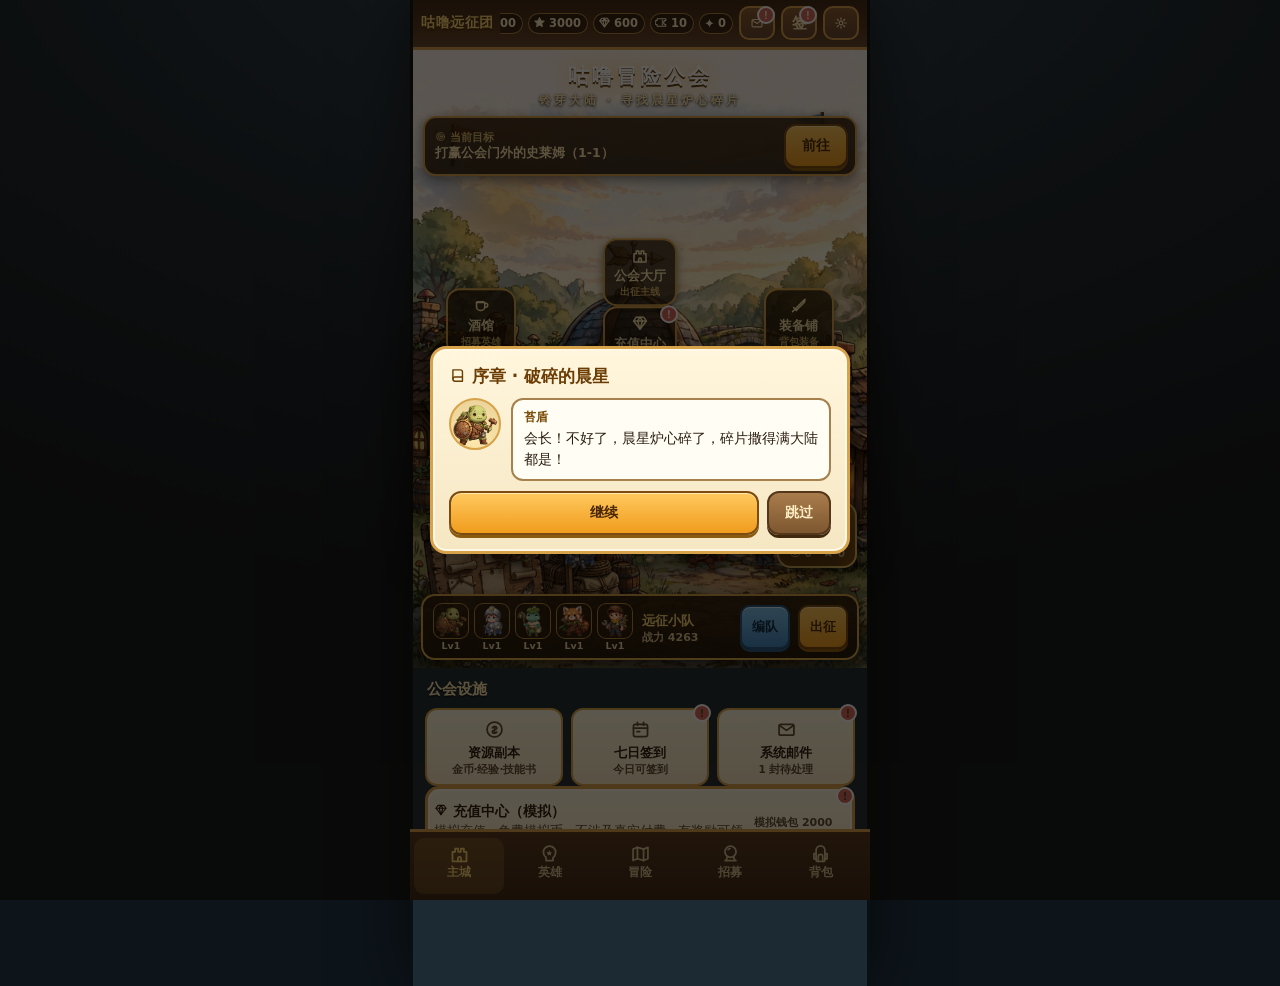
<file: index.html>
<!DOCTYPE html>
<html lang="zh-CN">
<head>
<meta charset="UTF-8">
<meta name="viewport" content="width=device-width, initial-scale=1, viewport-fit=cover">
<link rel="icon" href="data:,">
<title>咕噜远征团</title>
<style>
:root{
  --ink:#2b1c10; --ink2:#5b4630; --paper:#f6e7c3; --paper2:#efdcae; --card:#fff6dd;
  --wood:#65452e; --brass:#d7a34a;
  --green:#73a55c; --green2:#4d7d3a; --blue:#4e9ccb; --blue2:#2f6f9e;
  --purple:#8b75c9; --red:#d8665a; --red2:#b0432f; --gold:#f2b63c;
  --sr:#b678e8; --ssr:#ff9d2e; --r:#5aa7d6;
  color-scheme: light;
}
*{box-sizing:border-box; -webkit-tap-highlight-color:transparent;}
html,body{margin:0;padding:0;}
body{
  font-family:"PingFang SC","Hiragino Sans GB","Microsoft YaHei",system-ui,sans-serif;
  background:#10181f radial-gradient(1200px 700px at 50% -10%, #2c4256 0%, #16222c 55%, #0d141a 100%);
  color:var(--ink); min-height:100vh;
}
#stage{max-width:460px;margin:0 auto;min-height:100vh;display:flex;flex-direction:column;position:relative;
  background:#1c2a33;box-shadow:0 0 60px rgba(0,0,0,.6);}
@media(min-width:520px){#stage{border-left:3px solid #0a0f13;border-right:3px solid #0a0f13;}}
/* ---------- top bar ---------- */
#topbar{position:sticky;top:0;z-index:60;background:linear-gradient(180deg,#3a2413,#54371d 60%,#65452e);
  border-bottom:3px solid var(--brass);padding:calc(6px + env(safe-area-inset-top)) 8px 7px;
  display:flex;align-items:center;gap:6px;color:#ffeec4;}
#topbar .ttl{font-weight:900;font-size:15px;letter-spacing:1px;color:#ffd977;text-shadow:0 2px 0 #4a2a08;white-space:nowrap;}
.res{display:flex;gap:5px;flex:1;justify-content:flex-end;flex-wrap:wrap;}
.res span{background:rgba(0,0,0,.38);border:1.5px solid rgba(215,163,74,.75);border-radius:999px;
  padding:2px 8px 2px 5px;font-size:12px;font-weight:700;display:inline-flex;align-items:center;gap:3px;white-space:nowrap;}
.res i{font-style:normal;font-size:13px;}
.iconbtn{background:linear-gradient(180deg,#8a5a30,#65452e);border:2px solid var(--brass);color:#ffe9b0;
  border-radius:10px;min-width:40px;height:36px;font-size:16px;cursor:pointer;position:relative;flex:none;}
.iconbtn:active{transform:translateY(1px);}
.dot{position:absolute;top:-2px;right:-2px;background:var(--red);color:#fff;border:2px solid #fff;
  border-radius:999px;font-size:10px;font-weight:900;min-width:18px;height:18px;line-height:15px;text-align:center;padding:0 3px;}
/* ---------- layout ---------- */
#view{flex:1;overflow-y:auto;padding-bottom:86px;position:relative;}
.page{padding:12px 12px 20px;animation:fadein .18s ease;}
@keyframes fadein{from{opacity:0;transform:translateY(4px)}to{opacity:1;transform:none}}
h2.ptitle{margin:2px 0 10px;color:#ffe9b0;font-size:19px;text-shadow:0 2px 0 rgba(0,0,0,.45);display:flex;align-items:center;gap:8px;}
/* ---------- panels & buttons ---------- */
.panel{background:linear-gradient(180deg,var(--card),var(--paper));border:3px solid var(--brass);
  border-radius:14px;box-shadow:0 4px 0 rgba(0,0,0,.35), inset 0 0 0 2px #fff8e6;padding:12px;margin-bottom:12px;}
.btn{display:inline-flex;align-items:center;justify-content:center;gap:6px;border-radius:12px;border:2.5px solid #7c4b12;
  background:linear-gradient(180deg,#ffc95e,#f09c1d);color:#4a2703;font-weight:900;font-size:14px;
  padding:10px 16px;cursor:pointer;box-shadow:0 3px 0 #8a5a10, inset 0 1px 0 #ffe9a8;min-height:44px;text-decoration:none;}
.btn:active{transform:translateY(2px);box-shadow:0 1px 0 #8a5a10;}
.btn.green{background:linear-gradient(180deg,#9ed07a,#5f9c3e);border-color:#3c6423;color:#17330a;box-shadow:0 3px 0 #3c6423, inset 0 1px 0 #dff2c4;}
.btn.blue{background:linear-gradient(180deg,#7cc2ec,#3d86c2);border-color:#20567f;color:#08283f;box-shadow:0 3px 0 #20567f, inset 0 1px 0 #d4efff;}
.btn.red{background:linear-gradient(180deg,#f0937f,#d35a45);border-color:#8f3120;color:#3d0f06;box-shadow:0 3px 0 #8f3120, inset 0 1px 0 #ffd2c6;}
.btn.ghost{background:linear-gradient(180deg,#a97c4c,#7d5730);border-color:#54371a;color:#ffeec4;box-shadow:0 3px 0 #40280f;}
.btn.sm{padding:6px 11px;font-size:12.5px;min-height:38px;border-radius:10px;}
.btn:disabled{filter:grayscale(.75) brightness(.85);cursor:not-allowed;transform:none;}
.btnrow{display:flex;gap:8px;flex-wrap:wrap;}
.cost{font-size:12px;font-weight:800;color:var(--ink2);}
.mut{color:var(--ink2);font-size:12.5px;line-height:1.55;}
.tag{display:inline-block;border-radius:999px;padding:1px 8px;font-size:11px;font-weight:800;color:#fff;background:#8a6a45;}
.tag.f-森芽{background:var(--green2);} .tag.f-熔炉{background:#c2571f;} .tag.f-潮汐{background:var(--blue2);} .tag.f-星灯{background:#6a4fb0;}
.tag.role{background:#7d5a2e;} .tag.sr{background:var(--sr);} .tag.ssr{background:var(--ssr);} .tag.r{background:var(--r);}
.stars{color:var(--gold);letter-spacing:1px;font-size:13px;text-shadow:0 1px 0 #8a5a10;}
.stars .off{color:#c9b98f;text-shadow:none;}
/* ---------- bottom nav ---------- */
#nav{position:fixed;bottom:0;left:50%;transform:translateX(-50%);width:100%;max-width:460px;z-index:60;
  background:linear-gradient(180deg,#54371d,#3a2413);border-top:3px solid var(--brass);
  display:flex;padding:6px 4px calc(6px + env(safe-area-inset-bottom));}
#nav button{flex:1;background:none;border:none;color:#d9c391;font-size:11.5px;font-weight:800;cursor:pointer;
  display:flex;flex-direction:column;align-items:center;gap:1px;padding:5px 0 3px;border-radius:10px;position:relative;min-height:52px;}
#nav button .ni{font-size:21px;line-height:1;}
#nav button.on{background:rgba(215,163,74,.22);color:#ffd977;}
/* ---------- city ---------- */
.citywrap{position:relative;margin:-12px -12px 10px;}
.citywrap img{width:100%;display:block;aspect-ratio:1152/1536;object-fit:cover;object-position:50% 62%;}
.cityfade{position:absolute;left:0;right:0;bottom:0;height:90px;background:linear-gradient(180deg,transparent,#1c2a33);}
.hotspot{position:absolute;transform:translate(-50%,-50%);background:rgba(30,18,6,.72);border:2px solid var(--brass);
  color:#ffe9b0;border-radius:999px;padding:7px 12px;font-weight:900;font-size:13px;cursor:pointer;box-shadow:0 3px 8px rgba(0,0,0,.5);min-height:40px;}
.hotspot:active{transform:translate(-50%,-48%);}
.hotspot .dot{top:-7px;right:-7px;}
.guildname{position:absolute;top:12px;left:0;right:0;text-align:center;color:#fff;font-weight:900;font-size:21px;
  letter-spacing:3px;text-shadow:0 2px 0 #5a3a08,0 0 18px rgba(255,190,60,.65);}
.guildsub{text-align:center;color:#ffe9b0;font-size:12px;text-shadow:0 1px 3px #000;margin-top:2px;position:relative;}
.objcard{border-color:#ffb62e;box-shadow:0 0 0 2px rgba(255,182,46,.45),0 4px 14px rgba(0,0,0,.35);}
.objcard .objtext{font-size:14.5px;font-weight:700;color:#5a3a08;margin:4px 0 9px;}
.idlecard{display:flex;gap:10px;align-items:center;}
.idlecard .big{font-size:19px;font-weight:900;color:#7a4b06;}
.grid2{display:grid;grid-template-columns:1fr 1fr;gap:10px;}
.grid3{display:grid;grid-template-columns:1fr 1fr 1fr;gap:9px;}
.shopgrid{display:grid;grid-template-columns:1fr 1fr;gap:9px;}
.tier{border:2px solid #a5814e;border-radius:12px;padding:10px 6px;background:rgba(255,255,255,.35);text-align:center;}
.tier .price{font-size:19px;font-weight:900;color:#6b3d05;margin:3px 0 6px;}
.firsttag{display:inline-block;background:#d8665a;color:#fff;font-size:11px;font-weight:800;border-radius:99px;padding:1px 8px;}
.soldout{opacity:.5;}
.entry{display:flex;flex-direction:column;align-items:center;gap:3px;padding:12px 6px;cursor:pointer;text-align:center;position:relative;}
.entry .ei{font-size:27px;} .entry b{font-size:14px;} .entry span{font-size:11px;color:var(--ink2);}
/* ---------- heroes ---------- */
.filters{display:flex;gap:6px;flex-wrap:wrap;margin-bottom:10px;}
.filters button{border:2px solid #a5814e;background:#efe0b8;border-radius:999px;padding:6px 12px;font-weight:800;font-size:12.5px;cursor:pointer;min-height:36px;color:var(--ink);}
.filters button.on{background:linear-gradient(180deg,#ffc95e,#f09c1d);border-color:#7c4b12;}
.herogrid{display:grid;grid-template-columns:repeat(3,1fr);gap:9px;}
.herocard{background:linear-gradient(180deg,var(--card),var(--paper2));border:3px solid #a5814e;border-radius:12px;
  padding:7px 5px 8px;text-align:center;cursor:pointer;position:relative;box-shadow:0 3px 0 rgba(0,0,0,.25);}
.herocard.q-SR{border-color:var(--sr);} .herocard.q-SSR{border-color:var(--ssr);box-shadow:0 0 12px rgba(255,157,46,.5);}
.herocard .art{height:86px;display:flex;align-items:flex-end;justify-content:center;}
.herocard .art svg{height:86px;width:auto;}
.herocard .art img{height:86px;width:86px;object-fit:cover;border-radius:10px;border:2px solid rgba(122,84,32,.5);}
.detail-head .bigart img{width:100%;height:100%;object-fit:contain;border-radius:9px;}
.slot .box img{width:100%;height:100%;object-fit:contain;}
.pick img{width:56px;height:56px;object-fit:cover;border-radius:9px;display:block;margin:0 auto;}
.mini58 img{width:52px;height:52px;object-fit:cover;border-radius:9px;}
.mini62 img{width:62px;height:62px;object-fit:cover;border-radius:9px;}
.mini44 img{width:44px;height:44px;object-fit:cover;border-radius:8px;}
.unit .uimg img{height:78px;width:78px;object-fit:cover;border-radius:12px;border:2px solid rgba(255,238,196,.9);box-shadow:0 3px 6px rgba(0,0,0,.45);}
.ultbtn .uart img{height:44px;width:44px;object-fit:cover;border-radius:7px;}
.sumcard img{width:84px;height:84px;object-fit:cover;border-radius:10px;}
.dlgline .dav img{width:100%;height:100%;object-fit:cover;object-position:50% 6%;}
.slot.dragover .box{border-color:#ffd23c;box-shadow:0 0 10px rgba(255,210,60,.8);}
.unit.bossu .uimg img{height:108px;width:108px;object-fit:contain;border:none;box-shadow:none;background:transparent;}
.unit .uimg img{object-fit:contain!important;border:none!important;box-shadow:none!important;background:transparent!important;border-radius:0!important;}
.slot,.pick{touch-action:none;}
#dragghost{position:fixed;z-index:600;width:62px;height:62px;pointer-events:none;opacity:.92;transform:translate(-50%,-50%);filter:drop-shadow(0 6px 8px rgba(0,0,0,.5));}
#dragghost img{width:62px;height:62px;object-fit:cover;border-radius:10px;border:2.5px solid var(--gold);}
#topbar{flex-wrap:nowrap;}
#topbar .ttl{font-size:13.5px;letter-spacing:.5px;flex:none;}
#topbar .res{flex-wrap:nowrap;overflow:hidden;}
#topbar .res span{padding:2px 6px 2px 4px;font-size:11.5px;}
#topbar .iconbtn{min-width:36px;height:34px;font-size:14px;}
@media(max-width:430px){#topbar .ttl{display:none;}}
#topbar .iconbtn{flex:0 0 auto;white-space:nowrap;}
#nav button .ni svg{width:21px;height:21px;}
.res span svg{width:13px;height:13px;}
.herocard b{font-size:14px;display:block;}
.herocard .lv{font-size:11.5px;color:var(--ink2);font-weight:700;}
.onteam{position:absolute;top:5px;left:5px;background:var(--green2);color:#fff;font-size:10.5px;font-weight:900;border-radius:6px;padding:2px 6px;z-index:2;}
.newtag{position:absolute;top:5px;right:5px;background:var(--red);color:#fff;font-size:10.5px;font-weight:900;border-radius:6px;padding:2px 6px;z-index:2;}
.detail-head{display:flex;gap:12px;}
.detail-head .bigart{width:128px;height:150px;flex:none;background:radial-gradient(circle at 50% 75%,#ffe9ad 0%,#f1deb5 55%,#e2c68d 100%);
  border:3px solid var(--brass);border-radius:12px;display:flex;align-items:flex-end;justify-content:center;overflow:hidden;}
.detail-head .bigart svg{height:146px;}
.statgrid{display:grid;grid-template-columns:repeat(3,1fr);gap:6px;margin:8px 0;}
.statgrid div{background:rgba(101,69,46,.1);border:1.5px solid rgba(101,69,46,.35);border-radius:9px;padding:5px 4px;text-align:center;}
.statgrid b{display:block;font-size:15px;} .statgrid span{font-size:11px;color:var(--ink2);font-weight:700;}
.skillrow{display:flex;gap:9px;padding:8px 0;border-top:1.5px dashed rgba(101,69,46,.4);}
.skillicon{width:46px;height:46px;flex:none;border-radius:11px;border:2.5px solid var(--brass);display:flex;align-items:center;justify-content:center;font-size:23px;background:radial-gradient(circle at 50% 35%,#4d6374,#223039);}
.skillrow b{font-size:13.5px;} .skillrow p{margin:2px 0 0;font-size:12px;color:var(--ink2);line-height:1.5;}
.eqslots{display:grid;grid-template-columns:repeat(4,1fr);gap:7px;}
.eqslot{border:2.5px dashed #a5814e;border-radius:11px;min-height:74px;padding:5px 3px;text-align:center;cursor:pointer;background:rgba(255,255,255,.35);font-size:11px;}
.eqslot.filled{border-style:solid;background:var(--card);}
.eqslot .ei2{font-size:24px;line-height:1.15;}
.q-普通{border-color:#9a9a92!important;} .q-优秀{border-color:#5da24a!important;} .q-稀有{border-color:#3f8fd2!important;} .q-史诗{border-color:#a55eea!important;}
.qname-普通{color:#6d6d64;} .qname-优秀{color:#3f7d2c;} .qname-稀有{color:#2470ad;} .qname-史诗{color:#8b3fd9;}
/* ---------- formation ---------- */
.formstage{background:linear-gradient(180deg,#31424f,#223039);border:3px solid var(--brass);border-radius:14px;padding:12px 10px;color:#f3e9cf;margin-bottom:12px;}
.formrow{display:flex;justify-content:center;gap:10px;margin:6px 0;}
.slot{width:76px;text-align:center;cursor:pointer;}
.slot .box{width:76px;height:92px;border:3px dashed rgba(241,222,181,.55);border-radius:12px;display:flex;align-items:flex-end;justify-content:center;overflow:hidden;background:rgba(0,0,0,.25);}
.slot.filled .box{border-style:solid;border-color:var(--brass);background:radial-gradient(circle at 50% 80%,#ffe9ad,#e8cf96);}
.slot.sel .box{outline:3px solid var(--gold);outline-offset:2px;}
.slot .box svg{height:88px;}
.slot small{display:block;margin-top:3px;font-size:11px;color:#e8d9ae;font-weight:700;}
.picklist{display:grid;grid-template-columns:repeat(4,1fr);gap:8px;}
.pick{border:2.5px solid #a5814e;background:var(--card);border-radius:11px;padding:5px 2px 6px;text-align:center;cursor:pointer;font-size:12px;font-weight:800;color:var(--ink);}
.pick svg{height:56px;}
.pick.used{opacity:.45;}
.pick.sel{outline:3px solid var(--gold);}
/* ---------- map ---------- */
.chtabs{display:flex;gap:7px;margin-bottom:11px;flex-wrap:wrap;}
.chtabs button{flex:1;min-width:96px;border:2.5px solid #7c4b12;border-radius:11px;padding:9px 4px;font-weight:900;cursor:pointer;
  background:linear-gradient(180deg,#a97c4c,#7d5730);color:#ffeec4;font-size:13.5px;min-height:44px;}
.chtabs button.on{background:linear-gradient(180deg,#ffc95e,#f09c1d);color:#4a2703;}
.doctabs{display:flex;gap:6px;flex-wrap:wrap;margin-bottom:11px;}
.doctabs button{flex:1 1 29%;border:2.5px solid #7c4b12;border-radius:11px;padding:9px 2px;font-weight:900;cursor:pointer;background:linear-gradient(180deg,#a97c4c,#7d5730);color:#ffeec4;font-size:13px;min-height:44px;}
.doctabs button.on{background:linear-gradient(180deg,#ffc95e,#f09c1d);color:#4a2703;}
.stagerow{display:flex;align-items:center;gap:10px;width:100%;text-align:left;cursor:pointer;margin-bottom:9px;
  background:linear-gradient(180deg,var(--card),var(--paper));border:3px solid #a5814e;border-radius:13px;padding:9px 11px;box-shadow:0 3px 0 rgba(0,0,0,.25);color:var(--ink);}
.stagerow.cur{border-color:var(--gold);box-shadow:0 0 12px rgba(242,182,60,.55);}
.stagerow.lock{opacity:.55;cursor:not-allowed;}
.stagerow .no{width:46px;height:46px;flex:none;border-radius:50%;background:radial-gradient(circle at 35% 30%,#ffe1a0,#d7a34a 70%,#a8742a);
  border:2.5px solid #7c4b12;display:flex;align-items:center;justify-content:center;font-weight:900;color:#4a2703;font-size:14px;}
.stagerow.boss .no{background:radial-gradient(circle at 35% 30%,#ffb3a3,#d8503a 70%,#93301f);color:#fff;border-color:#6e1f10;}
.stagerow .inf{flex:1;min-width:0;} .stagerow b{font-size:14.5px;} .stagerow .sub{font-size:11.5px;color:var(--ink2);font-weight:700;}
/* ---------- battle ---------- */
#battlewrap{position:fixed;inset:0;z-index:200;background:#0c141a;display:none;flex-direction:column;}
#battlewrap.open{display:flex;}
.btop{max-width:460px;width:100%;margin:0 auto;display:flex;align-items:center;gap:7px;padding:calc(6px + env(safe-area-inset-top)) 9px 6px;color:#ffeec4;}
.btop .timer{font-weight:900;font-size:16px;background:rgba(0,0,0,.45);border:2px solid var(--brass);border-radius:9px;padding:4px 10px;}
.btop button{background:rgba(0,0,0,.45);border:2px solid var(--brass);color:#ffeec4;border-radius:9px;font-weight:900;padding:7px 10px;cursor:pointer;min-height:40px;font-size:13px;}
.btop button.on{background:var(--brass);color:#3a2405;}
.bfield{flex:1;position:relative;max-width:460px;width:100%;margin:0 auto;background-size:cover;background-position:center;overflow:hidden;}
.bfield.night{background:linear-gradient(180deg,#241b4d 0%,#3a2a6e 34%,#584a8a 55%,#2c2145 56%,#1d1730 100%);}
.unit{position:absolute;width:86px;margin-left:-43px;text-align:center;transition:left .18s ease, top .18s ease;cursor:pointer;z-index:3;}
.unit .uimg{height:78px;display:flex;align-items:flex-end;justify-content:center;filter:drop-shadow(0 4px 3px rgba(0,0,0,.45));}
.unit .uimg svg{height:78px;}
.unit.bossu{width:120px;margin-left:-60px;} .unit.bossu .uimg{height:108px;} .unit.bossu .uimg svg{height:108px;}
.unit.dead{opacity:.35;filter:grayscale(1);}
.unit.dead .uimg{transform:rotate(80deg);}
.hpbar{height:9px;background:rgba(0,0,0,.6);border:1.5px solid rgba(255,255,255,.75);border-radius:99px;overflow:hidden;position:relative;}
.hpbar i{display:block;height:100%;background:linear-gradient(90deg,#8ed06a,#5da23e);transition:width .15s;}
.hpbar.sh i{background:linear-gradient(90deg,#ffe9a0,#f2b63c);}
.enbar{height:5px;background:rgba(0,0,0,.6);border-radius:99px;overflow:hidden;margin-top:2px;}
.enbar i{display:block;height:100%;background:linear-gradient(90deg,#ffe066,#ffb52e);transition:width .15s;}
.uname{font-size:11px;font-weight:900;color:#fff;text-shadow:0 1px 2px #000,0 0 6px rgba(0,0,0,.8);margin-top:1px;white-space:nowrap;}
.ustat{font-size:10px;color:#ffe9a0;text-shadow:0 1px 2px #000;font-weight:800;min-height:13px;}
.focusring{position:absolute;left:-4px;right:-4px;top:14px;height:82px;border:3px solid var(--red);border-radius:14px;pointer-events:none;animation:pulse .7s infinite alternate;}
@keyframes pulse{from{opacity:.55}to{opacity:1}}
.castbar{height:7px;background:rgba(0,0,0,.65);border:1.5px solid #ffb3a3;border-radius:99px;overflow:hidden;margin-bottom:2px;}
.castbar i{display:block;height:100%;background:linear-gradient(90deg,#ff9d7a,#d8503a);}
.castbar.brk{border-color:#ffd23c;height:6px;}
.castbar.brk i{background:linear-gradient(90deg,#ffe066,#ff9d2e);}
.castlbl{font-size:9.5px;font-weight:900;color:#ffd23c;text-shadow:0 1px 2px #000;white-space:nowrap;margin-bottom:2px;}
.floater{position:absolute;font-weight:900;font-size:16px;color:#fff;text-shadow:0 2px 3px rgba(0,0,0,.7);pointer-events:none;z-index:9;animation:floatup .85s ease-out forwards;white-space:nowrap;}
.floater.crit{color:#ffd23c;font-size:21px;} .floater.heal{color:#8bf07a;} .floater.shield{color:#a8d8ff;} .floater.dot{color:#ff9d5c;font-size:13px;}
@keyframes floatup{0%{opacity:0;transform:translateY(6px) scale(.8)}15%{opacity:1;transform:translateY(0) scale(1.08)}100%{opacity:0;transform:translateY(-44px) scale(1)}}
.lungeR{animation:lungeR .28s ease;} .lungeL{animation:lungeL .28s ease;}
@keyframes lungeR{40%{transform:translateX(16px) scale(1.06)}} @keyframes lungeL{40%{transform:translateX(-16px) scale(1.06)}}
.hitflash{animation:hitf .22s ease;} @keyframes hitf{30%{filter:brightness(2.4) drop-shadow(0 0 6px #fff);transform:translateX(-4px)}}
.castglow{animation:cg .5s ease;} @keyframes cg{40%{filter:brightness(1.7) drop-shadow(0 0 14px gold);transform:scale(1.1)}}
.lungeR2{animation:lungeR2 .36s ease} .lungeL2{animation:lungeL2 .36s ease}
@keyframes lungeR2{35%{transform:translateX(40px) scale(1.13)}65%{transform:translateX(34px) scale(1.08)}}
@keyframes lungeL2{35%{transform:translateX(-40px) scale(1.13)}65%{transform:translateX(-34px) scale(1.08)}}
.proj{position:absolute;width:13px;height:13px;border-radius:50%;z-index:8;pointer-events:none;transform:translate(-50%,-50%);transition:left .26s linear,top .26s linear;box-shadow:0 0 9px 2px currentColor}
.proj.sm{width:9px;height:9px;box-shadow:none;transition-duration:.19s}
.healbeam{position:absolute;left:50%;bottom:4px;width:18px;height:80px;transform:translateX(-50%);background:linear-gradient(180deg,rgba(105,229,138,0),rgba(105,229,138,.8));border-radius:9px;pointer-events:none;z-index:1;animation:beamup .65s ease-out forwards}
@keyframes beamup{0%{opacity:0;height:12px}25%{opacity:1}100%{opacity:0;height:84px}}
.aura{position:absolute;left:50%;top:52%;width:34px;height:34px;border:3px solid #ffd977;border-radius:50%;transform:translate(-50%,-50%);pointer-events:none;z-index:1;animation:auraX .65s ease-out forwards}
.aura.big{border-width:4px;animation-name:auraBig}
@keyframes auraX{to{width:100px;height:100px;opacity:0}}
@keyframes auraBig{to{width:170px;height:170px;opacity:0}}
.ultzoom{animation:ultzoom .95s ease}
@keyframes ultzoom{15%{transform:scale(1.3);filter:brightness(1.55) drop-shadow(0 0 16px gold)}55%{transform:scale(1.16);filter:brightness(1.25)}}
#ultbar{max-width:460px;width:100%;margin:0 auto;display:flex;gap:7px;padding:8px 9px calc(8px + env(safe-area-inset-bottom));background:linear-gradient(180deg,#3a2413,#241505);}
.ultbtn{flex:1;border:3px solid #6b4d1e;border-radius:13px;background:#171310;padding:4px 2px 5px;cursor:pointer;position:relative;color:#ffe9b0;}
.ultbtn .uart{height:44px;display:flex;align-items:flex-end;justify-content:center;overflow:hidden;border-radius:8px;background:radial-gradient(circle at 50% 85%,#5a4630,#241a10);}
.ultbtn .uart svg{height:52px;}
.ultbtn .enwrap{height:7px;background:#000;border-radius:99px;margin-top:4px;overflow:hidden;}
.ultbtn .enwrap i{display:block;height:100%;background:linear-gradient(90deg,#ffe066,#ff9d2e);}
.ultbtn small{font-size:10.5px;font-weight:800;display:block;margin-top:2px;}
.ultbtn.ready{border-color:var(--gold);box-shadow:0 0 14px rgba(255,180,40,.85);animation:pulse .5s infinite alternate;}
.ultbtn:disabled{opacity:.55;cursor:default;animation:none;box-shadow:none;}
#blog{max-width:460px;width:100%;margin:0 auto;height:62px;overflow-y:auto;background:rgba(10,8,5,.88);color:#e8d9ae;font-size:11.5px;line-height:1.5;padding:5px 10px;}
#ultbanner{position:absolute;top:32%;left:0;right:0;text-align:center;z-index:20;pointer-events:none;display:none;}
#ultbanner .ub-in{display:inline-block;background:linear-gradient(90deg,transparent,rgba(20,10,0,.85) 18%,rgba(20,10,0,.85) 82%,transparent);
  color:#ffd23c;font-size:23px;font-weight:900;letter-spacing:2px;padding:10px 34px;text-shadow:0 2px 0 #7a3c00;}
#ultbanner .ub-who{color:#fff;font-size:14px;display:block;letter-spacing:4px;}
/* ---------- modal / toast ---------- */
#modalwrap{position:fixed;inset:0;z-index:300;background:rgba(8,5,2,.66);display:none;align-items:center;justify-content:center;padding:16px;}
#modalwrap.open{display:flex;}
.modal{width:100%;max-width:420px;max-height:88vh;overflow-y:auto;background:linear-gradient(180deg,var(--card),var(--paper));
  border:3.5px solid var(--brass);border-radius:16px;box-shadow:0 10px 40px rgba(0,0,0,.6), inset 0 0 0 2px #fff8e6;padding:16px;animation:fadein .16s ease;}
.modal h3{margin:0 0 10px;font-size:17px;color:#6b3d05;}
#toast{position:fixed;left:50%;bottom:110px;transform:translateX(-50%) translateY(20px);z-index:400;background:rgba(24,14,4,.94);
  color:#ffeec4;border:2px solid var(--brass);border-radius:999px;padding:9px 18px;font-weight:800;font-size:13.5px;opacity:0;pointer-events:none;transition:.25s;max-width:92vw;text-align:center;}
#toast.show{opacity:1;transform:translateX(-50%) translateY(0);}
/* ---------- bag / lists ---------- */
.itemrow{display:flex;gap:10px;align-items:center;padding:8px 0;border-top:1.5px dashed rgba(101,69,46,.35);}
.itemicon{width:50px;height:50px;flex:none;border-radius:11px;border:2.5px solid #a5814e;background:radial-gradient(circle at 50% 35%,#fff3d0,#e8cf96);display:flex;align-items:center;justify-content:center;font-size:26px;}
table.stats{width:100%;border-collapse:collapse;font-size:12.5px;}
table.stats th,table.stats td{padding:5px 4px;border-bottom:1px solid rgba(101,69,46,.25);text-align:right;}
table.stats th:first-child,table.stats td:first-child{text-align:left;}
.resultbig{text-align:center;font-size:30px;font-weight:900;letter-spacing:4px;margin:2px 0 4px;}
.win{color:#4d7d3a;text-shadow:0 2px 0 #dff2c4;} .lose{color:var(--red2);}
.rewardline{display:flex;gap:6px;flex-wrap:wrap;justify-content:center;margin:8px 0;}
.rewardline span{background:rgba(101,69,46,.12);border:1.5px solid rgba(101,69,46,.4);border-radius:999px;padding:3px 10px;font-size:12.5px;font-weight:800;}
.summonstage{background:radial-gradient(circle at 50% 30%,#5a4630,#241a10 75%);border:3px solid var(--brass);border-radius:14px;padding:16px 10px;text-align:center;color:#ffe9b0;margin-bottom:12px;}
.summonstage .kv b{color:#ffd977;}
.summonstage .progress{background:rgba(0,0,0,.4);border-color:rgba(241,222,181,.55);}
.summoncards{display:flex;gap:8px;flex-wrap:wrap;justify-content:center;margin-top:10px;}
.sumcard{width:96px;background:linear-gradient(180deg,var(--card),var(--paper2));border:3px solid #a5814e;border-radius:12px;padding:6px 4px;text-align:center;color:var(--ink);animation:fadein .3s ease;}
.sumcard svg{height:70px;} .sumcard.q-SR{border-color:var(--sr);} .sumcard.q-SSR{border-color:var(--ssr);box-shadow:0 0 16px rgba(255,157,46,.8);}
.towerrow{display:flex;align-items:center;gap:9px;padding:7px 0;border-top:1.5px dashed rgba(101,69,46,.35);}
input[type=text],input[type=number],select,textarea{background:#fffdf4;border:2px solid #a5814e;border-radius:9px;padding:8px;font-size:14px;color:var(--ink);width:100%;}
.switchrow{display:flex;align-items:center;justify-content:space-between;padding:9px 0;border-top:1.5px dashed rgba(101,69,46,.35);}
.tgl{width:52px;height:30px;border-radius:99px;background:#b8a071;border:2px solid #7d5f30;position:relative;cursor:pointer;flex:none;}
.tgl::after{content:"";position:absolute;top:2px;left:2px;width:22px;height:22px;border-radius:50%;background:#fff6dd;transition:.15s;box-shadow:0 1px 3px rgba(0,0,0,.4);}
.tgl.on{background:var(--green);} .tgl.on::after{left:24px;}
.dlgline{display:flex;gap:10px;margin-bottom:10px;}
.dlgline .dav{width:52px;height:52px;flex:none;border-radius:50%;border:2.5px solid var(--brass);background:radial-gradient(circle at 50% 80%,#ffe9ad,#e8cf96);overflow:hidden;display:flex;align-items:flex-end;justify-content:center;}
.dlgline .dav svg{height:56px;}
.dlgline .dbub{background:#fffdf4;border:2px solid #a5814e;border-radius:12px;padding:8px 11px;font-size:13.5px;line-height:1.6;flex:1;}
.dlgline .dbub b{color:#7a4b06;display:block;font-size:12px;}
.progress{height:12px;background:rgba(0,0,0,.18);border-radius:99px;overflow:hidden;border:1.5px solid rgba(101,69,46,.5);}
.progress i{display:block;height:100%;background:linear-gradient(90deg,#ffc95e,#f09c1d);}
.questrow{display:flex;gap:9px;align-items:center;padding:8px 0;border-top:1.5px dashed rgba(101,69,46,.35);}
.emptybox{text-align:center;color:var(--ink2);padding:22px 10px;font-size:13px;line-height:1.7;}
.kv{display:flex;justify-content:space-between;font-size:13px;padding:4px 0;}
.kv b{color:#6b3d05;}
.mini58 svg{height:52px;width:auto;}
.mini62 svg{height:62px;width:auto;}
.mini44 svg{height:44px;width:auto;}
/* ============================================================
   预览版新增：主城场景层级 / 底部面板 / 统一领奖演出
   ============================================================ */
/* --- 按压反馈（约100ms）与触控目标 --- */
.entry,.herocard,.pick,.stagerow,.tier{transition:transform .1s ease;}
.entry:active,.herocard:active,.pick:active,.stagerow:active,.tier:active{transform:scale(.965);}
.iconbtn{min-width:44px;height:44px;}
#nav button{min-height:56px;}
#nav button:active .ni{transform:scale(.85);}
#nav button .ni{transition:transform .1s ease;}
.hotspot{min-height:44px;}
.res span.bump{animation:resbump .55s ease;}
@keyframes resbump{0%{box-shadow:0 0 0 0 rgba(255,210,60,0)}25%{background:#8a5f14;box-shadow:0 0 12px 3px rgba(255,210,60,.9)}100%{}}
.res span .rn{font-weight:800;}
/* --- 主城场景（持续场景为主体） --- */
.citypage{padding:0 0 14px;}
.scene{position:relative;height:clamp(452px,calc(100dvh - 150px),618px);overflow:hidden;background:#223039;}
.scene .scenebg{position:absolute;inset:0;width:100%;height:100%;object-fit:cover;object-position:50% 60%;}
.scene .scenefade{position:absolute;left:0;right:0;bottom:0;height:120px;background:linear-gradient(180deg,transparent,rgba(16,22,18,.55));pointer-events:none;}
.glow{position:absolute;border-radius:50%;pointer-events:none;background:radial-gradient(circle,rgba(255,196,80,.5) 0%,rgba(255,196,80,0) 65%);animation:glowpulse 3.6s ease-in-out infinite alternate;}
@keyframes glowpulse{from{opacity:.45;transform:scale(.92)}to{opacity:.95;transform:scale(1.08)}}
.flag{position:absolute;pointer-events:none;filter:drop-shadow(0 2px 3px rgba(0,0,0,.4));}
.flag svg{display:block;animation:flagwave 2.8s ease-in-out infinite alternate;transform-origin:0 0;}
@keyframes flagwave{from{transform:skewY(-2.5deg)}to{transform:skewY(3.5deg)}}
.questribbon{position:absolute;top:64px;left:10px;right:10px;z-index:6;display:flex;align-items:center;gap:8px;
  background:linear-gradient(180deg,rgba(46,28,8,.88),rgba(30,18,5,.88));border:2px solid var(--brass);border-radius:13px;padding:7px 8px 7px 11px;color:#ffe9b0;box-shadow:0 4px 12px rgba(0,0,0,.45);}
.questribbon .qt{flex:1;min-width:0;font-size:13px;font-weight:800;line-height:1.35;}
.questribbon .qt small{display:block;color:#d9b96a;font-size:11px;font-weight:700;}
.questribbon .btn{min-height:44px;flex:none;}
.bchip{position:absolute;transform:translate(-50%,-50%);z-index:5;display:flex;flex-direction:column;align-items:center;gap:1px;
  background:rgba(28,17,5,.78);border:2px solid var(--brass);color:#ffe9b0;border-radius:14px;padding:6px 9px 5px;font-weight:900;font-size:12.5px;cursor:pointer;box-shadow:0 4px 10px rgba(0,0,0,.5);min-width:70px;min-height:52px;transition:transform .1s ease;}
.bchip .bi{font-size:18px;line-height:1.1;}
.bchip small{font-size:9.5px;color:#d9b96a;font-weight:700;white-space:nowrap;}
.bchip:active{transform:translate(-50%,-50%) scale(.93);}
.bchip .dot{top:-3px;right:-3px;}
.standees{position:absolute;left:0;right:0;bottom:96px;height:64px;display:flex;justify-content:center;align-items:flex-end;gap:2px;pointer-events:none;z-index:3;}
.standee{height:60px;display:flex;align-items:flex-end;animation:bob 2.6s ease-in-out infinite alternate;filter:drop-shadow(0 3px 3px rgba(0,0,0,.5));}
.standee img{height:60px;width:60px;object-fit:contain;}
.standee svg{height:60px;width:auto;}
@keyframes bob{from{transform:translateY(0)}to{transform:translateY(-4px)}}
.idlechest{position:absolute;right:10px;bottom:100px;z-index:6;display:flex;flex-direction:column;align-items:center;gap:0;
  background:linear-gradient(180deg,#a8742a,#7c4b12);border:2.5px solid #ffd977;color:#fff3d0;border-radius:14px;padding:7px 10px 6px;cursor:pointer;box-shadow:0 5px 14px rgba(0,0,0,.55);min-width:76px;min-height:58px;transition:transform .1s ease;}
.idlechest:active{transform:scale(.93);}
.idlechest .ct{font-size:11px;font-weight:900;}
.idlechest .ca{font-size:12.5px;font-weight:900;color:#ffe9a8;white-space:nowrap;}
.idlechest.ready{animation:chestpulse 1.1s ease-in-out infinite alternate;}
@keyframes chestpulse{from{box-shadow:0 5px 14px rgba(0,0,0,.55),0 0 0 rgba(255,210,60,0)}to{box-shadow:0 5px 14px rgba(0,0,0,.55),0 0 18px 4px rgba(255,210,60,.75)}}
.teamdock{position:absolute;left:8px;right:8px;bottom:8px;z-index:6;display:flex;align-items:center;gap:8px;
  background:linear-gradient(180deg,rgba(43,29,12,.92),rgba(28,18,6,.94));border:2px solid var(--brass);border-radius:14px;padding:7px 9px;color:#ffe9b0;box-shadow:0 5px 14px rgba(0,0,0,.5);}
.teamdock .tm{display:flex;gap:3px;}
.teamdock .tm .td1{width:38px;text-align:center;}
.teamdock .tm img{width:36px;height:36px;object-fit:cover;border-radius:9px;border:1.5px solid rgba(215,163,74,.8);display:block;}
.teamdock .tm svg{height:36px;width:auto;}
.teamdock .tm small{display:block;font-size:9.5px;font-weight:800;color:#e8d9ae;margin-top:1px;white-space:nowrap;}
.teamdock .tp{flex:1;min-width:0;}
.teamdock .tp b{font-size:13px;color:#ffd977;white-space:nowrap;}
.teamdock .tp div{font-size:11px;color:#d9c391;font-weight:700;white-space:nowrap;}
@media(max-width:430px){
  .idlechest{bottom:140px;}
  .standees{bottom:134px;}
  .teamdock{flex-wrap:wrap;row-gap:6px;}
  .teamdock .tm .td1{width:33px;}
  .teamdock .tm img{width:31px;height:31px;}
  .teamdock .tp{flex:1 1 96px;}
  .teamdock .btn{margin-left:auto;}
  .teamdock .btn + .btn{margin-left:0;}
}
/* 设施图标行（替代旧大卡片） */
.facilityrow{display:flex;gap:8px;}
.facility{flex:1;display:flex;flex-direction:column;align-items:center;gap:1px;background:linear-gradient(180deg,var(--card),var(--paper));border:2.5px solid var(--brass);border-radius:12px;padding:9px 4px 7px;cursor:pointer;position:relative;color:var(--ink);transition:transform .1s ease;min-height:64px;justify-content:center;}
.facility:active{transform:scale(.95);}
.facility .fi{font-size:21px;line-height:1.1;}
.facility b{font-size:13px;}
.facility span{font-size:10.5px;color:var(--ink2);font-weight:700;text-align:center;}
.facility .dot{top:-6px;right:-4px;}
.teamdock .btn{min-height:44px;padding:8px 10px;font-size:12.5px;flex:none;}
.citybelow{padding:12px 12px 0;}
.citybelow h3{margin:0 2px 9px;color:#ffe9b0;font-size:15px;text-shadow:0 2px 0 rgba(0,0,0,.45);}
/* --- 底部面板（统一自下而上打开） --- */
#sheetwrap{position:fixed;inset:0;z-index:280;background:rgba(8,5,2,.6);opacity:0;pointer-events:none;transition:opacity .2s ease;}
#sheetwrap.open{opacity:1;pointer-events:auto;}
.sheet{position:absolute;left:50%;bottom:0;width:100%;max-width:460px;transform:translate(-50%,105%);transition:transform .24s cubic-bezier(.32,.9,.35,1);
  background:linear-gradient(180deg,var(--card),var(--paper));border:3.5px solid var(--brass);border-bottom:none;border-radius:18px 18px 0 0;
  box-shadow:0 -8px 34px rgba(0,0,0,.55), inset 0 0 0 2px #fff8e6;padding:14px 14px calc(14px + env(safe-area-inset-bottom));max-height:86dvh;overflow-y:auto;}
#sheetwrap.open .sheet{transform:translate(-50%,0);}
.sheet h3{margin:0 0 8px;font-size:17px;color:#6b3d05;display:flex;align-items:center;gap:7px;}
.sheet .grab{width:44px;height:5px;border-radius:99px;background:rgba(101,69,46,.4);margin:0 auto 10px;}
.modal{animation:sheetup .22s cubic-bezier(.32,.9,.35,1);}
@keyframes sheetup{from{opacity:0;transform:translateY(16px)}to{opacity:1;transform:none}}
.idlemeter{height:13px;background:rgba(0,0,0,.16);border-radius:99px;overflow:hidden;border:1.5px solid rgba(101,69,46,.5);}
.idlemeter i{display:block;height:100%;background:linear-gradient(90deg,#ffc95e,#f09c1d);transition:width .3s;}
.idlebig{display:flex;gap:10px;margin:10px 0;}
.idlebig div{flex:1;text-align:center;background:rgba(101,69,46,.1);border:1.5px solid rgba(101,69,46,.35);border-radius:11px;padding:8px 4px;}
.idlebig b{display:block;font-size:19px;color:#7a4b06;}
.idlebig span{font-size:11.5px;color:var(--ink2);font-weight:800;}
/* --- 统一领奖演出 --- */
#rewwrap{position:fixed;inset:0;z-index:320;background:rgba(8,5,2,.72);display:none;align-items:center;justify-content:center;padding:16px;}
#rewwrap.open{display:flex;}
.rewbox{width:100%;max-width:400px;background:linear-gradient(180deg,var(--card),var(--paper));border:3.5px solid var(--brass);border-radius:16px;
  box-shadow:0 12px 44px rgba(0,0,0,.65), inset 0 0 0 2px #fff8e6;padding:16px;text-align:center;animation:sheetup .22s cubic-bezier(.32,.9,.35,1);}
.rewbox h3{margin:0 0 4px;font-size:18px;color:#6b3d05;}
.rewgrid{display:flex;gap:9px;flex-wrap:wrap;justify-content:center;margin:13px 0 6px;}
.rewitem{width:86px;border:2.5px solid #a5814e;border-radius:13px;background:rgba(255,255,255,.5);padding:9px 4px 7px;opacity:0;transform:scale(.6) translateY(12px);}
.rewitem.pop{animation:rewpopp .3s cubic-bezier(.3,1.4,.5,1) forwards;}
@keyframes rewpopp{from{opacity:0;transform:scale(.6) translateY(12px)}to{opacity:1;transform:scale(1) translateY(0)}}
.rewitem .ri{font-size:27px;line-height:1.15;min-height:32px;display:flex;align-items:center;justify-content:center;}
.rewitem .ri svg{width:27px;height:27px;}
.rewitem b{display:block;font-size:12.5px;margin-top:2px;}
.rewitem .rn2{font-size:13px;font-weight:900;color:#7a4b06;}
.rewitem.rare{border-color:var(--gold);background:linear-gradient(180deg,#fff3c4,#ffe49a);box-shadow:0 0 16px rgba(255,180,40,.75);}
.rewitem.rare::after{content:"稀有";display:inline-block;margin-top:3px;background:var(--ssr);color:#fff;font-size:10px;font-weight:900;border-radius:99px;padding:1px 7px;}
.rewitem.flydone{border-color:var(--green2);box-shadow:0 0 10px rgba(115,165,92,.6);}
.flychip{position:fixed;z-index:500;width:30px;height:30px;border-radius:50%;background:radial-gradient(circle at 35% 30%,#fff3d0,#e8b64c);border:2px solid #a8742a;
  display:flex;align-items:center;justify-content:center;pointer-events:none;transform:translate(-50%,-50%);box-shadow:0 3px 8px rgba(0,0,0,.4);}
.flychip svg{width:17px;height:17px;}
#flylayer{position:fixed;inset:0;z-index:490;pointer-events:none;}
/* --- 本轮小屏返修（320/390）：顶栏资源完整显示、缎带不遮建筑入口、小队条按钮不落单 --- */
.questribbon{top:66px;padding:6px 7px 6px 10px;}
.questribbon .qt{font-size:12.5px;line-height:1.3;}
@media(max-width:430px){
  #topbar{flex-wrap:wrap;row-gap:5px;}
  #topbar .ttl{display:block;font-size:12.5px;letter-spacing:0;}
  #topbar .res{order:3;flex:1 1 100%;overflow:visible;justify-content:space-between;gap:4px;flex-wrap:nowrap;}
  #topbar .res span{flex:1 1 0;justify-content:center;padding:2px 2px;font-size:11px;min-width:0;}
  .teamdock{flex-wrap:nowrap;gap:5px;padding:6px 7px;}
  .teamdock .tm{gap:2px;}
  .teamdock .tm .td1{width:27px;}
  .teamdock .tm img{width:25px;height:25px;}
  .teamdock .tm small{font-size:8.5px;}
  .teamdock .tp b{font-size:12px;}
  .teamdock .tp div{display:none;}
  .teamdock .btn{padding:7px 8px;font-size:12px;min-height:44px;}
  .idlechest{bottom:118px;min-width:70px;padding:6px 8px 5px;}
  .standees{bottom:112px;}
  .bchip{min-width:62px;padding:5px 7px 4px;font-size:11.5px;}
  .bchip small{font-size:9px;}
  .questribbon .btn{padding:8px 10px;font-size:12.5px;}
}
@media(max-width:360px){
  .teamdock .tm .td1{width:24px;}
  .teamdock .tm img{width:22px;height:22px;}
  .teamdock .tp{display:none;}
}
@media (prefers-reduced-motion: reduce){
  .standee,.glow,.flag svg,.idlechest.ready,.res span.bump{animation:none!important;}
  .sheet,#sheetwrap,.modal,.rewbox{transition:none!important;animation:none!important;}
  .rewitem{opacity:1;transform:none;}
  .rewitem.pop{animation:none!important;}
  .page{animation:none!important;}
}
</style>
</head>
<body>
<div id="stage">
  <div id="topbar"></div>
  <div id="view"></div>
  <nav id="nav"></nav>
</div>
<div id="battlewrap"></div>
<div id="modalwrap"><div class="modal" id="modalbox"></div></div>
<div id="sheetwrap"><div class="sheet" id="sheetbox" role="dialog" aria-modal="true"></div></div>
<div id="rewwrap"><div class="rewbox" id="rewbox" role="dialog" aria-modal="true"></div></div>
<div id="flylayer"></div>
<div id="toast"></div>
<input type="file" id="importfile" accept=".json,application/json" style="display:none">
<script>
"use strict";
/* ============================================================
   《咕噜远征团》原创Q版魔幻放置卡牌RPG —— 单文件本地版
   战斗为固定100ms逻辑步的种子模拟；奖励/招募/挂机均真实结算。
   存档：IndexedDB 持久化（schemaVersion 1），另支持导出/导入 JSON。
   ============================================================ */
const $=s=>document.querySelector(s), $$=s=>Array.from(document.querySelectorAll(s));
const clamp=(v,a,b)=>Math.max(a,Math.min(b,v));
const fmt=n=>{n=Math.floor(n);return n>=10000?(n/10000).toFixed(n>=100000?0:1).replace(/\.0$/,'')+'万':''+n;};
function mulberry32(a){return function(){a|=0;a=a+0x6D2B79F5|0;let t=Math.imul(a^a>>>15,1|a);t=t+Math.imul(t^t>>>7,61|t)^t;return((t^t>>>14)>>>0)/4294967296;};}
function hashStr(s){let h=2166136261;for(let i=0;i<s.length;i++){h^=s.charCodeAt(i);h=Math.imul(h,16777619);}return h>>>0;}
function toast(msg,ms){const t=$('#toast');t.innerHTML=msg;t.classList.add('show');clearTimeout(t._h);t._h=setTimeout(()=>t.classList.remove('show'),ms||1900);}
function openModal(html){$('#modalbox').innerHTML=html;$('#modalwrap').classList.add('open');}
function closeModal(){$('#modalwrap').classList.remove('open');}
$('#modalwrap').addEventListener('click',e=>{if(e.target.id==='modalwrap')closeModal();});
/* ---------------- 音效（WebAudio 合成，无外部音频文件） ---------------- */
let AC=null;
function beep(f,d,type,g,slide){try{if(!S||!S.settings||!S.settings.sfx)return;}catch(e){return;}try{AC=AC||new (window.AudioContext||window.webkitAudioContext)();if(AC.state==='suspended')AC.resume();const o=AC.createOscillator(),v=AC.createGain();o.type=type||'sine';o.frequency.value=f;if(slide)o.frequency.exponentialRampToValueAtTime(Math.max(30,f+slide),AC.currentTime+d);v.gain.setValueAtTime(g||0.08,AC.currentTime);v.gain.exponentialRampToValueAtTime(0.001,AC.currentTime+d);o.connect(v).connect(AC.destination);o.start();o.stop(AC.currentTime+d);}catch(e){}}
const sfx={
  click:()=>beep(660,0.06,'triangle',0.05),
  hit:()=>beep(180,0.09,'square',0.05,-80),
  magic:()=>beep(880,0.14,'sine',0.06,300),
  heal:()=>{beep(720,0.12,'sine',0.05,240);setTimeout(()=>beep(960,0.14,'sine',0.05,200),70);},
  shield:()=>beep(420,0.12,'triangle',0.06,120),
  ult:()=>{beep(300,0.3,'sawtooth',0.05,500);setTimeout(()=>beep(600,0.25,'triangle',0.06,300),90);},
  coin:()=>{beep(1180,0.07,'square',0.04);setTimeout(()=>beep(1560,0.12,'square',0.04),60);},
  win:()=>{[523,659,784,1046].forEach((f,i)=>setTimeout(()=>beep(f,0.22,'triangle',0.07),i*110));},
  lose:()=>{[440,349,293,220].forEach((f,i)=>setTimeout(()=>beep(f,0.24,'triangle',0.06),i*130));},
  summon:()=>{[392,523,659,784,1046].forEach((f,i)=>setTimeout(()=>beep(f,0.2,'sine',0.06),i*80));}
};
/* ============================================================
   数据配置
   ============================================================ */
const FACTIONS=['森芽','熔炉','潮汐','星灯'];
const FNAME={'森芽':'森芽同盟','熔炉':'熔炉工坊','潮汐':'潮汐学会','星灯':'星灯旅社'};
const COUNTER={'森芽':'潮汐','潮汐':'熔炉','熔炉':'星灯','星灯':'森芽'}; // 克制链
const STAR_MULT={1:1,2:1.08,3:1.18,4:1.30,5:1.45};
/* 集火破蓄（配置项）：可打断蓄力期间，Boss 被设为集火目标时，全队对其造成的直接伤害累计达到
   其最大生命 CAST_BREAK.pct 即打断，打断后仍进入正常冷却；硬控（眩晕）打断通道保留。
   不可打断蓄力（interruptible===false，如失眠观星者生命低于35%后的「熬夜流星」）不受破蓄影响。
   阈值标定：初始五人 Lv12 集火 1-10，第一蓄力窗伤害约占 Boss 最大生命 7.0%–8.5%、后续窗约 3%，
   故取 6%——首窗可稳定破蓄，后续窗需大招配合；8% 经实测只是种子运气，未采用。 */
const CAST_BREAK={pct:0.06};
const STAR_FRAG={1:20,2:40,3:80,4:120};      // 升到下一星所需碎片（键=当前星）
const STAR_GOLD={1:500,2:1500,3:4000,4:9000};
/* 英雄：base=[生命,攻击,护甲,魔抗,速度,普攻间隔秒]；sk 技能文案与数值由引擎按 heroId 实现 */
const HEROES={
 taidun:{name:'苔盾',fac:'森芽',rar:'SR',role:'坦克',tags:['护盾','嘲讽','前排'],base:[1900,100,60,42,90,2.2],intro:'苔甲龟守卫，胆小却可靠。',story:'铃芽森林边境的守门龟，盾牌修了十七次，第十八次他决定站在所有人前面。',pos:'前排',mates:['荷铃','叶弦'],weak:'怕魔法持续伤害',
  sk:{ basic:{n:'木盾撞击',d:'单体100%攻击力物理伤害。'},
       active:{n:'看这里',d:'冷却8秒：嘲讽敌方2秒，自身获得最大生命12%护盾，持续5秒。',cd:8},
       ult:{n:'锅盖防线',d:'全队获得苔盾最大生命10%的护盾（6秒），自身减伤20%（4秒）。'},
       passive:{n:'虽然害怕',d:'每场一次：首次低于35%生命时，恢复最大生命10%。'}},
  lines:['都站我后面！这个锅盖……不是，盾牌，今天刚修好。','我、我不怕的……大概。','盾在人在，盾裂了……我也在！']},
 heling:{name:'荷铃',fac:'森芽',rar:'SR',role:'治疗',tags:['单体治疗','持续回复'],base:[1080,132,24,38,102,2.3],intro:'小蛙药师，铜铃一响，春回大地。',story:'药包里永远有最后一片荷叶膏，谁受伤她就跟在谁后面念叨。',pos:'后排',mates:['苔盾','珊歌'],weak:'怕被刺客切入',
  sk:{ basic:{n:'药杖轻敲',d:'单体80%攻击力魔法伤害。'},
       active:{n:'荷叶包扎',d:'冷却6秒：治疗生命百分比最低的队友180%攻击力；全队高于90%生命时待命。',cd:6},
       ult:{n:'铃响春回',d:'最低三名队友各恢复140%攻击力，并每秒恢复30%攻击力，持续4秒。'},
       passive:{n:'随身药袋',d:'每场一次：首次有队友低于25%生命时，为其恢复120%攻击力生命。'}},
  lines:['先别动，你再跑两步，我刚贴的药就白贴了。','铃儿响，伤口合，今天也不许逞强。','药有点苦，命比较甜。']},
 yexian:{name:'叶弦',fac:'森芽',rar:'R',role:'射手',tags:['连射','标记'],base:[1050,150,22,24,108,1.8],intro:'小熊猫游侠，箭比话快。',story:'自称森林第一箭，其实每次比赛都输给自己的尾巴——它总在关键时刻晃。',pos:'后排',mates:['苔盾','铜哨'],weak:'怕高护甲前排',
  sk:{ basic:{n:'短弓射击',d:'单体100%攻击力物理伤害。'},
       active:{n:'叶影连射',d:'冷却7秒：三箭各65%攻击力物理伤害，独立暴击；目标死亡后重选前排。',cd:7},
       ult:{n:'这一箭算我的',d:'对残血目标造成300%攻击力物理伤害，并标记5秒（受直接伤害+10%）。'},
       passive:{n:'越射越顺',d:'每四次普攻，下一次普攻伤害提高40%。'}},
  lines:['看到那片叶子了吗？下一箭比它先落地。','别抢我的目标……算了，抢到算你的。','风往左，我往右，箭往中间。']},
 maoya:{name:'铆牙',fac:'熔炉',rar:'SR',role:'坦克',tags:['反击','减伤'],base:[1780,112,66,34,92,2.2],intro:'小野猪锻造师，锤盾都是自己打的。',story:'工坊里最稳重的一个，判断装备好坏的方法是先自己挨一下。',pos:'前排',mates:['爆栗','铜哨'],weak:'怕魔法伤害',
  sk:{ basic:{n:'铁锤砸击',d:'单体100%攻击力物理伤害。'},
       active:{n:'铆钉架势',d:'冷却9秒：减伤25%持续4秒，期间最多反击两次（每次80%攻击力）。',cd:9},
       ult:{n:'炉心震地',d:'敌方前排170%攻击力物理伤害，攻击降低15%持续5秒。'},
       passive:{n:'老匠人的护甲',d:'开场获得最大生命8%护盾，持续10秒。'}},
  lines:['这甲，我亲手铆的，坏了我吃……修好它。','站稳了，炉子里的火都不晃。','慢工出细活，打架也一样。']},
 baoli:{name:'爆栗',fac:'熔炉',rar:'SSR',role:'法师',tags:['范围','灼烧'],base:[1120,162,24,32,98,2.0],intro:'松鼠工程师，坚果炸弹的发明者（自称）。',story:'实验记录有三个本子：成功的、爆炸的、和“先别打开的”。',pos:'后排',mates:['铆牙','灯羽'],weak:'怕被近身',
  sk:{ basic:{n:'橡果投掷',d:'单体95%攻击力物理伤害。'},
       active:{n:'试验品七号',d:'冷却8秒：目标所在排130%攻击力魔法伤害，附加一层灼烧（每秒18%攻击力，4秒，最多三层）。',cd:8},
       ult:{n:'这次真的稳了',d:'全体敌人180%攻击力魔法伤害，已灼烧目标额外40%攻击力魔法伤害。'},
       passive:{n:'备用引线',d:'成功施加灼烧时获得2能量（每秒最多6）。'}},
  lines:['放心，这次肯定不会炸。上次的问题，我记在另一个本子上了。','三、二、一——哎别数，我还没说完。','爆炸是坚果的另一种打开方式。']},
 tongshao:{name:'铜哨',fac:'熔炉',rar:'R',role:'辅助',tags:['增攻','加速','护盾'],base:[1180,112,30,30,112,2.0],intro:'人类修理员，哨声一响全队开工。',story:'发条背包里装着全公会的备用零件，包括三把雨伞和一颗备用勇气。',pos:'后排',mates:['叶弦','爆栗'],weak:'怕沉默',
  sk:{ basic:{n:'扳手投掷',d:'单体90%攻击力物理伤害。'},
       active:{n:'开工哨声',d:'冷却10秒：攻击最高的两名队友攻击提高12%，持续5秒。',cd:10},
       ult:{n:'全队赶工',d:'全队速度提高15%持续6秒，并获得铜哨攻击力100%的护盾（6秒）。'},
       passive:{n:'修修还能用',d:'自身护盾自然到期时，恢复剩余护盾值30%的生命（击破/驱散不触发）。'}},
  lines:['哨子一吹，手脚都快三分！','坏了？没事，修修还能用。','工具包第二层，左边，递我一下。']},
 paopaoli:{name:'泡泡狸',fac:'潮汐',rar:'SR',role:'法师',tags:['减速','眩晕','降魔抗'],base:[1100,145,22,46,100,2.1],intro:'浣熊学徒，泡泡里藏着一整片海。',story:'学会的结业考试泡了三回，导师说：至少泡泡一次比一次圆。',pos:'后排',mates:['鳍刃','珊歌'],weak:'怕高魔抗',
  sk:{ basic:{n:'水泡弹',d:'单体100%攻击力魔法伤害。'},
       active:{n:'冰凉一下',d:'冷却8秒：敌方速度最高目标150%攻击力魔法伤害，速度降低20%持续4秒，并使其魔抗降低10%。',cd:8},
       ult:{n:'泡泡冰箱',d:'敌方后排160%攻击力魔法伤害，眩晕1秒（冰冻表现）。'},
       passive:{n:'湿漉漉',d:'主动命中使目标魔抗降低10%，持续4秒（不叠层）。'}},
  lines:['泡泡破了没关系，里面还有一个小的。','冰、冰一下就好，不疼的。','我的雨披是防水的，脑子不是。']},
 qiren:{name:'鳍刃',fac:'潮汐',rar:'R',role:'刺客',tags:['收割','后排'],base:[1020,154,22,26,116,1.7],intro:'水獭剑客，潮线所至，刃无虚发。',story:'剑术学自退潮时的浪花：看准了，就一下。',pos:'后排',mates:['泡泡狸','夜缝'],weak:'怕护盾与控制',
  sk:{ basic:{n:'短刃划击',d:'单体100%攻击力物理伤害。'},
       active:{n:'借浪突进',d:'冷却8秒：后排残血目标190%攻击力物理伤害（无后排则全场残血）。',cd:8},
       ult:{n:'潮线斩',d:'残血目标280%攻击力物理伤害；目标低于30%生命时伤害提高20%。'},
       passive:{n:'收尾工作',d:'自身直接伤害击杀时获得15能量（冷却3秒）。'}},
  lines:['浪退的时候，最适合赶路。','你的破绽，在左手边。','收尾这种事，交给我。']},
 shange:{name:'珊歌',fac:'潮汐',rar:'SR',role:'治疗',tags:['群疗','驱散'],base:[1200,128,28,44,96,2.3],intro:'海豹祭司，歌声能抚平潮汐。',story:'唱歌跑调，但海浪从不挑剔，受伤的人也只记得温暖。',pos:'后排',mates:['苔盾','铆牙'],weak:'怕治疗削减',
  sk:{ basic:{n:'贝光',d:'单体80%攻击力魔法伤害。'},
       active:{n:'潮声抚慰',d:'冷却8秒：最低两名队友各恢复120%攻击力生命。',cd:8},
       ult:{n:'退潮之后',d:'全队恢复160%攻击力生命，并为每人驱散一个减益（优先控制/治疗削减/持续伤害）。'},
       passive:{n:'慢慢呼吸',d:'治疗生命低于40%的目标时，本次治疗提高15%。'}},
  lines:['慢慢呼吸，潮水会把疼带走。','我唱完这一段，你就好起来。','贝壳说，今天宜静养。']},
 dengyu:{name:'灯羽',fac:'星灯',rar:'SSR',role:'辅助',tags:['回能','群伤'],base:[1160,146,26,48,104,2.1],intro:'猫头鹰占星师，半梦半醒看星星。',story:'预言十次准九次，剩下一次是他睡着了说的梦话。',pos:'后排',mates:['爆栗','夜缝'],weak:'怕能量干扰',
  sk:{ basic:{n:'星点',d:'单体90%攻击力魔法伤害。'},
       active:{n:'今晚的预言',d:'冷却9秒：除自身外能量最低的两名队友各获得12能量。',cd:9},
       ult:{n:'群星开会',d:'全体敌人120%攻击力魔法伤害，其他队友获得15能量，敌方攻击降低10%持续4秒。'},
       passive:{n:'半梦半醒',d:'开场全队额外获得5能量。'}},
  lines:['今晚的星星说……它们让我保密。','我预言你会赢，就是还没算出哪天。','别吵，星盘在开会。']},
 yefeng:{name:'夜缝',fac:'星灯',rar:'SR',role:'刺客',tags:['标记','暴击'],base:[1060,162,24,32,114,1.8],intro:'黑猫裁缝，月牙剪下无次品。',story:'给全公会量过尺寸，唯独不肯给自己缝披风——说那是留给胜利的布。',pos:'后排',mates:['鳍刃','灯羽'],weak:'怕高护甲',
  sk:{ basic:{n:'月牙剪',d:'单体100%攻击力物理伤害。'},
       active:{n:'量好尺寸',d:'冷却7秒：敌方攻击最高目标160%攻击力物理伤害并标记5秒；夜缝攻击标记目标暴击率+15%。',cd:7},
       ult:{n:'一刀收边',d:'标记目标300%攻击力物理伤害（无标记选攻击最高）；击杀返还20能量。'},
       passive:{n:'手艺熟练',d:'暴击后攻击提高5%持续4秒，最多三层。'}},
  lines:['站好，量尺寸的时候不许动。','你的线头，露出来了。','收边要利落，做人也是。']},
 xingkui:{name:'星盔',fac:'星灯',rar:'R',role:'辅助',tags:['减伤','分担','护盾'],base:[1520,100,48,36,94,2.2],intro:'见习骑士，认真得有点过头。',story:'每天擦三遍头盔上的星星，站姿是全公会最标准的，心里是最慌的。',pos:'前排',mates:['苔盾','荷铃'],weak:'怕真实持续伤害',
  sk:{ basic:{n:'见习剑术',d:'单体90%攻击力物理伤害。'},
       active:{n:'站稳一点',d:'冷却8秒：生命百分比最低的队友减伤15%，持续4秒。',cd:8},
       ult:{n:'我来顶一下',d:'全队减伤10%持续5秒，并为最低生命队友分担20%直接伤害（5秒）。'},
       passive:{n:'认真过头',d:'自身护盾被击破时恢复最大生命4%（冷却8秒）。'}},
  lines:['报、报告！我准备好了！','骑士守则第三条：站直！','头盔有点大，但是气势不能输。']}
};
const HERO_IDS=Object.keys(HEROES);
/* ---------------- 外观系统（P2）：每名英雄 1 套生成图外观，身份不变、换装换主题 ----------------
   解锁：钻石直购，或外观解锁券 ×1（星尘季兑换获得）；逐英雄记录 owned / worn，进存档。
   穿戴后所有使用 heroArt() 的界面（主城/列表/详情/编队/战斗/剧情头像）统一换图，卸下恢复原图。 */
const SKINS={
 taidun:{name:'秋叶守卫',price:300,desc:'枫叶披风与橡果肩甲，盾面缀满金红枫叶。'},
 heling:{name:'夏雨药师',price:300,desc:'冰荷雨帽缀着水珠，药包换成雨滴玻璃瓶。'},
 yexian:{name:'枫林游侠',price:200,desc:'深红枫叶斗篷，黄铜叶扣与琥珀珠箭袋。'},
 maoya:{name:'熔火匠师',price:300,desc:'熔岩裂纹黑甲，盾心嵌着炉心宝石。'},
 baoli:{name:'星火发明家',price:500,desc:'星纹背带服与星灯背包，橡果炸弹闪着星火。'},
 tongshao:{name:'冬巡修理员',price:200,desc:'雪花纹冬装与红围巾，扳手上落着薄雪。'},
 paopaoli:{name:'深海学者',price:300,desc:'水母纹深蓝长袍，法杖顶着紫珍珠水泡。'},
 qiren:{name:'月潮剑客',price:200,desc:'银白月纹轻甲，双刃泛着月潮微光。'},
 shange:{name:'晨曦祭司',price:300,desc:'晨曦粉金法袍，珊瑚杖顶托着小太阳盘。'},
 dengyu:{name:'彗星占星师',price:500,desc:'青金彗尾斗篷，星盘镶着绿松石与彗星灯。'},
 yefeng:{name:'蔷薇裁缝',price:300,desc:'酒红蔷薇皮衣与玫瑰围巾，剪刃染上玫瑰金。'},
 xingkui:{name:'晨星骑士',price:200,desc:'白金晨星重甲，金星头盔与旭日星纹盾。'}
};
/* ---------------- 赛季活动「星尘季」（P2 · 本地单机活动） ----------------
   5 个活动关卡复用战斗引擎；首通奖励一次性，重复胜利只掉落星尘。
   星尘兑换商店：计数与限购进存档，余额防负、原子结算。本活动不设排行榜、不显示在线人数。 */
const SEASON={name:'星尘季',period:'2026年10月28日 – 11月25日（Asia/Shanghai）'};
const SEASON_STAGES=[
 {id:'s1',name:'星尘小径',lv:8,bg:3,ens:[['E09',2],['E01',1]],first:{stardust:20,dia:30},drop:12},
 {id:'s2',name:'坠星林地',lv:16,bg:0,ens:[['E09',2],['E10',1],['E02',1]],first:{stardust:26,ticket:1},drop:16},
 {id:'s3',name:'灯塔余烬',lv:26,bg:1,ens:[['E05',1],['E09',2],['E10',1]],first:{stardust:34,book:3},drop:20},
 {id:'s4',name:'梦潮回廊',lv:36,bg:2,ens:[['E07',2],['E09',2],['E10',1]],first:{stardust:42,dia:50},drop:26},
 {id:'s5',name:'观星者前夜',lv:46,bg:3,ens:[['BOSS4',1],['E09',1],['E10',1]],first:{stardust:60,skinTicket:1},drop:34}
];
const SEASON_SHOP=[
 {id:'ss1',name:'招募券 ×1',price:60,limit:5,rew:{ticket:1}},
 {id:'ss2',name:'技能书 ×3',price:45,limit:5,rew:{book:3}},
 {id:'ss3',name:'金币 ×2000',price:40,limit:10,rew:{gold:2000}},
 {id:'ss4',name:'经验 ×1500',price:40,limit:10,rew:{exp:1500}},
 {id:'ss5',name:'外观解锁券 ×1',price:150,limit:3,rew:{skinTicket:1}},
 {id:'ss6',name:'指定外观 · 苔盾「秋叶守卫」',price:200,limit:1,skin:'taidun'},
 {id:'ss7',name:'指定外观 · 灯羽「彗星占星师」',price:300,limit:1,skin:'dengyu'}
];
/* ---------------- 敌人 ---------------- */
/* base=[生命,攻击,护甲,魔抗,速度,间隔] row:0前排 1后排 */
const ENEMIES={
 E01:{name:'困困史莱姆',fac:'森芽',base:[700,55,10,10,95,2.2],row:0,kind:'basic',desc:'教学近战，软乎乎的。'},
 E02:{name:'木刺幼兽',fac:'森芽',base:[620,80,14,8,105,1.9],row:0,kind:'bite',desc:'近战输出，咬人很疼。'},
 E03:{name:'菌伞投手',fac:'森芽',base:[540,84,8,14,100,2.1],row:1,kind:'backshot',desc:'远程投掷，技能专打后排。'},
 E04:{name:'迷路药灵',fac:'星灯',base:[560,60,10,20,98,2.3],row:1,kind:'healer',desc:'会治疗残血同伴。'},
 E05:{name:'铆钉巡逻机',fac:'熔炉',base:[900,62,45,15,88,2.3],row:0,kind:'shieldbot',desc:'高护甲，会给自己上盾。'},
 E06:{name:'火花投掷机',fac:'熔炉',base:[600,86,10,18,99,2.2],row:1,kind:'burner',desc:'范围魔伤，附带灼烧。'},
 E07:{name:'海雾水母',fac:'潮汐',base:[580,72,10,26,102,2.2],row:1,kind:'slow',desc:'触手带减速。'},
 E08:{name:'甲壳卫兵',fac:'潮汐',base:[1100,66,30,20,90,2.4],row:0,kind:'taunt',desc:'高生命前排，会嘲讽。'},
 E09:{name:'星尘傀儡',fac:'星灯',base:[640,88,12,30,101,2.1],row:1,kind:'drain',desc:'魔伤，会干扰能量。'},
 E10:{name:'失控灯灵',fac:'星灯',base:[600,68,12,24,100,2.3],row:1,kind:'buffer',desc:'给同伴增益并恢复。'}
};
const BOSSES={
 B1:{name:'荆冠巨獾',fac:'森芽',base:[5200,120,35,25,92,2.3],art:'B1',tip:'「横扫别挡路」蓄力可打断：点击它设为集火目标，蓄力期间全队直接伤害打满其最大生命 6% 即可集火破蓄（进度条会显示），眩晕也可打断。',desc:'巨大圆润的獾，荆棘为冠，树根为甲。'},
 B2:{name:'熔渣锅炉王',fac:'熔炉',base:[5600,126,55,30,88,2.4],art:'B2',tip:'先处理维修机，再集中打破护盾。',desc:'矮胖的锅炉机器人，脾气和炉压一样高。'},
 B3:{name:'潮眼巨蟹',fac:'潮汐',base:[6000,130,30,45,90,2.3],art:'B3',tip:'驱散和群疗有帮助，也可以提高输出缩短战斗。',desc:'背着透明潮汐水晶壳的蓝紫巨蟹。'},
 B4:{name:'失眠观星者',fac:'星灯',base:[6200,138,28,48,94,2.2],art:'B4',tip:'观察星盘纹路，集火真正的观星者。「熬夜流星」在其生命高于 35% 时可被集火破蓄或眩晕打断；低于 35% 后进入不可打断阶段，破蓄与眩晕都无效，只能硬吃或提前击杀。',desc:'站在破碎星盘上的梦境生物，已经三百年没睡好。'}
};
/* ---------------- 章节与关卡 ---------------- */
const CHAPTERS=[
 {name:'苔铃森林',bg:'assets/bg-forest.webp',cls:'',intro:[['苔盾','都站我后面！这个锅盖……不是，盾牌，今天刚修好。'],['荷铃','晨星炉心的碎片落在森林深处，先把营地夺回来吧。'],['叶弦','放心，我的箭已经痒了。']]},
 {name:'赤炉矿道',bg:'assets/bg-mine.webp',cls:'',intro:[['铆牙','矿道里的机器全失控了，连巡逻机都敢顶嘴。'],['爆栗','让我看看……别碰那个红按钮！'],['铜哨','碎片应该在总装车间最里面。']]},
 {name:'雾潮港湾',bg:'assets/bg-harbor.webp',cls:'',intro:[['珊歌','潮汐乱了，港湾的灯塔三天没亮过。'],['鳍刃','水里有东西在等我们，脚步放轻。'],['泡泡狸','我的泡泡说……它什么也没说，它只是个泡泡。']]},
 {name:'星坠高地',bg:'assets/bg-highland.webp',cls:'',intro:[['灯羽','星星们最近睡得很浅，观星者更是彻底失眠了。'],['夜缝','少废话，先把最后一块碎片拿回来。'],['星盔','报、报告！高地风大，我站得很稳！']]}
];
/* 每关敌人编排：[敌人ID, 数量, 修饰 ''/elite/strong] */
const STAGE_DEF=[
 [['E01',3]],[['E01',2],['E02',1]],[['E02',2],['E03',1]],[['E02',2],['E03',2]],[['E03',1,'elite'],['E01',2]],
 [['E02',2],['E03',1],['E04',1]],[['E02',3],['E03',1]],[['E02',2],['E03',2],['E04',1]],[['E02',2,'strong'],['E03',1],['E04',1]],[['BOSS',1],['E02',2]],
 [['E05',1],['E02',2]],[['E05',1],['E06',2]],[['E05',2],['E06',2]],[['E05',2],['E06',1],['E04',1]],[['E05',1,'elite'],['E06',2]],
 [['E05',1],['E06',2],['E03',1]],[['E05',2],['E04',1],['E06',1]],[['E05',2],['E06',3]],[['E05',1,'strong'],['E06',2],['E04',1]],[['BOSS',1],['E05',1],['E06',1]],
 [['E08',1],['E07',2]],[['E08',2],['E03',1],['E07',1]],[['E08',1],['E07',3]],[['E08',2],['E07',1],['E04',1]],[['E08',1,'elite'],['E07',2]],
 [['E08',1],['E02',1],['E07',2],['E04',1]],[['E08',2],['E07',2],['E03',1]],[['E08',2],['E07',1],['E04',2]],[['E08',1,'strong'],['E07',2],['E04',1]],[['BOSS',1],['E07',1],['E08',1]],
 [['E09',2],['E08',1]],[['E05',1],['E09',2],['E10',1]],[['E08',2],['E09',1],['E10',1]],[['E05',1],['E08',1],['E09',2],['E10',1]],[['E09',1,'elite'],['E08',1],['E10',1]],
 [['E05',1],['E07',1],['E09',2],['E10',1]],[['E08',2],['E09',1],['E10',2]],[['E05',1],['E08',1],['E09',2],['E10',1]],[['E09',2,'strong'],['E08',1],['E10',1]],[['BOSS',1],['E09',1],['E10',1]]
];
const STAGE_NAMES=['公会门外','弯弯小路','草丛动静','伤药不能省','菌伞守卫','被占的营地','木桥另一头','深林岔路','荆冠巢穴','荆冠巨獾','矿道入口','火星四溅','巡逻路线','维修角落','重装巡逻机','分岔矿轨','炉边补给','烫手通道','总装车间','锅炉王','雾港栈桥','潮湿仓库','水母浮标','退潮浅滩','巨壳守门者','破船甲板','盐雾长廊','珊瑚暗礁','潮眼洞口','潮眼巨蟹','星落山径','失眠营地','浮光阶梯','断裂观测台','星盘守卫','无声钟楼','梦境岔口','群星回廊','最后一盏灯','失眠观星者'];
const REC_LV=[1,2,3,4,5,6,7,8,10,12,14,15,16,18,20,21,23,25,27,28,30,31,33,34,36,37,39,41,43,44,46,47,49,50,52,53,55,57,59,60];
function stageId(g){return Math.floor(g/10)+1+'-'+(g%10+1);}
function stageReward(g){const boss=g%10===9,elite=g%10===4;return{gold:120+g*55+(boss?600:elite?220:0),exp:60+g*30+(boss?300:elite?110:0),book:boss?3:(g%3===2?1:0),dia:boss?60:0,ticket:boss?1:0};}
/* ---------------- 装备 ---------------- */
const SLOTS={weapon:{n:'武器',i:''},armor:{n:'护甲',i:''},trinket:{n:'饰品',i:''},boots:{n:'鞋子',i:''}};
const QUALS=['普通','优秀','稀有','史诗'];
const QMUL={'普通':1,'优秀':1.55,'稀有':2.3,'史诗':3.4};
const EQNAMES={weapon:['练习短剑','巡林短弓','工坊铁锤','潮汐法杖','星纹匕首','晨光重剑'],armor:['皮甲背心','苔纹胸甲','铆钉重铠','深蓝法袍','星灯斗篷衣'],trinket:['铜铃挂坠','琥珀指环','贝壳耳坠','星尘吊坠','发条怀表'],boots:['轻便短靴','疾行之靴','踏浪凉鞋','夜行软靴','磐石战靴']};
/* ---------------- 任务 / 签到 / 邮件 ---------------- */
const QUESTS=[
 {id:'n1',cat:'新手',name:'初战告捷',desc:'通关关卡 1-1',count:'stage11',target:1,rew:{gold:300,dia:30}},
 {id:'n2',cat:'新手',name:'第一次培养',desc:'任意英雄升级 1 次',count:'upgrades',target:1,rew:{exp:200,book:2}},
 {id:'n3',cat:'新手',name:'领取挂机收益',desc:'领取 1 次挂机收益',count:'idleClaims',target:1,rew:{gold:400}},
 {id:'n4',cat:'新手',name:'酒馆招募',desc:'进行 1 次招募',count:'summons',target:1,rew:{ticket:1}},
 {id:'n5',cat:'新手',name:'穿戴装备',desc:'为英雄穿戴 1 件装备',count:'equips',target:1,rew:{stone:6}},
 {id:'n6',cat:'新手',name:'森林守护者',desc:'通关第一章（1-10）',count:'ch1',target:1,rew:{dia:120,ticket:2}},
 {id:'d1',cat:'每日',name:'每日征战',desc:'赢得 3 场战斗',count:'wins',target:3,daily:true,act:20,rew:{gold:500}},
 {id:'d2',cat:'每日',name:'每日招募',desc:'进行 1 次招募',count:'summons',target:1,daily:true,act:20,rew:{exp:150}},
 {id:'d3',cat:'每日',name:'每日培养',desc:'英雄升级 2 次',count:'upgrades',target:2,daily:true,act:20,rew:{book:2}},
 {id:'d4',cat:'每日',name:'每日副本',desc:'完成 1 次资源副本',count:'dungeons',target:1,daily:true,act:20,rew:{gold:300,stone:3}},
 {id:'d5',cat:'每日',name:'每日挂机',desc:'领取 1 次挂机收益',count:'idleClaims',target:1,daily:true,act:20,rew:{exp:120}},
 {id:'g1',cat:'成长',name:'远征之路 I',desc:'最高通关进度达到 10 关',count:'maxStage',target:10,rew:{dia:100}},
 {id:'g2',cat:'成长',name:'远征之路 II',desc:'最高通关进度达到 20 关',count:'maxStage',target:20,rew:{dia:150,ticket:2}},
 {id:'g3',cat:'成长',name:'远征之路 III',desc:'最高通关进度达到 40 关',count:'maxStage',target:40,rew:{dia:300,ticket:3}},
 {id:'g4',cat:'成长',name:'登塔者',desc:'试炼塔达到 10 层',count:'tower',target:10,rew:{book:6}},
 {id:'g5',cat:'成长',name:'小队壮大',desc:'累计招募 10 次',count:'summons',target:10,rew:{dia:150}},
 {id:'g6',cat:'成长',name:'星光小队',desc:'任意英雄升到 3 星',count:'star3',target:1,rew:{dia:200}},
 {id:'c1',cat:'章节',name:'苔铃之星',desc:'第一章累计 20 颗星',count:'chStars1',target:20,rew:{gold:2000,book:4}},
 {id:'c2',cat:'章节',name:'赤炉之星',desc:'第二章累计 20 颗星',count:'chStars2',target:20,rew:{gold:3500,book:6}},
 {id:'c3',cat:'章节',name:'雾潮之星',desc:'第三章累计 20 颗星',count:'chStars3',target:20,rew:{gold:5000,book:8}},
 {id:'c4',cat:'章节',name:'星坠之星',desc:'第四章累计 20 颗星',count:'chStars4',target:20,rew:{dia:250,book:10}}
];
const ACTIVITY_CHESTS=[{pts:20,rew:{gold:400}},{pts:40,rew:{exp:200}},{pts:60,rew:{book:3}},{pts:80,rew:{dia:50}},{pts:100,rew:{ticket:1,dia:50}}];
const SIGNIN=[{gold:500},{exp:300},{ticket:1},{book:4},{dia:100},{stone:10},{dia:150,ticket:1}];
function ic(p,fill){return '<svg viewBox="0 0 24 24" width="1em" height="1em" fill="'+(fill?'currentColor':'none')+'" stroke="currentColor" stroke-width="2" stroke-linecap="round" stroke-linejoin="round" style="vertical-align:-0.12em">'+p+'</svg>';}
const ICONS={
coin:ic('<circle cx="12" cy="12" r="8.5"/><path d="M12 8v8M9.4 10.1c.5-.9 1.5-1.3 2.6-1.3 1.4 0 2.6.7 2.6 1.8 0 2.5-5.2 1.4-5.2 3.7 0 1.1 1.2 1.9 2.6 1.9 1.1 0 2.1-.4 2.6-1.3"/>'),
exp:ic('<path d="M12 3.4l2.5 5.4 5.9.7-4.3 4 1.1 5.8L12 16.4l-5.2 2.9 1.1-5.8-4.3-4 5.9-.7z"/>',1),
dia:ic('<path d="M7 4h10l3.5 5L12 20 3.5 9z"/><path d="M3.5 9h17M12 20L8.8 9 12 4l3.2 5z"/>'),
ticket:ic('<path d="M4 8a2.2 2.2 0 0 0 0 8v3h16v-3a2.2 2.2 0 0 1 0-8V5H4z"/><path d="M13.5 7.5v1.6M13.5 11.2v1.6M13.5 14.9v1.6"/>'),
book:ic('<path d="M5.5 4H16a3 3 0 0 1 3 3v13H8.5a3 3 0 0 1-3-3z"/><path d="M5.5 17a3 3 0 0 1 3-3H19"/>'),
stone:ic('<path d="M12 3.4l7.6 4.4v8.4L12 20.6l-7.6-4.4V7.8z"/><circle cx="12" cy="12" r="3.1"/>'),
mail:ic('<rect x="3.5" y="6" width="17" height="12.5" rx="2"/><path d="M4 7.5L12 13l8-5.5"/>'),
gear:ic('<circle cx="12" cy="12" r="3.1"/><path d="M12 3v3M12 18v3M3 12h3M18 12h3M5.6 5.6l2.1 2.1M16.3 16.3l2.1 2.1M18.4 5.6l-2.1 2.1M7.7 16.3l-2.1 2.1"/>'),
castle:ic('<path d="M4 21V10h3V6.5h3.5V10h3V6.5H17V10h3v11z"/><path d="M10.2 21v-3.4a1.8 1.8 0 0 1 3.6 0V21"/>'),
hero:ic('<path d="M12 3.5a7 7 0 0 1 7 7c0 3-1.2 5-3 6.6V20H8v-3.4C6.2 15 5 13.6 5 10.5a7 7 0 0 1 7-7z"/><path d="M12 8.6l.9 1.9 2.1.3-1.5 1.5.35 2.1L12 13.4l-1.85 1-.35-2.1-1.5-1.5 2.1-.3z" fill="currentColor" stroke="none"/>'),
map:ic('<path d="M8.5 5L3.5 7v13l5-2 7 2 5-2V5l-5 2z"/><path d="M8.5 5v13M15.5 7v13"/>'),
crystal:ic('<circle cx="12" cy="10" r="6.4"/><path d="M5.8 20h12.4M8.2 16.2L7 20M15.8 16.2L17 20"/><path d="M9.3 7.6a3.6 3.6 0 0 1 2.2-1.3"/>'),
bag:ic('<path d="M7 8.2A5 5 0 0 1 17 8.2V19a2 2 0 0 1-2 2H9a2 2 0 0 1-2-2z"/><path d="M9.5 21v-5.5a2.5 2.5 0 0 1 5 0V21M7 12H4.5v6H7M17 12h2.5v6H17"/>'),
sword:ic('<path d="M6.2 17.8L16.8 7.2 20 4l-.8 4.2L9.6 17.8z"/><path d="M4.8 15.2l4 4M3.4 20.6L7 17"/>'),
shield:ic('<path d="M12 3.5l7 2.5v6c0 4.5-3 7.6-7 9-4-1.4-7-4.5-7-9V6z"/><path d="M9.2 11.6l2 2 3.6-3.8"/>'),
boots:ic('<path d="M7.5 3.5v9.6L4.5 17v3h12.5v-3.2H10.5v-13.3z"/><path d="M7.5 8.5h3"/>'),
hourglass:ic('<path d="M6.5 3.5h11M6.5 20.5h11M8 3.5c0 5 8 5.6 8 8.5S8 15.4 8 20.5M16 3.5c0 5-8 5.6-8 8.5s8 3.4 8 8.5"/>'),
target:ic('<circle cx="12" cy="12" r="8.5"/><circle cx="12" cy="12" r="4.6"/><circle cx="12" cy="12" r="1.1" fill="currentColor"/>'),
calendar:ic('<rect x="4" y="6" width="16" height="14" rx="2"/><path d="M4 10.5h16M8.5 3.8V7M15.5 3.8V7M8 14.5h3"/>'),
mug:ic('<path d="M6 8.5h11V14a5 5 0 0 1-5 5h-1a5 5 0 0 1-5-5z"/><path d="M17 9.5h1.3a2.7 2.7 0 0 1 0 5.4H17"/><path d="M6 8.5c1-1.2 2.2-1.2 3.2-.3.9-1.1 2.3-1.2 3.3-.2.9-1 2.2-1 3.2-.3"/>'),
tower:ic('<path d="M10 21V8.5L12 4l2 4.5V21z"/><path d="M7 21h10M12 12v3"/>'),
frag:ic('<path d="M9 4.5A2.5 2.5 0 0 1 14 4v3.5h5.5v5A2.5 2.5 0 0 0 17 17.5h-2.5V20h-5v-5.5H4v-5h2.7A2.5 2.5 0 0 0 9 4.5z"/>')
};
Object.assign(ICONS,{
bell:ic('<path d="M6 16v-5a6 6 0 0 1 12 0v5l1.5 3.5h-15z"/><circle cx="12" cy="21" r="1.4"/>'),
bow:ic('<path d="M7 3c6.5 4.5 6.5 13.5 0 18"/><path d="M7 3v18M7 12h11.5M18.5 12l-3.2-3.2M18.5 12l-3.2 3.2"/>'),
hammer:ic('<path d="M13.5 3.5l7 7-2.6 2.6-7-7z"/><path d="M11.2 8.2L3.6 15.8a2.05 2.05 0 1 0 2.9 2.9L14.1 11"/>'),
bomb:ic('<circle cx="10.5" cy="14.5" r="6.3"/><path d="M13.5 9L15.5 5.5M15.5 5.5L19 4.5M19 4.5L18.6 8"/>'),
music:ic('<path d="M9.5 18.5V6.8L19 4.8v11.7"/><circle cx="6.8" cy="18.5" r="2.7"/><circle cx="16.3" cy="16.5" r="2.7"/>'),
bubble:ic('<circle cx="10" cy="10" r="5.6"/><circle cx="17.2" cy="17" r="3.4"/><path d="M7.2 8.2a3.4 3.4 0 0 1 2-1.6"/>'),
snow:ic('<path d="M12 3v18M4.2 7.5l15.6 9M19.8 7.5l-15.6 9M12 3l-2 2.2M12 3l2 2.2M12 21l-2-2.2M12 21l2-2.2"/>'),
flame:ic('<path d="M12 3c1.8 3.8 5.8 5.8 5.8 10.5a5.8 5.8 0 0 1-11.6 0c0-2.8 1.8-4.8 3-6.7.2 1.8 1 2.9 2 3.5C11 7.6 11.2 5 12 3z"/>'),
heart:ic('<path d="M12 20.2S3.8 15.4 3.8 9.6A4.7 4.7 0 0 1 12 7a4.7 4.7 0 0 1 8.2 2.6c0 5.8-8.2 10.6-8.2 10.6z"/>'),
moon:ic('<path d="M20 14.6A8.6 8.6 0 1 1 9.4 3.9a7.2 7.2 0 0 0 10.6 10.7z"/>'),
scissors:ic('<circle cx="6" cy="6" r="2.6"/><circle cx="6" cy="18" r="2.6"/><path d="M8.2 7.6L20 18.5M8.2 16.4L20 5.5"/>'),
potion:ic('<path d="M10 3h4M10.5 3v4.8L6 17.4A2.3 2.3 0 0 0 8.1 20.7h7.8A2.3 2.3 0 0 0 18 17.4L13.5 7.8V3"/><path d="M7.6 14h8.8"/>'),
leaf:ic('<path d="M5 19.5C5 10.5 11.5 4 20 4c0 8.5-6.2 15-14.5 15"/><path d="M5 19.5c2.8-6 6.8-9.8 11-11.8"/>'),
bolt:ic('<path d="M13 2.5L4.5 14H10l-1 7.5L17.5 10H12z"/>'),
wave:ic('<path d="M2.5 9.5c3.2-3 6.3-3 9.5 0s6.3 3 9.5 0M2.5 16c3.2-3 6.3-3 9.5 0s6.3 3 9.5 0"/>'),
eye:ic('<path d="M2.5 12S6 5.8 12 5.8 21.5 12 21.5 12 18 18.2 12 18.2 2.5 12 2.5 12z"/><circle cx="12" cy="12" r="3"/>'),
pot:ic('<ellipse cx="12" cy="7.5" rx="7.5" ry="3"/><path d="M4.5 7.5V14c0 2.2 3.4 4 7.5 4s7.5-1.8 7.5-4V7.5"/><path d="M12 4.5v-2"/>'),
shell:ic('<path d="M12 3.8a8.2 8.2 0 0 1 8.2 8.2c0 4.2-3.2 7-8.2 8.2C7 19 3.8 16.2 3.8 12A8.2 8.2 0 0 1 12 3.8z"/><path d="M12 8v8M7.5 10.5c1.5 1 3 1.4 4.5 1.4s3-.4 4.5-1.4"/>')
});
const SKILL_ICONS={
 taidun:{basic:'shield',active:'eye',ult:'pot',passive:'heart'},
 heling:{basic:'leaf',active:'potion',ult:'bell',passive:'bag'},
 yexian:{basic:'bow',active:'bolt',ult:'target',passive:'flame'},
 maoya:{basic:'hammer',active:'shield',ult:'wave',passive:'gear'},
 baoli:{basic:'stone',active:'bomb',ult:'flame',passive:'bolt'},
 tongshao:{basic:'sword',active:'music',ult:'hourglass',passive:'gear'},
 paopaoli:{basic:'bubble',active:'snow',ult:'crystal',passive:'wave'},
 qiren:{basic:'sword',active:'wave',ult:'moon',passive:'target'},
 shange:{basic:'shell',active:'music',ult:'wave',passive:'heart'},
 dengyu:{basic:'exp',active:'eye',ult:'crystal',passive:'moon'},
 yefeng:{basic:'scissors',active:'target',ult:'bolt',passive:'exp'},
 xingkui:{basic:'sword',active:'shield',ult:'exp',passive:'heart'}
};
function skillIcon(id,which){const k=(SKILL_ICONS[id]||{})[which];return (k&&ICONS[k])||({basic:ICONS.sword,active:ICONS.crystal,ult:ICONS.exp,passive:ICONS.shield})[which];}
const RESNAME={gold:'金币',exp:'经验',dia:'钻石',ticket:'招募券',book:'技能书',stone:'强化石',stardust:'星尘',skinTicket:'外观解锁券'};
const RESICON={gold:ICONS.coin,exp:ICONS.exp,dia:ICONS.dia,ticket:ICONS.ticket,book:ICONS.book,stone:ICONS.stone,stardust:'✦',skinTicket:ICONS.crystal};
SLOTS.weapon.i=ICONS.sword;SLOTS.armor.i=ICONS.shield;SLOTS.trinket.i=ICONS.dia;SLOTS.boots.i=ICONS.boots;
function rewText(r){return Object.keys(r||{}).filter(k=>r[k]>0).map(k=>RESICON[k]+RESNAME[k]+'×'+r[k]).join(' ');}
/* ============================================================
   原创角色形象（手绘 SVG，与立绘/头像/战斗共用同一形象）
   ============================================================ */
function SVG(inner,vb){return '<svg viewBox="'+(vb||'0 0 120 132')+'" xmlns="http://www.w3.org/2000/svg">'+inner+'</svg>';}
const OL='stroke="#3a2716" stroke-width="3" stroke-linejoin="round" stroke-linecap="round"';
function heroArtSVG(id){
 const g='<ellipse cx="60" cy="124" rx="30" ry="5" fill="rgba(0,0,0,.22)"/>';
 const eye=(x,y,r)=>'<circle cx="'+x+'" cy="'+y+'" r="'+(r||3.4)+'" fill="#2b1c10"/>';
 switch(id){
 case 'taidun': return SVG(g+'<path d="M28 78 Q14 104 30 118 L90 118 Q106 104 92 78 Q60 62 28 78Z" fill="#7a5a34" '+OL+'/><path d="M38 84 Q60 74 82 84" fill="none" stroke="#5c8a4a" stroke-width="6"/><ellipse cx="60" cy="66" rx="30" ry="26" fill="#a9c47e" '+OL+'/><path d="M34 54 Q60 34 86 54 Q86 44 60 40 Q34 44 34 54Z" fill="#6f9a52" '+OL+'/><circle cx="42" cy="50" r="4" fill="#59803f"/><circle cx="76" cy="46" r="3" fill="#59803f"/>'+eye(50,66)+eye(70,66)+'<path d="M54 76 Q60 79 66 76" fill="none" stroke="#3a2716" stroke-width="2.6"/><circle cx="24" cy="94" r="19" fill="#8a5a30" '+OL+'/><circle cx="24" cy="94" r="12" fill="#a97c4c" stroke="#d7a34a" stroke-width="3"/><rect x="86" y="88" width="9" height="20" rx="4" fill="#a97c4c" '+OL+'/><circle cx="90" cy="86" r="6" fill="#c9c9c2" '+OL+'/><path d="M78 108 l10 6 -4 6 -10 -5Z" fill="#d7a34a" '+OL+'/>');
 case 'heling': return SVG(g+'<ellipse cx="60" cy="88" rx="24" ry="20" fill="#f2ead2" '+OL+'/><path d="M40 84 Q60 96 80 84 L80 108 Q60 116 40 108Z" fill="#73a55c" '+OL+'/><circle cx="60" cy="58" r="25" fill="#8fd07a" '+OL+'/><path d="M32 46 Q60 22 88 46 Q60 38 32 46Z" fill="#5da24a" '+OL+'/><path d="M60 34 Q60 26 68 22" fill="none" stroke="#4d7d3a" stroke-width="3"/>'+eye(51,58,3.8)+eye(69,58,3.8)+'<circle cx="44" cy="66" r="4" fill="#f2d06b" opacity=".8"/><circle cx="76" cy="66" r="4" fill="#f2d06b" opacity=".8"/><path d="M54 70 Q60 73 66 70" fill="none" stroke="#3a2716" stroke-width="2.4"/><rect x="90" y="52" width="6" height="52" rx="3" fill="#8a5a30" '+OL+'/><circle cx="93" cy="48" r="7" fill="#d7a34a" '+OL+'/><rect x="24" y="88" width="15" height="17" rx="4" fill="#c98d4b" '+OL+'/><path d="M27 92 h9 M27 97 h9" stroke="#8a5a30" stroke-width="2"/>');
 case 'yexian': return SVG(g+'<path d="M88 96 Q112 90 106 66 Q122 92 96 108 Q84 112 80 104Z" fill="#c65a2e" '+OL+'/><path d="M88 98 Q104 92 102 76" fill="none" stroke="#f2e3c2" stroke-width="5"/><ellipse cx="58" cy="92" rx="23" ry="20" fill="#7d8a4a" '+OL+'/><rect x="44" y="82" width="28" height="26" rx="8" fill="#8a5a30" '+OL+'/><circle cx="58" cy="56" r="25" fill="#e07840" '+OL+'/><path d="M36 44 L30 24 L48 34Z" fill="#e07840" '+OL+'/><path d="M80 44 L86 24 L68 34Z" fill="#e07840" '+OL+'/><path d="M39 40 L36 30 L45 36Z M77 40 L80 30 L71 36Z" fill="#5a3420"/><ellipse cx="58" cy="62" rx="13" ry="10" fill="#f7e8c8"/><circle cx="58" cy="56" r="3.4" fill="#7a3220"/>'+eye(48,52)+eye(68,52)+'<path d="M52 68 Q58 71 64 68" fill="none" stroke="#3a2716" stroke-width="2.4"/><path d="M94 44 Q112 78 94 112" fill="none" stroke="#8a5a30" stroke-width="6"/><path d="M94 44 L94 112 M94 62 L104 56 M94 84 L84 90" stroke="#f2e3c2" stroke-width="2.4" fill="none"/><circle cx="40" cy="96" r="6" fill="#5da24a" '+OL+'/>');
 case 'maoya': return SVG(g+'<ellipse cx="60" cy="94" rx="27" ry="19" fill="#4a4a52" '+OL+'/><path d="M36 88 h48 l-4 22 h-40Z" fill="#6b4a2f" '+OL+'/><circle cx="60" cy="58" r="26" fill="#8a5f3d" '+OL+'/><path d="M36 46 L28 30 L46 38Z M84 46 L92 30 L74 38Z" fill="#8a5f3d" '+OL+'/><ellipse cx="60" cy="66" rx="11" ry="8" fill="#d9a878" '+OL+'/><circle cx="56" cy="65" r="2.2" fill="#3a2716"/><circle cx="64" cy="65" r="2.2" fill="#3a2716"/><path d="M44 74 L40 82 L48 80 M76 74 L80 82 L72 80" fill="#f7f2e2" stroke="#3a2716" stroke-width="2"/>'+eye(48,52,3.6)+eye(72,52,3.6)+'<path d="M44 44 h32" stroke="#3a2716" stroke-width="4"/><rect x="8" y="72" width="26" height="30" rx="5" fill="#8a8a92" '+OL+'/><path d="M12 78 h18 M12 88 h18" stroke="#d7a34a" stroke-width="3"/><rect x="92" y="58" width="7" height="26" rx="3" fill="#6b4a2f" '+OL+'/><rect x="84" y="48" width="22" height="13" rx="4" fill="#c9c9c2" '+OL+'/>');
 case 'baoli': return SVG(g+'<path d="M84 108 Q118 100 110 62 Q104 34 84 40 Q100 60 90 80 Q82 96 84 108Z" fill="#e07b39" '+OL+'/><path d="M92 96 Q106 84 102 60" fill="none" stroke="#f7e3bc" stroke-width="5"/><ellipse cx="56" cy="94" rx="23" ry="19" fill="#5a4632" '+OL+'/><ellipse cx="56" cy="98" rx="12" ry="12" fill="#f7e3bc"/><circle cx="56" cy="58" r="25" fill="#e88a3e" '+OL+'/><path d="M34 46 L28 22 L50 34Z M78 46 L84 22 L62 34Z" fill="#e88a3e" '+OL+'/><path d="M38 40 L35 30 L45 36Z M74 40 L77 30 L67 36Z" fill="#f7c489"/><ellipse cx="56" cy="64" rx="11" ry="8" fill="#f7e3bc"/><circle cx="56" cy="59" r="3" fill="#7a3220"/>'+eye(47,54)+eye(65,54)+'<circle cx="42" cy="46" r="9" fill="none" stroke="#d7a34a" stroke-width="4"/><circle cx="70" cy="46" r="9" fill="none" stroke="#d7a34a" stroke-width="4"/><path d="M51 44 h10" stroke="#d7a34a" stroke-width="3"/><circle cx="94" cy="86" r="13" fill="#7a4a26" '+OL+'/><path d="M94 73 l0 -6 M88 76 l-4 -5 M100 76 l4 -5" stroke="#5da24a" stroke-width="3.4"/><circle cx="94" cy="86" r="4" fill="#ffb52e"/>');
 case 'tongshao': return SVG(g+'<rect x="76" y="66" width="20" height="30" rx="6" fill="#8a5a30" '+OL+'/><circle cx="86" cy="60" r="6" fill="#d7a34a" '+OL+'/><path d="M86 54 v-8 M80 50 l12 0" stroke="#d7a34a" stroke-width="3.4"/><ellipse cx="56" cy="94" rx="23" ry="19" fill="#4e6d8a" '+OL+'/><path d="M40 84 l32 20 M72 84 L40 104" stroke="#f2b63c" stroke-width="6"/><circle cx="56" cy="58" r="24" fill="#f2c49b" '+OL+'/><path d="M32 52 Q34 30 56 30 Q78 30 80 52 Q68 40 56 42 Q42 40 32 52Z" fill="#7a4a26"/><rect x="30" y="34" width="52" height="9" rx="4" fill="#8a5a30" '+OL+'/>'+eye(48,58)+eye(64,58)+'<circle cx="42" cy="66" r="3.6" fill="#e89a7a" opacity=".7"/><circle cx="70" cy="66" r="3.6" fill="#e89a7a" opacity=".7"/><path d="M50 70 Q56 74 62 70" fill="none" stroke="#3a2716" stroke-width="2.4"/><circle cx="56" cy="86" r="5" fill="#ffd23c" '+OL+'/><rect x="92" y="80" width="6" height="22" rx="3" fill="#a97c4c" '+OL+'/><circle cx="95" cy="76" r="7" fill="none" stroke="#c9c9c2" stroke-width="4.4"/>');
 case 'paopaoli': return SVG(g+'<ellipse cx="58" cy="94" rx="23" ry="19" fill="#33548a" '+OL+'/><path d="M36 82 Q58 74 80 82 L84 108 Q58 116 32 108Z" fill="rgba(140,200,240,.55)" stroke="#7cc2ec" stroke-width="3"/><circle cx="58" cy="57" r="25" fill="#93a7b8" '+OL+'/><path d="M35 46 Q33 26 48 30 Q40 36 41 46Z M81 46 Q83 26 68 30 Q76 36 75 46Z" fill="#93a7b8" '+OL+'/><path d="M40 52 Q58 40 76 52 Q76 66 58 68 Q40 66 40 52Z" fill="#54687e"/><ellipse cx="58" cy="66" rx="10" ry="7" fill="#e8eef4"/><circle cx="58" cy="62" r="2.6" fill="#3a2716"/>'+eye(49,55,3.6)+eye(67,55,3.6)+'<rect x="92" y="46" width="6" height="58" rx="3" fill="#5a4632" '+OL+'/><circle cx="95" cy="40" r="12" fill="rgba(160,220,255,.65)" stroke="#7cc2ec" stroke-width="3"/><path d="M90 36 l6 6 M98 32 l-4 8" stroke="#fff" stroke-width="2.4"/><rect x="22" y="90" width="14" height="16" rx="4" fill="#7cc2ec" '+OL+'/>');
 case 'qiren': return SVG(g+'<path d="M84 100 Q108 106 104 122 L76 118 Q78 106 84 100Z" fill="#3d6d8a" '+OL+'/><ellipse cx="56" cy="94" rx="22" ry="19" fill="#33548a" '+OL+'/><path d="M38 86 l36 16 M74 86 L38 102" stroke="#57b8a2" stroke-width="5"/><circle cx="56" cy="57" r="24" fill="#7a5a3a" '+OL+'/><path d="M34 48 Q28 30 44 32 Q38 40 40 50Z M78 48 Q84 30 68 32 Q74 40 72 50Z" fill="#7a5a3a" '+OL+'/><ellipse cx="56" cy="64" rx="12" ry="9" fill="#f7e8c8"/><circle cx="56" cy="59" r="2.8" fill="#3a2716"/>'+eye(47,53)+eye(65,53)+'<path d="M88 74 l20 -10 -4 14 -12 6Z" fill="#cfd8de" '+OL+'/><path d="M90 96 l18 4 -10 8 -12 -4Z" fill="#cfd8de" '+OL+'/><path d="M84 78 l6 2 M82 100 l6 0" stroke="#4e9ccb" stroke-width="3.4"/>');
 case 'shange': return SVG(g+'<ellipse cx="58" cy="90" rx="27" ry="23" fill="#f2ede2" '+OL+'/><path d="M34 88 Q58 78 82 88 L84 106 Q58 116 32 106Z" fill="#e88aa0" '+OL+'/><path d="M34 96 Q58 88 82 96" fill="none" stroke="#4e9ccb" stroke-width="5"/><circle cx="52" cy="52" r="4" fill="#b9beb9"/><circle cx="72" cy="44" r="3" fill="#b9beb9"/>'+eye(50,58,3.6)+eye(68,58,3.6)+'<ellipse cx="59" cy="68" rx="5" ry="3.4" fill="#c98a94"/><path d="M54 76 Q59 79 64 76" fill="none" stroke="#3a2716" stroke-width="2.2"/><rect x="92" y="44" width="6" height="58" rx="3" fill="#e0788a" '+OL+'/><path d="M84 40 Q95 28 106 40 Q95 34 84 40Z" fill="#f0977a" '+OL+'/><circle cx="95" cy="52" r="5" fill="#ffe9f2" stroke="#e0788a" stroke-width="2.4"/><path d="M26 78 q-8 6 -2 12 M30 74 q-10 2 -10 10" fill="none" stroke="#d9d4c8" stroke-width="4"/>');
 case 'dengyu': return SVG(g+'<path d="M34 74 Q22 104 40 116 L78 116 Q96 104 84 74 Q59 62 34 74Z" fill="#4a3a78" '+OL+'/><path d="M44 84 l4 4 M60 80 l4 4 M72 88 l4 4" stroke="#ffd23c" stroke-width="2.6"/><ellipse cx="59" cy="92" rx="17" ry="15" fill="#8d7cc0"/><circle cx="59" cy="54" r="26" fill="#cfc4e8" '+OL+'/><path d="M36 40 Q30 18 46 26 Q40 32 42 42Z M82 40 Q88 18 72 26 Q78 32 76 42Z" fill="#8d7cc0" '+OL+'/><ellipse cx="59" cy="56" rx="17" ry="15" fill="#f7f3ff"/><circle cx="50" cy="54" r="5.4" fill="none" stroke="#3a2716" stroke-width="2.6"/><circle cx="68" cy="54" r="5.4" fill="none" stroke="#3a2716" stroke-width="2.6"/><circle cx="50" cy="54" r="2.2" fill="#3a2716"/><circle cx="68" cy="54" r="2.2" fill="#3a2716"/><path d="M56 62 l6 0 -3 5Z" fill="#f2b63c" '+OL+'/><circle cx="94" cy="66" r="13" fill="none" stroke="#d7a34a" stroke-width="4"/><path d="M94 56 v20 M84 66 h20 M87 59 l14 14 M101 59 l-14 14" stroke="#d7a34a" stroke-width="2"/><circle cx="94" cy="94" r="5" fill="#ffd23c" '+OL+'/>');
 case 'yefeng': return SVG(g+'<path d="M82 78 Q104 92 98 112 Q90 98 78 96Z" fill="#2e2a33" '+OL+'/><ellipse cx="57" cy="94" rx="22" ry="19" fill="#3c3844" '+OL+'/><path d="M38 84 Q60 96 78 88" fill="none" stroke="#8b75c9" stroke-width="6"/><circle cx="57" cy="57" r="25" fill="#33303a" '+OL+'/><path d="M36 44 L30 18 L52 32Z M78 44 L84 18 L62 32Z" fill="#33303a" '+OL+'/><path d="M39 38 L36 27 L47 33Z M75 38 L78 27 L67 33Z" fill="#5a4a78"/><ellipse cx="57" cy="65" rx="9" ry="7" fill="#45424e"/><circle cx="57" cy="61" r="2.4" fill="#c98aa0"/><circle cx="47" cy="54" r="3.8" fill="#ffd23c"/><circle cx="67" cy="54" r="3.8" fill="#ffd23c"/><circle cx="47" cy="54" r="1.7" fill="#1c1a20"/><circle cx="67" cy="54" r="1.7" fill="#1c1a20"/><path d="M40 64 l-7 -2 M40 68 l-7 2 M74 64 l7 -2 M74 68 l7 2" stroke="#8d8d96" stroke-width="1.8"/><path d="M88 70 q14 -4 12 8 q-8 4 -14 -2Z" fill="#cfd8de" '+OL+'/><path d="M88 92 q14 4 10 12 q-9 0 -13 -7Z" fill="#cfd8de" '+OL+'/>');
 case 'xingkui': return SVG(g+'<ellipse cx="58" cy="94" rx="23" ry="19" fill="#7d8a99" '+OL+'/><path d="M40 84 h36 l-3 24 h-30Z" fill="#e8e2d2" '+OL+'/><path d="M76 82 Q92 92 88 108 L74 100Z" fill="#4e6d9e" '+OL+'/><circle cx="58" cy="57" r="24" fill="#f2c49b" '+OL+'/><path d="M33 50 Q58 22 83 50 L83 40 Q58 14 33 40Z" fill="#aeb9c4" '+OL+'/><path d="M58 16 l3.4 7 7.6 1 -5.5 5.4 1.3 7.6 -6.8 -3.6 -6.8 3.6 1.3 -7.6 -5.5 -5.4 7.6 -1Z" fill="#ffd23c" '+OL+'/>'+eye(50,58)+eye(66,58)+'<circle cx="43" cy="65" r="3.4" fill="#e89a7a" opacity=".7"/><circle cx="73" cy="65" r="3.4" fill="#e89a7a" opacity=".7"/><path d="M52 68 Q58 71 64 68" fill="none" stroke="#3a2716" stroke-width="2.4"/><circle cx="24" cy="92" r="16" fill="#aeb9c4" '+OL+'/><path d="M24 82 l2.4 5 5.4 .8 -3.9 3.8 .9 5.4 -4.8 -2.6 -4.8 2.6 .9 -5.4 -3.9 -3.8 5.4 -.8Z" fill="#ffd23c"/><rect x="90" y="72" width="6" height="24" rx="3" fill="#8a5a30" '+OL+'/><path d="M84 62 l18 10 -4 6 -16 -8Z" fill="#cfd8de" '+OL+'/>');
 }
 return SVG(g);
}
function heroArt(id){
 if(!HEROES[id])return heroArtSVG(id);
 const worn=(typeof S!=='undefined'&&S&&S.skins&&S.skins.worn&&S.skins.worn[id]&&SKINS[id]);
 const src=worn?('assets/skin-'+id+'.webp'):('assets/hero-'+id+'.webp');
 return '<img class="heroimg" src="'+src+'" alt="'+HEROES[id].name+(worn?(' · 外观「'+SKINS[id].name+'」'):'立绘')+'" loading="lazy" data-hid="'+id+'" onerror="heroImgFail(this)">';
}
function heroImgFail(img){const id=img.getAttribute('data-hid');const d=document.createElement('span');d.innerHTML=heroArtSVG(id);if(d.firstChild)img.replaceWith(d.firstChild);else img.remove();}
function enemyArt(id){
 const isBoss=id.charAt(0)==='B';
 const file=isBoss?('boss-'+id.toLowerCase()):('enemy-'+id.toLowerCase());
 const nm=(ENEMIES[id]||BOSSES[id]||{}).name||'敌人';
 return '<img class="enemyimg" src="assets/'+file+'.webp" alt="'+nm+'" loading="lazy" data-eid="'+id+'" onerror="enemyImgFail(this)">';
}
function enemyImgFail(img){const id=img.getAttribute('data-eid');const d=document.createElement('span');d.innerHTML=enemyArtSVG(id);if(d.firstChild)img.replaceWith(d.firstChild);else img.remove();}
function enemyArtSVG(id){
 const g='<ellipse cx="60" cy="122" rx="28" ry="5" fill="rgba(0,0,0,.22)"/>';
 const eye=(x,y,r,c)=>'<circle cx="'+x+'" cy="'+y+'" r="'+(r||3.4)+'" fill="'+(c||'#2b1c10')+'"/>';
 switch(id){
 case 'E01': return SVG(g+'<path d="M28 116 Q22 66 60 62 Q98 66 92 116 Q60 124 28 116Z" fill="#8fd07a" '+OL+'/><path d="M40 78 Q50 70 60 76" fill="none" stroke="#c9ecb2" stroke-width="6"/>'+eye(48,92)+eye(72,92)+'<path d="M52 104 Q60 100 68 104" fill="none" stroke="#3a5a26" stroke-width="2.6"/><path d="M76 66 q6 -8 12 -4" fill="none" stroke="#5da24a" stroke-width="4"/>');
 case 'E02': return SVG(g+'<ellipse cx="60" cy="98" rx="30" ry="20" fill="#7a9a4e" '+OL+'/><path d="M36 84 l-6 -12 12 4 M52 78 l-2 -14 10 8 M70 78 l4 -13 8 10" fill="#5c7a34" stroke="#3a2716" stroke-width="2.4"/><circle cx="52" cy="76" r="17" fill="#8fae5c" '+OL+'/>'+eye(47,74)+eye(60,74)+'<path d="M44 84 l4 5 4 -5 4 5 4 -5" fill="#fff" stroke="#3a2716" stroke-width="1.8"/><path d="M86 96 q14 2 12 12" fill="none" stroke="#7a9a4e" stroke-width="6"/>');
 case 'E03': return SVG(g+'<ellipse cx="60" cy="98" rx="22" ry="18" fill="#c9b189" '+OL+'/><path d="M30 62 Q60 30 90 62 Q60 52 30 62Z" fill="#d8665a" '+OL+'/><circle cx="46" cy="52" r="3" fill="#fff"/><circle cx="62" cy="46" r="2.4" fill="#fff"/><circle cx="74" cy="54" r="2.6" fill="#fff"/><rect x="56" y="60" width="7" height="16" rx="3" fill="#e8dcc0" '+OL+'/>'+eye(50,94)+eye(70,94)+'<circle cx="92" cy="84" r="9" fill="#a5513f" '+OL+'/><path d="M92 75 v-6" stroke="#5c7a34" stroke-width="3.4"/>');
 case 'E04': return SVG(g+'<path d="M60 30 Q74 52 74 72 Q74 90 60 90 Q46 90 46 72 Q46 52 60 30Z" fill="#cfc4f2" '+OL+'/><circle cx="60" cy="98" r="19" fill="#e6defa" '+OL+'/>'+eye(53,96)+eye(67,96)+'<path d="M54 106 Q60 109 66 106" fill="none" stroke="#6a4fb0" stroke-width="2.4"/><path d="M34 66 q-8 14 2 24 M86 66 q8 14 -2 24" fill="none" stroke="#b7a6e8" stroke-width="5"/><circle cx="88" cy="52" r="4" fill="#ffd23c"/><circle cx="30" cy="44" r="3" fill="#ffd23c"/>');
 case 'E05': return SVG(g+'<rect x="30" y="62" width="60" height="48" rx="12" fill="#8a8a92" '+OL+'/><rect x="40" y="72" width="40" height="18" rx="6" fill="#5a6d7a" '+OL+'/><circle cx="52" cy="81" r="4" fill="#ffb52e"/><circle cx="68" cy="81" r="4" fill="#ffb52e"/><rect x="44" y="98" width="32" height="6" rx="3" fill="#3c3c44"/><path d="M60 62 v-12 M48 50 h24" stroke="#8a8a92" stroke-width="6"/><circle cx="60" cy="44" r="5" fill="#d8665a" '+OL+'/><circle cx="38" cy="68" r="3" fill="#d7a34a"/><circle cx="82" cy="68" r="3" fill="#d7a34a"/><circle cx="38" cy="102" r="3" fill="#d7a34a"/><circle cx="82" cy="102" r="3" fill="#d7a34a"/><rect x="24" y="84" width="10" height="20" rx="4" fill="#6d6d75" '+OL+'/><rect x="86" y="84" width="10" height="20" rx="4" fill="#6d6d75" '+OL+'/>');
 case 'E06': return SVG(g+'<rect x="34" y="66" width="52" height="42" rx="10" fill="#a5513f" '+OL+'/><rect x="44" y="76" width="32" height="16" rx="5" fill="#3c2a20" '+OL+'/><path d="M52 88 q4 -6 8 0 q4 -6 8 0" fill="none" stroke="#ffb52e" stroke-width="3.4"/><path d="M42 66 q-4 -14 6 -20 M78 66 q4 -14 -6 -20" fill="none" stroke="#7a7a82" stroke-width="6"/><circle cx="94" cy="78" r="10" fill="#5a4632" '+OL+'/><path d="M94 68 q4 -8 0 -12 q6 4 4 12" fill="#ff8a3c" stroke="none"/><rect x="22" y="86" width="12" height="16" rx="4" fill="#7a3a2a" '+OL+'/>');
 case 'E07': return SVG(g+'<path d="M32 74 Q36 40 60 40 Q84 40 88 74 Q76 64 66 74 Q56 64 46 74 Q38 66 32 74Z" fill="rgba(150,200,240,.75)" stroke="#4e9ccb" stroke-width="3"/><circle cx="50" cy="58" r="3.4" fill="#20567f"/><circle cx="70" cy="58" r="3.4" fill="#20567f"/><path d="M40 76 q-2 16 -6 24 M52 78 q0 16 -3 26 M64 78 q1 15 5 25 M76 76 q3 15 8 22" fill="none" stroke="#7cc2ec" stroke-width="4.4"/><circle cx="60" cy="48" r="4" fill="#cfeaff"/>');
 case 'E08': return SVG(g+'<path d="M26 108 Q24 62 60 58 Q96 62 94 108 Q60 118 26 108Z" fill="#7a8a99" '+OL+'/><path d="M26 84 Q60 72 94 84" fill="none" stroke="#aeb9c4" stroke-width="7"/><path d="M40 62 l6 10 M62 59 l2 11 M82 64 l-4 10" stroke="#5a6d7a" stroke-width="4"/>'+eye(48,94)+eye(72,94)+'<path d="M50 106 h20" stroke="#3c4a56" stroke-width="3.4"/><path d="M16 92 q-8 8 -2 16 M104 92 q8 8 2 16" fill="none" stroke="#7a8a99" stroke-width="7"/>');
 case 'E09': return SVG(g+'<path d="M38 108 L46 62 Q60 52 74 62 L82 108Z" fill="#6a5aa8" '+OL+'/><circle cx="60" cy="46" r="17" fill="#8d7cc0" '+OL+'/><path d="M60 32 l2.4 5.4 5.8.8 -4.2 4.1 1 5.8 -5 -2.7 -5 2.7 1 -5.8 -4.2 -4.1 5.8 -.8Z" fill="#ffd23c"/><circle cx="54" cy="80" r="4" fill="#ffd23c"/><circle cx="68" cy="92" r="3" fill="#ffd23c"/><path d="M38 84 q-12 4 -12 16 M82 84 q12 4 12 16" fill="none" stroke="#6a5aa8" stroke-width="6"/>');
 case 'E10': return SVG(g+'<rect x="44" y="58" width="32" height="44" rx="9" fill="#e8b64c" '+OL+'/><rect x="51" y="66" width="18" height="24" rx="5" fill="#ffe9a0"/><path d="M60 74 q5 6 0 10 q-5 -4 0 -10Z" fill="#ff8a3c"/><rect x="52" y="46" width="16" height="12" rx="4" fill="#8a5a30" '+OL+'/><path d="M34 70 q-10 10 -4 22 M86 70 q10 10 4 22" fill="none" stroke="#d7a34a" stroke-width="5"/>'+eye(54,96,2.6)+eye(66,96,2.6)+'<circle cx="30" cy="52" r="3" fill="#ffd23c"/><circle cx="92" cy="44" r="4" fill="#ffd23c"/>');
 case 'B1': return SVG(g+'<ellipse cx="60" cy="100" rx="38" ry="24" fill="#8a6a48" '+OL+'/><path d="M28 84 Q60 66 92 84" fill="none" stroke="#6d7a3a" stroke-width="8"/><circle cx="46" cy="70" r="21" fill="#9a7a52" '+OL+'/><path d="M30 58 Q46 38 62 58 Q54 48 46 52 Q38 48 30 58Z" fill="#5c7a34" '+OL+'/><path d="M36 46 l-3 -10 M48 42 l1 -11 M58 46 l5 -9" stroke="#4d6628" stroke-width="4"/>'+eye(39,70,3.6,'#241505')+eye(53,70,3.6,'#241505')+'<ellipse cx="46" cy="80" rx="7" ry="5" fill="#c9a878"/><circle cx="43" cy="79" r="1.8" fill="#3a2716"/><circle cx="49" cy="79" r="1.8" fill="#3a2716"/><path d="M86 96 l12 8 M24 98 l-10 8" stroke="#7a5f3d" stroke-width="7"/><path d="M92 84 q10 -4 12 4" fill="none" stroke="#8a6a48" stroke-width="6"/>', '0 0 120 132');
 case 'B2': return SVG(g+'<rect x="26" y="56" width="68" height="56" rx="14" fill="#9a4a34" '+OL+'/><rect x="40" y="70" width="40" height="26" rx="7" fill="#40241a" '+OL+'/><path d="M48 88 q4 -8 8 0 q4 -8 8 0 q4 -8 8 0" fill="none" stroke="#ffb52e" stroke-width="4"/><rect x="70" y="22" width="14" height="30" rx="5" fill="#7a7a82" '+OL+'/><path d="M70 22 q-8 -8 2 -12 M84 22 q8 -8 -2 -12" fill="none" stroke="#cfd8de" stroke-width="4"/><circle cx="42" cy="64" r="3.4" fill="#ffd23c"/><circle cx="78" cy="64" r="3.4" fill="#ffd23c"/><circle cx="34" cy="106" r="3.4" fill="#ffd23c"/><circle cx="86" cy="106" r="3.4" fill="#ffd23c"/><rect x="46" y="40" width="28" height="16" rx="6" fill="#c9853e" '+OL+'/><circle cx="54" cy="48" r="3" fill="#ffb52e"/><circle cx="66" cy="48" r="3" fill="#ffb52e"/><rect x="14" y="76" width="12" height="24" rx="5" fill="#7a3a2a" '+OL+'/><rect x="94" y="76" width="12" height="24" rx="5" fill="#7a3a2a" '+OL+'/>');
 case 'B3': return SVG(g+'<ellipse cx="60" cy="88" rx="38" ry="26" fill="#5a6db0" '+OL+'/><path d="M30 76 Q60 58 90 76 Q60 68 30 76Z" fill="rgba(160,220,255,.6)" stroke="#7cc2ec" stroke-width="3"/><path d="M44 66 l6 -10 M60 62 l0 -12 M76 66 l-6 -10" stroke="#a8d8ff" stroke-width="4"/>'+eye(48,86,3.6,'#141c33')+eye(72,86,3.6,'#141c33')+'<path d="M50 100 q10 6 20 0" fill="none" stroke="#2c3a66" stroke-width="3"/><path d="M22 84 Q4 78 8 62 Q20 66 24 74 M98 84 Q116 78 112 62 Q100 66 96 74" fill="#7a5aa8" '+OL+'/><path d="M10 58 l-4 -8 M110 58 l4 -8" stroke="#7a5aa8" stroke-width="5"/><path d="M34 108 l-6 10 M86 108 l6 10 M52 112 l-2 9 M68 112 l2 9" stroke="#5a6db0" stroke-width="6"/>');
 case 'B4': return SVG(g+'<path d="M34 112 L42 66 Q60 54 78 66 L86 112Z" fill="#4a3a78" '+OL+'/><path d="M48 76 l4 4 M64 72 l4 4 M56 92 l4 4" stroke="#ffd23c" stroke-width="2.4"/><ellipse cx="60" cy="46" rx="17" ry="19" fill="#e8ddc8" '+OL+'/><path d="M50 38 q4 -4 8 0 M64 38 q4 -4 8 0" fill="none" stroke="#6a5aa8" stroke-width="2.6"/><circle cx="53" cy="48" r="2.6" fill="#4a3a78"/><circle cx="69" cy="48" r="2.6" fill="#4a3a78"/><path d="M54 60 q6 4 12 0" fill="none" stroke="#6a5aa8" stroke-width="2.4"/><circle cx="60" cy="104" r="13" fill="none" stroke="#d7a34a" stroke-width="3.6"/><path d="M60 94 v20 M50 104 h20" stroke="#d7a34a" stroke-width="2"/><path d="M24 60 q-8 16 0 30 M96 60 q8 16 0 30" fill="none" stroke="#4a3a78" stroke-width="6"/><circle cx="22" cy="48" r="4" fill="#ffd23c"/><circle cx="98" cy="40" r="3" fill="#ffd23c"/><path d="M60 20 l1.8 4.4 4.8.6 -3.5 3.3.9 4.7 -4 -2.3 -4 2.3.9 -4.7 -3.5 -3.3 4.8 -.6Z" fill="#ffd23c"/>');
 }
 return SVG(g);
}
function itemIcon(kind){return {gold:ICONS.coin,exp:ICONS.exp,dia:ICONS.dia,ticket:ICONS.ticket,book:ICONS.book,stone:ICONS.stone,weapon:ICONS.sword,armor:ICONS.shield,trinket:ICONS.dia,boots:ICONS.boots,frag:ICONS.frag}[kind]||ICONS.crystal;}
const STORY={
 intro:{title:'序章 · 破碎的晨星',lines:[['苔盾','会长！不好了，晨星炉心碎了，碎片撒得满大陆都是！'],['荷铃','森林的植物先疯了，营地都被菌伞占了。'],['星盔','报、报告！公会账上只剩……我们还是先打赢门口的史莱姆吧。'],['叶弦','出发！把碎片一片一片找回来。']]},
 boss1:{title:'荆冠巨獾',lines:[['荷铃','好大的獾……它头上的荆棘冠在发光，是碎片！'],['苔盾','它蓄力横扫的时候，点它设成集火目标，全队狠狠打就能破蓄打断！']]},
 boss2:{title:'熔渣锅炉王',lines:[['铆牙','锅炉王的炉压又超标了，它还老喊维修机。'],['爆栗','先拆维修机，再敲它的壳，听我的没错！']]},
 boss3:{title:'潮眼巨蟹',lines:[['珊歌','它的钳子带着海盐，被打中伤口会很难愈合。'],['鳍刃','交给我切后排，你们看好前排。']]},
 boss4:{title:'失眠观星者',lines:[['灯羽','它分不清哪个自己是真的，我们也一样——记得看星盘纹路。'],['夜缝','集火，利落点。它醒着，我们可不能陪它熬夜。']]},
 personal_taidun:{title:'苔盾 · 锅盖与盾',lines:[['苔盾','入团那天，会长问我会什么。我说……我会挨打，还挺结实的。'],['荷铃','他的盾修了十七次，第十八次他哭了——不是疼，是心疼木头。'],['苔盾','后来我把厨房的锅盖也带来了。双保险！……别告诉厨子。']]},
 personal_heling:{title:'荷铃 · 最后一片药',lines:[['荷铃','药包最底层有一片荷叶膏，是我出师那天师父给的，说留给最重要的人。'],['叶弦','那天我从树上掉下来，你用的就是它吧？还说只是普通膏药！'],['荷铃','嘘。药不分贵贱，用在对的人身上，就是最好的那一片。']]},
 personal_yexian:{title:'叶弦 · 输给尾巴',lines:[['叶弦','射箭比赛我拿了第二。第一是谁？……我的尾巴，它甩箭靶比我准。'],['铜哨','所以你后来把箭袋系在尾巴上了？'],['叶弦','别提了。现在我们并列第一，吵架都分不出胜负。']]},
 personal_tongshao:{title:'铜哨 · 备用勇气',lines:[['铜哨','我的发条背包里有一颗备用勇气，是铆牙师傅给我拧上的。'],['铆牙','那就是颗普通螺母。'],['铜哨','可每次摸到它，我就敢往前多走一步。螺母怎么了，管用就行。']]},
 personal_xingkui:{title:'星盔 · 擦星星的人',lines:[['星盔','骑士守则第一条，头盔要亮！我每天擦三遍，星星才肯发光。'],['灯羽','星星说，它其实是被你擦晕的。'],['星盔','那、那我轻点擦……但站岗的时候，还是要站得笔直！']]},
 personal_maoya:{title:'铆牙 · 先挨一下',lines:[['铆牙','新盔甲出炉，我先自己穿上挨苔盾一锤。没裂，合格。'],['苔盾','那个……我、我没敢使劲。'],['铆牙','哈！那就再来十下。装备不过关，我夜里睡不踏实。']]},
 personal_baoli:{title:'爆栗 · 屋顶的问题',lines:[['爆栗','放心，这次的引线我数了三遍，肯定不会炸。'],['铆牙','上次你也是这么说的，工坊的屋顶到现在还没补好。'],['爆栗','所以这次我在屋顶下面试。炸了也是往上炸，数据更准！']]},
 personal_paopaoli:{title:'泡泡狸 · 很圆的泡泡',lines:[['泡泡狸','结业考试我吹的泡泡破了三回，导师叹气叹了整整一节课。'],['珊歌','那后来呢？'],['泡泡狸','第四回泡泡没破，还把导师的假发罩住了。他说……至少，很圆。']]},
 personal_qiren:{title:'鳍刃 · 一下就好',lines:[['鳍刃','师父说，剑要等退潮那一瞬再出。浪退了，破绽自己会露出来。'],['夜缝','所以你打架前，总盯着水坑看半天？'],['鳍刃','那是在找节奏。……顺便看看，今天能不能踩水玩。']]},
 personal_shange:{title:'珊歌 · 跑调的歌',lines:[['珊歌','我唱安魂歌总跑调，可受伤的大家说，听着听着就不疼了。'],['荷铃','上次苔盾听着听着睡着了，呼噜声比你的歌还响。'],['珊歌','那也算治好了。歌不一定要准，心意到了就行。']]},
 personal_dengyu:{title:'灯羽 · 第十次预言',lines:[['灯羽','我预言十次准九次。今晚的星象说，明天有人请我吃夜宵。'],['星盔','那……要是不准呢？'],['灯羽','那就是第十次。不过我打算亲自把它变准——走，食堂，我请。']]},
 personal_yefeng:{title:'夜缝 · 留给胜利的布',lines:[['夜缝','这块紫布我留了三年，谁问都不给，别打它的主意。'],['鳍刃','留着做压箱底的宝贝？'],['夜缝','留着给全团缝一面旗。等找回最后一块碎片那天，再下第一针。']]}
};
/* ============================================================
   玩家状态与存档（IndexedDB 主存档 + 导出/导入）
   ============================================================ */
const SCHEMA=1, DBNAME='gulu-expedition', STORE='save';
let uidSeq=1;
function newEquip(slot,qual,scaleMul){
 const q=qual||'普通', m=QMUL[q]*(scaleMul||1), st={};
 if(slot==='weapon'){st.atk=Math.round(16*m*(0.9+Math.random()*0.25)); if(Math.random()<0.5)st.crit=Math.round(2*m*10)/10; else st.spd=Math.round(2*m);}
 if(slot==='armor'){st.hp=Math.round(150*m*(0.9+Math.random()*0.25)); st.armor=Math.round(7*m); if(Math.random()<0.5)st.mres=Math.round(5*m);}
 if(slot==='trinket'){const pool=[['crit',Math.round(2.4*m*10)/10],['healPct',Math.round(3*m*10)/10],['atkPct',Math.round(2.6*m*10)/10],['resist',Math.round(2.4*m*10)/10]];const p=pool[Math.floor(Math.random()*pool.length)];st[p[0]]=p[1]; st.atk=Math.round(6*m);}
 if(slot==='boots'){st.spd=Math.round(5*m); st.hp=Math.round(70*m); if(Math.random()<0.5)st.resist=Math.round(2.2*m*10)/10; else st.armor=Math.round(3*m);}
 return {uid:'eq'+(uidSeq++)+'_'+Date.now().toString(36),slot:slot,qual:q,name:EQNAMES[slot][Math.floor(Math.random()*EQNAMES[slot].length)],lv:0,stats:st,locked:false,hero:null};
}
function defaultState(){
 const heroes={};['taidun','heling','yexian','tongshao','xingkui'].forEach(id=>heroes[id]={lv:1,star:1,sk:{active:1,ult:1,passive:1},spent:{gold:0,exp:0,book:0},isNew:false});
 const eqs=[];for(let i=0;i<5;i++)eqs.push(newEquip('weapon','普通'));for(let i=0;i<2;i++)eqs.push(newEquip('armor','普通'));
 return {
  schemaVersion:SCHEMA, playerId:'p'+Date.now().toString(36), nickname:'会长',
  res:{gold:5000,exp:3000,dia:600,ticket:10,book:12,stone:8,stardust:0,skinTicket:0},
  heroes:heroes, frags:{},
  equips:eqs,
  formation:['taidun','xingkui','heling','yexian','tongshao'],
  presets:[['taidun','xingkui','heling','yexian','tongshao'],null,null], presetNames:['远征一队','预设二','预设三'],
  stages:{}, chapterClaimed:{}, tower:0, towerClaimed:{},
  dungeon:{date:'',used:{gold:0,exp:0,book:0},best:{}},
  counters:{wins:0,battles:0,summons:0,upgrades:0,equips:0,idleClaims:0,dungeons:0,logins:1},
  daily:{date:'',counters:{},claimed:{},chests:{}},
  questClaimed:{}, signin:{last:'',days:0},
  mail:[{id:'m1',title:'公会开业礼',body:'欢迎接手咕噜冒险公会！晨星炉心的碎片散落大陆，先从苔铃森林开始找起吧。附件是开业礼金。',atts:{dia:100,ticket:2,book:3},state:'unread',ts:Date.now()}],
  pity:{sinceSSR:0,group:0,groupSR:false},
  idle:{lastCalc:Date.now(),pendMin:0,fracG:0,fracE:0,equipMin:0},
  shop:defaultShop(),
  settings:{sfx:true,music:false,speed:1,autoUlt:false,fx:true,flash:true},
  storySeen:{}, tutDone:false, lastDay:'',
  skins:{owned:{},worn:{}},
  season:{cleared:{},shopBought:{}},
  arena:{score:0,left:5,day:'',firstWinDay:'',wins:0,losses:0,hist:[]},
  exp:{active:false,node:0,hp:{},relics:[],supply:0,gains:{gold:0,exp:0,book:0},equips:[],nodeDone:{},eventStep:0,relicChoices:[],pendingRelic:false,done:false}
 };
}
let S=null, saveTimer=null;
function dbOpen(){return new Promise((res,rej)=>{let r;try{r=indexedDB.open(DBNAME,1);}catch(e){rej(e);return;}r.onupgradeneeded=()=>{r.result.createObjectStore(STORE);};r.onsuccess=()=>res(r.result);r.onerror=()=>rej(r.error);r.onblocked=()=>rej(new Error('数据库被占用'));});}
function txDone(tx){return new Promise((res,rej)=>{tx.oncomplete=()=>res();tx.onerror=()=>rej(tx.error||new Error('存档写入失败'));tx.onabort=()=>rej(tx.error||new Error('存档写入被中断'));});}
async function dbGet(key){const db=await dbOpen();return await new Promise((res,rej)=>{const rq=db.transaction(STORE).objectStore(STORE).get(key);rq.onsuccess=()=>res(rq.result||null);rq.onerror=()=>rej(rq.error);});}
async function dbPut(key,val){const db=await dbOpen();const tx=db.transaction(STORE,'readwrite');tx.objectStore(STORE).put(val,key);await txDone(tx);}
/* 写入串行队列：每次 saveNow 返回的 Promise 只有在 IndexedDB 事务真正完成时才 resolve；
   失败会 reject，调用方（统一领奖等）据此决定是否报成功。写入前把上一份完好主档轮换为 backup，
   形成原子备份：新档写坏/写一半时，backup 仍是上一份完好存档。 */
let saveChain=Promise.resolve(), saveErrShownAt=0;
function saveNow(){
 if(!S)return Promise.resolve(false);
 const snap=JSON.parse(JSON.stringify(S));
 const job=saveChain.then(async()=>{
  const cur=await dbGet('main').catch(()=>null);
  if(cur&&validateSave(cur)===null&&JSON.stringify(cur)!==JSON.stringify(snap))await dbPut('backup',cur);
  await dbPut('main',snap);
  return true;
 });
 saveChain=job.catch(()=>{});
 return job;
}
function save(){clearTimeout(saveTimer);saveTimer=setTimeout(()=>{saveNow().catch(()=>{const now=Date.now();if(now-saveErrShownAt>20000){saveErrShownAt=now;toast('存档保存失败：浏览器存储不可用，本次进度刷新后可能丢失');}});},250);}
async function loadSave(){return dbGet('main');}
async function loadBackup(){try{return await dbGet('backup');}catch(e){return null;}}
function snapSave(){return JSON.parse(JSON.stringify(S));}
/* 领奖/结算专用：先落盘，成功才返回 true；失败则把内存状态回滚到操作前快照，
   不清旧档、不丢领取资格、不重复发奖，并给玩家可恢复的反馈。 */
async function saveOrRollback(snap,msg){
 try{await saveNow();return true;}
 catch(e){S=snap;renderTop();render();toast(msg||'保存失败：本次操作未生效，进度未改变，请检查浏览器存储后重试');return false;}
}
/* 深层缺省迁移：存档里缺失的任意层级字段都用默认值补齐（例如 settings 只有 sfx 时，
   speed/autoUlt/fx/flash 等都会恢复默认，绝不出现 undefined）；多余字段保留，数组以存档为准。 */
function fillDeep(def,src){
 if(Array.isArray(def))return Array.isArray(src)?JSON.parse(JSON.stringify(src)):JSON.parse(JSON.stringify(def));
 if(def&&typeof def==='object'){
  const out={},s=(src&&typeof src==='object'&&!Array.isArray(src))?src:{};
  for(const k in def)out[k]=fillDeep(def[k],s[k]);
  for(const k in s)if(!(k in out))out[k]=s[k];
  return out;
 }
 if(src===undefined||src===null)return def;
 if(typeof def==='number'&&(typeof src!=='number'||!isFinite(src)))return def;
 if(typeof def==='boolean'&&typeof src!=='boolean')return def;
 if(typeof def==='string'&&typeof src!=='string')return def;
 return src;
}
function migrate(st){
 if(!st||typeof st!=='object'||st.schemaVersion!==SCHEMA)return null;
 const d=defaultState();
 const merged=fillDeep(d,st);
 for(const id in merged.heroes){merged.heroes[id]=fillDeep({lv:1,star:1,sk:{active:1,ult:1,passive:1},spent:{gold:0,exp:0,book:0},isNew:false},merged.heroes[id]);}
 merged.settings.speed=[1,2,3].indexOf(merged.settings.speed)>=0?merged.settings.speed:1;
 if(!Array.isArray(merged.formation)||merged.formation.length!==5)merged.formation=d.formation.slice();
 merged.formation=merged.formation.map(id=>(id&&merged.heroes[id])?id:null);
 if(!merged.formation.some(Boolean))merged.formation=d.formation.slice();
 if(!Array.isArray(merged.mail))merged.mail=d.mail;
 merged.arena.hist=Array.isArray(merged.arena.hist)?merged.arena.hist.slice(0,20):[];
 /* 时钟回拨保护：挂机计时起点晚于当前时间（改过系统时钟）时，重置为现在，防止负收益与未来收益 */
 const now=Date.now();
 if(!(merged.idle.lastCalc>0)||merged.idle.lastCalc>now)merged.idle.lastCalc=now;
 merged.idle.pendMin=clamp(merged.idle.pendMin||0,0,480);
 if(!(merged.idle.fracG>=0))merged.idle.fracG=0;
 if(!(merged.idle.fracE>=0))merged.idle.fracE=0;
 if(!(merged.idle.equipMin>=0))merged.idle.equipMin=0;
 return merged;
}
function validateSave(st){
 if(!st||typeof st!=='object'||Array.isArray(st))return '存档格式不正确';
 if(st.schemaVersion!==SCHEMA)return '存档版本不兼容';
 if(!st.res||typeof st.res!=='object'||Array.isArray(st.res))return '资源数据缺失';
 for(const k of['gold','exp','dia','ticket','book','stone'])if(typeof st.res[k]!=='number'||!isFinite(st.res[k])||st.res[k]<0)return '资源数据异常';
 for(const k of['stardust','skinTicket'])if(st.res[k]!=null&&(typeof st.res[k]!=='number'||!isFinite(st.res[k])||st.res[k]<0))return '资源数据异常';
 if(!st.heroes||typeof st.heroes!=='object'||Array.isArray(st.heroes)||!Object.keys(st.heroes).length)return '英雄数据缺失';
 for(const id in st.heroes){if(!HEROES[id])return '存档含未知英雄';const h=st.heroes[id];
  if(!h||typeof h!=='object'||!(h.lv>=1&&h.lv<=60)||!(h.star>=1&&h.star<=5))return '英雄数据异常';
  if(h.sk!=null&&(typeof h.sk!=='object'||['active','ult','passive'].some(k=>!(h.sk[k]>=1))))return '英雄技能数据异常';}
 if(!Array.isArray(st.formation)||!st.formation.length)return '阵容数据缺失';
 for(const id of st.formation)if(id!=null&&!HEROES[id])return '阵容含未知英雄';
 if(!Array.isArray(st.equips))return '装备数据缺失';
 const uids=new Set();for(const e of st.equips){if(!e||!e.uid||uids.has(e.uid))return '装备实例重复';uids.add(e.uid);if(!SLOTS[e.slot])return '装备部位异常';if(e.hero!=null&&!HEROES[e.hero])return '装备归属异常';}
 if(st.settings!=null&&(typeof st.settings!=='object'||Array.isArray(st.settings)))return '设置数据异常';
 if(st.idle!=null&&(typeof st.idle!=='object'||Array.isArray(st.idle)||!(st.idle.lastCalc>=0)))return '挂机数据异常';
 if(st.mail!=null&&!Array.isArray(st.mail))return '邮件数据异常';
 for(const id in ((st.skins||{}).owned||{}))if(!SKINS[id])return '存档含未知外观';
 for(const id in ((st.skins||{}).worn||{}))if(!SKINS[id])return '存档含未知外观';
 if(st.arena&&(!(st.arena.score>=0)||!(st.arena.left>=0&&st.arena.left<=5)))return '竞技场数据异常';
 return null;
}
/* ---------------- 日期（游戏日 Asia/Shanghai） ---------------- */
function gameDay(){return new Date(Date.now()+8*3600*1000).toISOString().slice(0,10);}
function dailyReset(){
 const d=gameDay();if(S.lastDay===d)return;
 S.lastDay=d;S.daily={date:d,counters:{},claimed:{},chests:{}};
 S.dungeon.date=d;S.dungeon.used={gold:0,exp:0,book:0};
 if(S.arena&&S.arena.day!==d){S.arena.day=d;S.arena.left=5;}
 S.counters.logins=(S.counters.logins||0)+1;
}
/* ---------------- 属性计算 ---------------- */
function heroStats(id){
 const h=S.heroes[id];if(!h)return null;const H=HEROES[id],lv=h.lv,sm=STAR_MULT[h.star];
 let hp=Math.floor(H.base[0]*(1+0.065*(lv-1))*sm), atk=Math.floor(H.base[1]*(1+0.055*(lv-1))*sm);
 let armor=Math.floor(H.base[2]*(1+0.045*(lv-1))*sm), mres=Math.floor(H.base[3]*(1+0.045*(lv-1))*sm);
 let spd=H.base[4], crit=5, healPct=0, resist=0, atkPctE=0;
 S.equips.filter(e=>e.hero===id).forEach(e=>{const m=1+e.lv*0.08;for(const k in e.stats){const v=e.stats[k]*m;
  if(k==='hp')hp+=Math.floor(v);else if(k==='atk')atk+=Math.floor(v);else if(k==='armor')armor+=Math.floor(v);else if(k==='mres')mres+=Math.floor(v);
  else if(k==='spd')spd+=Math.floor(v);else if(k==='crit')crit+=v;else if(k==='healPct')healPct+=v;else if(k==='resist')resist+=v;else if(k==='atkPct')atkPctE+=v;}});
 atk=Math.floor(atk*(1+atkPctE/100));
 return {hp:hp,atk:atk,armor:armor,mres:mres,spd:spd,crit:crit,healPct:healPct,resist:resist,int:H.base[5]};
}
function powerOf(id){const s=heroStats(id);if(!s)return 0;const h=S.heroes[id];return Math.round(s.hp/10+s.atk*4+s.armor*2+s.mres*2+s.spd+(h.star-1)*60+(h.sk.active+h.sk.ult+h.sk.passive-3)*25);}
function teamPower(){return S.formation.filter(Boolean).reduce((a,id)=>a+powerOf(id),0);}
/* 羁绊：返回 {desc, hpPct:{fac:pct}, atkPctTeam, resistTeam, perFac} */
function calcBonds(form){
 const ids=(form||S.formation).filter(Boolean), cnt={};let allFour=true;
 FACTIONS.forEach(f=>{cnt[f]=ids.filter(id=>HEROES[id].fac===f).length;if(!cnt[f])allFour=false;});
 const bonds=[], hpPct={}, atkPctF={};
 FACTIONS.forEach(f=>{if(cnt[f]>=3){hpPct[f]=10;atkPctF[f]=5;bonds.push(FNAME[f]+'×3：该阵营生命+10%、攻击+5%');}
  else if(cnt[f]===2){hpPct[f]=5;bonds.push(FNAME[f]+'×2：该阵营生命+5%');}});
 let teamAtk=0,teamResist=0;
 if(allFour){teamAtk=5;teamResist=5;bonds.push('四阵营齐聚：全队攻击+5%、效果抵抗+5%');}
 return {bonds:bonds,hpPct:hpPct,atkPctF:atkPctF,teamAtk:teamAtk,teamResist:teamResist,cnt:cnt};
}
/* ---------------- 资源与奖励 ---------------- */
function addRes(rew){for(const k in rew||{}){if(k==='frag'){for(const hid in rew.frag)S.frags[hid]=(S.frags[hid]||0)+rew.frag[hid];}else if(S.res[k]!=null)S.res[k]+=rew[k];}}
function payRes(cost){for(const k in cost)if(S.res[k]<cost[k])return false;for(const k in cost)S.res[k]-=cost[k];return true;}
function bump(key,n){S.counters[key]=(S.counters[key]||0)+(n||1);if(S.daily)S.daily.counters[key]=(S.daily.counters[key]||0)+(n||1);}
function questProgress(q){
 const c=S.counters,d=S.daily.counters;
 switch(q.count){
  case 'stage11':return S.stages['1-1']?1:0;
  case 'ch1':return S.stages['1-10']?1:0;
  case 'maxStage':return Object.keys(S.stages).length;
  case 'tower':return S.tower;
  case 'star3':return HERO_IDS.some(id=>S.heroes[id]&&S.heroes[id].star>=3)?1:0;
  case 'chStars1':case 'chStars2':case 'chStars3':case 'chStars4':{const ch=+q.count.slice(-1);let t=0;for(let i=1;i<=10;i++)t+=S.stages[ch+'-'+i]||0;return t;}
  default:return q.daily?(d[q.count]||0):(c[q.count]||0);
 }
}
function questClaimable(){return QUESTS.some(q=>!isQuestClaimed(q)&&questProgress(q)>=q.target);}
function isQuestClaimed(q){return q.daily?!!S.daily.claimed[q.id]:!!S.questClaimed[q.id];}
function mailClaimable(){return S.mail.some(m=>m.state!=='claimed'&&m.atts&&Object.keys(m.atts).length);}
function unclaimedIdle(){const p=idlePending();return p.gold>=15||p.exp>=6;}
/* ---------------- 挂机收益 ---------------- */
function highestStageIdx(){let s=0;for(let g=0;g<40;g++)if(S.stages[stageId(g)])s=g+1;return s;}
function idleRates(){const s=highestStageIdx();return {g:15+2*s,e:6+2*s};}
function idlePending(){
 const now=Date.now();let elapsed=(now-(S.idle.lastCalc||now))/60000;
 if(!(elapsed>0))elapsed=0; /* 时钟回拨保护：系统时间倒退时不产生负收益，也不倒扣已有收益 */
 let mins=(S.idle.pendMin||0)+elapsed;
 mins=clamp(Math.min(mins,480),0,480);const r=idleRates();
 const gF=mins*r.g+S.idle.fracG, eF=mins*r.e+S.idle.fracE;
 return {mins:mins,gold:Math.floor(gF),exp:Math.floor(eF),fracG:gF-Math.floor(gF),fracE:eF-Math.floor(eF),rates:r};
}
function settleIdle(){
 const p=idlePending();
 S.res.gold+=p.gold;S.res.exp+=p.exp;
 S.idle.fracG=p.fracG;S.idle.fracE=p.fracE;
 const totalMin=S.idle.equipMin+p.mins;const nEq=Math.floor(totalMin/60);
 S.idle.equipMin=totalMin-nEq*60;S.idle.pendMin=0;S.idle.lastCalc=Date.now();
 const equips=[];
 for(let i=0;i<nEq;i++){const slots=['weapon','armor','trinket','boots'];const q=Math.random()<0.45?'普通':(Math.random()<0.62?'优秀':(Math.random()<0.8?'稀有':'史诗'));const e=newEquip(slots[Math.floor(Math.random()*4)],q,1+highestStageIdx()*0.03);S.equips.push(e);equips.push(e);}
 bump('idleClaims');
 return {gold:p.gold,exp:p.exp,equips:equips};
}
function claimIdle(){openIdle();} // 兼容旧入口：改为打开挂机面板
/* ---------------- 底部面板（统一方向：自下而上） ---------------- */
function openSheet(html){$('#sheetbox').innerHTML=html;$('#sheetwrap').classList.add('open');}
function closeSheet(){$('#sheetwrap').classList.remove('open');}
$('#sheetwrap').addEventListener('click',e=>{if(e.target.id==='sheetwrap')closeSheet();});
/* ---------------- 挂机面板 ---------------- */
function fmtDur(mins){const m=Math.floor(mins);return Math.floor(m/60)+' 小时 '+(''+(m%60)).padStart(2,'0')+' 分';}
function idleSheetHTML(){
 const p=idlePending();
 const empty=p.gold<1&&p.exp<1, capped=p.mins>=479.5;
 const totalMin=S.idle.equipMin+p.mins, nEq=Math.floor(totalMin/60), toNext=60-Math.floor(totalMin%60);
 let state;
 if(empty)state='<span class="tag" style="background:#8a6a45">暂无可领取收益</span> 探险队刚出发，收益正在累积中。';
 else if(capped)state='<span class="tag" style="background:var(--red2)">已达 8 小时上限</span> 仓库塞满啦，领取后才会继续累积。';
 else state='<span class="tag" style="background:var(--green2)">可领取</span> 探险队正在铃芽大陆各地收集物资。';
 return '<div class="grab"></div><h3>'+ICONS.hourglass+' 挂机收益</h3>'
 +'<div class="kv"><span>已挂机时长</span><b>'+fmtDur(p.mins)+' / 8 小时上限</b></div>'
 +'<div class="idlemeter"><i style="width:'+Math.min(100,p.mins/480*100)+'%"></i></div>'
 +'<div class="kv" style="margin-top:6px"><span>当前速率（随主线进度提升）</span><b>金币 '+p.rates.g+'/分 · 经验 '+p.rates.e+'/分</b></div>'
 +'<div class="idlebig"><div><b>'+ICONS.coin+' '+p.gold+'</b><span>金币</span></div><div><b>'+ICONS.exp+' '+p.exp+'</b><span>经验</span></div></div>'
 +'<div class="kv"><span>装备掉落</span><b>'+(nEq>0?('本次可掉 '+nEq+' 件装备'):'再挂机 '+toNext+' 分钟掉 1 件')+'</div>'
 +'<p class="mut" style="margin:6px 0 10px">'+state+'</p>'
 +'<div class="btnrow"><button class="btn green" id="idleclaim" style="flex:1" '+(empty?'disabled':'')+' onclick="doClaimIdle()">'+(empty?'暂无收益可领':'领取收益')+'</button><button class="btn ghost" onclick="closeSheet()">返回主城</button></div>';
}
function openIdle(){sfx.click();openSheet(idleSheetHTML());}
setInterval(()=>{const el=$('#idleamt');if(el&&S){const p=idlePending();el.innerHTML=ICONS.coin+' '+p.gold+' · '+ICONS.exp+' '+p.exp;const ch=$('#idlechest');if(ch)ch.classList.toggle('ready',unclaimedIdle());}},20000);
let idleBusy=false;
async function doClaimIdle(){
 if(idleBusy)return;
 const p0=idlePending();if(p0.gold<1&&p0.exp<1){toast('挂机收益还太少，再等一会儿');return;}
 idleBusy=true;
 const btn=$('#idleclaim');if(btn){btn.disabled=true;btn.textContent='保存中…';}
 const snap=snapSave();
 const before=snapRes();
 const got=settleIdle();           /* 先在内存结算，再等事务真正落盘；落盘失败整体回滚，收益与领取资格都保留 */
 try{await saveNow();}
 catch(e){
  S=snap;idleBusy=false;
  if($('#sheetwrap').classList.contains('open'))$('#sheetbox').innerHTML=idleSheetHTML();
  renderTop();toast('保存失败：挂机收益未领取，收益仍在宝箱里，请检查浏览器存储后重试');
  return;
 }
 sfx.coin();
 const items=[];
 if(got.gold)items.push({kind:'gold',n:got.gold});
 if(got.exp)items.push({kind:'exp',n:got.exp});
 got.equips.forEach(e=>items.push({kind:'equip',equip:e,rare:e.qual==='稀有'||e.qual==='史诗',n:1}));
 presentRewards({title:'挂机收益',items:items,before:before,onDone:function(){
   idleBusy=false;
   if($('#sheetwrap').classList.contains('open'))$('#sheetbox').innerHTML=idleSheetHTML();
   render();
 }});
}
/* ---------------- 统一领奖演出 ----------------
   约定：调用方先把奖励入账，并 await saveNow() 确认 IndexedDB 事务成功后才调用本组件
   （保存失败会回滚且不调本组件，玩家看到的是可重试提示而不是假成功）；
   本组件只负责 物品错峰弹出 → 图标弧线飞向顶栏 → 数字滚动到账，绝不改账目。 */
const RM=(window.matchMedia&&matchMedia('(prefers-reduced-motion: reduce)').matches);
function snapRes(){const o={};for(const k in S.res)o[k]=S.res[k];return o;}
function rewToItems(rew){
 const items=[];
 for(const k in rew||{}){if(k==='frag'){for(const hid in rew.frag)items.push({kind:'frag',n:rew.frag[hid],label:HEROES[hid].name+'碎片',rare:true});}
  else if(rew[k]>0)items.push({kind:k,n:rew[k],rare:k==='dia'||k==='ticket'||k==='skinTicket'});}
 return items;
}
const RW={active:false,timers:[],finish:null};
function rwLater(fn,ms){if(RM){fn();return;}RW.timers.push(setTimeout(fn,ms));}
function presentRewards(opts){
 if(RW.active&&RW.finish)RW.finish(true); // 已有演出时先瞬间结束旧的
 const items=opts.items||[], before=opts.before||snapRes();
 const grid=items.map((it,i)=>{
   const icon=it.kind==='equip'?SLOTS[it.equip.slot].i:itemIcon(it.kind);
   const name=it.kind==='equip'?(it.equip.name+' +'+it.equip.lv):(it.label||RESNAME[it.kind]||it.kind);
   const sub=it.kind==='equip'?('<span class="qname-'+it.equip.qual+'">'+it.equip.qual+' · '+SLOTS[it.equip.slot].n+'</span>'):('<span class="rn2">×'+it.n+'</span>');
   return '<div class="rewitem'+(it.rare?' rare':'')+'" data-kind="'+it.kind+'" style="animation-delay:'+(i*65)+'ms"><div class="ri">'+icon+'</div><b>'+name+'</b>'+sub+'</div>';
 }).join('');
 $('#rewbox').innerHTML='<h3>'+ICONS.crystal+' '+opts.title+'</h3><div class="mut">奖励已入账</div><div class="rewgrid">'+grid+'</div>'
 +'<div class="btnrow" style="justify-content:center;margin-top:10px"><button class="btn ghost sm" id="rewskip">跳过演出</button><button class="btn green" id="rewok" disabled>领取完成</button></div>';
 $('#rewwrap').classList.add('open');
 RW.active=true;
 const tiles=Array.from($$('#rewbox .rewitem'));
 if(RM){tiles.forEach(t=>{t.style.opacity=1;t.style.transform='none';});}
 else tiles.forEach(t=>t.classList.add('pop'));
 let finished=false;
 const finish=(instant)=>{
   if(finished)return;finished=true;
   RW.timers.forEach(clearTimeout);RW.timers=[];
   $$('#flylayer .flychip').forEach(c=>c.remove());
   resShown=null;renderTop();renderNav();
   tiles.forEach(t=>{t.style.opacity=1;t.style.transform='none';});
   const ok=$('#rewok'),sk=$('#rewskip');if(ok){ok.disabled=false;ok.textContent='完成';}if(sk)sk.style.display='none';
   RW.active=false;RW.finish=null;
   if(opts.onDone)opts.onDone();
 };
 RW.finish=finish;
 $('#rewskip').onclick=()=>finish(true);
 $('#rewok').onclick=()=>{$('#rewwrap').classList.remove('open');sfx.click();};
 /* 飞向顶栏 + 数字滚动：仅演出，账目已定 */
 const flyKinds=['gold','exp','dia','ticket'];
 const targets=flyKinds.filter(k=>items.some(it=>it.kind===k));
 const popWait=RM?0:Math.min(650,items.length*65+280);
 rwLater(()=>{
   if(finished)return;
   if(!RM&&targets.length)sfx.coin();
   targets.forEach((k,ki)=>{
     const tile=tiles.find(t=>t.getAttribute('data-kind')===k);
     const tgt=document.querySelector('#topbar .res span[data-res="'+k+'"]');
     if(tile&&tgt&&!RM)flyArc(tile,k,tgt,ki);
     if(tile)setTimeout(()=>tile.classList.add('flydone'),RM?0:300+ki*90);
   });
   countUpRes(before,RM?0:520);
   rwLater(()=>finish(false),RM?60:860);
 },popWait);
}
function flyArc(fromEl,kind,toEl,ki){
 const a=fromEl.getBoundingClientRect(),b=toEl.getBoundingClientRect();
 const sx=a.left+a.width/2,sy=a.top+a.height/2,tx=b.left+b.width/2,ty=b.top+b.height/2;
 const cx=(sx+tx)/2,cy=Math.min(sy,ty)-110;
 for(let i=0;i<3;i++){
   const chip=document.createElement('div');chip.className='flychip';chip.innerHTML=itemIcon(kind);
   $('#flylayer').appendChild(chip);
   const t0=performance.now()+i*75+ki*90,dur=480;
   const step=(now)=>{
     let t=(now-t0)/dur;if(t<0){requestAnimationFrame(step);return;}
     if(t>=1){chip.remove();return;}
     const x=(1-t)*(1-t)*sx+2*(1-t)*t*cx+t*t*tx;
     const y=(1-t)*(1-t)*sy+2*(1-t)*t*cy+t*t*ty;
     chip.style.left=x+'px';chip.style.top=y+'px';chip.style.opacity=''+(t>0.82?(1-t)/0.18:1);
     requestAnimationFrame(step);
   };
   requestAnimationFrame(step);
 }
}
function countUpRes(before,dur){
 const keys=['gold','exp','dia','ticket'].filter(k=>(S.res[k]||0)!==(before[k]||0));
 if(!keys.length||!dur){return;}
 resShown={};keys.forEach(k=>resShown[k]=before[k]||0);renderTop();
 keys.forEach(k=>{const sp=document.querySelector('#topbar .res span[data-res="'+k+'"]');if(sp)sp.classList.add('bump');});
 const t0=performance.now();
 const step=(now)=>{
   const t=Math.min(1,(now-t0)/dur),e=1-Math.pow(1-t,3);
   keys.forEach(k=>{const el=document.querySelector('#topbar .res span[data-res="'+k+'"] .rn');if(el)el.textContent=fmt((before[k]||0)+((S.res[k]||0)-(before[k]||0))*e);});
   if(t<1&&resShown)requestAnimationFrame(step);
 };
 requestAnimationFrame(step);
}
/* ============================================================
   模拟充值中心（免费模拟 · 不涉及真实付费）
   花费的是免费发放的「模拟钱包额度」，不接真实支付（任务书 §31）。
   所有购买均为：校验 → 原子扣额度+发奖励 → 保存 → 刷新演出，防连点。
   ============================================================ */
function defaultShop(){return {wallet:2000,walletDay:'',totalCharged:0,firstBought:{},cumClaimed:{},cards:{month:{until:0,lastClaim:''},year:{until:0,lastClaim:''}},fund:{bought:false,claimed:{}},pass:{xp:0,premium:false,claimedFree:{},claimedPrem:{}},packBought:{},ledger:[{ts:Date.now(),txt:'模拟钱包初始额度发放',amt:2000}]};}
const SHOP_TIERS=[{id:'t6',price:6,dia:60},{id:'t30',price:30,dia:300},{id:'t68',price:68,dia:680},{id:'t128',price:128,dia:1280},{id:'t328',price:328,dia:3280},{id:'t648',price:648,dia:6480}];
const SHOP_CUM=[{need:30,rew:{dia:60}},{need:68,rew:{ticket:2}},{need:128,rew:{dia:150,book:5}},{need:328,rew:{ticket:5,book:8}},{need:648,rew:{dia:400}},{need:1288,rew:{ticket:10,dia:600}}];
const SHOP_CARDS={month:{name:'月卡',price:30,days:30,daily:100},year:{name:'年卡',price:328,days:365,daily:150}};
const FUND_PRICE=68;
const FUND_TIERS=[{need:1,rew:{dia:60}},{need:5,rew:{dia:80}},{need:10,rew:{dia:100,ticket:1}},{need:15,rew:{dia:120}},{need:20,rew:{dia:150,book:5}},{need:30,rew:{dia:200,ticket:2}},{need:40,rew:{dia:300,book:10}}];
const PASS_PRICE=128,PASS_MAXLV=20,PASS_XP_PER=100;
function passRew(lv,prem){if(prem)return lv%5===0?{ticket:2,dia:50}:{book:2,dia:20};return lv%5===0?{dia:30}:{gold:150+lv*10,exp:100+lv*10};}
const SHOP_PACKS=[{id:'pk1',name:'招募补给包',price:30,limit:3,rew:{ticket:5,dia:60}},{id:'pk2',name:'技能研习包',price:68,limit:2,rew:{book:20,gold:2000}},{id:'pk3',name:'远征军资包',price:128,limit:1,rew:{gold:8000,exp:4000,stone:20}}];
let shopBusy=false;
function shopLog(txt,amt){const sh=S.shop;sh.ledger.push({ts:Date.now(),txt:txt,amt:amt||0});if(sh.ledger.length>40)sh.ledger=sh.ledger.slice(-40);}
function passLevel(){return Math.min(PASS_MAXLV,Math.floor(S.shop.pass.xp/PASS_XP_PER));}
function passAddXp(n){if(!S||!S.shop)return;const before=passLevel();S.shop.pass.xp+=n;if(passLevel()>before)setTimeout(()=>toast('远征战令提升到 '+passLevel()+' 级，新奖励可领取'),700);}
function shopClaimable(){const sh=S.shop;if(!sh)return false;const day=gameDay();
 if(sh.walletDay!==day)return true;
 if(SHOP_CUM.some((c,i)=>sh.totalCharged>=c.need&&!sh.cumClaimed[i]))return true;
 for(const k in SHOP_CARDS){const c=sh.cards[k];if(c.until>Date.now()&&c.lastClaim!==day)return true;}
 if(sh.fund.bought&&FUND_TIERS.some((t,i)=>highestStageIdx()>=t.need&&!sh.fund.claimed[i]))return true;
 const lv=passLevel(),p=sh.pass;
 for(let i=1;i<=lv;i++){if(!p.claimedFree[i])return true;if(p.premium&&!p.claimedPrem[i])return true;}
 return false;}
async function shopClaimWallet(){const sh=S.shop,day=gameDay();if(sh.walletDay===day){toast('今日已补领过，明天再来');return;}const snap=snapSave();sh.wallet+=500;sh.walletDay=day;shopLog('每日免费补领模拟额度',500);
 if(!await saveOrRollback(snap,'保存失败：补领未生效，今日仍可补领，请重试'))return;
 sfx.coin();render();toast('已补领 500 模拟币，当前余额 '+S.shop.wallet);}
async function shopBuyTier(id){if(shopBusy)return;const t=SHOP_TIERS.find(x=>x.id===id),sh=S.shop;if(!t)return;
 if(sh.wallet<t.price){toast('模拟钱包额度不足（需要 '+t.price+'），每日可免费补领 500');return;}
 shopBusy=true;const snap=snapSave();sh.wallet-=t.price;sh.totalCharged+=t.price;
 const first=!sh.firstBought[t.id],gain=t.dia*(first?2:1);sh.firstBought[t.id]=true;S.res.dia+=gain;
 shopLog('购买钻石档 '+t.price+' 模拟币'+(first?'（首充双倍）':''),-t.price);
 if(!await saveOrRollback(snap,'保存失败：本次模拟购买未生效，额度未扣除，请重试')){shopBusy=false;return;}
 sfx.coin();renderTop();render();toast('模拟充值成功：钻石 +'+gain+(first?'（首充双倍）':''));setTimeout(()=>{shopBusy=false;},400);}
async function shopClaimCum(i){const sh=S.shop,c=SHOP_CUM[i];if(!c||sh.cumClaimed[i]||sh.totalCharged<c.need)return;const snap=snapSave();sh.cumClaimed[i]=true;addRes(c.rew);
 if(!await saveOrRollback(snap,'保存失败：返利未发放，仍可领取，请重试'))return;
 sfx.coin();renderTop();render();toast('累充返利：'+rewText(c.rew));}
function cardDaysLeft(k){return Math.max(0,Math.ceil((S.shop.cards[k].until-Date.now())/86400000));}
async function shopBuyCard(k){if(shopBusy)return;const def=SHOP_CARDS[k],sh=S.shop,c=sh.cards[k];
 if(sh.wallet<def.price){toast('模拟钱包额度不足（需要 '+def.price+'）');return;}
 shopBusy=true;const snap=snapSave();sh.wallet-=def.price;sh.totalCharged+=def.price;c.until=Math.max(Date.now(),c.until)+def.days*86400000;
 shopLog((c.until>Date.now()&&cardDaysLeft(k)>def.days?'续购':'购买')+def.name+'（'+def.days+' 天）',-def.price);
 if(!await saveOrRollback(snap,'保存失败：本次购买未生效，额度未扣除，请重试')){shopBusy=false;return;}
 sfx.coin();render();toast(def.name+'已生效（剩余 '+cardDaysLeft(k)+' 天）：每天可领钻石 ×'+def.daily);setTimeout(()=>{shopBusy=false;},400);}
async function shopClaimCard(k){const def=SHOP_CARDS[k],sh=S.shop,c=sh.cards[k],day=gameDay();
 if(c.until<=Date.now()){toast(def.name+'未生效或已过期');return;}
 if(c.lastClaim===day){toast('今日'+def.name+'奖励已领取');return;}
 const snap=snapSave();c.lastClaim=day;S.res.dia+=def.daily;shopLog(def.name+'每日奖励领取',0);
 if(!await saveOrRollback(snap,'保存失败：'+def.name+'每日奖励未发放，今日仍可领取，请重试'))return;
 sfx.coin();renderTop();render();toast(def.name+'每日奖励：钻石 +'+def.daily);}
async function shopBuyFund(){if(shopBusy)return;const sh=S.shop;if(sh.fund.bought)return;
 if(sh.wallet<FUND_PRICE){toast('模拟钱包额度不足（需要 '+FUND_PRICE+'）');return;}
 shopBusy=true;const snap=snapSave();sh.wallet-=FUND_PRICE;sh.totalCharged+=FUND_PRICE;sh.fund.bought=true;shopLog('购买成长基金',-FUND_PRICE);
 if(!await saveOrRollback(snap,'保存失败：成长基金未开通，额度未扣除，请重试')){shopBusy=false;return;}
 sfx.coin();render();toast('成长基金已开通，按主线进度逐档领取');setTimeout(()=>{shopBusy=false;},400);}
async function shopClaimFund(i){const sh=S.shop,t=FUND_TIERS[i];if(!t||!sh.fund.bought||sh.fund.claimed[i]||highestStageIdx()<t.need)return;const snap=snapSave();sh.fund.claimed[i]=true;addRes(t.rew);
 if(!await saveOrRollback(snap,'保存失败：成长基金奖励未发放，仍可领取，请重试'))return;
 sfx.coin();renderTop();render();toast('成长基金：'+rewText(t.rew));}
async function shopBuyPass(){if(shopBusy)return;const sh=S.shop;if(sh.pass.premium)return;
 if(sh.wallet<PASS_PRICE){toast('模拟钱包额度不足（需要 '+PASS_PRICE+'）');return;}
 shopBusy=true;const snap=snapSave();sh.wallet-=PASS_PRICE;sh.totalCharged+=PASS_PRICE;sh.pass.premium=true;shopLog('购买远征战令 · 高级轨',-PASS_PRICE);
 if(!await saveOrRollback(snap,'保存失败：高级轨未开通，额度未扣除，请重试')){shopBusy=false;return;}
 sfx.coin();render();toast('高级轨已开通，已达等级的奖励可补领');setTimeout(()=>{shopBusy=false;},400);}
async function shopClaimPass(lv,prem){const sh=S.shop,p=sh.pass;if(lv>passLevel())return;
 if(prem){if(!p.premium||p.claimedPrem[lv])return;}
 else{if(p.claimedFree[lv])return;}
 const snap=snapSave();if(prem)p.claimedPrem[lv]=true;else p.claimedFree[lv]=true;
 const rew=passRew(lv,prem);addRes(rew);
 if(!await saveOrRollback(snap,'保存失败：战令奖励未发放，仍可领取，请重试'))return;
 sfx.coin();renderTop();render();toast('战令 '+lv+' 级奖励：'+rewText(rew));}
async function shopBuyPack(id){if(shopBusy)return;const pk=SHOP_PACKS.find(x=>x.id===id),sh=S.shop;if(!pk)return;const n=sh.packBought[id]||0;
 if(n>=pk.limit){toast('该礼包已售罄');return;}
 if(sh.wallet<pk.price){toast('模拟钱包额度不足（需要 '+pk.price+'）');return;}
 shopBusy=true;const snap=snapSave();sh.wallet-=pk.price;sh.totalCharged+=pk.price;sh.packBought[id]=n+1;addRes(pk.rew);shopLog('购买礼包「'+pk.name+'」',-pk.price);
 if(!await saveOrRollback(snap,'保存失败：礼包未购买，额度未扣除，请重试')){shopBusy=false;return;}
 sfx.coin();renderTop();render();toast('礼包到账：'+rewText(pk.rew));setTimeout(()=>{shopBusy=false;},400);}
function vShop(){
 const sh=S.shop,day=gameDay(),cleared=highestStageIdx(),plv=passLevel();
 const tiers=SHOP_TIERS.map(t=>{const first=!sh.firstBought[t.id];return '<div class="tier"><div style="font-size:24px">'+ICONS.dia+'</div><b>钻石 ×'+t.dia+'</b><br>'+(first?'<span class="firsttag">首充双倍 · 实得 '+t.dia*2+'</span>':'<span class="mut" style="font-size:11px">首充双倍已领</span>')+'<div class="price">'+t.price+' <span style="font-size:12px">模拟币</span></div><button class="btn sm '+(sh.wallet>=t.price?'green':'')+'" '+(sh.wallet<t.price?'disabled':'')+' onclick="shopBuyTier(\''+t.id+'\')">'+(sh.wallet>=t.price?'模拟购买':'额度不足')+'</button></div>';}).join('');
 const cards=Object.keys(SHOP_CARDS).map(k=>{const def=SHOP_CARDS[k],c=sh.cards[k],active=c.until>Date.now(),left=cardDaysLeft(k),claimedToday=c.lastClaim===day;
  return '<div class="tier"><b style="font-size:16px">'+def.name+'</b><div class="mut" style="font-size:12px">每天领钻石 ×'+def.daily+' · '+def.days+' 天</div><div class="price">'+def.price+' <span style="font-size:12px">模拟币</span></div>'
  +(active?'<div class="mut" style="font-size:12px">生效中 · 剩余 '+left+' 天</div><div class="btnrow" style="justify-content:center;margin-top:5px"><button class="btn sm blue" onclick="shopBuyCard(\''+k+'\')">续购 +'+def.days+'天</button>'+(claimedToday?'<span class="cost">今日已领</span>':'<button class="btn sm green" onclick="shopClaimCard(\''+k+'\')">领取今日</button>')+'</div>'
   :'<div class="mut" style="font-size:12px">未开通</div><div style="margin-top:5px"><button class="btn sm '+(sh.wallet>=def.price?'green':'')+'" '+(sh.wallet<def.price?'disabled':'')+' onclick="shopBuyCard(\''+k+'\')">'+(sh.wallet>=def.price?'模拟购买':'额度不足')+'</button></div>')+'</div>';}).join('');
 const cum=SHOP_CUM.map((c,i)=>{const got=!!sh.cumClaimed[i],reach=sh.totalCharged>=c.need;
  return '<div class="itemrow"><div style="flex:1"><b>累计 '+c.need+' 模拟币</b><div class="mut">返利 '+rewText(c.rew)+' · 当前累计 '+Math.min(sh.totalCharged,c.need)+'/'+c.need+'</div><div class="progress" style="margin-top:4px"><i style="width:'+Math.min(100,sh.totalCharged/c.need*100)+'%"></i></div></div>'
  +(got?'<span class="cost">已领取</span>':reach?'<button class="btn sm green" onclick="shopClaimCum('+i+')">领取</button>':'<span class="mut">未达成</span>')+'</div>';}).join('');
 const fundRows=FUND_TIERS.map((t,i)=>{const got=!!sh.fund.claimed[i],reach=cleared>=t.need;
  return '<div class="itemrow"><div style="flex:1"><b>通关主线 '+t.need+' 关</b><div class="mut">奖励 '+rewText(t.rew)+' · 当前进度 '+Math.min(cleared,t.need)+'/'+t.need+'</div></div>'
  +(got?'<span class="cost">已领取</span>':!sh.fund.bought?'<span class="mut">未开通</span>':reach?'<button class="btn sm green" onclick="shopClaimFund('+i+')">领取</button>':'<span class="mut">未达成</span>')+'</div>';}).join('');
 let passRows='';
 for(let lv=1;lv<=PASS_MAXLV;lv++){const reached=lv<=plv,fGot=!!sh.pass.claimedFree[lv],pGot=!!sh.pass.claimedPrem[lv];
  passRows+='<div class="itemrow"><div style="flex:1"><b>'+lv+' 级</b><div class="mut">免费 '+rewText(passRew(lv,false))+'<br>高级 '+rewText(passRew(lv,true))+'</div></div>'
  +(fGot?'<span class="cost">免费已领</span>':reached?'<button class="btn sm green" onclick="shopClaimPass('+lv+',false)">领免费</button>':'<span class="mut">未达成</span>')
  +(sh.pass.premium?(pGot?'<span class="cost">高级已领</span>':reached?'<button class="btn sm" onclick="shopClaimPass('+lv+',true)">领高级</button>':'<span class="mut">未达成</span>'):'<span class="mut">高级未开通</span>')+'</div>';}
 const packs=SHOP_PACKS.map(pk=>{const n=sh.packBought[pk.id]||0,out=n>=pk.limit;
  return '<div class="tier'+(out?' soldout':'')+'"><b style="font-size:15px">'+pk.name+'</b><div class="mut" style="font-size:12px">'+rewText(pk.rew)+'</div><div class="price">'+pk.price+' <span style="font-size:12px">模拟币</span></div><div class="mut" style="font-size:12px">限购 '+n+'/'+pk.limit+'</div><div style="margin-top:5px">'+(out?'<button class="btn sm" disabled>已售罄</button>':'<button class="btn sm '+(sh.wallet>=pk.price?'green':'')+'" '+(sh.wallet<pk.price?'disabled':'')+' onclick="shopBuyPack(\''+pk.id+'\')">'+(sh.wallet>=pk.price?'模拟购买':'额度不足')+'</button>')+'</div></div>';}).join('');
 const ledger=sh.ledger.slice(-8).reverse().map(l=>'<div class="kv"><span>'+new Date(l.ts+8*3600*1000).toISOString().slice(5,10)+' '+l.txt+'</span><b>'+(l.amt>0?'+'+l.amt:l.amt<0?''+l.amt:'—')+(l.amt!==0?' 模拟币':'')+'</b></div>').join('');
 return '<div class="page"><button class="backbtn" onclick="go(\'city\')">← 主城</button>'
 +'<h2 class="ptitle" style="margin-top:8px">'+ICONS.dia+' 模拟充值中心</h2>'
 +'<div class="panel" style="border-color:var(--gold)"><b>模拟充值 · 不涉及真实付费</b><div class="mut" style="margin-top:4px">这里花费的是免费发放的「模拟钱包额度」，不接真实支付、不扣真实货币。模拟币与钻石比例 1 : 10。</div>'
 +'<div style="display:flex;justify-content:space-between;align-items:center;margin-top:8px"><div><span class="mut">模拟钱包余额</span><div style="font-size:24px;font-weight:900;color:#6b3d05">'+sh.wallet+' 模拟币</div><span class="mut">累计模拟充值 '+sh.totalCharged+' 模拟币</span></div>'
 +(sh.walletDay===day?'<span class="cost">今日补领已领</span>':'<button class="btn green" onclick="shopClaimWallet()">每日补领 +500</button>')+'</div>'
 +'<div class="mut" style="margin-top:4px">初始发放 2000 模拟币；每个游戏日可免费补领一次 500 模拟币。</div></div>'
 +'<div class="panel"><b>钻石充值（逐档首充双倍）</b><div class="shopgrid" style="margin-top:8px">'+tiers+'</div></div>'
 +'<div class="panel"><b>月卡 / 年卡（每日领钻）</b><div class="shopgrid" style="margin-top:8px">'+cards+'</div><div class="mut" style="margin-top:6px">购买立即生效，过期可续购叠加天数；每日奖励每个游戏日领取一次。</div></div>'
 +'<div class="panel"><b>累充返利</b>'+cum+'</div>'
 +'<div class="panel"><b>成长基金</b>'+(sh.fund.bought?'<div class="mut" style="margin:4px 0">已开通 · 按通关主线关数逐档领取，长期有效。</div>':'<div class="itemrow"><div style="flex:1"><b>开通成长基金</b><div class="mut">一次购买 '+FUND_PRICE+' 模拟币，全档奖励合计钻石 ×1010、招募券 ×3、技能书 ×15，按主线进度领取。</div></div><button class="btn sm '+(sh.wallet>=FUND_PRICE?'green':'')+'" '+(sh.wallet<FUND_PRICE?'disabled':'')+' onclick="shopBuyFund()">'+(sh.wallet>=FUND_PRICE?'模拟购买':'额度不足')+'</button></div>')+fundRows+'</div>'
 +'<div class="panel"><b>远征战令（本期）</b><div class="mut" style="margin:4px 0">当前 '+plv+' / '+PASS_MAXLV+' 级 · 经验 '+sh.pass.xp%PASS_XP_PER+' / '+PASS_XP_PER+'（战斗胜 +30 / 负 +15、领任务奖励 +15/个、完成一次迷雾远征 +40）</div><div class="progress"><i style="width:'+(sh.pass.xp%PASS_XP_PER)+'%"></i></div>'
 +(sh.pass.premium?'<div class="mut" style="margin-top:6px">高级轨已开通，已达等级的高级奖励可补领。</div>':'<div class="itemrow"><div style="flex:1"><b>高级轨</b><div class="mut">'+PASS_PRICE+' 模拟币一次开通，购买后可补领全部已达等级的高级奖励。</div></div><button class="btn sm '+(sh.wallet>=PASS_PRICE?'green':'')+'" '+(sh.wallet<PASS_PRICE?'disabled':'')+' onclick="shopBuyPass()">'+(sh.wallet>=PASS_PRICE?'模拟购买':'额度不足')+'</button></div>')
 +passRows+'</div>'
 +'<div class="panel"><b>限时礼包（限购）</b><div class="shopgrid" style="margin-top:8px">'+packs+'</div></div>'
 +'<div class="panel"><b>模拟钱包流水</b>'+(ledger||'<div class="emptybox">暂无流水</div>')+'</div>'
 +'</div>';
}
/* ---------------- 英雄培养 ---------------- */
function upCost(lv){return {gold:40+18*lv,exp:20+10*lv};}
function doUpgrade(id,times){
 const h=S.heroes[id];let done=0,need={gold:0,exp:0};
 while(done<times&&h.lv<60){const c=upCost(h.lv);if(S.res.gold<c.gold||S.res.exp<c.exp)break;S.res.gold-=c.gold;S.res.exp-=c.exp;h.spent.gold+=c.gold;h.spent.exp+=c.exp;h.lv++;done++;}
 if(!done){const c=upCost(h.lv);toast(h.lv>=60?'已满级':'资源不足：还差金币 '+Math.max(0,c.gold-S.res.gold)+' · 经验 '+Math.max(0,c.exp-S.res.exp));return 0;}
 bump('upgrades',done);sfx.coin();save();return done;
}
function doSkillUp(id,which){
 const h=S.heroes[id],cur=h.sk[which];
 if(cur>=10){toast('技能已满级');return;}
 if(cur>=h.lv+4){toast('技能等级不能超过英雄等级+4，先提升英雄等级');return;}
 const gold=50*cur,book=1+Math.floor(cur/2);
 if(S.res.book<book||S.res.gold<gold){toast('资源不足：需要技能书 '+book+' · 金币 '+gold);return;}
 S.res.book-=book;S.res.gold-=gold;h.spent.book+=book;h.spent.gold+=gold;h.sk[which]++;sfx.magic();save();
 toast(HEROES[id].sk[which].n+' 升到 '+h.sk[which]+' 级');
}
function doPromote(id){
 const h=S.heroes[id];if(h.star>=5){toast('已满星');return;}
 const need=STAR_FRAG[h.star],gold=STAR_GOLD[h.star],have=S.frags[id]||0;
 if(have<need){toast('碎片不足：'+HEROES[id].name+'碎片 '+have+'/'+need+'（招募重复英雄可获得）');return;}
 if(S.res.gold<gold){toast('金币不足：需要金币 '+gold);return;}
 S.frags[id]-=need;S.res.gold-=gold;h.star++;sfx.summon();save();toast(HEROES[id].name+' 升到 '+h.star+' 星！');renderTop();render();
}
function doReset(id){
 const h=S.heroes[id],sp=h.spent;
 if(h.lv<=1&&sp.book<=0){toast('该英雄还没有可返还的投入');return;}
 openModal('<h3>重置 '+HEROES[id].name+'？</h3><p class="mut">等级回到 1 级，技能回到 1 级，星级保留。将返还实际投入：金币 '+fmt(sp.gold)+' · 经验 '+fmt(sp.exp)+' · 技能书 '+sp.book+'。装备不受影响。</p><div class="btnrow"><button class="btn red" onclick="confirmReset(\''+id+'\')">确认重置</button><button class="btn ghost" onclick="closeModal()">取消</button></div>');
}
function confirmReset(id){const h=S.heroes[id];S.res.gold+=h.spent.gold;S.res.exp+=h.spent.exp;S.res.book+=h.spent.book;h.spent={gold:0,exp:0,book:0};h.lv=1;h.sk={active:1,ult:1,passive:1};sfx.coin();save();closeModal();renderTop();render();toast('已重置，投入全部返还');}
/* ---------------- 装备操作 ---------------- */
function eqStatsText(e){const m=1+e.lv*0.08;const N={hp:'生命',atk:'攻击',armor:'护甲',mres:'魔抗',spd:'速度',crit:'暴击%',healPct:'治疗%',resist:'抵抗%',atkPct:'攻击%'};return Object.keys(e.stats).map(k=>N[k]+'+'+Math.round(e.stats[k]*m*10)/10).join(' · ');}
function eqScore(e,role){
 const m=1+e.lv*0.08,s=e.stats,W={hp:0.1,atk:4,armor:2.2,mres:2.2,spd:1.2,crit:6,healPct:6,resist:5,atkPct:7};
 if(role==='坦克'){W.hp=0.16;W.armor=3.4;W.mres=3;W.atk=1.5;}
 if(role==='治疗'){W.atk=5;W.healPct=10;W.hp=0.12;}
 if(role==='辅助'){W.spd=3;W.resist=8;W.hp=0.12;W.atk=3;}
 let t=0;for(const k in s)t+=s[k]*m*(W[k]||1);return Math.round(t);
}
function equipTo(eid,hid){const e=S.equips.find(x=>x.uid===eid);if(!e)return;
 S.equips.forEach(x=>{if(x.hero===hid&&x.slot===e.slot)x.hero=null;});
 if(e.hero&&e.hero!==hid){/* 从别人身上换下 */} e.hero=hid;bump('equips');sfx.click();save();render();}
function unequip(eid){const e=S.equips.find(x=>x.uid===eid);if(e){e.hero=null;sfx.click();save();render();}}
function doEnhance(eid){const e=S.equips.find(x=>x.uid===eid);if(!e)return;
 if(e.lv>=10){toast('已强化满级');return;}
 const stone=1+e.lv,gold=30*(e.lv+1);
 if(S.res.stone<stone||S.res.gold<gold){toast('资源不足：需要强化石 '+stone+' · 金币 '+gold);return;}
 S.res.stone-=stone;S.res.gold-=gold;e.lv++;sfx.magic();save();renderTop();render();toast(e.name+' 强化 +'+e.lv);}
function doDismantle(eid){const e=S.equips.find(x=>x.uid===eid);if(!e||e.hero||e.locked)return;
 const gain=1+e.lv+(e.qual==='稀有'?1:e.qual==='史诗'?3:0);
 S.equips=S.equips.filter(x=>x.uid!==eid);S.res.stone+=gain;sfx.coin();save();renderTop();render();toast('分解获得强化石×'+gain);}
function autoEquip(id){
 const role=HEROES[id].role;let changed=0;
 ['weapon','armor','trinket','boots'].forEach(slot=>{
  const cand=S.equips.filter(e=>e.slot===slot&&e.hero!==id).sort((a,b)=>eqScore(b,role)-eqScore(a,role))[0];
  const cur=S.equips.find(e=>e.slot===slot&&e.hero===id);
  if(cand&&(!cur||eqScore(cand,role)>eqScore(cur,role))){if(cur)cur.hero=null;cand.hero=id;changed++;}
 });
 if(changed)bump('equips');sfx.click();save();render();toast(changed?'已按'+role+'评分穿戴最优装备':'当前已是较优搭配');}
/* ---------------- 招募 ---------------- */
const POOLS={R:HERO_IDS.filter(id=>HEROES[id].rar==='R'),SR:HERO_IDS.filter(id=>HEROES[id].rar==='SR'),SSR:HERO_IDS.filter(id=>HEROES[id].rar==='SSR')};
const FRAG_BY_RAR={R:5,SR:10,SSR:20};
function rollOne(){
 const P=S.pity;let rar;
 if(P.sinceSSR>=49)rar='SSR';
 else{const r=Math.random();rar=r<0.05?'SSR':(r<0.40?'SR':'R');}
 // 十抽保底：组内第十抽且前九无 SR+
 if(P.group>=9&&!P.groupSR&&rar==='R')rar='SR';
 if(rar==='SSR')P.sinceSSR=0;else P.sinceSSR++;
 if(rar!=='R')P.groupSR=true;
 P.group++;if(P.group>=10){P.group=0;P.groupSR=false;}
 const pool=POOLS[rar];return pool[Math.floor(Math.random()*pool.length)];
}
async function doSummon(n,pay){
 const costT=n===10?10:1, costD=n===10?2700:300;
 if(pay==='ticket'){if(S.res.ticket<costT){toast('招募券不足（需要 '+costT+' 张）');return;}}
 else{if(S.res.dia<costD){toast('钻石不足（需要 '+costD+'）');return;}}
 const snap=snapSave();
 if(pay==='ticket')S.res.ticket-=costT;else S.res.dia-=costD;
 const results=[];
 for(let i=0;i<n;i++){const id=rollOne();const isNew=!S.heroes[id];
  if(isNew){S.heroes[id]={lv:1,star:1,sk:{active:1,ult:1,passive:1},spent:{gold:0,exp:0,book:0},isNew:true};}
  else{S.frags[id]=(S.frags[id]||0)+FRAG_BY_RAR[HEROES[id].rar];}
  results.push({id:id,isNew:isNew});}
 bump('summons',n);
 if(!await saveOrRollback(snap,'保存失败：本次招募未生效，货币未扣除，请重试'))return;
 sfx.summon();renderTop();
 showSummonResult(results);
}
/* ============================================================
   战斗引擎：固定 100ms 逻辑步 + 种子随机，模拟与表现分离
   ============================================================ */
let B=null;
function aliveUnits(side){return B.units.filter(u=>u.side===side&&u.alive);}
function unitByUid(uid){return B.units.find(u=>u.uid===uid);}
function hasBuff(u,type){return u.buffs.some(b=>b.type===type&&B.t<b.until);}
function buffSum(u,type){let s=0;u.buffs.forEach(b=>{if(b.type===type&&B.t<b.until)s+=b.val;});return s;}
function buffMax(u,type){let s=0;u.buffs.forEach(b=>{if(b.type===type&&B.t<b.until)s=Math.max(s,b.val);});return s;}
function addBuff(u,type,val,dur,src,extra){
 if(!u.alive)return;
 if(u.isBoss&&(type==='stun'||type==='silence'))dur=dur*0.35;
 if(u.isBoss&&type==='slow')val=Math.max(val,-0.20);
 const ex=u.buffs.find(b=>b.type===type&&b.src===(src?src.uid:null)&&B.t<b.until);
 if(ex&&(type==='burn'||type==='poison')){ex.stacks=Math.min(3,(ex.stacks||1)+1);ex.until=B.t+dur*1000;ex.tickAtk=src?effAtk(src):ex.tickAtk;return ex;}
 if(ex&&(type==='atkPct'&&src&&src.hid==='yefeng')){ex.stacks=Math.min(3,(ex.stacks||1)+1);ex.val=0.05*ex.stacks;ex.until=B.t+dur*1000;return ex;}
 if(ex){ex.val=Math.max(ex.val,val);ex.until=B.t+dur*1000;return ex;}
 const b=Object.assign({type:type,val:val,until:B.t+dur*1000,src:src?src.uid:null,stacks:1,nextTick:B.t+1000},extra||{});
 u.buffs.push(b);return b;
}
function addShield(u,amt,dur,src,tag){
 if(B&&B.relics&&B.relics.shield&&u.side===0)amt=Math.round(amt*1.15); // 迷雾远征遗物：盾量+15%
 const cap=u.maxHp*0.6;let cur=u.shields.reduce((a,s)=>a+s.amt,0);
 amt=Math.min(amt,Math.max(0,cap-cur));if(amt<=0)return;
 const ex=u.shields.find(s=>s.src===(src?src.uid:null)&&s.tag===tag);
 if(ex){if(amt>ex.amt)ex.amt=amt;ex.until=B.t+dur*1000;}
 else u.shields.push({amt:amt,until:B.t+dur*1000,src:src?src.uid:null,tag:tag||''});
 B.events.push({k:'shield',uid:u.uid,val:Math.round(amt)});
 if(src&&src.side===0)B.log.push(src.name+' 为 '+u.name+' 施加护盾 '+Math.round(amt));
}
function effAtk(u){let a=u.atk*(1+buffSum(u,'atkPct'));if(u.flags.weakUntil&&B&&B.t<u.flags.weakUntil)a*=0.9;return a;}
function effSpd(u){return Math.max(30,u.spd*(1+buffSum(u,'spdPct')+buffSum(u,'slow')));}
function effArmor(u){return u.armor*(1-buffMax(u,'defDown'));}
function effMres(u){return u.mres*(1-buffMax(u,'mresDown'));}
function gainEnergy(u,n){u.energy=clamp(u.energy+n,0,100);}
function hurtEnergy(u){ // 受伤回能：每秒最多 +10
 const w=Math.floor(B.t/1000);
 if(u._enWin!==w){u._enWin=w;u._enGot=0;}
 const can=Math.min(5,10-u._enGot);if(can>0){gainEnergy(u,can);u._enGot+=can;}
}
function applyDamage(src,tgt,dmg,opts){
 opts=opts||{};
 // 护盾吸收（近到期优先）
 let remain=dmg;tgt.shields.sort((a,b)=>a.until-b.until);
 for(const sh of tgt.shields){if(remain<=0)break;const ab=Math.min(sh.amt,remain);sh.amt-=ab;remain-=ab;
  if(sh.amt<=0&&tgt.hid==='xingkui')xingkuiShieldBreak(tgt);
  if(sh.amt<=0&&tgt.isBoss&&tgt.bossKey==='2'&&sh.tag==='boss2'&&(!tgt.flags.weakAt||B.t-tgt.flags.weakAt>2000)){tgt.flags.weakAt=B.t;tgt.flags.weakUntil=B.t+2000;addBuff(tgt,'vuln',0.25,2,tgt);B.log.push('锅炉王的护盾被打破，陷入虚弱（受伤+25%、攻击-10%，2秒）！');B.events.push({k:'cast',uid:tgt.uid});}
  B.events.push({k:'absorb',uid:tgt.uid,val:Math.round(ab)});}
 tgt.shields=tgt.shields.filter(s=>s.amt>0);
 if(remain>0){
  tgt.hp-=remain;tgt.stats.taken+=remain;
  if(src)src.stats.dmg+=remain;
  hurtEnergy(tgt);
  if(tgt.hp<=0){tgt.hp=0;tgt.alive=false;tgt.buffs=[];tgt.shields=[];
   B.events.push({k:'death',uid:tgt.uid});
   B.log.push(tgt.name+' 倒下了');
   if(tgt.side===0&&tgt.pos<2&&B.frontDeathT==null)B.frontDeathT=B.t;
   if(tgt.side===0&&tgt.energy>=100)B.ultIdle=true;
   if(B.focus===tgt.uid)B.focus=null;
   if(src&&src!==tgt&&src.side===0&&src.alive&&B.relics&&B.relics.killHeal)healUnit(src,src,src.maxHp*0.06,{noScale:true}); // 遗物：击杀恢复
   if(src&&opts.direct)killHook(src,tgt);
  } else {
   if(tgt.hid==='taidun'&&!tgt.flags.taidunP&&tgt.hp<tgt.maxHp*0.35){tgt.flags.taidunP=true;healUnit(tgt,tgt,tgt.maxHp*0.10,{noScale:true});B.log.push('苔盾「虽然害怕」触发，恢复生命');}
   checkHelingPassive(tgt);
  }
 }
 return dmg;
}
function dealDamage(src,tgt,mult,type,opts){
 opts=opts||{};if(!tgt||!tgt.alive||!src||!src.alive&&!opts.dot)return {dmg:0,killed:false};
 // 星盔分担（不递归）
 if(!opts.dot&&!opts.shared){const sh=tgt.buffs.find(b=>b.type==='share'&&B.t<b.until);
  if(sh){const shu=unitByUid(sh.src);if(shu&&shu.alive&&shu!==tgt){
   const pre=calcDamage(src,tgt,mult,type,opts);
   const part=Math.floor(pre.dmg*sh.val);
   if(part>0){applyDamage(src,shu,part,{shared:true});B.events.push({k:'dmg',uid:shu.uid,val:part,kind:'norm'});
    const rest=Math.max(1,pre.dmg-part);applyDamage(src,tgt,rest,opts);finalizeHit(src,tgt,rest,pre.crit,opts);
    return {dmg:pre.dmg,killed:!tgt.alive};}}}}
 const c=calcDamage(src,tgt,mult,type,opts);
 applyDamage(src,tgt,c.dmg,opts);
 // 集火破蓄：Boss 蓄力可打断、且正被设为集火目标时，我方直接伤害累计计入破蓄进度（持续伤害/分担伤害不计）
 if(opts.direct&&src&&src.side===0&&tgt.alive&&tgt.cast&&tgt.cast.interruptible!==false&&tgt.cast.breakNeed>0&&B.focus===tgt.uid){
  tgt.cast.breakGot+=c.dmg;
  if(tgt.cast.breakGot>=tgt.cast.breakNeed){const cn=tgt.cast.name;tgt.cast=null;
   B.log.push(tgt.name+' 的「'+cn+'」被集火打断！（集火破蓄达成：蓄力期间累计直接伤害达到其最大生命 '+Math.round(CAST_BREAK.pct*100)+'%）');
   B.events.push({k:'interrupt',uid:tgt.uid,via:'focus'});}
 }
 finalizeHit(src,tgt,c.dmg,c.crit,opts);
 return {dmg:c.dmg,killed:!tgt.alive};
}
function calcDamage(src,tgt,mult,type,opts){
 let atk=effAtk(src)*(opts.atkMul||1);
 const def=type==='phys'?effArmor(tgt):effMres(tgt);
 let crit=false,cm=1;
 if(!opts.dot&&opts.canCrit!==false){let cr=src.crit+(opts.critBonus||0);
  if(tgt.buffs.some(b=>b.type==='mark'&&b.srcName==='yefeng'&&src.hid==='yefeng'))cr+=15;
  if(B.rng()<cr/100){crit=true;cm=1.5;}}
 const facM=COUNTER[src.fac]===tgt.fac?1.15:1;
 const vuln=opts.dot?0:buffMax(tgt,'vuln')+buffMax(tgt,'mark');
 const red=clamp(buffSum(tgt,'dmgRed'),0,0.7);
 const variance=opts.dot?1:0.95+B.rng()*0.10;
 let dmg=atk*mult*100/(100+Math.max(0,def))*cm*facM*(1+vuln)*variance*(1-red);
 return {dmg:Math.max(1,Math.floor(dmg)),crit:crit};
}
function finalizeHit(src,tgt,dmg,crit,opts){
 if(opts.dot)return;
 B.events.push({k:'dmg',uid:tgt.uid,val:dmg,kind:crit?'crit':'norm'});
 if(crit&&src.hid==='yefeng')addBuff(src,'atkPct',0.05,4,src);
 if(opts.basic){gainEnergy(src,12);src.basicHits=(src.basicHits||0)+1;}
}
function healUnit(src,tgt,amt,opts){
 opts=opts||{};if(!tgt.alive)return 0;
 if(!opts.noScale){const cut=buffMax(tgt,'healCut');let bonus=1+(src?src.healPct||0:0)/100;
  if(src&&src.hid==='shange'&&tgt.hp<tgt.maxHp*0.4)bonus*=1.15;
  if(B&&B.relics&&B.relics.heal&&tgt.side===0)bonus*=1.10; // 迷雾远征遗物：治疗+10%
  amt=amt*bonus*(1-cut);}
 amt=Math.floor(amt);const real=Math.min(amt,tgt.maxHp-tgt.hp);
 tgt.hp+=real;if(src)src.stats.heal+=real;
 if(real>0)B.events.push({k:'heal',uid:tgt.uid,val:real});
 checkHelingPassive(tgt);
 return real;
}
function checkHelingPassive(tgt){
 const h=B.units.find(u=>u.hid==='heling'&&u.alive);
 if(!h||h.flags.hpUsed)return;
 const low=B.units.find(u=>u.side===0&&u.alive&&u.hp<u.maxHp*0.25);
 if(low){h.flags.hpUsed=true;healUnit(h,low,effAtk(h)*1.2*skMul(h,'passive'));B.log.push('荷铃「随身药袋」为 '+low.name+' 紧急包扎');B.events.push({k:'cast',uid:h.uid});}
}
function killHook(src,tgt){
 if(src.hid==='qiren'&&(!src.flags.killCd||B.t>=src.flags.killCd)){src.flags.killCd=B.t+3000;gainEnergy(src,15);B.log.push('鳍刃「收尾工作」+15 能量');}
}
function xingkuiShieldBreak(u){
 if(u.flags.xkCd&&B.t<u.flags.xkCd)return;u.flags.xkCd=B.t+8000;
 healUnit(u,u,u.maxHp*0.04,{noScale:true});B.log.push('星盔「认真过头」护盾碎裂，恢复生命');
}
function skMul(u,which){const lv=u.skLv?u.skLv[which]||1:1;return 1+(lv-1)*0.08;}
function lowestPct(units){return units.filter(u=>u.alive).sort((a,b)=>a.hp/a.maxHp-b.hp/b.maxHp)[0];}
function pickBasicTarget(u){
 const foes=aliveUnits(1-u.side);if(!foes.length)return null;
 const tb=u.buffs.find(b=>b.type==='taunted'&&B.t<b.until);
 if(tb){const tu=unitByUid(tb.val);if(tu&&tu.alive)return tu;}
 if(u.side===0&&B.focus){const f=unitByUid(B.focus);if(f&&f.alive)return f;}
 const front=foes.filter(x=>x.pos<2);
 return (front.length?front:foes).sort((a,b)=>a.pos-b.pos)[0];
}
/* ---------------- 英雄技能 ---------------- */
function heroActive(u){
 const m=skMul(u,'active'),allies=aliveUnits(0),foes=aliveUnits(1);
 switch(u.hid){
  case 'taidun':{foes.forEach(f=>addBuff(f,'taunted',u.uid,2,u));addShield(u,u.maxHp*0.12,5,u,'hero_taidun');return true;}
  case 'heling':{const t=lowestPct(allies);if(!t||t.hp/t.maxHp>0.9)return false;healUnit(u,t,effAtk(u)*1.8*m);sfx.heal();return true;}
  case 'yexian':{for(let i=0;i<3;i++){let t=pickBasicTarget(u);if(!t)break;dealDamage(u,t,0.65*m,'phys',{direct:true});}return true;}
  case 'maoya':{addBuff(u,'dmgRed',0.25,4,u);u.flags.counter=2;u.flags.counterUntil=B.t+4000;return true;}
  case 'baoli':{const t=pickBasicTarget(u);if(!t)return false;foes.filter(f=>Math.floor(f.pos/2)===Math.floor(t.pos/2)||(f.pos<2)===(t.pos<2)).forEach(f=>{dealDamage(u,f,1.3*m,'mag',{direct:true});applyBurn(u,f,m);});return true;}
  case 'tongshao':{allies.filter(a=>a!==u).concat([u]).sort((a,b)=>effAtk(b)-effAtk(a)).slice(0,2).forEach(a=>addBuff(a,'atkPct',0.12,5,u));return true;}
  case 'paopaoli':{const t=foes.slice().sort((a,b)=>effSpd(b)-effSpd(a))[0];if(!t)return false;dealDamage(u,t,1.5*m,'mag',{direct:true});addBuff(t,'slow',-0.20,4,u);addBuff(t,'mresDown',0.10,4,u);return true;}
  case 'qiren':{const back=foes.filter(f=>f.pos>=2);const t=lowestPct(back.length?back:foes);if(!t)return false;dealDamage(u,t,1.9*m,'phys',{direct:true});return true;}
  case 'shange':{const ts=allies.slice().sort((a,b)=>a.hp/a.maxHp-b.hp/b.maxHp).slice(0,2);ts.forEach(t=>healUnit(u,t,effAtk(u)*1.2*m));sfx.heal();return true;}
  case 'dengyu':{const ts=allies.filter(a=>a!==u).sort((a,b)=>a.energy-b.energy).slice(0,2);ts.forEach(t=>gainEnergy(t,12));return true;}
  case 'yefeng':{const t=foes.slice().sort((a,b)=>effAtk(b)-effAtk(a))[0];if(!t)return false;dealDamage(u,t,1.6*m,'phys',{direct:true});addBuff(t,'mark',0,5,u,{srcName:'yefeng'});u.flags.markUid=t.uid;return true;}
  case 'xingkui':{const t=lowestPct(allies);if(!t)return false;addBuff(t,'dmgRed',0.15,4,u);return true;}
 }
 return false;
}
function applyBurn(u,f,m){
 const before=f.buffs.some(b=>b.type==='burn'&&b.src===u.uid);
 addBuff(f,'burn',0.18*(m||1),4+((B&&B.relics&&B.relics.burn)?1:0),u,{tickSrc:u.uid}); // 遗物：灼烧+1秒
 if(u.hid==='baoli'){const w=Math.floor(B.t/1000);if(u._burnWin!==w){u._burnWin=w;u._burnGot=0;}if(u._burnGot<6){gainEnergy(u,2);u._burnGot+=2;}}
}
function heroUlt(u){
 const m=skMul(u,'ult'),allies=aliveUnits(0),foes=aliveUnits(1);
 B.events.push({k:'ult',uid:u.uid,who:u.name,skill:HEROES[u.hid].sk.ult.n});
 switch(u.hid){
  case 'taidun':allies.forEach(a=>addShield(a,u.maxHp*0.10*m,6,u,'ult_taidun'));addBuff(u,'dmgRed',0.20,4,u);break;
  case 'heling':{const ts=allies.slice().sort((a,b)=>a.hp/a.maxHp-b.hp/b.maxHp).slice(0,3);ts.forEach(t=>{healUnit(u,t,effAtk(u)*1.4*m);addBuff(t,'hot',0.30*m,4,u,{tickSrc:u.uid,heal:true});});sfx.heal();break;}
  case 'yexian':{const t=lowestPct(foes);if(t){dealDamage(u,t,3.0*m,'phys',{direct:true});addBuff(t,'mark',0.10,5,u);}break;}
  case 'maoya':foes.filter(f=>f.pos<2).forEach(f=>{dealDamage(u,f,1.7*m,'phys',{direct:true});addBuff(f,'atkPct',-0.15,5,u);});break;
  case 'baoli':foes.forEach(f=>{const burned=f.buffs.some(b=>b.type==='burn');dealDamage(u,f,(1.8+(burned?0.4:0))*m,'mag',{direct:true});});break;
  case 'tongshao':allies.forEach(a=>{addBuff(a,'spdPct',0.15,6,u);addShield(a,effAtk(u)*1.0*m,6,u,'ult_tongshao');});break;
  case 'paopaoli':foes.filter(f=>f.pos>=2).forEach(f=>{dealDamage(u,f,1.6*m,'mag',{direct:true});addBuff(f,'stun',0,1,u);});break;
  case 'qiren':{const t=lowestPct(foes);if(t){const low=t.hp<t.maxHp*0.3;dealDamage(u,t,2.8*m*(low?1.2:1),'phys',{direct:true});}break;}
  case 'shange':allies.forEach(a=>{healUnit(u,a,effAtk(u)*1.6*m);dispelOne(a);});sfx.heal();break;
  case 'dengyu':foes.forEach(f=>{dealDamage(u,f,1.2*m,'mag',{direct:true});addBuff(f,'atkPct',-0.10,4,u);});allies.filter(a=>a!==u).forEach(a=>gainEnergy(a,15));break;
  case 'yefeng':{let t=u.flags.markUid?unitByUid(u.flags.markUid):null;if(!t||!t.alive)t=foes.slice().sort((a,b)=>effAtk(b)-effAtk(a))[0];
   if(t){const r=dealDamage(u,t,3.0*m,'phys',{direct:true});if(r.killed)gainEnergy(u,20);}break;}
  case 'xingkui':{allies.forEach(a=>addBuff(a,'dmgRed',0.10,5,u));const others=allies.filter(a=>a!==u);const t=lowestPct(others);if(t)addBuff(t,'share',0.20,5,u);break;}
 }
 if(B&&B.relics&&B.relics.firstUlt&&u.side===0&&!u.flags.fuDone){u.flags.fuDone=true;gainEnergy(u,10);B.log.push(u.name+' 遗物「回响铃」：首次大招返还 10 能量');}
}
function dispelOne(u){
 const pri=['stun','silence','taunted','healCut','burn','poison','slow','atkPct','defDown','mresDown','vuln'];
 for(const p of pri){const i=u.buffs.findIndex(b=>b.type===p&&(p!=='atkPct'||b.val<0)&&B.t<b.until);if(i>=0){u.buffs.splice(i,1);return;}}
}

/* ---------------- 敌人技能 ---------------- */
function enemyActive(u){
 const m=1,allies=aliveUnits(u.side),foes=aliveUnits(1-u.side);
 switch(u.kind){
  case 'bite':{const t=pickBasicTarget(u);if(t)dealDamage(u,t,1.4,'phys',{direct:true});return true;}
  case 'backshot':{const back=foes.filter(f=>f.pos>=2);const t=lowestPct(back.length?back:foes);if(t)dealDamage(u,t,1.3,'phys',{direct:true});return true;}
  case 'healer':{const t=lowestPct(allies);if(!t||t.hp/t.maxHp>0.92)return false;healUnit(u,t,effAtk(u)*1.5);return true;}
  case 'shieldbot':{addShield(u,u.maxHp*0.15,6,u,'bot');return true;}
  case 'burner':{const t=pickBasicTarget(u);if(!t)return false;foes.filter(f=>(f.pos<2)===(t.pos<2)).forEach(f=>{dealDamage(u,f,1.1,'mag',{direct:true});addBuff(f,'burn',0.15,3,u,{tickSrc:u.uid});});return true;}
  case 'slow':{const t=pickBasicTarget(u);if(t){dealDamage(u,t,1.1,'mag',{direct:true});addBuff(t,'slow',-0.20,3,u);}return true;}
  case 'taunt':{addBuff(u,'dmgRed',0.15,3,u);foes.forEach(f=>addBuff(f,'taunted',u.uid,2,u));return true;}
  case 'drain':{const t=lowestPct(foes);if(t){dealDamage(u,t,1.3,'mag',{direct:true});t.energy=Math.max(0,t.energy-10);}return true;}
  case 'buffer':{const t=allies.slice().sort((a,b)=>b.atk-a.atk)[0];if(t&&t!==u){addBuff(t,'atkPct',0.12,5,u);healUnit(u,t,effAtk(u)*0.8);}else{const l=lowestPct(allies);if(l)healUnit(u,l,effAtk(u)*1.2);}return true;}
 }
 return false;
}
/* ---------------- 单位构建 ---------------- */
let unitSeq=0;
function baseUnit(o){const seedRnd=(typeof B!=='undefined'&&B&&B.rng)?B.rng:Math.random;return Object.assign({uid:'u'+(++unitSeq),alive:true,hp:o.maxHp,energy:20,atkT:600+seedRnd()*400,cd:o.cd0||4000,buffs:[],shields:[],stats:{dmg:0,heal:0,taken:0},flags:{},cast:null,basicHits:0,crit:5,healPct:0,resist:0,isBoss:false,kind:'basic',skLv:{active:1,ult:1,passive:1}},o);}
function buildHeroUnits(){
 const bonds=calcBonds(S.formation);
 return S.formation.map((id,pos)=>{if(!id)return null;const H=HEROES[id],st=heroStats(id);
  let hp=st.hp,atk=st.atk;
  if(bonds.hpPct[H.fac])hp=Math.floor(hp*(1+bonds.hpPct[H.fac]/100));
  if(bonds.atkPctF[H.fac])atk=Math.floor(atk*(1+bonds.atkPctF[H.fac]/100));
  if(bonds.teamAtk)atk=Math.floor(atk*(1+bonds.teamAtk/100));
  return baseUnit({hid:id,side:0,pos:pos,name:H.name,art:heroArt(id),fac:H.fac,role:H.role,maxHp:hp,atk:atk,armor:st.armor,mres:st.mres,spd:st.spd,int:st.int,crit:st.crit,healPct:st.healPct,resist:st.resist+bonds.teamResist,skLv:{active:S.heroes[id].sk.active,ult:S.heroes[id].sk.ult,passive:S.heroes[id].sk.passive},cd0:1500+pos*300});
 }).filter(Boolean);
}
function enemyUnit(eid,lv,mod,pos){
 mod=mod||'';const isBoss=eid==='BOSS';
 const def=isBoss?BOSSES['B'+(B?B.bossKey:'1')]:ENEMIES[eid];
 const g1=1+0.058*(lv-1),g2=1+0.05*(lv-1),g3=1+0.042*(lv-1);
 let mm=1;if(mod==='elite')mm=1.45;if(mod==='strong')mm=1.25;
 const hp=Math.floor(def.base[0]*g1*mm*1.15*(isBoss?1.25:1)),atk=Math.floor(def.base[1]*g2*mm*1.3);
 const u=baseUnit({eid:isBoss?'BOSS':eid,side:1,pos:pos,name:def.name+(mod==='elite'?'·精英':mod==='strong'?'·强化':''),art:isBoss?enemyArt('B'+B.bossKey):enemyArt(eid),fac:def.fac,role:isBoss?'Boss':'敌人',
  maxHp:hp,atk:atk,armor:Math.floor(def.base[2]*g3*mm),mres:Math.floor(def.base[3]*g3*mm),spd:def.base[4],int:def.base[5],
  kind:isBoss?'boss':def.kind,isBoss:isBoss,bossKey:isBoss?(B?B.bossKey:null):null,lv:lv,cd0:isBoss?6000:3500+pos*400,bossCd:8000,summoned:0,cloneAt:{a:false,b:false}});
 return u;
}
function assignPos(list){ // list 项含 row 偏好（0前排/1后排），分配到 0,1 前排与 2,3,4 后排
 const front=[0,1],back=[2,3,4],out=[];
 list.forEach(e=>{let pos;
  if(e.row===0&&front.length)pos=front.shift();
  else if(e.row===1&&back.length)pos=back.shift();
  else if(front.length)pos=front.shift();
  else if(back.length)pos=back.shift();
  else return;
  out.push(Object.assign({},e,{pos:pos}));});
 return out;
}
function stageEnemies(g){
 const ch=Math.floor(g/10),raw=[],lv=REC_LV[g];
 STAGE_DEF[g].forEach(([eid,n,mod])=>{for(let i=0;i<n;i++){
  if(eid==='BOSS')raw.push({eid:'BOSS',lv:lv,mod:'',row:0,bossKey:''+(ch+1)});
  else raw.push({eid:eid,lv:lv,mod:mod||'',row:ENEMIES[eid].row});}});
 return assignPos(raw).slice(0,5);
}
function towerEnemies(f){
 const lv=4+f;const sets=[['E01','E02','E03'],['E02','E03','E04'],['E05','E06','E02'],['E08','E07','E03'],['E09','E10','E05'],['E06','E07','E04']];
 const set=sets[Math.floor((f-1)/5)%sets.length];const raw=[];const n=f%10===0?4:3+(f>14?1:0);
 for(let i=0;i<n;i++){const eid=f%10===0&&i===0?'BOSS':set[i%set.length];
  raw.push({eid:eid,lv:lv,mod:(f%5===0&&i===0&&eid!=='BOSS')?'elite':'',row:eid==='BOSS'?0:ENEMIES[eid].row,bossKey:''+((Math.floor((f-1)/10)%4)+1)});}
 return assignPos(raw);
}
const DUNGEON_DEF={
 gold:{n:'金币宝库',i:'gold',enemies:['E05','E08','E02'],rew:d=>({gold:350*d*d+400*d})},
 exp:{n:'经验秘境',i:'exp',enemies:['E01','E02','E03','E04'],rew:d=>({exp:260*d*d+320*d})},
 book:{n:'技能书阁',i:'book',enemies:['E09','E07','E10'],rew:d=>({book:2*d+2,gold:150*d})}
};
function dungeonEnemies(type,diff){
 const lv=3+diff*6,raw=[];
 DUNGEON_DEF[type].enemies.forEach((eid,i)=>{raw.push({eid:eid,lv:lv,mod:diff>=4&&i===0?'elite':'',row:ENEMIES[eid].row});});
 return assignPos(raw);
}
/* ---------------- Boss 机制 ---------------- */
function bossTick(u){
 const foes=aliveUnits(0);
 if(u.eid!=='BOSS')return;
 if(u.bossKey==='1'){
  if(!u.flags.halfShield&&u.hp<u.maxHp*0.5){u.flags.halfShield=true;addShield(u,u.maxHp*0.15,6,u,'boss');B.log.push('荆冠巨獾「荆棘缩身」获得护盾');}
  if(u.flags.nextSweep==null)u.flags.nextSweep=B.t+10000;
  if(!u.cast&&B.t>=u.flags.nextSweep){u.cast={name:'横扫别挡路',start:B.t,dur:1200,until:B.t+1200,interruptible:true,breakNeed:Math.floor(u.maxHp*CAST_BREAK.pct),breakGot:0,fn:()=>{foes.filter(f=>f.pos<2).forEach(f=>dealDamage(u,f,1.9,'phys',{direct:true}));B.log.push('荆冠巨獾横扫前排！');}};B.events.push({k:'castwarn',uid:u.uid,name:'横扫别挡路',interruptible:true});u.flags.nextSweep=B.t+11200;}
 }
 if(u.bossKey==='2'){
  if(!u.flags.nextShield||B.t>=u.flags.nextShield){u.flags.nextShield=B.t+12000;addShield(u,u.maxHp*0.18,8,u,'boss2');addBuff(u,'atkPct',0.10,8,u);B.log.push('锅炉王「压力过高」升起护盾');}
  const sn=u.flags.summonAt||25000;
  if(B.t>=sn&&(u.summoned||0)<2){if(aliveUnits(1).length<5){u.summoned=(u.summoned||0)+1;u.flags.summonAt=B.t+30000;
   const bot=enemyUnit('E04',u.lv,'',Math.min(4,aliveUnits(1).length));bot.name='维修机';bot.kind='healer';bot.art=enemyArt('E05');B.units.push(bot);B.events.push({k:'summon',unit:bot});B.log.push('锅炉王召唤了维修机！');}
   else u.flags.summonAt=B.t+4000;}
 }
 if(u.bossKey==='3'){
  if(!u.flags.nextSalt||B.t>=u.flags.nextSalt){u.flags.nextSalt=B.t+9000;
   foes.filter(f=>f.pos>=2).forEach(f=>{dealDamage(u,f,1.3,'mag',{direct:true});addBuff(f,'healCut',0.30,5,u);});
   B.log.push('潮眼巨蟹「海盐伤口」划伤后排，治疗被削减');}
  if(!u.flags.nextTide||B.t>=u.flags.nextTide){u.flags.nextTide=B.t+15000;
   foes.forEach(f=>{dealDamage(u,f,0.7,'mag',{direct:true});addBuff(f,'slow',-0.15,4,u);});
   B.log.push('潮眼巨蟹「退潮拉扯」拖慢了全队');}
 }
 if(u.bossKey==='4'){
  [['a',0.7],['b',0.35]].forEach(([k,th])=>{if(!u.cloneAt[k]&&u.hp<u.maxHp*th){u.cloneAt[k]=true;
   if(aliveUnits(1).length<=3){for(let i=0;i<2;i++){const c=enemyUnit('E09',u.lv,'',aliveUnits(1).length);c.name='观星者分身';c.art=enemyArt('B4');c.maxHp=Math.floor(u.maxHp*0.18);c.hp=c.maxHp;c.atk=Math.floor(u.atk*0.45);c.kind='basic';c.isBoss=false;B.units.push(c);B.events.push({k:'summon',unit:c});}
    B.log.push('失眠观星者分出两个分身——真身星盘有金色纹路！');}else{u.cloneAt[k]=false;}}});
  if(!u.cast&&(!u.flags.nextMeteor||B.t>=u.flags.nextMeteor)){const canBreak=u.hp>=u.maxHp*0.35;u.cast={name:'熬夜流星',start:B.t,dur:1500,until:B.t+1500,interruptible:canBreak,breakNeed:canBreak?Math.floor(u.maxHp*CAST_BREAK.pct):0,breakGot:0,fn:()=>{foes.slice().sort(()=>B.rng()-0.5).slice(0,3).forEach(f=>dealDamage(u,f,1.5,'mag',{direct:true}));B.log.push('熬夜流星坠落！');}};B.events.push({k:'castwarn',uid:u.uid,name:'熬夜流星',interruptible:canBreak});u.flags.nextMeteor=B.t+11000;}
 }
}
/* ---------------- 模拟步进 ---------------- */
function simStep(){
 if(!B||B.over)return;
 B.t+=100;
 // 护盾到期处理（铜哨被动「修修还能用」：铜哨大招护盾自然到期时，持有者恢复剩余盾值30%生命；被击破/驱散不触发）
 B.units.forEach(u=>{if(!u.alive)return;
  u.shields.forEach(sh=>{if(B.t>=sh.until&&sh.amt>0&&sh.tag==='ult_tongshao'){const ts=unitByUid(sh.src);const amt=Math.floor(sh.amt*0.3);if(amt>0){healUnit(ts&&ts.alive?ts:u,u,amt,{noScale:true});B.log.push('铜哨「修修还能用」：'+u.name+' 的护盾自然到期，恢复 '+amt+' 生命');}}});
  u.shields=u.shields.filter(sh=>B.t<sh.until&&sh.amt>0);
  u.buffs=u.buffs.filter(b=>B.t<b.until);
 });
 B.units.forEach(u=>{if(!u.alive)return;
  // DoT / HoT
  u.buffs.slice().forEach(b=>{
   if((b.type==='burn'||b.type==='poison')&&B.t>=b.nextTick){b.nextTick+=1000;const src=unitByUid(b.tickSrc||b.src);
    if(src){const savedAtk=src.atk;const r=calcDamage(src,u,b.val*(b.stacks||1),'mag',{dot:true});applyDamage(src,u,r.dmg,{dot:true});B.events.push({k:'dmg',uid:u.uid,val:r.dmg,kind:'dot'});}}
   if(b.type==='hot'&&B.t>=b.nextTick){b.nextTick+=1000;const src=unitByUid(b.tickSrc||b.src);if(src)healUnit(src,u,effAtk(src)*b.val*skMul(src,'ult'));}
  });
  // 蓄力
  if(u.cast){
   if(hasBuff(u,'stun')&&u.cast.interruptible!==false){B.log.push(u.name+' 的「'+u.cast.name+'」被眩晕打断！');u.cast=null;B.events.push({k:'interrupt',uid:u.uid,via:'stun'});}
   else if(B.t>=u.cast.until){const fn=u.cast.fn;u.cast=null;fn();}
  }
  if(!u.alive||hasBuff(u,'stun'))return;
  // 铆牙反击
  u.cd-=100;u.atkT-=100;
  bossTick(u);
  if(hasBuff(u,'silence')){/* 沉默：不能主动/大招 */}
  else if(u.cd<=0){
   let casted=false;
   if(u.side===0)casted=heroActive(u);else if(u.kind==='boss')casted=false;else casted=enemyActive(u);
   if(casted){u.cd=(u.side===0?(HEROES[u.hid].sk.active.cd||8):enemyCd(u))*1000;B.events.push({k:'cast',uid:u.uid});}
   else u.cd=600;
  }
  // 自动大招
  if(u.side===0&&B.autoUlt&&u.energy>=100&&!hasBuff(u,'silence')&&!hasBuff(u,'stun')){u.energy=0;heroUlt(u);}
  // 普攻
  if(u.atkT<=0){
   const t=pickBasicTarget(u);
   if(t){
    let mult=1;
    if(u.side===0){const H=HEROES[u.hid];mult=H.sk.basic.d.includes('80%')?0.8:H.sk.basic.d.includes('95%')?0.95:H.sk.basic.d.includes('90%')?0.9:1;
     if(u.hid==='yexian'&&(u.basicHits+1)%5===0)mult*=1.4;
     const type=(u.hid==='heling'||u.hid==='paopaoli'||u.hid==='shange'||u.hid==='dengyu')?'mag':'phys';
     dealDamage(u,t,mult,type,{direct:true,basic:true});}
    else{const type=(u.kind==='drain'||u.kind==='slow'||u.kind==='burner')?'mag':'phys';dealDamage(u,t,1,type,{direct:true,basic:true});}
    B.events.push({k:'attack',uid:u.uid,tgt:t.uid});
    u.atkT=u.int*1000*100/Math.max(30,effSpd(u));
   } else u.atkT=300;
  }
 });
 // 铆牙反击结算：记录在受击时处理（简化：每步检查最近受击）
 B.units.forEach(u=>{if(u.hid==='maoya'&&u.flags.counter>0&&u.flags.lastAttacker){const a=unitByUid(u.flags.lastAttacker);
  if(a&&a.alive&&B.t<u.flags.counterUntil){u.flags.counter--;u.flags.lastAttacker=null;dealDamage(u,a,0.8*skMul(u,'active'),'phys',{direct:true});B.log.push('铆牙反击！');}}});
 // 胜负
 const heroesAlive=aliveUnits(0).length,foesAlive=aliveUnits(1).length;
 if(heroesAlive===0&&foesAlive===0)endBattle(false,'draw');
 else if(foesAlive===0)endBattle(true,'win');
 else if(heroesAlive===0)endBattle(false,'lose');
 else if(B.t>=90000)endBattle(false,'timeout');
}
function enemyCd(u){return {basic:9999,bite:8,backshot:8,healer:7,shieldbot:10,burner:8,slow:8,taunt:9,drain:8,buffer:9}[u.kind]||9;}
// 受击记录（供铆牙反击与统计）
const _applyDamage=applyDamage;
applyDamage=function(src,tgt,dmg,opts){
 if(tgt.hid==='maoya'&&tgt.flags.counter>0&&src&&src.side===1&&!(opts&&opts.dot))tgt.flags.lastAttacker=src.uid;
 return _applyDamage(src,tgt,dmg,opts);
};
function endBattle(win,reason){
 if(!B||B.over)return;B.over=true;B.result={win:win,reason:reason,t:B.t,
  stars:win?(1+(B.t<=(B.parTime||45000)?1:0)+(aliveUnits(0).length===S.formation.filter(Boolean).length?1:0)):0,
  stats:B.units.map(u=>({uid:u.uid,name:u.name,side:u.side,art:u.art,dmg:Math.round(u.stats.dmg),heal:Math.round(u.stats.heal),taken:Math.round(u.stats.taken),alive:u.alive}))};
 if(B.onEnd)B.onEnd(B.result);
}
/* ---------------- 战斗创建 ---------------- */
function createBattle(cfg){
 unitSeq=0;
 B={t:0,rng:mulberry32(hashStr(cfg.seedStr||cfg.title)),units:[],events:[],log:['战斗开始！'],focus:null,autoUlt:S.settings.autoUlt,speed:S.settings.speed||1,paused:false,over:false,result:null,
    kind:cfg.kind,ref:cfg.ref,title:cfg.title,parTime:cfg.parTime||45000,onEnd:cfg.onEnd,bossKey:cfg.bossKey||null,ui:!!cfg.ui,relics:cfg.relics||null,dunType:cfg.dunType||null,dunDiff:cfg.dunDiff||null};
 B.units=buildHeroUnits();
 if(cfg.hpMap){ // 迷雾远征：生命继承，倒下者本场不可战
  B.units=B.units.filter(u=>cfg.hpMap[u.hid]==null||cfg.hpMap[u.hid]>0);
  if(B.relics&&B.relics.frontHp)B.units.forEach(u=>{if(u.pos<2)u.maxHp=Math.floor(u.maxHp*1.12);}); // 遗物：前排生命+12%
  B.units.forEach(u=>{const f=cfg.hpMap[u.hid];if(f!=null)u.hp=Math.max(1,Math.floor(u.maxHp*clamp(f,0,1)));});
  if(B.relics&&B.relics.openRed)B.units.forEach(u=>addBuff(u,'dmgRed',0.15,5,u)); // 遗物：开局短减伤
 }
 cfg.enemies.forEach(e=>{if(e.hid){B.units.push(mirrorUnit(e));return;}B.bossKey=e.bossKey||B.bossKey;const u=enemyUnit(e.eid,e.lv,e.mod,e.pos);B.units.push(u);});
 // 开场被动
 const my=aliveUnits(0),dy=my.find(u=>u.hid==='dengyu');if(dy)my.forEach(u=>gainEnergy(u,5));
 const myT=my.find(u=>u.hid==='maoya');if(myT)addShield(myT,myT.maxHp*0.08,10,myT,'hero_maoya');
 return B;
}
function runHeadless(cfg){ // 无界面快速模拟（自检用）
 const saveUi=cfg.ui;cfg.ui=false;createBattle(cfg);B.autoUlt=true;
 let guard=0;while(!B.over&&guard++<1200)simStep();
 const r=B.result;B=null;return r;
}
window.__simTest=function(g){const st={kind:'stage',ref:stageId(g),title:stageId(g),seedStr:'stage'+g,enemies:stageEnemies(g),bossKey:g%10===9?''+(Math.floor(g/10)+1):null};
 const r=runHeadless(st);return r?{win:r.win,t:Math.round(r.t/1000)+'s',stars:r.stars,stats:r.stats.map(s=>s.name+':'+(s.alive?'存活':'倒下'))}:null;};
/* ============================================================
   界面层
   ============================================================ */
let V={name:'city',param:null};
const viewScroll={}; let forceTopOnce=false;
function go(name,param){viewScroll[V.name]=$('#view').scrollTop;V={name:name,param:param==null?null:param};sfx.click();forceTopOnce=(name!=='city');render();}
let resShown=null; // 领奖演出期间顶栏数字的显示覆盖（真实账目已先行结算）
function renderTop(){
 const mailDot=S.mail.some(m=>m.state!=='claimed'&&m.atts&&Object.keys(m.atts).length)||S.mail.some(m=>m.state==='unread');
 const signDot=S.signin.last!==gameDay();
 const rv=k=>fmt(resShown&&resShown[k]!=null?resShown[k]:S.res[k]);
 $('#topbar').innerHTML='<div class="ttl">咕噜远征团</div><div class="res">'
  +'<span data-res="gold"><i>'+ICONS.coin+'</i><b class="rn">'+rv('gold')+'</b></span><span data-res="exp"><i>'+ICONS.exp+'</i><b class="rn">'+rv('exp')+'</b></span><span data-res="dia"><i>'+ICONS.dia+'</i><b class="rn">'+rv('dia')+'</b></span><span data-res="ticket"><i>'+ICONS.ticket+'</i><b class="rn">'+rv('ticket')+'</b></span><span><i>✦</i>'+(S.res.stardust||0)+'</span></div>'
  +'<button class="iconbtn" onclick="go(\'mail\')" aria-label="邮件">'+ICONS.mail+(mailDot?'<span class="dot">!</span>':'')+'</button>'
  +'<button class="iconbtn" onclick="openSignin()" style="font-weight:900;font-size:15px">签'+(signDot?'<span class="dot">!</span>':'')+'</button>'
  +'<button class="iconbtn" onclick="go(\'settings\')" aria-label="设置">'+ICONS.gear+'</button>';
}
function renderNav(){
 const items=[['city',ICONS.castle,'主城'],['heroes',ICONS.hero,'英雄'],['adventure',ICONS.map,'冒险'],['summon',ICONS.crystal,'招募'],['bag',ICONS.bag,'背包']];
 const heroNew=HERO_IDS.some(id=>S.heroes[id]&&S.heroes[id].isNew);
 $('#nav').innerHTML=items.map(([n,i,t])=>'<button class="'+(V.name===n||(n==='adventure'&&['map','tower','dungeons','prebattle','bestiary','expedition','season','arena'].includes(V.name))||(n==='heroes'&&['hero','formation'].includes(V.name))?'on':'')+'" onclick="go(\''+n+'\')"><span class="ni">'+i+'</span>'+t+(n==='heroes'&&heroNew?'<span class="dot">N</span>':'')+'</button>').join('');
}
function render(){renderTop();renderNav();
 const v=$('#view'); const keepTop=v.scrollTop;
 const fn={city:vCity,heroes:vHeroes,hero:vHero,formation:vFormation,adventure:vAdventure,bestiary:vBestiary,map:vMap,prebattle:vPrebattle,tower:vTower,dungeons:vDungeons,summon:vSummon,bag:vBag,quests:vQuests,mail:vMail,settings:vSettings,expedition:vExpedition,docs:vDocs,shop:vShop,season:vSeason,arena:vArena}[V.name]||vCity;
 v.innerHTML=fn(V.param);
 if(forceTopOnce){v.scrollTop=0;forceTopOnce=false;}
 else if(V.name==='city'&&viewScroll.city!=null){v.scrollTop=viewScroll.city;}
 else{v.scrollTop=keepTop;}
 if(V.name==='city'&&!S.storySeen.intro){S.storySeen.intro=true;save();setTimeout(()=>showStory('intro'),350);}
}
/* ---------------- 主城 ---------------- */
function nextObjective(){
 if(!S.stages['1-1'])return {t:'打赢公会门外的史莱姆（1-1）',go:"go('prebattle',0)"};
 if(!S.counters.upgrades)return {t:'给任意英雄升 1 级，感受成长',go:"go('hero','taidun')"};
 if(!S.counters.idleClaims)return {t:'领取一次挂机收益',go:"openIdle()"};
 if(S.counters.summons<1)return {t:'用招募券去酒馆招募一次',go:"go('summon')"};
 if(!S.stages['1-10'])return {t:'推进主线，挑战第一章 Boss 荆冠巨獾',go:"go('map')"};
 return {t:'自由远征：刷副本、爬塔、补三星',go:"go('adventure')"};
}
function flagSVG(color){return '<svg width="34" height="42" viewBox="0 0 34 42"><rect x="2" y="0" width="3.4" height="42" fill="#5a3a16"/><path d="M5.4 2 L31 7.5 L5.4 15 Z" fill="'+color+'"/></svg>';}
function vCity(){
 const p=idlePending(),obj=nextObjective();
 const ids=S.formation.filter(Boolean);
 const standees=ids.map((id,i)=>'<div class="standee" style="animation-delay:'+(i*0.45)+'s">'+heroArt(id)+'</div>').join('');
 const dockAv=ids.map(id=>'<div class="td1"><div style="height:36px;display:flex;align-items:flex-end;justify-content:center;overflow:hidden;border-radius:9px">'+heroArt(id)+'</div><small>Lv'+S.heroes[id].lv+'</small></div>').join('');
 const idleReady=unclaimedIdle();
 return '<div class="page citypage">'
 +'<div class="scene"><img class="scenebg" src="assets/city.webp" alt="咕噜冒险公会主城">'
 +'<div class="glow" style="left:5%;top:15%;width:132px;height:132px"></div>'
 +'<div class="glow" style="right:3%;top:33%;width:104px;height:104px;animation-delay:1.3s"></div>'
 +'<div class="flag" style="left:8%;top:12%">'+flagSVG('#d8503a')+'</div>'
 +'<div class="flag" style="right:9%;top:10%"><div style="transform:scaleX(-1)">'+flagSVG('#3d86c2')+'</div></div>'
 +'<div class="guildname">咕噜冒险公会<div class="guildsub">铃芽大陆 · 寻找晨星炉心碎片</div></div>'
 +'<div class="questribbon"><div class="qt"><small>'+ICONS.target+' 当前目标</small>'+obj.t+'</div><button class="btn" onclick="'+obj.go+'">前往</button></div>'
 +'<button class="bchip" style="left:50%;top:36%" onclick="go(\'map\')"><span class="bi">'+ICONS.castle+'</span>公会大厅<small>出征主线</small></button>'
 +'<button class="bchip" style="left:15%;top:44%" onclick="go(\'summon\')"><span class="bi">'+ICONS.mug+'</span>酒馆<small>招募英雄</small></button>'
 +'<button class="bchip" style="left:85%;top:44%" onclick="go(\'bag\')"><span class="bi">'+ICONS.sword+'</span>装备铺<small>背包装备</small></button>'
 +'<button class="bchip" style="left:50%;top:47%" onclick="go(\'shop\')"><span class="bi">'+ICONS.dia+'</span>充值中心<small>免费模拟</small>'+(shopClaimable()?'<span class="dot">!</span>':'')+'</button>'
 +'<button class="bchip" style="left:15%;top:62%" onclick="go(\'quests\')"><span class="bi">'+ICONS.book+'</span>任务板<small>日常与成长</small>'+(questClaimable()?'<span class="dot">!</span>':'')+'</button>'
 +'<button class="bchip" style="left:85%;top:62%" onclick="go(\'tower\')"><span class="bi">'+ICONS.tower+'</span>试炼塔<small>30 层挑战</small></button>'
 +'<div class="standees">'+standees+'</div>'
 +'<button class="idlechest'+(idleReady?' ready':'')+'" id="idlechest" onclick="openIdle()"><span style="font-size:19px;line-height:1">'+ICONS.hourglass+'</span><span class="ct">挂机收益</span><span class="ca" id="idleamt">'+ICONS.coin+' '+p.gold+' · '+ICONS.exp+' '+p.exp+'</span>'+(idleReady?'<span class="dot">!</span>':'')+'</button>'
 +'<div class="scenefade"></div>'
 +'<div class="teamdock"><div class="tm">'+dockAv+'</div><div class="tp"><b>远征小队</b><div>战力 '+fmt(teamPower())+'</div></div><button class="btn sm blue" onclick="go(\'formation\')">编队</button><button class="btn sm" onclick="go(\'map\')">出征</button></div>'
 +'</div>'
 +'<div class="citybelow"><h3>公会设施</h3><div class="facilityrow">'
 +'<div class="facility" onclick="go(\'dungeons\')"><span class="fi">'+ICONS.coin+'</span><b>资源副本</b><span>金币·经验·技能书</span></div>'
 +'<div class="facility" onclick="openSignin()"><span class="fi">'+ICONS.calendar+'</span><b>七日签到</b><span>'+(S.signin.last===gameDay()?'今日已签到':'今日可签到')+'</span>'+(S.signin.last!==gameDay()?'<span class="dot">!</span>':'')+'</div>'
 +'<div class="facility" onclick="go(\'mail\')"><span class="fi">'+ICONS.mail+'</span><b>系统邮件</b><span>'+S.mail.filter(m=>m.state!=='claimed').length+' 封待处理</span>'+(mailClaimable()?'<span class="dot">!</span>':'')+'</div>'
 +'</div>'
 +'<div class="panel entry" style="flex-direction:row;justify-content:space-between;text-align:left" onclick="go(\'shop\')"><div><b>'+ICONS.dia+' 充值中心（模拟）</b><div class="mut">模拟充值 · 免费模拟币 · 不涉及真实付费'+(shopClaimable()?' · 有奖励可领取':'')+'</div></div><span class="cost">模拟钱包 '+S.shop.wallet+' 币</span>'+(shopClaimable()?'<span class="dot">!</span>':'')+'</div>'
 +'</div></div>';
}
/* ---------------- 英雄 ---------------- */
let heroFilter={fac:'全部',role:'全部'};
function vHeroes(){
 const owned=HERO_IDS.filter(id=>S.heroes[id]), locked=HERO_IDS.filter(id=>!S.heroes[id]);
 const facs=['全部','森芽','熔炉','潮汐','星灯'],roles=['全部','坦克','射手','法师','刺客','治疗','辅助'];
 let list=owned.filter(id=>(heroFilter.fac==='全部'||HEROES[id].fac===heroFilter.fac)&&(heroFilter.role==='全部'||HEROES[id].role===heroFilter.role));
 list.sort((a,b)=>powerOf(b)-powerOf(a));
 const card=id=>{const h=S.heroes[id];return '<div class="herocard q-'+HEROES[id].rar+'" onclick="go(\'hero\',\''+id+'\')">'
  +(S.formation.includes(id)?'<span class="onteam">上阵</span>':'')+(h.isNew?'<span class="newtag">NEW</span>':'')
  +'<div class="art">'+heroArt(id)+'</div><b>'+HEROES[id].name+'</b><span class="stars">'+'★'.repeat(h.star)+'<span class="off">'+'★'.repeat(5-h.star)+'</span></span>'
  +'<div class="lv">Lv'+h.lv+' · '+HEROES[id].fac+' · '+HEROES[id].role+'</div></div>';};
 return '<div class="page"><h2 class="ptitle">'+ICONS.hero+' 英雄（'+owned.length+'/12）</h2>'
 +'<div class="filters">'+facs.map(f=>'<button class="'+(heroFilter.fac===f?'on':'')+'" onclick="heroFilter.fac=\''+f+'\';render()">'+f+'</button>').join('')+'</div>'
 +'<div class="filters">'+roles.map(f=>'<button class="'+(heroFilter.role===f?'on':'')+'" onclick="heroFilter.role=\''+f+'\';render()">'+f+'</button>').join('')+'</div>'
 +(list.length?'<div class="herogrid">'+list.map(card).join('')+'</div>':'<div class="panel emptybox">该筛选下暂无英雄</div>')
 +(locked.length?'<div class="panel" style="margin-top:12px"><b>尚未加入</b><div class="mut">'+locked.map(id=>HEROES[id].name+'（'+HEROES[id].rar+'·'+HEROES[id].fac+'·'+HEROES[id].role+'）').join('、')+'</div><div class="mut">通过酒馆招募获得新英雄。</div></div>':'')
 +'</div>';
}
function skillRow(id,which){
 const h=S.heroes[id],sk=HEROES[id].sk[which],lv=which==='basic'?1:h.sk[which];
 const up=which!=='basic'?'<button class="btn sm" '+(h.sk[which]>=10||h.sk[which]>=h.lv+4?'disabled':'')+' onclick="doSkillUp(\''+id+'\',\''+which+'\');render()">升级 '+ICONS.book+(1+Math.floor(h.sk[which]/2))+' '+ICONS.coin+(50*h.sk[which])+'</button>':'';
 return '<div class="skillrow"><div class="skillicon">'+skillIcon(id,which)+'</div><div style="flex:1"><b>'+sk.n+'</b> <span class="tag role">'+({basic:'普攻',active:'主动',ult:'大招',passive:'被动'})[which]+'</span> <span class="cost">Lv'+lv+'</span><p>'+sk.d+'</p></div>'+up+'</div>';
}
/* ---------------- 外观系统：解锁 / 穿戴 / 卸下 ---------------- */
let skinBusy=false;
function unlockSkinDia(id){if(skinBusy)return;const sk=SKINS[id];if(!sk||S.skins.owned[id])return;
 if(S.res.dia<sk.price){toast('钻石不足（需要 '+sk.price+'），也可以打星尘季兑换外观解锁券');return;}
 skinBusy=true;S.res.dia-=sk.price;S.skins.owned[id]=true;sfx.coin();save();renderTop();render();toast('已解锁外观「'+sk.name+'」，点「穿戴」即可换上');setTimeout(()=>{skinBusy=false;},300);}
function unlockSkinTicket(id){if(skinBusy)return;const sk=SKINS[id];if(!sk||S.skins.owned[id])return;
 if((S.res.skinTicket||0)<1){toast('没有外观解锁券，可在星尘季兑换商店换取');return;}
 skinBusy=true;S.res.skinTicket-=1;S.skins.owned[id]=true;sfx.coin();save();renderTop();render();toast('已用外观解锁券解锁「'+sk.name+'」');setTimeout(()=>{skinBusy=false;},300);}
function wearSkin(id){if(!S.skins.owned[id])return;S.skins.worn[id]=true;sfx.click();save();render();toast(HEROES[id].name+' 换上了外观「'+SKINS[id].name+'」');}
function unwearSkin(id){S.skins.worn[id]=false;sfx.click();save();render();toast(HEROES[id].name+' 换回了默认外观');}
function skinSection(id){
 const sk=SKINS[id];if(!sk)return '';
 const owned=!!S.skins.owned[id],worn=!!S.skins.worn[id];
 const tile=(label,src,inner)=>'<div style="flex:1;text-align:center;border:2.5px solid #a5814e;border-radius:12px;padding:8px 6px;background:rgba(255,255,255,.35)"><img src="'+src+'" alt="'+label+'" style="width:76px;height:76px;object-fit:contain"><div style="font-weight:900;font-size:13px;margin:2px 0 6px">'+label+'</div>'+inner+'</div>';
 const defTile=tile('默认外观','assets/hero-'+id+'.webp',worn?'<button class="btn sm" onclick="unwearSkin(\''+id+'\')">换回默认</button>':'<span class="tag" style="background:#4d7d3a">使用中</span>');
 const skinInner=owned?(worn?'<span class="tag" style="background:#4d7d3a">穿戴中</span>':'<button class="btn sm green" onclick="wearSkin(\''+id+'\')">穿戴</button>')
  :'<div class="btnrow" style="justify-content:center"><button class="btn sm" onclick="unlockSkinDia(\''+id+'\')">'+ICONS.dia+' '+sk.price+' 解锁</button>'+((S.res.skinTicket||0)>0?'<button class="btn sm blue" onclick="unlockSkinTicket(\''+id+'\')">解锁券 ×1</button>':'')+'</div><div class="mut" style="margin-top:4px">未解锁 · 或用外观解锁券 ×1（现有 '+(S.res.skinTicket||0)+'）</div>';
 const skinTile=tile('「'+sk.name+'」','assets/skin-'+id+'.webp',skinInner);
 return '<div class="panel"><b>外观</b><div class="mut" style="margin:4px 0">'+sk.desc+' 穿戴后主城、列表、编队、战斗与剧情头像都会换成该外观；外观只改变形象，不改变属性。</div><div style="display:flex;gap:9px">'+defTile+skinTile+'</div></div>';
}
function vHero(id){
 const h=S.heroes[id];if(!h)return '<div class="page"><button class="backbtn" onclick="go(\'heroes\')">← 英雄列表</button><div class="panel emptybox" style="margin-top:10px">尚未获得 '+HEROES[id].name+'。通过招募获得后，这里会解锁完整档案与个人剧情「'+(STORY['personal_'+id]?STORY['personal_'+id].title:'')+'」。</div></div>';
 if(h.isNew){h.isNew=false;save();}
 const H=HEROES[id],st=heroStats(id),frag=S.frags[id]||0;
 const c1=upCost(h.lv);
 const eqslot=slot=>{const e=S.equips.find(x=>x.hero===id&&x.slot===slot);
  return '<div class="eqslot q-'+(e?e.qual:'')+' '+(e?'filled':'')+'" onclick="openEqPicker(\''+id+'\',\''+slot+'\')"><div class="ei2">'+SLOTS[slot].i+'</div>'+(e?'<b class="qname-'+e.qual+'">'+e.name+'</b><br>+'+e.lv+' '+e.qual:'<span class="mut">'+SLOTS[slot].n+'<br>未装备</span>')+'</div>';};
 return '<div class="page"><button class="backbtn" onclick="go(\'heroes\')">← 英雄列表</button>'
 +'<div class="panel" style="margin-top:10px"><div class="detail-head"><div class="bigart">'+heroArt(id)+'</div><div style="flex:1">'
 +'<b style="font-size:20px">'+H.name+'</b> <span class="tag '+(H.rar==='SSR'?'ssr':H.rar==='SR'?'sr':'r')+'">'+H.rar+'</span><br>'
 +'<span class="tag f-'+H.fac+'">'+FNAME[H.fac]+'</span> <span class="tag role">'+H.role+'</span> '+H.tags.map(t=>'<span class="tag">'+t+'</span>').join(' ')
 +'<div class="stars" style="margin-top:5px">'+'★'.repeat(h.star)+'<span class="off">'+'★'.repeat(5-h.star)+'</span></div> <span class="cost">碎片 '+frag+(h.star<5?'/'+STAR_FRAG[h.star]:'')+'</span>'
 +'<div class="mut" style="margin-top:4px">'+H.intro+'</div><div class="cost">战力 '+fmt(powerOf(id))+' · 推荐站位：'+H.pos+' · 推荐队友：'+H.mates.join('、')+'<br>弱点：'+H.weak+'</div>'
 +'</div></div>'
 +'<div class="statgrid"><div><b>'+fmt(st.hp)+'</b><span>生命</span></div><div><b>'+fmt(st.atk)+'</b><span>攻击</span></div><div><b>'+st.armor+'</b><span>护甲</span></div><div><b>'+st.mres+'</b><span>魔抗</span></div><div><b>'+st.spd+'</b><span>速度</span></div><div><b>'+st.crit+'%</b><span>暴击</span></div></div>'
 +'<div class="btnrow"><button class="btn green" onclick="if(doUpgrade(\''+id+'\',1)){renderTop();render();}">升级 '+ICONS.coin+c1.gold+' '+ICONS.exp+c1.exp+'</button>'
 +'<button class="btn" onclick="if(doUpgrade(\''+id+'\',5)){renderTop();render();}">升 5 级</button>'
 +'<button class="btn blue" onclick="if(doUpgrade(\''+id+'\',999)){renderTop();render();}">升到资源允许</button></div>'
 +'<div class="btnrow" style="margin-top:8px"><button class="btn" '+(h.star>=5?'disabled':'')+' onclick="doPromote(\''+id+'\')">升星（碎片 '+STAR_FRAG[h.star]+' · '+ICONS.coin+(STAR_GOLD[h.star]||0)+'）</button>'
 +'<button class="btn ghost" onclick="doReset(\''+id+'\')">重置返还</button>'
 +'<button class="btn blue" onclick="autoEquip(\''+id+'\')">一键装备</button></div>'
 +'<p class="mut" style="margin:8px 0 0">当前等级 Lv'+h.lv+'/60。升级成本：每级金币 (40+18×等级) · 经验 (20+10×等级)，属性即时进入战斗。</p></div>'
 +'<div class="panel"><b>'+ICONS.bag+' 装备</b><div class="eqslots" style="margin-top:8px">'+['weapon','armor','trinket','boots'].map(eqslot).join('')+'</div></div>'
 +skinSection(id)
 +'<div class="panel"><b>'+ICONS.crystal+' 技能</b>'+['basic','active','ult','passive'].map(w=>skillRow(id,w)).join('')+'<p class="mut">技能升级提升伤害/治疗/护盾倍率（每级 +8%），控制时长不随等级膨胀。技能等级上限 = 英雄等级+4，最高 10 级。</p></div>'
 +'<div class="panel"><b>'+ICONS.book+' 伙伴档案</b><p class="mut">'+H.story+'</p>'+(STORY['personal_'+id]?'<div class="btnrow" style="margin:2px 0 6px"><button class="btn sm blue" onclick="showStory(\'personal_'+id+'\')">个人剧情 · '+STORY['personal_'+id].title+'</button></div>':'')+H.lines.map(l=>'<p class="mut">“'+l+'”</p>').join('')+'</div>'
 +'</div>';
}
function openEqPicker(hid,slot){
 const cur=S.equips.find(x=>x.hero===hid&&x.slot===slot);
 const list=S.equips.filter(e=>e.slot===slot);
 const role=HEROES[hid].role;
 openModal('<h3>选择'+SLOTS[slot].n+'（'+HEROES[hid].name+'）</h3>'
 +(cur?'<div class="itemrow"><div class="itemicon">'+SLOTS[slot].i+'</div><div style="flex:1"><b class="qname-'+cur.qual+'">'+cur.name+' +'+cur.lv+'</b> <span class="tag">'+cur.qual+'</span><div class="mut">'+eqStatsText(cur)+' · 评分 '+eqScore(cur,role)+'</div></div><button class="btn sm red" onclick="unequip(\''+cur.uid+'\');openEqPicker(\''+hid+'\',\''+slot+'\')">卸下</button></div>':'')
 +(list.length?list.map(e=>'<div class="itemrow"><div class="itemicon">'+SLOTS[slot].i+'</div><div style="flex:1"><b class="qname-'+e.qual+'">'+e.name+' +'+e.lv+'</b> <span class="tag">'+e.qual+'</span><div class="mut">'+eqStatsText(e)+' · 评分 '+eqScore(e,role)+(e.hero?' · 已装备于 '+HEROES[e.hero].name:'')+'</div></div>'+(e.hero===hid?'<span class="cost">当前</span>':'<button class="btn sm" onclick="equipTo(\''+e.uid+'\',\''+hid+'\');closeModal()">穿戴</button>')+'</div>').join(''):'<div class="emptybox">背包里还没有'+SLOTS[slot].n+'，去挂机或打副本获取吧</div>')
 +'<div class="btnrow" style="margin-top:10px"><button class="btn ghost" onclick="closeModal()">关闭</button></div>');
}
/* ---------------- 编队 ---------------- */
let formSel={slot:null,hero:null};
function vFormation(){
 const bonds=calcBonds(S.formation);
 const slotHtml=(i)=>{const id=S.formation[i];return '<div class="slot '+(id?'filled':'')+' '+(formSel.slot===i?'sel':'')+'" data-slot="'+i+'" draggable="true" ondragstart="formDragStart(event,\'slot\','+i+')" onpointerdown="formPointerDown(event,\'slot\','+i+')" ondragover="formDragOver(event,'+i+')" ondragleave="this.classList.remove(\'dragover\')" ondrop="formDrop(event,'+i+')" onclick="formSlotClick('+i+')"><div class="box">'+(id?heroArt(id):'<span style="align-self:center;color:#cdbd93;font-size:12px">空</span>')+'</div><small>'+(i<2?'前排':'后排')+(id?' · '+HEROES[id].name+' Lv'+S.heroes[id].lv:'')+'</small></div>';};
 const owned=HERO_IDS.filter(id=>S.heroes[id]);
 const picks=owned.map(id=>'<div class="pick '+(S.formation.includes(id)?'used':'')+' '+(formSel.hero===id?'sel':'')+'" draggable="true" ondragstart="formDragStart(event,\'hero\',\''+id+'\')" onpointerdown="formPointerDown(event,\'hero\',\''+id+'\')" onclick="formHeroClick(\''+id+'\')">'+heroArt(id)+'<br>'+HEROES[id].name+'<br><span class="mut">Lv'+S.heroes[id].lv+' '+HEROES[id].role+'</span></div>').join('');
 const placed=S.formation.filter(Boolean);
 const hasTank=placed.some(id=>HEROES[id].role==='坦克'),hasHeal=placed.some(id=>HEROES[id].role==='治疗');
 return '<div class="page"><h2 class="ptitle">'+ICONS.sword+' 编队</h2>'
 +'<div class="formstage"><div style="text-align:center;font-weight:900;color:#ffe9b0">前排（承受伤害）</div><div class="formrow">'+slotHtml(0)+slotHtml(1)+'</div><div style="text-align:center;font-weight:900;color:#ffe9b0">后排（输出与辅助）</div><div class="formrow">'+slotHtml(2)+slotHtml(3)+slotHtml(4)+'</div>'
 +'<div style="text-align:center" class="mut">战力 '+fmt(teamPower())+' · 可拖拽英雄到位置换人，也可点击位置再点英雄'+(formSel.slot!=null&&S.formation[formSel.slot]?' · <a href="javascript:void(0)" style="color:#ffd977" onclick="formRemove()">将所选位置英雄下阵</a>':'')+'</div></div>'
 +((!hasTank||!hasHeal)?'<div class="panel" style="border-color:var(--red)"><b>阵容提示</b><div class="mut">'+(!hasTank?'当前阵容没有坦克，前排会很脆。':'')+(!hasHeal?' 当前阵容没有治疗，续航不足。':'')+'（仅提示，不强制）</div></div>':'')
 +'<div class="panel"><b>阵营羁绊</b>'+(bonds.bonds.length?bonds.bonds.map(b=>'<div class="mut">· '+b+'</div>').join(''):'<div class="mut">暂无生效羁绊：同阵营上阵 2 人起生效，四个阵营各有 1 人也有全队加成。</div>')
 +'<div class="mut">阵营分布：'+FACTIONS.map(f=>FNAME[f]+' '+bonds.cnt[f]+' 人').join(' · ')+'</div><div class="mut">克制链：森芽 → 潮汐 → 熔炉 → 星灯 → 森芽（克制 +15% 伤害）</div></div>'
 +'<div class="panel"><b>选择英雄</b><div class="picklist" style="margin-top:8px">'+picks+'</div>'
 +'<div class="btnrow" style="margin-top:10px"><button class="btn blue" onclick="recommendForm()">推荐阵容</button></div><div id="recwhy" class="mut" style="margin-top:6px"></div></div>'
 +'<div class="panel"><b>阵容预设</b>'+S.presets.map((p,i)=>'<div class="itemrow"><div style="flex:1"><b>'+S.presetNames[i]+'</b><div class="mut">'+(p?p.filter(Boolean).map(id=>HEROES[id].name).join('、'):'（空）')+'</div></div><button class="btn sm" onclick="loadPreset('+i+')">载入</button><button class="btn sm ghost" onclick="savePreset('+i+')">存为当前</button></div>').join('')+'</div>'
 +'</div>';
}
let _fdrag=null;
function formDragStart(e,kind,val){_fdrag={kind:kind,val:val};try{e.dataTransfer.setData('text/plain',kind+':'+val);e.dataTransfer.effectAllowed='move';}catch(err){}}
function formDragOver(e,i){e.preventDefault();const sl=document.querySelector('.slot[data-slot="'+i+'"]');if(sl)sl.classList.add('dragover');}
function formApplyDrop(d,i){
 formSel={slot:null,hero:null};
 if(d.kind==='hero'){placeHero(d.val,i);}
 else if(d.kind==='slot'){const j=+d.val;if(j!==i){const tmp=S.formation[j];S.formation[j]=S.formation[i];S.formation[i]=tmp;sfx.click();save();}}
 render();
}
function formDrop(e,i){e.preventDefault();const sl=document.querySelector('.slot[data-slot="'+i+'"]');if(sl)sl.classList.remove('dragover');let d=_fdrag;if(!d){try{const t=e.dataTransfer.getData('text/plain').split(':');d={kind:t[0],val:t[1]};}catch(err){}}
 if(!d)return;_fdrag=null;formApplyDrop(d,i);}
/* 触屏拖拽：HTML5 drag 在手机上不触发，用 Pointer Events 实现同一套落点逻辑 */
let _pd=null,_pghost=null,_pMoved=false,_suppressClickUntil=0;
function formPointerDown(e,kind,val){if(e.pointerType==='mouse')return;_pd={kind:kind,val:val,x:e.clientX,y:e.clientY,sx:e.clientX,sy:e.clientY};_pMoved=false;}
document.addEventListener('pointermove',function(e){
 if(!_pd)return;_pd.x=e.clientX;_pd.y=e.clientY;
 if(!_pMoved){if(Math.hypot(e.clientX-_pd.sx,e.clientY-_pd.sy)<9)return;_pMoved=true;}
 if(!_pghost){_pghost=document.createElement('div');_pghost.id='dragghost';const art=_pd.kind==='hero'?heroArt(_pd.val):(S.formation[_pd.val]?heroArt(S.formation[_pd.val]):'');_pghost.innerHTML=art;document.body.appendChild(_pghost);}
 _pghost.style.left=e.clientX+'px';_pghost.style.top=e.clientY+'px';
 $$('.slot').forEach(sl=>sl.classList.remove('dragover'));
 const el=document.elementFromPoint(e.clientX,e.clientY);const sl=el&&el.closest?el.closest('.slot'):null;if(sl)sl.classList.add('dragover');
},{passive:true});
function _endPointerDrag(commit){
 if(_pghost){_pghost.remove();_pghost=null;}
 $$('.slot').forEach(sl=>sl.classList.remove('dragover'));
 if(_pd&&_pMoved&&commit){
  const el=document.elementFromPoint(_pd.x,_pd.y);const sl=el&&el.closest?el.closest('.slot'):null;
  _suppressClickUntil=Date.now()+400;
  if(sl)formApplyDrop(_pd,parseInt(sl.getAttribute('data-slot'),10));
 }
 _pd=null;_pMoved=false;
}
document.addEventListener('pointerup',function(){_endPointerDrag(true);});
document.addEventListener('pointercancel',function(){_endPointerDrag(false);});
function formSlotClick(i){
 if(Date.now()<_suppressClickUntil)return;
 if(formSel.hero){placeHero(formSel.hero,i);formSel={slot:null,hero:null};render();return;}
 formSel.slot=formSel.slot===i?null:i;render();
}
function formHeroClick(id){
 if(Date.now()<_suppressClickUntil)return;
 if(formSel.slot!=null){placeHero(id,formSel.slot);formSel={slot:null,hero:null};render();return;}
 formSel.hero=formSel.hero===id?null:id;render();
}
function placeHero(id,slot){
 const cur=S.formation.indexOf(id);
 if(cur===slot)return;
 if(cur>=0)S.formation[cur]=S.formation[slot];
 S.formation[slot]=id;sfx.click();save();
}
function formRemove(){if(formSel.slot!=null){S.formation[formSel.slot]=null;formSel.slot=null;save();render();}}
function savePreset(i){S.presets[i]=S.formation.slice();save();render();toast('已保存到'+S.presetNames[i]);}
function loadPreset(i){const p=S.presets[i];if(!p){toast('该预设为空');return;}
 S.formation=p.map(id=>id&&S.heroes[id]?id:null);save();render();toast('已载入'+S.presetNames[i]);}
function recommendForm(){
 const owned=HERO_IDS.filter(id=>S.heroes[id]);
 const byRole=r=>owned.filter(id=>HEROES[id].role===r).sort((a,b)=>powerOf(b)-powerOf(a));
 const dps=owned.filter(id=>['射手','法师','刺客'].includes(HEROES[id].role)).sort((a,b)=>powerOf(b)-powerOf(a));
 const tank=byRole('坦克')[0],heal=byRole('治疗')[0],sup=byRole('辅助')[0];
 const pick=[];const used=new Set();
 const add=id=>{if(id&&!used.has(id)){used.add(id);pick.push(id);}};
 add(tank);add(heal);add(dps[0]);add(dps[1]);
 const rest=owned.filter(id=>!used.has(id)).sort((a,b)=>powerOf(b)-powerOf(a));
 add(sup&&!used.has(sup)?sup:rest[0]);if(pick.length<5)add(rest.find(id=>!used.has(id)));
 const front=pick.filter(id=>['坦克','辅助'].includes(HEROES[id].role)&&id!==heal).slice(0,2);
 const back=pick.filter(id=>!front.includes(id));
 while(front.length<2&&back.length>3)front.push(back.shift());
 S.formation=[front[0]||null,front[1]||null,back[0]||null,back[1]||null,back[2]||null];
 save();render();
 const el=$('#recwhy');if(el)el.innerHTML='推荐理由：'+(tank?'坦克 '+HEROES[tank].name+' 扛线；':'无坦克，')+(heal?'治疗 '+HEROES[heal].name+' 保续航；':'无治疗，')+'输出 '+(dps.slice(0,2).map(id=>HEROES[id].name).join('、')||'不足')+'；其余按战力与羁绊补位。推荐不保证必胜，请按关卡机制调整。';
 toast('已生成推荐阵容');
}
/* ---------------- 冒险 / 地图 ---------------- */
function vAdventure(){
 const cleared=Object.keys(S.stages).length;
 return '<div class="page"><h2 class="ptitle">'+ICONS.map+' 冒险</h2>'
 +'<div class="grid2">'
 +'<div class="panel entry" onclick="go(\'map\')"><span class="ei">'+ICONS.map+'</span><b>主线远征</b><span>已通关 '+cleared+'/40 关</span></div>'
 +'<div class="panel entry" onclick="go(\'tower\')"><span class="ei">'+ICONS.tower+'</span><b>试炼塔</b><span>最高 '+S.tower+'/30 层</span></div>'
 +'<div class="panel entry" onclick="go(\'dungeons\')"><span class="ei">'+ICONS.coin+'</span><b>资源副本</b><span>每日每类 3 次</span></div>'
 +'<div class="panel entry" onclick="go(\'expedition\')"><span class="ei">'+ICONS.wave+'</span><b>迷雾远征</b><span>'+(S.exp.active?'进行中 · 第 '+(S.exp.node+1)+' / 7 节点':'七节点 · 生命继承 · 遗物三选一')+'</span></div>'
 +'<div class="panel entry" onclick="go(\'formation\')"><span class="ei">'+ICONS.sword+'</span><b>调整阵容</b><span>战力 '+fmt(teamPower())+'</span></div>'
 +'<div class="panel entry" onclick="go(\'bestiary\')"><span class="ei">'+ICONS.eye+'</span><b>怪物图鉴</b><span>10 种敌人 · 4 名 Boss</span></div>'
 +'<div class="panel entry" onclick="go(\'season\')"><span class="ei">✦</span><b>赛季活动 · 星尘季</b><span>已通关 '+Object.keys(S.season.cleared).length+'/5 关 · 星尘 '+(S.res.stardust||0)+'</span></div>'
 +'<div class="panel entry" onclick="go(\'arena\')"><span class="ei">'+ICONS.sword+'</span><b>训练竞技场</b><span>镜像队伍 · 非真人 · 积分 '+(S.arena?S.arena.score:0)+' · 今日剩余 '+(S.arena?S.arena.left:5)+'/5 次</span></div>'
 +'</div>'
 +'<div class="panel"><b>'+ICONS.book+' 铃芽大陆</b><p class="mut">晨星炉心破碎，碎片散落四境：苔铃森林的植物暴走、赤炉矿道的机械失控、雾潮港湾的潮汐异常、星坠高地的星光污染。带咕噜远征团把碎片一片片找回来。</p></div></div>';
}
function vBestiary(){
 const kindName={basic:'近战',bite:'近战输出',backshot:'远程·打后排',healer:'治疗',shieldbot:'高甲·护盾',burner:'范围·灼烧',slow:'减速控制',taunt:'嘲讽前排',drain:'魔伤·扰能',buffer:'增益·恢复'};
 const ecards=Object.keys(ENEMIES).map(id=>{const E=ENEMIES[id];return '<div class="herocard"><div class="art">'+enemyArt(id)+'</div><b>'+E.name+'</b><div class="lv">'+id+' · '+FNAME[E.fac]+'</div><div class="mut" style="font-size:11px">'+kindName[E.kind]+'<br>'+E.desc+'</div></div>';}).join('');
 const bcards=Object.keys(BOSSES).map(id=>{const B=BOSSES[id];return '<div class="itemrow"><div class="mini62" style="width:62px;height:62px;flex:none">'+enemyArt(id)+'</div><div style="flex:1"><b>'+B.name+'</b> <span class="tag f-'+B.fac+'">'+FNAME[B.fac]+'</span><div class="mut">'+B.desc+'</div><div class="mut">攻略：'+B.tip+'</div></div></div>';}).join('');
 return '<div class="page"><button class="backbtn" onclick="go(\'adventure\')">← 冒险</button><h2 class="ptitle" style="margin-top:8px">'+ICONS.eye+' 怪物图鉴</h2>'
 +'<div class="panel"><b>普通敌人</b><div class="herogrid" style="margin-top:8px">'+ecards+'</div><div class="mut" style="margin-top:6px">精英与强化个体使用同一物种的独立属性修正，外观以名称后缀区分。</div></div>'
 +'<div class="panel"><b>章节 Boss</b>'+bcards+'</div></div>';
}
let mapCh=1;
function chapterStars(ch){let t=0;for(let i=1;i<=10;i++)t+=S.stages[ch+'-'+i]||0;return t;}
function isUnlocked(g){if(g===0)return true;return !!S.stages[stageId(g-1)];}
function vMap(){
 const ch=mapCh,total=chapterStars(ch);
 const chRew=th=>({gold:600*ch+th*10,book:th>=30?5:2,dia:th>=20?80:40});
 const rows=[];
 for(let i=1;i<=10;i++){const g=(ch-1)*10+(i-1),id=ch+'-'+i,st=S.stages[id]||0,boss=i===10,elite=i===5,un=isUnlocked(g);
  rows.push('<button class="stagerow '+(boss?'boss':'')+' '+(un?'':'lock')+' '+(un&&!st?'cur':'')+'" '+(un?'onclick="go(\'prebattle\','+g+')"':'disabled')+'><span class="no">'+(boss?'B':i)+'</span><span class="inf"><b>'+id+' '+STAGE_NAMES[g]+'</b>'+(elite?' <span class="tag" style="background:#c2571f">精英</span>':'')+(boss?' <span class="tag" style="background:#b0432f">Boss</span>':'')+'<br><span class="sub">推荐等级 '+REC_LV[g]+' · '+STAGE_DEF[g].map(([e,n])=>e==='BOSS'?BOSSES['B'+ch].name+'×1':ENEMIES[e].name+'×'+n).join('、')+'</span></span><span class="stars">'+(un?'★'.repeat(st)+'<span class="off">'+'★'.repeat(3-st)+'</span>':'锁')+'</span></button>');}
 return '<div class="page"><h2 class="ptitle">'+ICONS.map+' 主线远征</h2>'
 +'<div class="chtabs">'+CHAPTERS.map((c,i)=>'<button class="'+(mapCh===i+1?'on':'')+'" onclick="mapCh='+(i+1)+';render()">'+c.name+'</button>').join('')+'</div>'
 +'<div class="panel"><b>'+CHAPTERS[ch-1].name+'</b> <span class="cost">本章星数 '+total+'/30</span>'
 +[10,20,30].map(th=>{const key=ch+'_'+th,got=!!S.chapterClaimed[key];return '<div class="kv"><span>★ 达到 '+th+' 星奖励：'+rewText(chRew(th))+'</span>'+(got?'<b>已领取</b>':total>=th?'<button class="btn sm" onclick="claimChapter('+ch+','+th+')">领取</button>':'<b>未达成</b>')+'</div>';}).join('')
 +'<div class="mut">首通奖励仅发放一次；重复挑战用于补三星与练阵，不再产出资源（持续资源来自挂机与资源副本）。</div></div>'
 +rows.join('')+'</div>';
}
function claimChapter(ch,th){const rew={gold:600*ch+th*10,book:th>=30?5:2,dia:th>=20?80:40};addRes(rew);S.chapterClaimed[ch+'_'+th]=true;sfx.coin();save();renderTop();render();toast('章节奖励：'+rewText(rew));}
/* ---------------- 战前 ---------------- */
function vPrebattle(g){
 const ch=Math.floor(g/10)+1,id=stageId(g),boss=g%10===9,first=!S.stages[id];
 const ens=stageEnemies(g),rew=stageReward(g);
 const tip=boss?BOSSES['B'+ch].tip:(g%10===4?'精英关：敌方属性大幅提升，注意保留大招。':CHAPTERS[ch-1].name+'的战斗，留意阵营克制：森芽 → 潮汐 → 熔炉 → 星灯 → 森芽。');
 const eHtml=ens.map(e=>{const d=e.eid==='BOSS'?BOSSES['B'+ch]:ENEMIES[e.eid];return '<div style="text-align:center;width:64px"><div class="mini62" style="height:62px;display:flex;align-items:flex-end;justify-content:center">'+(e.eid==='BOSS'?enemyArt('B'+ch):enemyArt(e.eid))+'</div><div style="font-size:11px;font-weight:800">'+d.name+(e.mod==='elite'?'·精英':e.mod==='strong'?'·强化':'')+'</div><div class="mut" style="font-size:10.5px">Lv'+e.lv+' '+(e.pos<2?'前排':'后排')+'</div></div>';}).join('');
 setTimeout(()=>{if(boss&&!S.storySeen['boss'+ch]){S.storySeen['boss'+ch]=true;save();showStory('boss'+ch);}},60);
 return '<div class="page"><button class="backbtn" onclick="mapCh='+ch+';go(\'map\')">← 关卡地图</button>'
 +'<div class="panel" style="margin-top:10px"><b style="font-size:17px">'+id+' '+STAGE_NAMES[g]+'</b> '+(boss?'<span class="tag" style="background:#b0432f">Boss 战</span>':'')+'<div class="mut">推荐等级 '+REC_LV[g]+' · 三星条件：通关 + 45 秒内 + 全员存活 · 主线不消耗体力</div>'
 +'<div style="display:flex;gap:4px;flex-wrap:wrap;margin-top:8px">'+eHtml+'</div>'
 +(boss?'<p class="mut" style="margin-top:8px"><b>'+BOSSES['B'+ch].name+'：</b>'+BOSSES['B'+ch].desc+'</p>':'')
 +'<p class="mut">攻略提示：'+tip+'</p>'
 +'<div class="kv"><span>首通奖励</span><b>'+(first?rewText(rew):'已领取（重复挑战无资源奖励）')+'</b></div></div>'
 +'<div class="panel"><b>我方阵容</b> <span class="cost">战力 '+fmt(teamPower())+'</span><div style="display:flex;gap:4px;margin-top:6px">'+S.formation.map(hid=>hid?'<div class="mini58" style="text-align:center;width:58px"><div style="height:52px;display:flex;align-items:flex-end;justify-content:center">'+heroArt(hid)+'</div><div style="font-size:11px;font-weight:800">'+HEROES[hid].name+' Lv'+S.heroes[hid].lv+'</div></div>':'').join('')+'</div>'
 +'<div class="btnrow" style="margin-top:10px"><button class="btn blue" onclick="go(\'formation\')">调整阵容</button><button class="btn green" style="flex:1" onclick="startStageBattle('+g+')">开始战斗</button></div></div></div>';
}
function startStageBattle(g){
 const ch=Math.floor(g/10)+1;
 openBattle({kind:'stage',ref:g,title:stageId(g)+' '+STAGE_NAMES[g],seedStr:'stage'+g+'_'+S.formation.join(','),enemies:stageEnemies(g),bossKey:g%10===9?''+ch:null,
  bg:CHAPTERS[ch-1].bg,bgCls:CHAPTERS[ch-1].cls,parTime:45000});
}
/* ---------------- 试炼塔 / 副本 ---------------- */
function towerReward(f){return {gold:100+40*f,exp:60+25*f,book:f%5===0?2:0,dia:f%10===0?50:0};}
function vTower(){
 const rows=[];
 for(let f=30;f>=1;f--){const done=S.tower>=f,cur=S.tower+1===f;
  rows.push('<div class="towerrow"><span class="no" style="width:38px;height:38px;border-radius:50%;background:'+(done?'#73a55c':cur?'#f2b63c':'#b8a071')+';display:flex;align-items:center;justify-content:center;font-weight:900;color:#fff;border:2px solid #7c4b12">'+f+'</span><div style="flex:1"><b>第 '+f+' 层</b> '+(f%10===0?'<span class="tag" style="background:#b0432f">Boss</span>':f%5===0?'<span class="tag" style="background:#c2571f">精英</span>':'')+'<div class="mut">敌方等级 '+(4+f)+' · 首通奖励 '+rewText(towerReward(f))+'</div></div>'+(done?'<span class="cost">已通关</span>':cur?'<button class="btn sm green" onclick="startTowerBattle('+f+')">挑战</button>':'<span class="mut">未解锁</span>')+'</div>');}
 return '<div class="page"><h2 class="ptitle">'+ICONS.tower+' 试炼塔</h2><div class="panel"><b>当前进度：'+S.tower+' / 30 层</b><div class="mut">每 5 层更换敌方组合，每 10 层是 Boss 层。首通奖励仅一次。</div></div><div class="panel">'+rows.join('')+'</div></div>';
}
function startTowerBattle(f){const ch=((Math.floor((f-1)/10)%4)+1);openBattle({kind:'tower',ref:f,title:'试炼塔第 '+f+' 层',seedStr:'tower'+f,enemies:towerEnemies(f),bossKey:f%10===0?''+ch:null,bg:CHAPTERS[ch-1].bg,bgCls:CHAPTERS[ch-1].cls,parTime:60000});}
function dungeonUnlock(diff){return highestStageIdx()>=[0,5,12,20,30][diff-1];}
function vDungeons(){
 const cards=Object.keys(DUNGEON_DEF).map(type=>{const d=DUNGEON_DEF[type],used=S.dungeon.used[type]||0;
  const diffs=[1,2,3,4,5].map(diff=>{const un=dungeonUnlock(diff),best=S.dungeon.best[type+'_'+diff]||0;
   return '<div class="towerrow"><div style="flex:1"><b>难度 '+diff+'</b> <span class="stars">'+'★'.repeat(best)+'<span class="off">'+'★'.repeat(3-best)+'</span></span><div class="mut">'+(un?'敌方等级 '+(3+diff*6)+' · 奖励 '+rewText(d.rew(diff)):'通关主线 '+( [0,5,12,20,30][diff-1])+' 关后解锁')+'</div></div>'
   +(un?'<button class="btn sm green" '+(used>=3?'disabled':'')+' onclick="startDungeonBattle(\''+type+'\','+diff+')">挑战</button>'+(best>=3&&used<3?'<button class="btn sm" onclick="sweepDungeon(\''+type+'\','+diff+')">扫荡</button>':''):'')+'</div>';}).join('');
  return '<div class="panel"><b>'+itemIcon(d.i)+' '+d.n+'</b> <span class="cost">今日剩余 '+(3-used)+'/3 次（胜利才扣次数）</span>'+diffs+'</div>';}).join('');
 return '<div class="page"><h2 class="ptitle">'+ICONS.coin+' 资源副本</h2>'+cards+'<div class="panel"><div class="mut">三星通关（45 秒内全员存活）后可扫荡：立即结算奖励并扣 1 次次数。</div></div></div>';
}
function startDungeonBattle(type,diff){const ch=type==='gold'?2:type==='exp'?1:4;openBattle({kind:'dungeon',ref:type+'_'+diff,title:DUNGEON_DEF[type].n+' · 难度'+diff,seedStr:'dun'+type+diff,enemies:dungeonEnemies(type,diff),bg:CHAPTERS[ch-1].bg,bgCls:CHAPTERS[ch-1].cls,parTime:45000,dunType:type,dunDiff:diff});}
async function sweepDungeon(type,diff){
 if((S.dungeon.used[type]||0)>=3){toast('今日次数已用完');return;}
 const snap=snapSave();S.dungeon.used[type]++;const rew=DUNGEON_DEF[type].rew(diff);addRes(rew);bump('dungeons');
 if(!await saveOrRollback(snap,'保存失败：扫荡未生效，次数未扣除，请重试'))return;
 sfx.coin();renderTop();render();toast('扫荡成功：'+rewText(rew));
}
/* ---------------- 赛季活动「星尘季」：关卡 / 兑换商店 ---------------- */
function seasonEnemies(st){
 const raw=[];
 st.ens.forEach(([eid,n])=>{for(let i=0;i<n;i++){
  if(eid==='BOSS4')raw.push({eid:'BOSS',lv:st.lv,mod:'',row:0,bossKey:'4'});
  else raw.push({eid:eid,lv:st.lv,mod:'',row:ENEMIES[eid].row});}});
 return assignPos(raw).slice(0,5);
}
function seasonUnlocked(i){return i===0||!!S.season.cleared[SEASON_STAGES[i-1].id];}
function startSeasonBattle(i){const st=SEASON_STAGES[i];if(!seasonUnlocked(i)){toast('先通关上一活动关卡');return;}
 openBattle({kind:'season',ref:i,title:'星尘季 · '+st.name,seedStr:'season'+st.id+'_'+Date.now(),enemies:seasonEnemies(st),bossKey:st.id==='s5'?'4':null,bg:CHAPTERS[st.bg].bg,bgCls:CHAPTERS[st.bg].cls,parTime:60000});}
let seasonBusy=false;
async function seasonShopBuy(idx){if(seasonBusy)return;const it=SEASON_SHOP[idx];if(!it)return;const bought=S.season.shopBought[it.id]||0;
 if(it.skin&&S.skins.owned[it.skin]){toast('已拥有该外观');return;}
 if(bought>=it.limit){toast('已达限购次数');return;}
 if((S.res.stardust||0)<it.price){toast('星尘不足（需要 '+it.price+'），去打活动关卡获取');return;}
 seasonBusy=true;const snap=snapSave();S.res.stardust-=it.price;S.season.shopBought[it.id]=bought+1;
 if(it.skin){S.skins.owned[it.skin]=true;}
 else{addRes(it.rew);}
 if(!await saveOrRollback(snap,'保存失败：兑换未生效，星尘未扣除，请重试')){seasonBusy=false;return;}
 if(it.skin)toast('兑换成功：'+HEROES[it.skin].name+' 外观「'+SKINS[it.skin].name+'」已解锁，去英雄详情穿戴');
 else toast('兑换成功：'+rewText(it.rew));
 sfx.coin();renderTop();render();setTimeout(()=>{seasonBusy=false;},300);}
function vSeason(){
 const rows=SEASON_STAGES.map((st,i)=>{const stars=S.season.cleared[st.id]||0,un=seasonUnlocked(i);
  const ens=st.ens.map(([e,n])=>e==='BOSS4'?BOSSES.B4.name+'×1':ENEMIES[e].name+'×'+n).join('、');
  return '<div class="towerrow"><div style="flex:1"><b>'+st.name+'</b> <span class="stars">'+'★'.repeat(stars)+'<span class="off">'+'★'.repeat(3-stars)+'</span></span><div class="mut">敌方等级 '+st.lv+' · '+ens+'</div><div class="mut">首通：'+rewText(st.first)+' ｜ 重复胜利掉落：星尘 +'+st.drop+'</div></div>'
  +(un?'<button class="btn sm green" onclick="startSeasonBattle('+i+')">'+(stars?'再战':'挑战')+'</button>':'<span class="mut">通关上一关解锁</span>')+'</div>';}).join('');
 const shop=SEASON_SHOP.map((it,i)=>{const bought=S.season.shopBought[it.id]||0;const maxed=bought>=it.limit||!!(it.skin&&S.skins.owned[it.skin]);
  return '<div class="tier"><b style="font-size:13px">'+it.name+'</b><div class="price">✦ '+it.price+'</div><div class="mut">限购 '+bought+'/'+it.limit+(it.skin&&S.skins.owned[it.skin]?' · 已拥有':'')+'</div><button class="btn sm" '+(maxed||(S.res.stardust||0)<it.price?'disabled':'')+' onclick="seasonShopBuy('+i+')">'+(maxed?'已兑换完':'兑换')+'</button></div>';}).join('');
 return '<div class="page"><button class="backbtn" onclick="go(\'adventure\')">← 冒险</button><h2 class="ptitle" style="margin-top:8px">✦ 赛季活动 · 星尘季</h2>'
 +'<div class="panel"><b>星尘季</b><div class="mut" style="margin:4px 0">本期：'+SEASON.period+'。坠落的星尘凝成了新的试炼：打通 5 个活动关卡赢星尘，在兑换商店换奖励与外观。</div><div class="mut">本地单机活动：进度与兑换只保存在本机存档；不设排行榜、不显示在线人数。</div>'
 +'<div class="kv"><span>✦ 星尘</span><b>'+(S.res.stardust||0)+'</b></div><div class="kv"><span>外观解锁券</span><b>'+(S.res.skinTicket||0)+'</b></div></div>'
 +'<div class="panel"><b>活动关卡</b>'+rows+'</div>'
 +'<div class="panel"><b>星尘兑换商店</b><div class="shopgrid" style="margin-top:8px">'+shop+'</div><div class="mut" style="margin-top:6px">兑换即时结算并记录次数，余额不足不能兑换。指定外观兑换后到对应英雄详情里穿戴；也可以用外观解锁券在任意英雄详情直接解锁其外观。</div></div>'
 +'</div>';
}
/* ---------------- 迷雾远征（P2 §32）：7 节点 / 生命继承 / 遗物三选一 ---------------- */
const RELICS=[
 {id:'shield',n:'月光盾徽',d:'本次远征内，我方护盾量 +15%'},
 {id:'firstUlt',n:'回响铃',d:'每场战斗首次释放大招返还 10 能量'},
 {id:'heal',n:'春泉叶',d:'本次远征内，我方受到的治疗 +10%'},
 {id:'frontHp',n:'磐根纹章',d:'本次远征内，前排英雄生命上限 +12%'},
 {id:'burn',n:'长明引线',d:'本次远征内，我方灼烧持续时间 +1 秒'},
 {id:'killHeal',n:'归林结',d:'本次远征内，英雄击杀敌人时恢复自身 6% 生命'},
 {id:'openRed',n:'晨雾斗篷',d:'每场战斗开局 5 秒，我方减伤 15%'}
];
const EXP_NODES=[
 {t:'battle',n:'雾中遭遇'},{t:'event',n:'雾中岔路'},{t:'battle',n:'藤蔓哨站'},{t:'camp',n:'雾中营地'},
 {t:'supply',n:'补给驿站'},{t:'battle',n:'雾兽巢穴',elite:true},{t:'boss',n:'雾心守卫'}
];
function expLv(){return Math.min(42,4+highestStageIdx());}
function expRelicFlags(){const f={};(S.exp.relics||[]).forEach(r=>f[r]=true);return f;}
function expAliveHeroes(){return S.formation.filter(id=>id&&(S.exp.hp[id]||0)>0);}
function startExpedition(){
 if(!S.formation.some(Boolean)){toast('阵容为空，先去编队上阵英雄');go('formation');return;}
 const hp={};S.formation.filter(Boolean).forEach(id=>hp[id]=1);
 S.exp={active:true,node:0,hp:hp,relics:[],supply:2,gains:{gold:0,exp:0,book:0},equips:[],nodeDone:{},eventStep:0,relicChoices:[],pendingRelic:false,done:false};
 save();render();toast('迷雾远征开始！队伍生命将逐节点继承');
}
function expEnemies(node,variant){
 const lv=expLv()+node;
 const mk=(eid,mod)=>({eid:eid,lv:lv,mod:mod||'',row:ENEMIES[eid].row});
 if(EXP_NODES[node].t==='boss'){const bk=''+clamp(1+Math.floor(highestStageIdx()/10),1,4);
  return assignPos([{eid:'BOSS',lv:lv+2,mod:'',row:0,bossKey:bk},mk('E09'),mk('E10')]);}
 const sets=[['E02','E01','E03'],['E05','E06','E02'],['E08','E07','E04'],['E09','E10','E05']];
 const set=sets[node%sets.length];
 if(variant==='weak')return assignPos(set.slice(0,2).map(e=>mk(e)));
 if(variant==='hard')return assignPos(set.map((e,i)=>mk(e,i===0?'strong':'')));
 if(EXP_NODES[node].elite)return assignPos(set.map((e,i)=>mk(e,i===0?'elite':'')));
 return assignPos(set.map(e=>mk(e)));
}
function startExpBattle(variant,sub){
 if(!expAliveHeroes().length){toast('全队已倒下，无法战斗');return;}
 const node=S.exp.node,nd=EXP_NODES[node],isBoss=nd.t==='boss';
 openBattle({kind:'exp',ref:node,title:'迷雾远征 · '+(sub?(sub==='signHard'?'路牌·危险路':'路牌·安全路'):nd.n),
  seedStr:'exp'+node+'_'+(sub||variant||'')+'_'+Date.now(),enemies:expEnemies(node,variant),
  bossKey:isBoss?(''+clamp(1+Math.floor(highestStageIdx()/10),1,4)):null,
  bg:isBoss?CHAPTERS[clamp(Math.floor(highestStageIdx()/10),0,3)].bg:'assets/bg-forest.webp',
  parTime:60000,relics:expRelicFlags(),hpMap:Object.assign({},S.exp.hp),expVariant:variant||'',expSub:sub||''});
}
function expGrantEnd(rate){
 const E=S.exp,g={};Object.keys(E.gains).forEach(k=>g[k]=Math.floor((E.gains[k]||0)*rate));
 addRes(g);E.equips.forEach(e=>S.equips.push(e));
 E.active=false;E.pendingRelic=false;E.relicChoices=[];passAddXp(40);
 return g;
}
function settleExpedition(res){
 const E=S.exp;
 B.units.filter(u=>u.side===0).forEach(u=>{E.hp[u.hid]=u.alive?clamp(u.hp/u.maxHp,0,1):0;});
 const statsRows=res.stats.map(s=>'<tr><td>'+s.name+(s.side===1?'（敌）':'')+'</td><td>'+fmt(s.dmg)+'</td><td>'+fmt(s.heal)+'</td><td>'+fmt(s.taken)+'</td><td>'+(s.alive?'存活':'倒下')+'</td></tr>').join('');
 const table='<table class="stats"><tr><th>单位</th><th>伤害</th><th>治疗</th><th>承伤</th><th>状态</th></tr>'+statsRows+'</table>';
 if(!res.win){
  const g=expGrantEnd(0.5);bump('expRuns');save();renderTop();
  openModal('<div class="resultbig lose">远 征 失 败</div><div style="text-align:center" class="mut">用时 '+Math.round(res.t/1000)+' 秒</div>'+table
   +'<p class="mut">远征在此止步。按规则保留部分收益：资源按 50% 结算（'+rewText(g)+'），途中获得的装备保留；主线资源、英雄与装备不受任何影响。</p>'
   +'<div class="btnrow" style="margin-top:10px"><button class="btn green" onclick="closeModal();closeBattle();go(\'adventure\')">返回冒险</button><button class="btn blue" onclick="closeModal();closeBattle();go(\'expedition\')">远征营地</button></div>');
  sfx.lose();return;
 }
 const sub=B.cfg&&B.cfg.expSub,node=E.node,nd=EXP_NODES[node];
 let g,note='';
 if(sub){g=sub==='signHard'?{gold:170,exp:115,book:1}:{gold:65,exp:42,book:0};E.eventStep=2;note='路牌事件完成。';}
 else if(nd.t==='boss'){g={gold:420,exp:280,book:2};const slots=['weapon','armor','trinket','boots'];E.equips.push(newEquip(slots[Math.floor(Math.random()*4)],'稀有',1+highestStageIdx()*0.03));}
 else{g={gold:90+node*35,exp:55+node*22,book:node>=4?1:0};if(nd.elite){g.gold=Math.round(g.gold*1.6);g.exp=Math.round(g.exp*1.6);}if(B.cfg&&B.cfg.expVariant==='hard'){g.gold*=2;g.exp*=2;}}
 Object.keys(g).forEach(k=>E.gains[k]=(E.gains[k]||0)+g[k]);
 if(nd.t==='boss'&&!sub){
  const eqNames=E.equips.map(e=>e.name+'（'+e.qual+'）').join('、');
  const granted=expGrantEnd(1);E.done=true;bump('expRuns');save();renderTop();
  openModal('<div class="resultbig win">远 征 完 成</div><div style="text-align:center" class="mut">雾心守卫已被击败 · 用时 '+Math.round(res.t/1000)+' 秒</div>'+table
   +'<p class="mut">本次远征收益全部结算：'+rewText(granted)+(eqNames?'；装备：'+eqNames:'')+'。遗物与生命继承随远征结束清空，不写入永久属性。</p>'
   +'<div class="btnrow" style="margin-top:10px"><button class="btn green" onclick="closeModal();closeBattle();go(\'expedition\')">再来一轮</button><button class="btn ghost" onclick="closeModal();closeBattle();go(\'adventure\')">返回冒险</button></div>');
  sfx.win();return;
 }
 if(!sub){
  const pool=RELICS.filter(r=>!E.relics.includes(r.id));
  if(pool.length){E.relicChoices=pool.slice().sort(()=>Math.random()-0.5).slice(0,3).map(r=>r.id);E.pendingRelic=true;}
  else{E.supply+=1;E.node++;}
 }
 save();renderTop();
 openModal('<div class="resultbig win">节 点 通 过</div><div style="text-align:center" class="mut">用时 '+Math.round(res.t/1000)+' 秒 · 队伍生命已继承</div>'+table
  +'<p class="mut">'+note+'本节点收益记入待结算：'+rewText(g)+'（远征完成全额结算，失败保留 50%）。</p>'
  +'<div class="btnrow" style="margin-top:10px"><button class="btn green" style="flex:1" onclick="closeModal();closeBattle();go(\'expedition\')">'+(E.pendingRelic?'去选择遗物':'继续前进')+'</button><button class="btn" onclick="retryBattle()">再来一场</button></div>');
 sfx.win();
}
function pickRelic(id){const E=S.exp;if(!E.pendingRelic)return;E.relics.push(id);E.pendingRelic=false;E.relicChoices=[];E.node++;save();render();toast('获得遗物：'+((RELICS.find(r=>r.id===id)||{}).n||''));}
function expGoNext(){S.exp.node++;save();go('expedition');}
function campHeal(){const E=S.exp;if(E.nodeDone['camp'+E.node]){toast('本次营地休整已用过');return;}E.nodeDone['camp'+E.node]=true;S.formation.filter(Boolean).forEach(id=>{if(E.hp[id]>0)E.hp[id]=Math.min(1,E.hp[id]+0.4);});save();render();toast('营地休整：存活英雄恢复 40% 生命');}
function campRevive(id){const E=S.exp;if(E.hp[id]>0)return;if(E.supply<1){toast('远征补给不足（复活需要 1 点）');return;}E.supply--;E.hp[id]=0.5;save();render();toast(HEROES[id].name+' 在营地苏醒，恢复 50% 生命');}
function supplyClaim(){const E=S.exp;if(E.nodeDone['supply'+E.node])return;E.nodeDone['supply'+E.node]=true;E.supply+=2;E.gains.gold+=60;E.gains.exp+=40;save();render();toast('领取补给：补给 +2，金币 60 / 经验 40 记入待结算收益');}
function cartChoice(c){const E=S.exp;if(E.eventStep!==0)return;
 if(c==='equip'){if(E.supply<2){toast('远征补给不足（需要 2 点）');return;}E.supply-=2;const slots=['weapon','armor','trinket','boots'];const e=newEquip(slots[Math.floor(Math.random()*4)],Math.random()<0.5?'优秀':'稀有',1+highestStageIdx()*0.03);E.equips.push(e);toast('推车修好，车主赠送装备：'+e.name+'（远征结算时入包）');}
 if(c==='repair'){S.formation.filter(Boolean).forEach(id=>{if(E.hp[id]>0)E.hp[id]=Math.min(1,E.hp[id]+0.25);});toast('一起修好推车，顺带休整：存活英雄恢复 25% 生命');}
 if(c==='leave')toast('绕开了坏掉的推车，继续前进');
 E.eventStep=1;save();render();}
function signSkip(){if(S.exp.eventStep!==1)return;S.exp.eventStep=2;save();render();toast('记下路牌位置，绕行通过（无收益）');}
function expAbandonAsk(){openModal('<h3>结束本次远征？</h3><p class="mut">主动撤退将按 100% 结算已累积的待结算收益与装备；队伍生命继承与遗物随本次远征结束清空（从未写入英雄永久属性）。</p><div class="btnrow"><button class="btn red" onclick="expAbandon()">确认撤退</button><button class="btn ghost" onclick="closeModal()">继续远征</button></div>');}
function expAbandon(){const g=expGrantEnd(1);bump('expRuns');save();closeModal();renderTop();go('adventure');toast('已撤退，收益结算：'+rewText(g));}
function expFailOut(){const g=expGrantEnd(0.5);bump('expRuns');save();renderTop();go('adventure');toast('全队倒下，远征结束，保留 50% 收益：'+rewText(g));}
function vExpedition(){
 if(!S.exp.active){
  return '<div class="page"><button class="backbtn" onclick="go(\'adventure\')">← 冒险</button><h2 class="ptitle" style="margin-top:8px">'+ICONS.wave+' 迷雾远征</h2>'
  +'<div class="panel"><b>深入雾海，七个节点</b><p class="mut">每次远征依次经过 7 个节点：战斗 → 雾中岔路（事件） → 战斗 → 营地 → 补给驿站 → 精英战斗 → 雾心守卫（Boss）。</p>'
  +'<p class="mut">规则：队伍生命逐节点继承，战斗中倒下的英雄在本次远征内不可再战（可在营地复活）；每通过一个战斗节点可三选一遗物强化本次远征；远征失败保留 50% 资源收益与全部已获装备，主线资产不受影响；遗物与生命继承都是临时状态，远征结束即清空，绝不写入英雄永久属性。</p>'
  +(S.exp.done?'<p class="mut">上一次远征：已完成全程。</p>':'')+'<p class="mut">累计远征次数：'+(S.counters.expRuns||0)+' · 当前阵容战力 '+fmt(teamPower())+' · 敌方等级随主线进度成长（当前约 Lv'+expLv()+' 起）</p>'
  +'<div class="btnrow"><button class="btn green" style="flex:1" onclick="startExpedition()">开始远征</button></div></div>'
  +'<div class="panel"><b>遗物图鉴（本次远征内生效）</b>'+RELICS.map(r=>'<div class="kv"><span>'+r.n+'</span><b>'+r.d.replace('本次远征内，','').replace('每场战斗','')+'</b></div>').join('')+'</div></div>';
 }
 const E=S.exp,node=E.node,nd=EXP_NODES[node];
 const chips=EXP_NODES.map((n,i)=>'<span class="tag" style="margin:0 3px 4px 0;background:'+(i<node?'#4d7d3a':i===node?'#b8860b':'#8a6a45')+'">'+(i+1)+'. '+n.n+'</span>').join('');
 const teamHtml=S.formation.filter(Boolean).map(id=>{const f=E.hp[id]||0;return '<div style="text-align:center;width:62px"><div class="mini58" style="height:50px;display:flex;align-items:flex-end;justify-content:center;'+(f<=0?'filter:grayscale(1);opacity:.5':'')+'">'+heroArt(id)+'</div><div style="font-size:11px;font-weight:800">'+HEROES[id].name+'</div><div class="progress" style="height:8px"><i style="width:'+Math.round(f*100)+'%;background:linear-gradient(90deg,#8ed06a,#5da23e)"></i></div><div class="mut" style="font-size:10.5px">'+(f<=0?'已倒下':Math.round(f*100)+'% 生命')+'</div></div>';}).join('');
 let nodeHtml='';
 if(E.pendingRelic){
  nodeHtml='<div class="panel"><b>选择一件遗物（仅本次远征生效）</b><div class="btnrow" style="margin-top:8px">'+E.relicChoices.map(id=>{const r=RELICS.find(x=>x.id===id);return r?'<button class="btn blue" style="flex:1;min-width:102px" onclick="pickRelic(\''+id+'\')">'+r.n+'<br><span style="font-weight:600;font-size:11.5px">'+r.d+'</span></button>':'';}).join('')+'</div></div>';
 } else if(!expAliveHeroes().length&&nd.t!=='camp'){
  nodeHtml='<div class="panel" style="border-color:var(--red)"><b>全队倒下</b><p class="mut">没有可战斗的英雄了。结束本次远征可保留 50% 资源收益与全部已获装备。</p><div class="btnrow"><button class="btn red" onclick="expFailOut()">结束远征（保留 50%）</button></div></div>';
 } else if(nd.t==='battle'||nd.t==='boss'){
  nodeHtml='<div class="panel"><b>'+(nd.t==='boss'?'最终节点 · ':'')+nd.n+'</b><p class="mut">'+(nd.t==='boss'?'雾心守卫带着本章 Boss 的机制守在雾海尽头。击败它即可全额结算本次远征的全部收益。':nd.elite?'精英战斗：敌方首领带精英修正，胜利收益更高。':'雾中的敌人挡住了去路。队伍将以当前继承生命出战。')+'</p><div class="btnrow"><button class="btn green" style="flex:1" onclick="startExpBattle()">开始战斗</button></div></div>';
 } else if(nd.t==='camp'){
  const dead=S.formation.filter(id=>id&&(E.hp[id]||0)<=0);
  nodeHtml='<div class="panel"><b>雾中营地</b><p class="mut">篝火旁可以休整，也可以叫醒倒下的伙伴。离开营地后不能返回本节点。</p>'
  +'<div class="btnrow"><button class="btn green" '+(E.nodeDone['camp'+node]?'disabled':'')+' onclick="campHeal()">休整：存活英雄恢复 40% 生命（免费，每营地一次）</button></div>'
  +(dead.length?dead.map(id=>'<div class="itemrow"><div style="flex:1"><b>'+HEROES[id].name+'</b> <span class="mut">已倒下</span></div><button class="btn sm" '+(E.supply<1?'disabled':'')+' onclick="campRevive(\''+id+'\')">复活至 50%（补给 1）</button></div>').join(''):'<p class="mut">无人倒下。</p>')
  +(dead.length&&E.supply<1?'<p class="mut">远征补给不足，无法复活。可以结束远征保留 50% 收益，或直接前进碰碰运气。</p><div class="btnrow"><button class="btn red" onclick="expFailOut()">结束远征（保留 50%）</button></div>':'')
  +'<div class="btnrow" style="margin-top:8px"><button class="btn" onclick="expGoNext()">离开营地，前往下一节点</button></div></div>';
 } else if(nd.t==='supply'){
  const got=!!E.nodeDone['supply'+node];
  nodeHtml='<div class="panel"><b>补给驿站</b><p class="mut">驿站的补给箱可以补充远征补给（用于事件与营地复活），并附带一小包物资记入待结算收益。</p>'
  +'<div class="btnrow">'+(got?'<button class="btn" disabled>已领取：补给 +2 · 金币 60 · 经验 40</button>':'<button class="btn green" onclick="supplyClaim()">领取补给（补给 +2）</button>')
  +'<button class="btn" onclick="expGoNext()">前往下一节点</button></div></div>';
 } else if(nd.t==='event'){
  if(E.eventStep===0){
   nodeHtml='<div class="panel"><b>事件 · 坏车</b><p class="mut">一辆运货推车陷在雾坑里，车主急得团团转。代价与收益都写明了，自己选：</p>'
   +'<div class="btnrow" style="flex-direction:column;align-items:stretch">'
   +'<button class="btn" '+(E.supply<2?'disabled':'')+' onclick="cartChoice(\'equip\')">帮忙推车 — 消耗补给 2，车主赠送一件装备（结算入包）</button>'
   +'<button class="btn blue" onclick="cartChoice(\'repair\')">一起修理 — 免费，存活英雄恢复 25% 生命</button>'
   +'<button class="btn ghost" onclick="cartChoice(\'leave\')">绕路离开 — 无消耗、无收益</button></div></div>';
  } else if(E.eventStep===1){
   nodeHtml='<div class="panel"><b>事件 · 路牌</b><p class="mut">雾中路牌指向两条路，收益与危险都标得清清楚楚：</p>'
   +'<div class="btnrow" style="flex-direction:column;align-items:stretch">'
   +'<button class="btn green" onclick="startExpBattle(\'weak\',\'signWeak\')">安全路 — 弱敌战斗，收益较低（金币 65 · 经验 42）</button>'
   +'<button class="btn red" onclick="startExpBattle(\'hard\',\'signHard\')">危险路 — 强敌战斗，收益约两倍（金币 170 · 经验 115 · 技能书 1）</button>'
   +'<button class="btn ghost" onclick="signSkip()">记下位置绕行 — 不战斗、无收益</button></div></div>';
  } else {
   nodeHtml='<div class="panel"><b>岔路已通过</b><p class="mut">雾中岔路的两个事件都处理完了。</p><div class="btnrow"><button class="btn" onclick="expGoNext()">前往下一节点</button></div></div>';
  }
 }
 return '<div class="page"><button class="backbtn" onclick="go(\'adventure\')">← 冒险</button><h2 class="ptitle" style="margin-top:8px">'+ICONS.wave+' 迷雾远征 · 第 '+(node+1)+' / 7 节点</h2>'
 +'<div style="margin-bottom:10px">'+chips+'</div>'
 +'<div class="panel"><div style="display:flex;justify-content:space-between;align-items:center"><b>远征队伍（生命继承）</b><span class="cost">远征补给 '+E.supply+'</span></div><div style="display:flex;gap:4px;flex-wrap:wrap;margin-top:6px">'+teamHtml+'</div>'
 +'<div class="kv" style="margin-top:6px"><span>待结算收益（完成全额 / 失败 50%）</span><b>'+rewText(E.gains)+(E.equips.length?' · 装备 '+E.equips.length+' 件':'')+'</b></div>'
 +'<div class="mut">已获遗物：'+(E.relics.length?E.relics.map(id=>{const r=RELICS.find(x=>x.id===id);return r?r.n:'';}).join('、'):'暂无')+'。遗物与生命继承仅本次远征有效，不写入永久属性；刷新页面可从当前节点继续。</div></div>'
 +nodeHtml
 +'<div class="btnrow"><button class="btn ghost" onclick="expAbandonAsk()">结束远征并结算（主动撤退 100%）</button></div></div>';
}
/* ---------------- 训练竞技场（P2 · 本地单机训练对战，非真人） ----------------
   对手为系统按玩家当前战力生成的「镜像队伍」（12 英雄池组队，等级/星级/装备加成按档位配置），
   不是真人玩家；积分为本地个人记录，不设排行榜。每日 5 次挑战次数仅在胜利结算时扣除，
   跨日按 Asia/Shanghai（gameDay）重置；每日首胜奖励钻石 30 + 招募券 1，真实入账。 */
const ARENA_TIERS=[
 {name:'练习镜像',lvOff:-2,star:1,eqMul:1,gain:10,lose:0,desc:'等级略低、1 星、无装备加成，适合热身与试阵容。'},
 {name:'正式镜像',lvOff:0,star:2,eqMul:1.08,gain:16,lose:2,desc:'等级与你当前平均等级相当，2 星并带一档装备加成。'},
 {name:'精英镜像',lvOff:2,star:3,eqMul:1.16,gain:24,lose:4,desc:'等级更高、3 星、装备加成更强，赢了积分最多。'}
];
const ARENA_RANKS=[[0,'见习'],[50,'青铜'],[120,'白银'],[220,'黄金'],[350,'铂金'],[520,'钻石'],[750,'大师']];
function arenaRank(score){let cur=ARENA_RANKS[0],next=null;for(let i=0;i<ARENA_RANKS.length;i++){if(score>=ARENA_RANKS[i][0]){cur=ARENA_RANKS[i];next=ARENA_RANKS[i+1]||null;}}return {name:cur[1],next:next?{score:next[0],name:next[1]}:null};}
function arenaDaily(){if(!S.arena)S.arena={score:0,left:5,day:'',firstWinDay:'',wins:0,losses:0,hist:[]};const d=gameDay();if(S.arena.day!==d){S.arena.day=d;S.arena.left=5;}}
function arenaAvgLv(){const ids=S.formation.filter(Boolean);if(!ids.length)return 1;return Math.round(ids.reduce((a,id)=>a+(S.heroes[id]?S.heroes[id].lv:1),0)/ids.length);}
function arenaTeam(tier){ // 当日同档位阵容固定：按「日期+档位」种子从英雄池组队（1 坦克 + 1 治疗 + 其余按池补位）
 const T=ARENA_TIERS[tier],rng=mulberry32(hashStr('arena'+gameDay()+'_'+tier));
 const lv=clamp(arenaAvgLv()+T.lvOff,1,60);
 const pick=arr=>arr.splice(Math.floor(rng()*arr.length),1)[0];
 const ids=[pick(HERO_IDS.filter(id=>HEROES[id].role==='坦克')),pick(HERO_IDS.filter(id=>HEROES[id].role==='治疗'))];
 const pool=HERO_IDS.filter(id=>ids.indexOf(id)<0);
 while(ids.length<5&&pool.length)ids.push(pick(pool));
 return assignPos(ids.map(id=>({hid:id,lv:lv,star:T.star,eqMul:T.eqMul,row:HEROES[id].pos==='前排'?0:1})));
}
function mirrorUnit(sp){
 const H=HEROES[sp.hid],lv=sp.lv,sm=STAR_MULT[sp.star]||1,eq=sp.eqMul||1;
 const kindByRole={'坦克':'taunt','治疗':'healer','法师':'drain','射手':'backshot','刺客':'bite','辅助':'buffer'};
 return baseUnit({side:1,pos:sp.pos,name:H.name+'·镜像',art:'<img class="heroimg" src="assets/hero-'+sp.hid+'.webp" alt="'+H.name+'的镜像" loading="lazy">',fac:H.fac,role:H.role,
  maxHp:Math.floor(H.base[0]*(1+0.065*(lv-1))*sm*eq),atk:Math.floor(H.base[1]*(1+0.055*(lv-1))*sm*eq),
  armor:Math.floor(H.base[2]*(1+0.045*(lv-1))*sm*eq),mres:Math.floor(H.base[3]*(1+0.045*(lv-1))*sm*eq),
  spd:H.base[4],int:H.base[5],kind:kindByRole[H.role]||'basic',lv:lv,cd0:3500+sp.pos*400});
}
function mirrorPower(sp){const H=HEROES[sp.hid],lv=sp.lv,sm=STAR_MULT[sp.star]||1,eq=sp.eqMul||1;return Math.round(H.base[0]*(1+0.065*(lv-1))*sm*eq/10+H.base[1]*(1+0.055*(lv-1))*sm*eq*4+(H.base[2]+H.base[3])*(1+0.045*(lv-1))*sm*eq*2+H.base[4]);}
function startArenaBattle(tier){
 arenaDaily();
 if(S.arena.left<=0){toast('今日挑战次数已用完（每日 5 次，仅胜利扣次），明天再来');return;}
 openBattle({kind:'arena',ref:tier,title:'训练竞技场 · '+ARENA_TIERS[tier].name,seedStr:'arena'+tier+'_'+Date.now(),enemies:arenaTeam(tier),bg:CHAPTERS[3].bg,bgCls:CHAPTERS[3].cls,parTime:60000});
}
function vArena(){
 arenaDaily();
 const A=S.arena,rk=arenaRank(A.score);
 const prog=rk.next?Math.min(100,Math.round(A.score/rk.next.score*100)):100;
 const cards=ARENA_TIERS.map((T,ti)=>{const specs=arenaTeam(ti),pw=specs.reduce((a,sp)=>a+mirrorPower(sp),0);
  const team=specs.map(sp=>'<div class="mini58" style="text-align:center;width:58px"><div style="height:52px;display:flex;align-items:flex-end;justify-content:center"><img class="heroimg" src="assets/hero-'+sp.hid+'.webp" alt="'+HEROES[sp.hid].name+'"></div><div style="font-size:11px;font-weight:800">'+HEROES[sp.hid].name+'</div><div class="mut" style="font-size:10.5px">Lv'+sp.lv+' · '+sp.star+'星</div></div>').join('');
  return '<div class="panel"><b>'+T.name+'</b> <span class="cost">参考战力 '+fmt(pw)+'</span><p class="mut">'+T.desc+'</p><div style="display:flex;gap:4px;flex-wrap:wrap">'+team+'</div><div class="kv" style="margin-top:6px"><span>胜利 +'+T.gain+' 分 · 失败 '+(T.lose>0?('−'+T.lose+' 分'):'不扣分')+'</span><b>我方战力 '+fmt(teamPower())+'</b></div><div class="btnrow" style="margin-top:8px"><button class="btn green" style="flex:1" '+(A.left<=0?'disabled':'')+' onclick="startArenaBattle('+ti+')">挑战'+T.name+'</button></div></div>';}).join('');
 const lastHist=A.hist.length?('<div class="kv"><span>最近一场：'+A.hist[0].day+' · '+A.hist[0].tier+' · 用时 '+A.hist[0].secs+' 秒</span><b>'+(A.hist[0].win?'胜':'负')+' · 积分 '+(A.hist[0].delta>0?'+'+A.hist[0].delta:''+A.hist[0].delta)+'</b></div><p class="mut">共 '+A.hist.length+' 场记录，完整历史点积分面板里的「查看战绩历史」按钮，在弹窗中逐场核对。</p>'):'<div class="emptybox">暂无战绩，去打第一场训练战吧</div>';
 return '<div class="page"><button class="backbtn" onclick="go(\'adventure\')">← 冒险</button><h2 class="ptitle" style="margin-top:8px">训练竞技场</h2>'
 +'<div class="panel" style="border-color:#8b75c9"><b>镜像队伍 · 非真人玩家</b><p class="mut">这里的对手是系统按你当前队伍战力生成的「镜像队伍」：由 12 名英雄组队、按档位配置等级 / 星级 / 装备加成，全部在本机生成——不是真人玩家，也没有联网对战。本页只有你自己的积分与段位记录，不设排行榜，不显示任何其他玩家的名次。</p></div>'
 +'<div class="panel"><div class="kv"><span>训练积分</span><b>'+A.score+' 分 · '+rk.name+'段位</b></div><div class="progress"><i style="width:'+prog+'%"></i></div><div class="mut">'+(rk.next?('距「'+rk.next.name+'」段位还差 '+(rk.next.score-A.score)+' 分'):'已达最高段位')+' · 战绩 '+A.wins+' 胜 / '+A.losses+' 负</div>'
 +'<div class="kv"><span>今日挑战次数（仅胜利扣次）</span><b>'+A.left+' / 5</b></div>'
 +'<div class="kv"><span>每日首胜奖励（钻石 30 · 招募券 1）</span><b>'+(A.firstWinDay===gameDay()?'今日已领取':'今日未领取，赢一场即到账')+'</b></div>'
 +'<div class="btnrow" style="margin-top:8px"><button class="btn blue" style="flex:1" onclick="arenaHistModal()">查看战绩历史（最近 20 场）</button></div></div>'
 +cards
 +'<div class="panel"><b>规则</b><p class="mut">每日 5 次挑战次数，跨日按 Asia/Shanghai 重置；次数只在胜利结算时扣除，失败不扣次数。积分：胜利按档位 +10 / +16 / +24；失败时练习镜像不扣分、正式镜像 −2、精英镜像 −4，积分最低为 0。镜像阵容按日期种子生成，当日同档位阵容固定，次日刷新。段位只依据你自己的累计积分，不与任何人比较。</p></div>'
 +'<div class="panel"><b>战绩历史（最近 20 场）</b>'+lastHist+'</div></div>';
}
function arenaHistRows(){const A=S.arena;if(!A||!A.hist.length)return '<div class="emptybox">暂无战绩，去打第一场训练战吧</div>';return A.hist.map(h=>'<div class="kv"><span>'+h.day+' · '+h.tier+' · 用时 '+h.secs+' 秒</span><b>'+(h.win?'胜':'负')+' · 积分 '+(h.delta>0?'+'+h.delta:''+h.delta)+'</b></div>').join('');}
function arenaHistModal(){arenaDaily();openModal('<h3>战绩历史（最近 20 场）</h3><div class="mut" style="margin-bottom:6px">战绩 '+S.arena.wins+' 胜 / '+S.arena.losses+' 负 · 当前训练积分 '+S.arena.score+' 分 · 镜像队伍 · 非真人玩家</div>'+arenaHistRows()+'<div class="btnrow" style="margin-top:10px"><button class="btn" style="flex:1" onclick="closeModal()">关闭</button></div>');}
/* ---------------- 战斗结算 ---------------- */
function battleAdvice(res){
 const adv=[];
 if(!res.win){
  if(res.reason==='timeout')adv.push('战斗超时：输出不足，优先升级射手/法师/刺客，或利用阵营克制（克制 +15% 伤害）。');
  if(B&&B.frontDeathT!=null&&B.frontDeathT<20000)adv.push('前排在 '+Math.round(B.frontDeathT/1000)+' 秒就倒下了：给坦克换更好的护甲，或带双治疗（荷铃+珊歌）。');
  if(B&&B.ultIdle)adv.push('有英雄满能量却没放出大招就倒下了：可以开启「自动大招」，或留意底部能量条。');
  const boss=B?B.units.find(u=>u.isBoss&&u.alive):null;
  if(boss&&boss.hp>boss.maxHp*0.4)adv.push(boss.name+' 还剩 '+Math.round(boss.hp/boss.maxHp*100)+'% 生命：先集火清掉它的帮手，并针对其机制——'+(BOSSES['B'+B.bossKey]?BOSSES['B'+B.bossKey].tip:''));
  if(adv.length<2)adv.push('试试调整站位与羁绊：同阵营 2/3 人有加成；打高护甲敌人多带法师，打后排敌人带鳍刃。');
 } else {
  if(res.stars<3&&aliveUnitsSafe()<S.formation.filter(Boolean).length)adv.push('已通关，但有人倒下未拿到三星：提升治疗或前排硬度后可回来补星。');
  else if(res.stars<3)adv.push('已通关，用时偏长未拿到三星：提升输出或利用克制可更快通关。');
  else adv.push('三星通关，漂亮！可以继续推进或回头补齐其他关卡星数。');
 }
 return adv.slice(0,2);
}
function aliveUnitsSafe(){return B?B.units.filter(u=>u.side===0&&u.alive).length:0;}
async function settleBattle(res){
 bump('battles');if(res.win)bump('wins');passAddXp(res.win?30:15);
 if(B.kind==='exp'){settleExpedition(res);return;}
 let rew={},note='';
 if(res.win){
  if(B.kind==='stage'){const g=B.ref,id=stageId(g);
   if(!S.stages[id]){rew=stageReward(g);addRes(rew);S.stages[id]=res.stars;
    if(g%10===9){S.mail.push({id:'mc'+g,title:'章节捷报 · '+CHAPTERS[Math.floor(g/10)].name,title2:'',body:'远征团攻克了'+CHAPTERS[Math.floor(g/10)].name+'！公会送来一份贺礼。',atts:{dia:50,gold:500},state:'unread',ts:Date.now()});}
   } else if(res.stars>(S.stages[id]||0)){S.stages[id]=res.stars;note='星级已提升至 '+res.stars+' 星（重复挑战无资源奖励）';}
  }
  if(B.kind==='tower'){const f=B.ref;if(f===S.tower+1){rew=towerReward(f);addRes(rew);S.tower=f;}}
  if(B.kind==='dungeon'){const type=B.dunType,diff=B.dunDiff;
   if((S.dungeon.used[type]||0)<3){S.dungeon.used[type]++;rew=DUNGEON_DEF[type].rew(diff);addRes(rew);
    const key=type+'_'+diff;if(res.stars>(S.dungeon.best[key]||0))S.dungeon.best[key]=res.stars;
    bump('dungeons');}
   else note='今日该副本次数已用完，本次无奖励';}
  if(B.kind==='season'){const st=SEASON_STAGES[B.ref];
   if(!S.season.cleared[st.id]){S.season.cleared[st.id]=res.stars;rew=Object.assign({},st.first);rew.stardust=(rew.stardust||0)+st.drop;addRes(rew);}
   else{rew={stardust:st.drop};addRes(rew);if(res.stars>(S.season.cleared[st.id]||0))S.season.cleared[st.id]=res.stars;note='重复挑战：仅掉落星尘（首通奖励不再发放）';}
  }
  if(B.kind==='arena'){const T=ARENA_TIERS[B.ref],A=S.arena;arenaDaily();
   if(A.left>0){A.left--;A.score+=T.gain;A.wins++;A.hist.unshift({day:gameDay(),tier:T.name,win:true,delta:T.gain,secs:Math.round(res.t/1000)});A.hist=A.hist.slice(0,20);
    note='训练积分 +'+T.gain+'（当前 '+A.score+' 分 · '+arenaRank(A.score).name+'段位）· 今日剩余挑战次数 '+A.left+'/5';
    if(A.firstWinDay!==gameDay()){A.firstWinDay=gameDay();rew={dia:30,ticket:1};addRes(rew);note+=' · 每日首胜奖励已发放（钻石 +30、招募券 +1）';}
   } else note='今日挑战次数已用完，本场胜利不计积分、不发首胜奖励';}
 }
 if(!res.win&&B.kind==='arena'){const T=ARENA_TIERS[B.ref],A=S.arena;arenaDaily();const loss=Math.min(T.lose,A.score);A.score-=loss;A.losses++;A.hist.unshift({day:gameDay(),tier:T.name,win:false,delta:-loss,secs:Math.round(res.t/1000)});A.hist=A.hist.slice(0,20);note='训练积分 '+(loss>0?('−'+loss+'（当前 '+A.score+' 分 · '+arenaRank(A.score).name+'段位）'):'不扣分')+' · 失败不扣挑战次数（剩余 '+A.left+'/5）';}
 let saveOk=true;
 try{await saveNow();}catch(e){saveOk=false;}
 renderTop();
 const statsRows=res.stats.map(s=>'<tr><td>'+s.name+(s.side===1?'（敌）':'')+'</td><td>'+fmt(s.dmg)+'</td><td>'+fmt(s.heal)+'</td><td>'+fmt(s.taken)+'</td><td>'+(s.alive?'存活':'倒下')+'</td></tr>').join('');
 const adv=battleAdvice(res);
 if(!saveOk)adv.unshift('存档保存失败：本次结算暂存在当前页面，刷新可能丢失。请检查浏览器存储空间，并到设置页导出存档备份。');
 openModal('<div class="resultbig '+(res.win?'win':'lose')+'">'+(res.win?'胜 利':'战 败')+'</div>'
  +(res.win?'<div style="text-align:center" class="stars" style="font-size:20px">'+'★'.repeat(res.stars)+'<span class="off">'+'★'.repeat(3-res.stars)+'</span></div>':'')
  +'<div style="text-align:center" class="mut">用时 '+Math.round(res.t/1000)+' 秒'+(res.reason==='timeout'?'（超时）':'')+'</div>'
  +(Object.keys(rew).length?'<div class="rewardline">'+Object.keys(rew).filter(k=>rew[k]>0).map(k=>'<span>'+RESICON[k]+' '+RESNAME[k]+' +'+rew[k]+'</span>').join('')+'</div>':'')
  +(note?'<div style="text-align:center" class="mut">'+note+'</div>':'')
  +'<table class="stats"><tr><th>单位</th><th>伤害</th><th>治疗</th><th>承伤</th><th>状态</th></tr>'+statsRows+'</table>'
  +adv.map(a=>'<p class="mut">建议：'+a+'</p>').join('')
  +'<div class="btnrow" style="margin-top:10px">'
  +(res.win&&B.kind==='stage'&&B.ref<39?'<button class="btn green" onclick="closeModal();closeBattle();go(\'prebattle\','+(B.ref+1)+')">下一关</button>':'')
  +'<button class="btn" onclick="retryBattle()">再来一场</button>'
  +'<button class="btn blue" onclick="closeModal();closeBattle();go(\'formation\')">调整阵容</button>'
  +'<button class="btn ghost" onclick="closeModal();closeBattle();render()">返回</button></div>');
 if(res.win)sfx.win();else sfx.lose();
}
function retryBattle(){const cfg=B.cfg;closeModal();closeBattle();setTimeout(()=>openBattle(cfg),60);}
/* ---------------- 战斗界面 ---------------- */
let battleTimer=null,unitEls={},battleLastTs=0,battleAcc=0;
const POS={e:[[38,36],[64,36],[22,13],[50,11],[78,13]],h:[[36,64],[64,64],[22,83],[50,85],[78,83]]};
function openBattle(cfg){
 if(!S.formation.some(Boolean)){toast('阵容为空，先去编队上阵英雄');go('formation');return;}
 createBattle(Object.assign({},cfg,{ui:true}));
 B.cfg=cfg;B.speed=S.settings.speed||1;B.autoUlt=S.settings.autoUlt;
 const w=$('#battlewrap');w.classList.add('open');
 w.innerHTML='<div class="btop"><span class="timer" id="btimer">90</span><b style="flex:1;font-size:14px">'+cfg.title+'</b>'
  +'<button id="bspd" onclick="cycleSpeed()">'+B.speed+'×</button>'
  +'<button id="bauto" class="'+(B.autoUlt?'on':'')+'" onclick="toggleAutoUlt()">自动大招</button>'
  +'<button id="bpause" onclick="togglePause()">暂停</button>'
  +'<button onclick="retreatBattle()">撤退</button></div>'
  +'<div class="bfield '+(cfg.bgCls||'')+'" id="bfield" '+(cfg.bg?'style="background-image:url(\''+cfg.bg+'\')"':'')+'><div id="ultbanner"></div></div>'
  +'<div id="blog"></div><div id="ultbar"></div>';
 unitEls={};
 B.units.forEach(u=>addUnitEl(u));
 buildUltBar();
 blog('点击敌方单位可设置集火标记。');
 clearInterval(battleTimer);
 battleAcc=0;battleLastTs=performance.now();
 battleTimer=setInterval(battleFrame,50);
 document.addEventListener('visibilitychange',visPause);
}
function visPause(){if(document.hidden&&B&&!B.over){B.paused=true;const p=$('#bpause');if(p)p.textContent='继续';}}
function addUnitEl(u){
 const f=$('#bfield');if(!f)return;
 const pos=POS[u.side===1?'e':'h'][u.pos]||[50,50];
 const el=document.createElement('div');
 el.className='unit'+(u.isBoss?' bossu':'');el.id='unit-'+u.uid;
 el.style.left=pos[0]+'%';el.style.top=pos[1]+'%';el.style.zIndex=u.pos<2?4:2;
 el.innerHTML=(u.uid===B.focus?'<div class="focusring"></div>':'')+'<div class="castslot"></div><div class="uimg">'+u.art+'</div><div class="hpbar"><i style="width:100%"></i></div>'+(u.side===0?'<div class="enbar"><i style="width:20%"></i></div>':'')+'<div class="uname">'+u.name+(u.lv?' Lv'+u.lv:'')+'</div><div class="ustat"></div>';
 el.onclick=()=>{if(u.side===1&&u.alive&&B&&!B.over){B.focus=B.focus===u.uid?null:u.uid;sfx.click();refreshFocus();blog(u.name+(B.focus?' 已设为集火目标':' 取消集火'));} };
 f.appendChild(el);unitEls[u.uid]=el;
}
function refreshFocus(){B.units.forEach(u=>{const el=unitEls[u.uid];if(!el)return;const ex=el.querySelector('.focusring');if(B.focus===u.uid&&!ex){const d=document.createElement('div');d.className='focusring';el.prepend(d);}if(B.focus!==u.uid&&ex)ex.remove();});}
function buildUltBar(){
 const bar=$('#ultbar');if(!bar)return;
 bar.innerHTML=B.units.filter(u=>u.side===0).map(u=>'<button class="ultbtn" id="ult-'+u.uid+'" onclick="manualUlt(\''+u.uid+'\')"><div class="uart">'+u.art+'</div><div class="enwrap"><i style="width:'+u.energy+'%"></i></div><small>'+u.name+' · '+HEROES[u.hid].sk.ult.n+'</small></button>').join('');
}
function manualUlt(uid){
 const u=unitByUid(uid);if(!u||!u.alive||B.over||B.paused)return;
 if(u.energy<100){toast(u.name+' 能量 '+Math.floor(u.energy)+'/100，还不能放大招');return;}
 if(hasBuff(u,'silence')){toast(u.name+' 被沉默，无法放大招');return;}
 if(hasBuff(u,'stun')){toast(u.name+' 被眩晕，无法行动');return;}
 u.energy=0;sfx.ult();heroUlt(u);B.ultUsed=(B.ultUsed||0)+1;consumeEvents();
}
function cycleSpeed(){B.speed=B.speed>=3?1:B.speed+1;$('#bspd').textContent=B.speed+'×';sfx.click();}
function toggleAutoUlt(){B.autoUlt=!B.autoUlt;$('#bauto').classList.toggle('on',B.autoUlt);sfx.click();}
function togglePause(){if(!B||B.over)return;B.paused=!B.paused;battleLastTs=performance.now();battleAcc=0;$('#bpause').textContent=B.paused?'继续':'暂停';sfx.click();}
function retreatBattle(){if(!B)return;B._wasPaused=B.paused;B.paused=true;openModal('<h3>确认撤退？</h3><p class="mut">撤退不会获得任何奖励，战斗进度不保存。（弹窗期间战斗已暂停）</p><div class="btnrow"><button class="btn red" onclick="closeModal();closeBattle();render()">确认撤退</button><button class="btn ghost" onclick="closeModal();if(B)B.paused=B._wasPaused">继续战斗</button></div>');}
function closeBattle(){clearInterval(battleTimer);battleTimer=null;battleLastTs=0;battleAcc=0;document.removeEventListener('visibilitychange',visPause);$('#battlewrap').classList.remove('open');$('#battlewrap').innerHTML='';B=null;unitEls={};}
function blog(msg){const l=$('#blog');if(!l)return;const d=document.createElement('div');d.textContent='› '+msg;l.appendChild(d);while(l.children.length>30)l.firstChild.remove();l.scrollTop=l.scrollHeight;}
function floater(u,txt,cls){
 const f=$('#bfield'),el=unitEls[u.uid];if(!f||!el)return;
 const d=document.createElement('div');d.className='floater '+(cls||'');d.textContent=txt;
 d.style.left='calc('+el.style.left+' + '+(Math.random()*36-30)+'px)';d.style.top='calc('+el.style.top+' - 6px)';
 f.appendChild(d);setTimeout(()=>d.remove(),880);
}
function animEl(uid,cls){const el=unitEls[uid];if(!el)return;const img=el.querySelector('.uimg');img.classList.remove(cls);void img.offsetWidth;img.classList.add(cls);setTimeout(()=>img.classList.remove(cls),520);}
/* 角色动作差异化（P2）：近战大步突进回位；远程/治疗/辅助发射弹道（颜色按攻击者阵营，治疗为绿、辅助为金）；
   治疗落点升起绿色光柱；辅助施法扩散光环；大招释放者放大高亮 + 专属金色冲击波。
   低特效（设置「特效表现」关）时：弹道保留但更小无辉光、近战用短突进，光柱/光环/冲击波省略，类别仍可区分。 */
const FAC_COLOR={'森芽':'#7fc95e','熔炉':'#f08a3c','潮汐':'#4E9CCB','星灯':'#a78bfa'};
function atkStyle(u){
 if(u.side===0){const r=HEROES[u.hid]?HEROES[u.hid].role:'';if(r==='坦克'||r==='刺客')return 'melee';if(r==='治疗')return 'heal';if(r==='辅助')return 'sup';return 'shot';}
 return ['backshot','burner','slow','drain','buffer','healer'].indexOf(u.kind)>=0?'shot':'melee';
}
function spawnProj(a,t,st){
 const f=$('#bfield'),ae=unitEls[a.uid],te=unitEls[t.uid];if(!f||!ae||!te)return;
 const fx=S.settings.flash;
 const d=document.createElement('div');d.className='proj'+(fx?'':' sm');
 const col=st==='heal'?'#69e58a':st==='sup'?'#ffd977':(FAC_COLOR[a.fac]||'#ffffff');
 d.style.background=col;d.style.color=col;
 d.style.left=ae.style.left;d.style.top='calc('+ae.style.top+' - 12px)';
 f.appendChild(d);
 requestAnimationFrame(()=>{requestAnimationFrame(()=>{d.style.left=te.style.left;d.style.top='calc('+te.style.top+' - 12px)';});});
 setTimeout(()=>d.remove(),fx?330:270);
}
function spawnBeam(u){const el=unitEls[u.uid];if(!el)return;const d=document.createElement('div');d.className='healbeam';el.appendChild(d);setTimeout(()=>d.remove(),680);}
function spawnAura(u,col,big){const el=unitEls[u.uid];if(!el)return;const d=document.createElement('div');d.className='aura'+(big?' big':'');d.style.borderColor=col;el.appendChild(d);setTimeout(()=>d.remove(),700);}
function ultFx(u){const el=unitEls[u.uid];if(!el)return;const img=el.querySelector('.uimg');if(img){img.classList.remove('ultzoom');void img.offsetWidth;img.classList.add('ultzoom');setTimeout(()=>img.classList.remove('ultzoom'),1000);}if(S.settings.flash)spawnAura(u,'#ffd23c',true);}
function consumeEvents(){
 if(!B)return;
 for(const ev of B.events){
  const u=unitByUid(ev.uid);
  if(ev.k==='dmg'&&u){floater(u,'-'+ev.val,ev.kind);animEl(ev.uid,'hitflash');if(ev.kind==='crit')sfx.hit();else if(S.settings.fx)sfx.hit();}
  if(ev.k==='heal'&&u){floater(u,'+'+ev.val,'heal');sfx.heal();if(S.settings.flash)spawnBeam(u);}
  if(ev.k==='absorb'&&u)floater(u,'盾-'+ev.val,'shield');
  if(ev.k==='shield'&&u){floater(u,'护盾','shield');sfx.shield();}
  if(ev.k==='attack'){const t=unitByUid(ev.tgt);const a=unitByUid(ev.uid);if(a&&t){const st=atkStyle(a);
   if(st==='melee')animEl(ev.uid,a.side===0?(S.settings.flash?'lungeR2':'lungeR'):(S.settings.flash?'lungeL2':'lungeL'));
   else spawnProj(a,t,st);}}
  if(ev.k==='cast'&&u){animEl(ev.uid,'castglow');if(S.settings.flash&&u.side===0&&HEROES[u.hid]&&HEROES[u.hid].role==='辅助')spawnAura(u,'#ffd977',false);}
  if(ev.k==='ult'){const bn=$('#ultbanner');if(bn){bn.innerHTML='<span class="ub-in"><span class="ub-who">'+ev.who+'</span>'+ev.skill+'</span>';bn.style.display='block';setTimeout(()=>bn.style.display='none',1100);}if(u)ultFx(u);}
  if(ev.k==='castwarn')blog(ev.interruptible===false?('注意：'+(u?u.name:'')+' 正在蓄力「'+ev.name+'」——不可打断阶段，破蓄与眩晕都无效！'):('注意：'+(u?u.name:'')+' 正在蓄力「'+ev.name+'」！点击它设为集火目标，全队直接伤害打满其最大生命 '+Math.round(CAST_BREAK.pct*100)+'% 即可破蓄打断（眩晕也可打断）'));
  if(ev.k==='interrupt')blog(ev.via==='focus'?'集火破蓄成功，蓄力被打断！':'蓄力被眩晕打断！');
  if(ev.k==='summon'&&ev.unit)addUnitEl(ev.unit);
 }
 B.events=[];
 while(B.log.length){const m=B.log.shift();blog(m);}
 refreshFocus();
}
function battleFrame(){
 if(!B)return;
 /* 真实时钟固定步：用墙钟增量 × 倍速累积，每满 100ms 推进一个逻辑步。
    1× 时墙钟 1 秒 = B.t +1000ms；单帧增量上限 250ms，切后台/长卡顿回来不会瞬间快进补步。 */
 const nowTs=performance.now();
 if(!battleLastTs)battleLastTs=nowTs;
 let dt=nowTs-battleLastTs;battleLastTs=nowTs;
 if(!(dt>0))dt=0;if(dt>250)dt=250;
 if(!B.paused&&!B.over){
  battleAcc+=dt*(B.speed||1);
  let guard=0;
  while(battleAcc>=100&&guard++<12){simStep();battleAcc-=100;if(!B||B.over)break;}
  if(battleAcc>300)battleAcc=300;
 }
 consumeEvents();
 // 更新单位状态
 B.units.forEach(u=>{const el=unitEls[u.uid];if(!el)return;
  const hpPct=clamp(u.hp/u.maxHp*100,0,100),shAmt=u.shields.reduce((a,s)=>a+s.amt,0);
  const bar=el.querySelector('.hpbar i');if(bar){bar.style.width=hpPct+'%';bar.parentElement.classList.toggle('sh',shAmt>0);}
  const en=el.querySelector('.enbar i');if(en)en.style.width=u.energy+'%';
  el.classList.toggle('dead',!u.alive);
  const st=el.querySelector('.ustat');
  const sts=[];
  if(shAmt>0)sts.push('盾'+Math.round(shAmt));
  if(u.flags.weakUntil&&B.t<u.flags.weakUntil)sts.push('虚弱');
  if(u.cast)sts.push('蓄力中');
  if(hasBuff(u,'stun'))sts.push('眩晕');
  if(hasBuff(u,'silence'))sts.push('沉默');
  if(hasBuff(u,'burn'))sts.push('灼烧');
  if(hasBuff(u,'poison'))sts.push('中毒');
  if(hasBuff(u,'healCut'))sts.push('疗减');
  if(hasBuff(u,'slow'))sts.push('减速');
  if(u.isBoss&&u.bossKey==='4')sts.push('金纹真身');
  if(st)st.textContent=sts.join(' ');
  const cs=el.querySelector('.castslot');
  if(cs){if(u.cast){const total=u.cast.dur||(u.cast.until-(u.cast.start||0))||1200;const pct=clamp(100-(u.cast.until-B.t)/total*100,0,100);
   let h='<div class="castbar"><i style="width:'+pct+'%"></i></div>';
   if(u.cast.interruptible===false)h+='<div class="castlbl">不可打断！</div>';
   else if(u.cast.breakNeed>0){const bpct=clamp((u.cast.breakGot||0)/u.cast.breakNeed*100,0,100);
    h+='<div class="castbar brk"><i style="width:'+bpct+'%"></i></div><div class="castlbl">'+(B.focus===u.uid?('破蓄 '+Math.floor(bpct)+'%（集火中）'):'点击我设为集火，可破蓄打断')+'</div>';}
   cs.innerHTML=h;}else cs.innerHTML='';}
  const ub=$('#ult-'+u.uid);
  if(ub){ub.querySelector('.enwrap i').style.width=u.energy+'%';ub.classList.toggle('ready',u.alive&&u.energy>=100);ub.disabled=!u.alive;}
 });
 const tm=$('#btimer');if(tm)tm.textContent=Math.max(0,90-Math.floor(B.t/1000));
 if(B.over&&!B.settled){B.settled=true;clearInterval(battleTimer);setTimeout(()=>settleBattle(B.result),650);}
}
/* ---------------- 招募 ---------------- */
function vSummon(){
 const P=S.pity;
 return '<div class="page"><h2 class="ptitle">'+ICONS.crystal+' 酒馆招募</h2>'
 +'<div class="summonstage"><div style="font-size:34px;color:#ffd977">'+ICONS.crystal+'</div><b style="font-size:17px">星门酒馆</b><div class="mut" style="color:#d9c391">推开这扇门，伙伴就在门后等你。<br>基础概率：R 60% · SR 35% · SSR 5%（同稀有度内等概率）</div>'
 +'<div style="margin-top:10px;text-align:left;max-width:340px;margin-left:auto;margin-right:auto">'
 +'<div class="kv"><span>SSR 保底进度</span><b>'+P.sinceSSR+'/50（第 50 抽必出 SSR）</b></div><div class="progress"><i style="width:'+(P.sinceSSR/50*100)+'%"></i></div>'
 +'<div class="kv"><span>十抽 SR 保底</span><b>本组第 '+(P.group+1)+' 抽'+(P.groupSR?'（本组已出 SR+）':'（组内未出 SR+ 时第 10 抽必出）')+'</b></div><div class="progress"><i style="width:'+((P.group+(P.groupSR?1:0))/10*100)+'%"></i></div>'
 +'<div class="mut" style="color:#d9c391">重复英雄转化为碎片：R +5 · SR +10 · SSR +20。扣费与入账在演出开始前已保存，刷新不会重抽、不会丢奖。</div></div></div>'
 +'<div class="panel"><div class="btnrow">'
 +'<button class="btn green" '+(S.res.ticket<1?'disabled':'')+' onclick="doSummon(1,\'ticket\')">单抽 · '+ICONS.ticket+'×1</button>'
 +'<button class="btn" '+(S.res.dia<300?'disabled':'')+' onclick="doSummon(1,\'dia\')">单抽 · '+ICONS.dia+'300</button>'
 +'<button class="btn green" '+(S.res.ticket<10?'disabled':'')+' onclick="doSummon(10,\'ticket\')">十连 · '+ICONS.ticket+'×10</button>'
 +'<button class="btn" '+(S.res.dia<2700?'disabled':'')+' onclick="doSummon(10,\'dia\')">十连 · '+ICONS.dia+'2700</button>'
 +'</div><div class="mut" style="margin-top:8px">当前持有 '+ICONS.ticket+S.res.ticket+' · '+ICONS.dia+fmt(S.res.dia)+'。单抽与十连共用同一套保底计数；每次招募只使用一种货币，不会混付。</div></div>'
 +'<div class="panel"><b>英雄图鉴</b><div class="mut">'+HERO_IDS.map(id=>HEROES[id].name+'（'+HEROES[id].rar+'）').join(' · ')+'</div></div></div>';
}
function showSummonResult(results){
 const cards=results.map(r=>{const H=HEROES[r.id];return '<div class="sumcard q-'+H.rar+'">'+heroArt(r.id)+'<br><b>'+H.name+'</b> <span class="tag '+(H.rar==='SSR'?'ssr':H.rar==='SR'?'sr':'r')+'">'+H.rar+'</span><div class="mut">'+(r.isNew?'新英雄加入！':'重复 → 碎片 +'+FRAG_BY_RAR[H.rar])+'</div></div>';}).join('');
 openModal('<h3>招募结果</h3><div class="summoncards">'+cards+'</div><div class="btnrow" style="margin-top:12px"><button class="btn green" style="flex:1" onclick="closeModal();render()">太好了</button><button class="btn blue" onclick="closeModal();go(\'heroes\')">查看英雄</button></div>');
 renderNav();
}
/* ---------------- 背包 ---------------- */
let bagTab='equip',bagSlot='全部';
function vBag(){
 const tabs='<div class="filters"><button class="'+(bagTab==='equip'?'on':'')+'" onclick="bagTab=\'equip\';render()">装备</button><button class="'+(bagTab==='mat'?'on':'')+'" onclick="bagTab=\'mat\';render()">材料与碎片</button></div>';
 if(bagTab==='mat'){
  const fragRows=HERO_IDS.filter(id=>(S.frags[id]||0)>0).map(id=>'<div class="itemrow"><div class="itemicon">'+ICONS.frag+'</div><div style="flex:1"><b>'+HEROES[id].name+' 碎片</b><div class="mut">用于升星 · 来源：招募重复英雄</div></div><b>×'+S.frags[id]+'</b>'+(S.heroes[id]?'<button class="btn sm" onclick="go(\'hero\',\''+id+'\')">去升星</button>':'<span class="mut">未获得英雄</span>')+'</div>').join('');
  return '<div class="page"><h2 class="ptitle">'+ICONS.bag+' 背包</h2>'+tabs+'<div class="panel">'
  +Object.keys(RESNAME).map(k=>'<div class="kv"><span>'+RESICON[k]+' '+RESNAME[k]+'</span><b>'+fmt(S.res[k])+'</b></div>').join('')
  +(fragRows||'<div class="emptybox">暂无英雄碎片</div>')+'</div></div>';
 }
 const slots=['全部','weapon','armor','trinket','boots'];
 let list=S.equips.filter(e=>bagSlot==='全部'||e.slot===bagSlot);
 list.sort((a,b)=>(a.hero?1:0)-(b.hero?1:0)||QUALsIdx(b.qual)-QUALsIdx(a.qual));
 const rows=list.map(e=>'<div class="itemrow" style="flex-direction:column;align-items:stretch;gap:7px"><div style="display:flex;gap:10px;align-items:center"><div class="itemicon q-'+e.qual+'" style="border-style:solid">'+SLOTS[e.slot].i+'</div><div style="flex:1;min-width:0"><b class="qname-'+e.qual+'">'+e.name+' +'+e.lv+'</b> <span class="tag">'+e.qual+' '+SLOTS[e.slot].n+'</span>'+(e.locked?' · 已锁定':'')+'<div class="mut">'+eqStatsText(e)+(e.hero?' · 装备于 '+HEROES[e.hero].name:'')+'</div></div></div>'
  +'<div class="btnrow" style="justify-content:flex-end">'
  +(e.hero?'<button class="btn sm" onclick="go(\'hero\',\''+e.hero+'\')">查看英雄</button>':'<button class="btn sm" onclick="openWearPicker(\''+e.uid+'\')">穿戴</button>')
  +'<button class="btn sm blue" onclick="doEnhance(\''+e.uid+'\')">强化 '+ICONS.stone+(1+e.lv)+' '+ICONS.coin+(30*(e.lv+1))+'</button>'
  +'<button class="btn sm ghost" onclick="toggleLock(\''+e.uid+'\')">'+(e.locked?'解锁':'锁定')+'</button>'
  +(!e.hero&&!e.locked?'<button class="btn sm red" onclick="doDismantle(\''+e.uid+'\')">分解</button>':'')
  +'</div></div>').join('');
 return '<div class="page"><h2 class="ptitle">'+ICONS.bag+' 背包 · 装备（'+S.equips.length+' 件）</h2>'+tabs
 +'<div class="filters">'+slots.map(s=>'<button class="'+(bagSlot===s?'on':'')+'" onclick="bagSlot=\''+s+'\';render()">'+(s==='全部'?'全部':SLOTS[s].n)+'</button>').join('')+'</div>'
 +'<div class="panel">'+(rows||'<div class="emptybox">暂无装备，去挂机、副本或主线获取吧</div>')
 +'<div class="btnrow" style="margin-top:10px"><button class="btn red" onclick="batchDismantle()">批量分解未穿戴的普通/优秀装备</button></div></div></div>';
}
function QUALsIdx(q){return QUALS.indexOf(q);}
function toggleLock(uid){const e=S.equips.find(x=>x.uid===uid);if(e){e.locked=!e.locked;save();render();}}
function openWearPicker(uid){
 const e=S.equips.find(x=>x.uid===uid);if(!e)return;
 const owned=HERO_IDS.filter(id=>S.heroes[id]);
 openModal('<h3>给谁穿戴「'+e.name+'」？</h3>'+owned.map(id=>'<div class="itemrow"><div class="mini44" style="width:44px;height:44px">'+heroArt(id)+'</div><div style="flex:1"><b>'+HEROES[id].name+'</b> <span class="mut">'+HEROES[id].role+' · 评分 '+eqScore(e,HEROES[id].role)+'</span></div><button class="btn sm" onclick="equipTo(\''+uid+'\',\''+id+'\');closeModal();render()">穿戴</button></div>').join('')+'<div class="btnrow" style="margin-top:8px"><button class="btn ghost" onclick="closeModal()">取消</button></div>');
}
function batchDismantle(){
 const list=S.equips.filter(e=>!e.hero&&!e.locked&&(e.qual==='普通'||e.qual==='优秀'));
 if(!list.length){toast('没有可批量分解的装备');return;}
 const gain=list.reduce((a,e)=>a+1+e.lv,0);
 openModal('<h3>批量分解确认</h3><p class="mut">将分解 '+list.length+' 件未穿戴、未锁定的普通/优秀装备，预计获得强化石×'+gain+'。已装备与已锁定的不会被分解。</p><div class="btnrow"><button class="btn red" onclick="confirmBatch('+gain+')">确认分解</button><button class="btn ghost" onclick="closeModal()">取消</button></div>');
}
function confirmBatch(gain){
 S.equips=S.equips.filter(e=>e.hero||e.locked||(e.qual!=='普通'&&e.qual!=='优秀'));
 S.res.stone+=gain;sfx.coin();save();closeModal();renderTop();render();toast('分解完成，获得强化石×'+gain);
}
/* ---------------- 任务 / 签到 / 邮件 ---------------- */
let questTab='新手';
function vQuests(){
 const cats=['新手','每日','成长','章节'];
 const dailyPts=QUESTS.filter(q=>q.daily&&S.daily.claimed[q.id]).reduce((a,q)=>a+(q.act||0),0);
 const chests=ACTIVITY_CHESTS.map((c,i)=>{const got=!!S.daily.chests[i];return '<span style="display:inline-block;margin-right:6px">'+(got?'已领取':dailyPts>=c.pts?'<button class="btn sm" onclick="claimChest('+i+')">'+c.pts+'分领取</button>':'<span class="mut">'+c.pts+'分</span>')+'</span>';}).join('');
 const rows=QUESTS.filter(q=>q.cat===questTab).map(q=>{const p=Math.min(questProgress(q),q.target),done=p>=q.target,got=isQuestClaimed(q);
  return '<div class="questrow"><div style="flex:1"><b>'+q.name+'</b><div class="mut">'+q.desc+'（'+p+'/'+q.target+'）· 奖励 '+rewText(q.rew)+(q.act?' · 活跃+'+q.act:'')+'</div><div class="progress" style="margin-top:4px"><i style="width:'+(p/q.target*100)+'%"></i></div></div>'
  +(got?'<span class="cost">已领取</span>':done?'<button class="btn sm green" onclick="claimQuest(\''+q.id+'\')">领取</button>':'<span class="mut">进行中</span>')+'</div>';}).join('');
 return '<div class="page"><h2 class="ptitle">'+ICONS.book+' 任务</h2>'
 +'<div class="panel"><b>今日活跃度：'+dailyPts+' / 100</b><div style="margin-top:6px">'+chests+'</div><div class="btnrow" style="margin-top:8px"><button class="btn sm" onclick="claimAllQuests()">一键领取可领取任务</button></div></div>'
 +'<div class="filters">'+cats.map(c=>'<button class="'+(questTab===c?'on':'')+'" onclick="questTab=\''+c+'\';render()">'+c+'</button>').join('')+'</div>'
 +'<div class="panel">'+(rows||'<div class="emptybox">暂无任务</div>')+'</div></div>';
}
let claimBusy=false;
async function claimQuest(id){const q=QUESTS.find(x=>x.id===id);if(!q||isQuestClaimed(q)||questProgress(q)<q.target||claimBusy)return;
 claimBusy=true;const snap=snapSave();const before=snapRes();addRes(q.rew);if(q.daily)S.daily.claimed[id]=true;else S.questClaimed[id]=true;passAddXp(15);
 if(!await saveOrRollback(snap,'保存失败：任务奖励未发放，任务仍可领取，请重试')){claimBusy=false;return;}
 claimBusy=false;sfx.coin();presentRewards({title:'任务奖励 · '+q.name,items:rewToItems(q.rew),before:before,onDone:()=>render()});}
async function claimAllQuests(){if(claimBusy)return;const merged={};let n=0;QUESTS.forEach(q=>{if(!isQuestClaimed(q)&&questProgress(q)>=q.target){for(const k in q.rew){if(k==='frag'){merged.frag=merged.frag||{};for(const h in q.rew.frag)merged.frag[h]=(merged.frag[h]||0)+q.rew.frag[h];}else merged[k]=(merged[k]||0)+q.rew[k];}n++;}});
 if(n){claimBusy=true;const snap=snapSave();QUESTS.forEach(q=>{if(!isQuestClaimed(q)&&questProgress(q)>=q.target){if(q.daily)S.daily.claimed[q.id]=true;else S.questClaimed[q.id]=true;}});const before=snapRes();addRes(merged);passAddXp(15*n);
  if(!await saveOrRollback(snap,'保存失败：任务奖励未发放，任务仍可领取，请重试')){claimBusy=false;return;}
  claimBusy=false;sfx.coin();presentRewards({title:'任务奖励 ×'+n+'（合并领取）',items:rewToItems(merged),before:before,onDone:()=>render()});}else toast('暂无可领取的任务');}
async function claimChest(i){const c=ACTIVITY_CHESTS[i];const pts=QUESTS.filter(q=>q.daily&&S.daily.claimed[q.id]).reduce((a,q)=>a+(q.act||0),0);
 if(S.daily.chests[i]||pts<c.pts||claimBusy)return;claimBusy=true;const snap=snapSave();const before=snapRes();S.daily.chests[i]=true;addRes(c.rew);passAddXp(10);
 if(!await saveOrRollback(snap,'保存失败：活跃宝箱未领取，仍可重试')){claimBusy=false;return;}
 claimBusy=false;sfx.coin();presentRewards({title:'活跃宝箱',items:rewToItems(c.rew),before:before,onDone:()=>render()});}
function openSignin(){
 const today=gameDay(),can=S.signin.last!==today,idx=S.signin.days%7;
 const cells=SIGNIN.map((r,i)=>{const state=i<idx?'done':(i===idx&&can?'today':'todo');
  return '<div style="flex:1;min-width:64px;text-align:center;border:2.5px solid '+(state==='today'?'var(--gold)':state==='done'?'#73a55c':'#a5814e')+';border-radius:11px;padding:7px 3px;background:'+(state==='today'?'#ffedbe':'rgba(255,255,255,.4)')+'"><div style="font-size:19px">'+(state==='done'?'已领':'礼包')+'</div><b style="font-size:12px">第 '+(i+1)+' 天</b><div class="mut" style="font-size:11px">'+rewText(r)+'</div></div>';}).join('');
 openModal('<h3>'+ICONS.calendar+' 七日签到</h3><div style="display:flex;gap:6px;flex-wrap:wrap">'+cells+'</div><p class="mut">每个游戏日可签到一次（Asia/Shanghai），七日循环。已累计签到 '+S.signin.days+' 天。</p><div class="btnrow">'+(can?'<button class="btn green" style="flex:1" onclick="doSignin()">签到领奖</button>':'<button class="btn" disabled>今日已签到</button>')+'<button class="btn ghost" onclick="closeModal()">关闭</button></div>');
}
async function doSignin(){if(S.signin.last===gameDay()||claimBusy)return;claimBusy=true;const r=SIGNIN[S.signin.days%7];const snap=snapSave();const before=snapRes();addRes(r);S.signin.last=gameDay();S.signin.days++;
 if(!await saveOrRollback(snap,'保存失败：签到未完成，今日仍可签到，请重试')){claimBusy=false;return;}
 claimBusy=false;sfx.coin();closeModal();presentRewards({title:'签到奖励 · 第 '+(S.signin.days%7===0?7:S.signin.days%7)+' 天',items:rewToItems(r),before:before,onDone:()=>render()});}
function vMail(){
 const rows=S.mail.slice().reverse().map(m=>{const real=S.mail[S.mail.length-1-S.mail.slice().reverse().indexOf(m)];
  return '<div class="itemrow"><div class="itemicon">'+ICONS.mail+'</div><div style="flex:1"><b>'+m.title+'</b>'+(m.state==='unread'?' <span class="newtag" style="position:static">未读</span>':'')+'<div class="mut">'+m.body+'</div>'+(m.atts&&Object.keys(m.atts).length?'<div class="mut">附件：'+rewText(m.atts)+'</div>':'')+'</div>'
  +(m.state==='claimed'?'<span class="cost">已领取</span>':(m.atts&&Object.keys(m.atts).length?'<button class="btn sm green" onclick="claimMail(\''+m.id+'\')">领取附件</button>':'<button class="btn sm" onclick="readMail(\''+m.id+'\')">标为已读</button>'))+'</div>';}).join('');
 return '<div class="page"><h2 class="ptitle">'+ICONS.mail+' 系统邮件</h2><div class="panel">'+(rows||'<div class="emptybox">暂无邮件</div>')+'<div class="btnrow"><button class="btn sm" onclick="claimAllMail()">一键领取全部附件</button></div></div></div>';
}
async function claimMail(id){const m=S.mail.find(x=>x.id===id);if(!m||m.state==='claimed'||claimBusy)return;claimBusy=true;const snap=snapSave();const before=snapRes();if(m.atts)addRes(m.atts);m.state='claimed';
 if(!await saveOrRollback(snap,'保存失败：邮件附件未领取，仍可重试')){claimBusy=false;return;}
 claimBusy=false;sfx.coin();presentRewards({title:'邮件附件 · '+m.title,items:rewToItems(m.atts||{}),before:before,onDone:()=>render()});}
function readMail(id){const m=S.mail.find(x=>x.id===id);if(m&&m.state==='unread'){m.state='read';save();render();}}
async function claimAllMail(){if(claimBusy)return;const merged={};let n=0;S.mail.forEach(m=>{if(m.state!=='claimed'&&m.atts&&Object.keys(m.atts).length){for(const k in m.atts){if(k==='frag'){merged.frag=merged.frag||{};for(const h in m.atts.frag)merged.frag[h]=(merged.frag[h]||0)+m.atts.frag[h];}else merged[k]=(merged[k]||0)+m.atts[k];}n++;}});
 if(n){claimBusy=true;const snap=snapSave();const before=snapRes();addRes(merged);S.mail.forEach(m=>{if(m.state!=='claimed'&&m.atts&&Object.keys(m.atts).length)m.state='claimed';});
  if(!await saveOrRollback(snap,'保存失败：邮件附件未领取，仍可重试')){claimBusy=false;return;}
  claimBusy=false;sfx.coin();presentRewards({title:'邮件附件 ×'+n+'（合并领取）',items:rewToItems(merged),before:before,onDone:()=>render()});}else toast('暂无可领取附件');}
/* ---------------- 剧情 ---------------- */
function showStory(key,idx){
 const st=STORY[key];if(!st)return;idx=idx||0;
 const [who,text]=st.lines[idx];
 const hid=HERO_IDS.find(id=>HEROES[id].name===who);
 openModal('<h3>'+ICONS.book+' '+st.title+'</h3><div class="dlgline"><div class="dav">'+(hid?heroArt(hid):heroArt('dengyu'))+'</div><div class="dbub"><b>'+who+'</b>'+text+'</div></div>'
 +'<div class="btnrow">'+(idx<st.lines.length-1?'<button class="btn" style="flex:1" onclick="showStory(\''+key+'\','+(idx+1)+')">继续</button>':'<button class="btn green" style="flex:1" onclick="closeModal()">出发！</button>')
 +'<button class="btn ghost" onclick="closeModal()">跳过</button></div>');
}
/* ---------------- 开发文档（§37 交付文档的游戏内等价页） ---------------- */
let docCur=1;
function docTab(n){docCur=n;$$('.docsec').forEach(d=>{d.style.display='none';});const t=document.getElementById('docsec'+n);if(t)t.style.display='';$$('.doctabs button').forEach((b,i)=>b.classList.toggle('on',i===n-1));const v=$('#view');if(v)v.scrollTop=0;sfx.click();}
function vDocs(){
 const assetRow=(id,what,state)=>'<div class="kv"><span>'+id+'</span><b>'+what+' · '+state+'</b></div>';
 const tabs='<div class="doctabs">'+['一 · 玩法','二 · 美术','三 · 素材','四 · 数值','五 · 存档','六 · 测试报告','七 · 进度'].map((t,i)=>'<button class="'+(docCur===i+1?'on':'')+'" onclick="docTab('+(i+1)+')">'+t+'</button>').join('')+'</div>';
 const dshow=n=>docCur===n?'':' style="display:none"';
 const imgVerdict='<p class="mut" style="margin-top:10px"><b style="color:#6b3d05">全量画风自查 · 31 张逐张结论（本轮复核）</b><br>判定方法：同一标准逐张拼图目检（Q 版手绘、柔和立体光照、清晰描边、暖色调、职业与特征可辨、与同组画风一致）＋像素复测（透明图查四角 alpha、四边近白像素与全高白色残条列；场景图查四边近白像素）。本轮像素复测总结果：26 张透明图四角 alpha 均为 0（个别角有 ≤84 的抗锯齿微值）、无白色残条列；5 张场景图四边近白像素均为 0。</p>'+[
 ['hero-taidun','苔盾','已重做','右侧 4px 白色裁切残条已像素级清除；本轮复测四角透明、四边近白像素 0'],
 ['hero-heling','荷铃','已重做','右侧 4px 白色裁切残条已像素级清除；本轮复测四角透明、四边近白像素 0'],
 ['hero-yexian','叶弦','合格','红棕小熊猫游侠，短弓、叶披肩与环尾可辨'],
 ['hero-maoya','铆牙','合格','野猪锻造师，铆钉甲、黄铜方盾与短锤可辨'],
 ['hero-baoli','爆栗','合格','松鼠工程师，护目镜、橡果炸弹与蓬尾可辨'],
 ['hero-tongshao','铜哨','合格','人类修理员，黄围巾、发条背包与大扳手可辨'],
 ['hero-paopaoli','泡泡狸','合格','浣熊学徒，水泡法杖、透明雨披与贝壳书袋可辨'],
 ['hero-qiren','鳍刃','合格','水獭剑客，双鱼鳍短刀与冲刺姿态可辨'],
 ['hero-shange','珊歌','合格','海豹祭司，珊瑚杖与贝壳饰品可辨；略偏贴纸感，但光照与描边和全队一致'],
 ['hero-dengyu','灯羽','合格','猫头鹰占星师，黄铜星盘、星灯与紫斗篷可辨'],
 ['hero-yefeng','夜缝','已重做','按任务书 §25 重新生成：黑猫裁缝、淡金眼、长紫围巾、双月牙剪、针线袋与卷尺；毛发蓝灰高光＋暖色轮廓光，本轮拼图复核与全队统一'],
 ['hero-xingkui','星盔','合格','见习骑士，星形头盔、星灯圆盾与蓝披风可辨'],
 ['enemy-e01','困困史莱姆','合格','绿史莱姆、头顶嫩芽与困倦表情可辨'],
 ['enemy-e02','木刺幼兽','合格','苔绿幼兽、背上木刺可辨'],
 ['enemy-e03','菌伞投手','合格','红菌伞帽、手持石弹可辨'],
 ['enemy-e04','迷路药灵','合格','白紫药灵、花草药包与微光可辨'],
 ['enemy-e05','铆钉巡逻机','合格','灰铁巡逻机、铆钉与履带可辨，高甲特征明确'],
 ['enemy-e06','火花投掷机','合格','红铜投掷机、双手火花与炉口可辨'],
 ['enemy-e07','海雾水母','已重做','重新生成：伞盖平滑均匀，原顶部半透明斑驳已消除；触手与闭目表情可辨'],
 ['enemy-e08','甲壳卫兵','合格','蓝灰甲壳重甲、高生命前排轮廓可辨'],
 ['enemy-e09','星尘傀儡','合格','紫色傀儡、月冠与提线可辨'],
 ['enemy-e10','失控灯灵','合格','黄铜灯罩、玻璃罩内火焰灵可辨'],
 ['boss-b1','荆冠巨獾','合格','荆棘冠、树根甲与泥土爪可辨，体量压迫感足'],
 ['boss-b2','熔渣锅炉王','合格','黄铜锅炉身、热炉口、歪烟囱与压力表可辨'],
 ['boss-b3','潮眼巨蟹','合格','蓝紫巨蟹、透明潮汐水晶壳与巨钳可辨'],
 ['boss-b4','失眠观星者','合格','发光陶面具、紫斗篷、破碎星盘与旋转星灯可辨'],
 ['city','主城场景','合格','像素复核：1152×2048，四边近白像素 0（本轮实测 0/6400 边采样像素）；顶部亮色为天空场景内容，非裁切残条'],
 ['bg-forest','苔铃森林战斗背景','合格','像素复核：四边近白像素 0；苔绿暖光，与主城同一手绘场景家族'],
 ['bg-mine','赤炉矿道战斗背景','合格','像素复核：四边近白像素 0；矿轨、黄铜管与炉光齐全'],
 ['bg-harbor','雾潮港湾战斗背景','合格','像素复核：四边近白像素 0；木栈桥、潮雾与灯塔齐全'],
 ['bg-highland','星坠高地战斗背景','合格','像素复核：四边近白像素 0；断石阶、星盘残骸与浮灯齐全']
 ].map(r=>'<div class="kv"><span>'+r[0]+' '+r[1]+'</span><b>'+r[2]+' · '+r[3]+'</b></div>').join('');
 return '<div class="page"><button class="backbtn" onclick="go(\'settings\')">← 设置</button><h2 class="ptitle" style="margin-top:8px">'+ICONS.book+' 开发文档与进度</h2>'+tabs
 +'<div class="panel docsec" id="docsec1"'+dshow(1)+'><b>一、玩法说明（对应 GAME_DESIGN）</b><p class="mut">核心循环：领取挂机收益 → 培养英雄 → 调整阵容 → 挑战关卡 → 获得奖励 → 解锁内容。五人编队（前二后三），实时自动战斗 + 手动/自动大招 + 集火标记，固定 100ms 逻辑步种子模拟，同配置同种子结果一致。内容：主线 4 章 40 关（每章第 5 关精英、第 10 关机制 Boss）、30 层试炼塔、3 类 × 5 难度资源副本（每日每类 3 次，胜利才扣次，三星可扫荡）、迷雾远征（7 节点：战斗 / 事件 / 战斗 / 营地 / 补给 / 精英战 / Boss；生命继承、死者本次不可战、营地恢复与复活、过关遗物三选一、失败保留 50% 资源与全部装备、临时加成不写永久属性）、招募双保底、挂机收益（上限 8 小时）、任务 / 七日签到 / 系统邮件。</p></div>'
 +'<div class="panel docsec" id="docsec2"'+dshow(2)+'><b>二、美术规范摘要（对应 ART_BIBLE）</b><p class="mut">原创西式奇幻 Q 版：约 2.5–3 头身、圆润造型、手绘质感、清晰轮廓，每名英雄一个主色 + 一个辅助色 + 少量点缀，武器体现职业，头像 / 立绘 / 战斗形象共用同一张立绘保证身份一致。UI 材质：深棕木纹、羊皮纸、黄铜包边；参考色：深色背景 #19232B、木质棕 #65452E、羊皮纸 #F1DEB5、黄铜金 #D7A34A、自然绿 #73A55C、潮汐蓝 #4E9CCB、星光紫 #8B75C9、危险红 #D8665A。禁止写实、血腥与现代枪械元素。</p>'+imgVerdict+'</div>'
 +'<div class="panel docsec" id="docsec3"'+dshow(3)+'><b>三、素材清单状态（对应 ASSET_MANIFEST）</b>'
 +assetRow('hero-taidun … hero-xingkui','英雄立绘 ×12（透明底，生成图，头像/立绘/战斗共用）','已接入')
 +assetRow('skin-taidun … skin-xingkui','英雄外观 ×12（透明底，生成图，与原立绘同规格 628×628、同画风换装）','已接入')
 +'<p class="mut">外观逐张（本轮生成并逐张目检：同一角色身份与武器，服装主题全新，非同图换色）：苔盾「秋叶守卫」枫叶披风＋橡果肩甲；荷铃「夏雨药师」冰荷雨帽＋雨滴药瓶；叶弦「枫林游侠」深红枫叶斗篷；铆牙「熔火匠师」熔岩裂纹甲＋炉心宝石盾；爆栗「星火发明家」星纹背带服＋星灯背包；铜哨「冬巡修理员」雪花冬装＋红围巾；泡泡狸「深海学者」水母纹长袍＋紫珍珠水泡杖；鳍刃「月潮剑客」银白月纹甲；珊歌「晨曦祭司」粉金法袍＋太阳盘珊瑚杖；灯羽「彗星占星师」青金彗尾斗篷＋绿松石星盘；夜缝「蔷薇裁缝」酒红蔷薇皮衣＋玫瑰金剪刃；星盔「晨星骑士」白金重甲＋金星头盔。抠图后逐张在深色底拼图复核：本体完整无误抠，四角透明。</p>'
 +assetRow('enemy-e01 … enemy-e10','普通敌人 ×10（透明底，生成图）','已接入')
 +assetRow('enemy-e07','海雾水母（重生成：伞盖平滑均匀，已修掉顶部半透明斑驳）','已替换')
 +assetRow('hero-yefeng','夜缝立绘（本轮按 §25 描述重新生成：黑猫裁缝、淡金眼、暗紫耳、长紫围巾、双月牙剪、针线袋与卷尺；毛发改蓝灰高光＋暖色轮廓光的丰富着色，替换后拼图复核与全队统一）','已替换')
 +assetRow('boss-b1 … boss-b4','章节 Boss ×4（透明底，生成图）','已接入')
 +assetRow('city / bg-forest / bg-mine / bg-harbor / bg-highland','主城与四章战斗背景 ×5（生成图）','已接入')
 +assetRow('ICONS / SKILL_ICONS','导航、资源、技能、装备图标（原创 SVG 绘制，技能按英雄独立映射）','已接入')
 +'<p class="mut">素材均为本地文件（assets/ 目录），无外链、无 Emoji 充当图标；图片加载失败时回退到同身份手绘 SVG，不出现坏图。</p>'
 +'<p class="mut">本轮画风全量自查（同一标准：Q 版手绘、柔和立体光照、清晰描边、暖色调、透明底无残留）：英雄 12 张逐张结论——爆栗/灯羽/铆牙/泡泡狸/鳍刃/铜哨/星盔/叶弦 通过（同一手绘家族、职业武器可辨）；苔盾、荷铃 右侧各有一条 4px 全高白色裁切残条，本轮已像素级清除并复核本体完好；夜缝 上轮判定毛发着色略平，本轮已按 §25 描述重新生成（毛发蓝灰高光＋暖色轮廓光、皮衣缝线与围巾褶皱层次齐全），替换后与全队拼图复核一致，通过；珊歌 略偏贴纸感但光照描边一致，通过。敌人 10 张（E01–E10）与 Boss 4 张（B1–B4）逐张通过，无风格跳脱。主城 + 四章战斗背景 5 张逐张通过（同一手绘场景家族、暖光、透视一致；自动边缘扫描曾把主城图顶部的亮色天空误报为「白边」，人工复核为正常场景内容、非裁切残条，未作处理）。本轮另对全部 31 张内容图（英雄 12 / 敌人 10 / Boss 4 / 场景 5）再做一遍全量拼图复查，除夜缝外其余 30 张维持上轮逐张结论，无新发现的不一致。图标为原创 SVG 线性图标，全站同一套，未混用其他风格。</p></div>'
 +'<div class="panel docsec" id="docsec4"'+dshow(4)+'><b>四、数值说明（对应 BALANCE_NOTES）</b><p class="mut">成长：生命 = 基础 ×[1+0.065×(等级-1)]×星级倍率，攻击系数 0.055，护甲/魔抗 0.045；星级倍率 1 / 1.08 / 1.18 / 1.30 / 1.45。伤害 = 攻击 × 技能倍率 × 100/(100+有效防御) × 暴击(5% 基础 / 150%) × 阵营倍率(克制 1.15) × 波动(0.95–1.05) × (1-减伤，上限 70%)。能量：初始 20，普攻命中 +12，受击每秒最多 +10，大招消耗 100。升级成本 L→L+1：金币 40+18L、经验 20+10L。招募：R 60% / SR 35% / SSR 5%，每 10 抽至少 SR、连续 49 抽无 SSR 第 50 抽必出。挂机：每分钟金币 15+2S、经验 6+2S（S = 最高通关全局序号），上限 8 小时。集火破蓄（配置 CAST_BREAK.pct = 6%）：可打断蓄力期间，Boss 被设为集火目标时，全队直接伤害累计达到其最大生命 6% 即打断（打断后仍进正常冷却），蓄力预警条下方有金色破蓄进度；眩晕打断保留；不可打断蓄力（如失眠观星者生命低于 35% 后的「熬夜流星」）不受破蓄影响。阈值标定依据：初始五人 Lv12 集火 1-10 第一蓄力窗伤害约占 Boss 最大生命 7.0%–8.5%、后续窗约 3%，任务书建议的 8% 经实测只是种子运气，故取 6%。这些是首轮标定参数，已用自动模拟验证可通关，未声称完成真人手感平衡。</p><p class="mut">模拟充值中心（本轮新增，免费模拟、非真实支付）：模拟币与钻石 1 : 10；钻石档位 6 / 30 / 68 / 128 / 328 / 648 模拟币（对应 60 / 300 / 680 / 1280 / 3280 / 6480 钻石），逐档首充双倍（状态逐档存档记录）；模拟钱包初始 2000、每日免费补领 500，全部消费计入累计并写入流水；累充返利 6 档（累计 30 / 68 / 128 / 328 / 648 / 1288 模拟币）；月卡 30 模拟币 / 30 天 / 每日 100 钻，年卡 328 模拟币 / 365 天 / 每日 150 钻（按游戏日领取、过期续购叠加）；成长基金 68 模拟币，按通关主线关数 1 / 5 / 10 / 15 / 20 / 30 / 40 分 7 档领取；远征战令 20 级、每级 100 经验（战斗胜 +30 / 负 +15、领任务奖励 +15/个、活跃宝箱 +10、完成一次迷雾远征 +40），高级轨 128 模拟币、购买后可补领已达等级；限时礼包 3 个（限购 3 / 2 / 1 次，售罄置灰）。所有购买为扣额度与发奖励的原子操作并防连点，状态随存档持久化。</p><p class="mut">外观与赛季活动「星尘季」（本轮新增）：外观解锁价按稀有度 R 200 / SR 300 / SSR 500 钻石，或外观解锁券 ×1；外观只改形象不改属性。活动关卡共 5 关（敌方等级 8 / 16 / 26 / 36 / 46，第 5 关为失眠观星者 Boss 战），首通奖励含星尘 20 / 26 / 34 / 42 / 60 与一次性道具，重复胜利只掉星尘 12 / 16 / 20 / 26 / 34；后续关卡需通关上一关解锁。星尘商店 7 件：招募券 60（限 5）、技能书 ×3 45（限 5）、金币 ×2000 40（限 10）、经验 ×1500 40（限 10）、外观解锁券 150（限 3）、指定外观苔盾「秋叶守卫」200（限 1）、指定外观灯羽「彗星占星师」300（限 1）；兑换先校验余额与限购再原子扣减入账，余额不为负。</p></div>'
 +'<div class="panel docsec" id="docsec5"'+dshow(5)+'><b>五、存档结构说明（对应 SAVE_SCHEMA）</b><p class="mut">本机 IndexedDB（库 gulu-expedition / 表 save / 键 main），schemaVersion 1。字段：玩家 ID 与昵称、资源、英雄（等级/星级/技能/实际投入）、装备实例（唯一 uid）、阵容与 3 套预设、主线星级与章节奖励、塔进度、副本次数、任务/签到/邮件状态、招募双保底计数、挂机时间戳、设置、剧情已读、迷雾远征进行状态（节点/生命继承/遗物/待结算收益）、模拟充值中心状态（模拟钱包余额与补领日、累计额、逐档首充、累充领取、月卡/年卡到期与日领、成长基金、战令经验与双轨领取、礼包限购计数、流水）、外观状态（逐英雄已拥有 owned 与当前穿戴 worn）、星尘季状态（星尘与外观解锁券余额、活动关卡通关星级、兑换限购计数）。导入校验：版本不符、负资源、未知英雄、装备实例重复会被拒绝；关键操作后自动保存，刷新自动恢复，初始资源只发放一次。</p></div>'
 +'<div class="panel docsec" id="docsec6"'+dshow(6)+'><b>六、测试报告（对应 TEST_REPORT）</b>'
 +'<p class="mut">已实测通过（构建期探针/模拟）：新档 → 1-1 战斗结算入账 → 英雄升级扣费与属性公式 → 刷新存档恢复且初始资源不重发 → 招募扣券与重复转碎片 → 同种子两局结果一致 → 2000 抽概率分布 → 挂机 60 分钟公式 → 4 名 Boss 在推荐等级可通关。</p>'
 +'<p class="mut">本轮返修 · 可靠性合入（预览分支）：① 资源副本结算——战斗创建时保存副本类型/难度（dunType/dunDiff），金币宝库难度 1 胜利结算按 DUNGEON_DEF 公式发奖，不再因元数据缺失报错；② 战斗时钟——改为真实墙钟累积、每满 100ms 推进一个逻辑步：1× 时墙钟 1 秒 B.t 恰好 +1000ms，2×/3× 等比，单帧增量上限 250ms，暂停/切后台回来不补步快进；单位初始攻击间隔改走战斗种子随机，同配置同种子可复现；③ 存档安全——saveNow 改为写入串行队列且等待 IndexedDB 事务完成才算成功，失败会 reject；每次写入前把上一份完好主档轮换为自动备份；启动时主档校验不过先用备份恢复，备份也不可用则停在恢复页（不自动清档，只有玩家明确选择才开始新游戏）；导入校验加严（核心资源/英雄/阵容/装备/设置/挂机结构逐项校验），迁移改为深层缺省补齐（如 settings 只剩 sfx 时 speed 等字段恢复默认而非 undefined）；挂机收益加时钟回拨保护（系统时间倒退不产生负收益）；④ 统一领奖与任务/活跃宝箱/签到/邮件/招募/扫荡/赛季兑换/模拟充值各领取与购买，全部改为「先落盘成功、再报成功演出」，落盘失败整体回滚、保留领取资格并提示重试，不会出现假「已入账」；⑤ 宝箱 20 秒刷新与音效的 window.S 判断已修正为直接读顶层状态 S（顶层 let 不挂 window，原判断恒假导致宝箱金额不刷新、音效开关失效）；⑥ 小屏布局——320/390 下顶栏改为两行（标题+按钮一行、五项资源整行均分），金币等资源不再被裁；目标缎带改紧凑并下移公会大厅入口避让；小队条在小屏改紧凑单行，编队/出征两按钮同排不落单。账目更正：8 小时挂机金币为 5000+7200=12200（此前口头汇报的 12000 为算术笔误），经验 3000+2880=5880 不变。</p>'
 +'<p class="mut">本轮修复 · 集火破蓄无界面模拟证据（初始五人 Lv12、脱装备、自动大招、关卡 1-10，Boss 最大生命 12244，破蓄线 6% = 734）：<br>集火组 5 个种子（stage9 / focus-a / focus-b / focus-c / focus-d）：每局第一次「横扫别挡路」都在 11.1–11.3s 被集火打断，日志原文「荆冠巨獾 的『横扫别挡路』被集火打断！（集火破蓄达成：蓄力期间累计直接伤害达到其最大生命 6%）」，共 5/5；第二次横扫因窗口伤害不足正常释放，每局最终胜利（36.7–37.4 秒）。<br>不集火组（种子 stage9）：集火打断 0 次，横扫在 11.3s 与 22.5s 两次正常释放。<br>不可打断校验（单位级）：失眠观星者「熬夜流星」不可打断段期间持续承受直接伤害，蓄力不被破蓄、破蓄进度保持 0；可打断蓄力在累计 767 点直接伤害（≥734）时被清蓄并打出集火打断日志。</p>'
 +'<p class="mut">本轮补证 · 满能量手动大招（探针实机，关卡 1-10 荆冠巨獾，初始五人 Lv12、脱装备、自动大招关闭——战斗全程「自动大招」按钮未点亮）：开战后逐帧采样苔盾大招按钮能量条，由 42% 单调升至 100%（开战约 10 秒，期间无任何自动释放），随后真实点击其大招按钮「苔盾 · 锅盖防线」。释放帧截图留档显示：大招横幅「苔盾 · 锅盖防线」弹出，五名队友同时出现「护盾」飘字；战斗日志逐行记录「苔盾 为 X 施加护盾 358」（荷铃 / 叶弦 / 铜哨三行在日志窗内可见，星盔、苔盾两行已被后续日志顶出可见区，但两人头顶护盾数值 358 与 788 在画面中可见）。数值核对：苔盾战斗生命 = 3258 × 森芽三人羁绊 1.1 = 3583，其 10% = 358.3 → 每人护盾 358，与日志逐行一致；苔盾本人总护盾 788 = 主动「看这里」残盾 430 + 大招 358；点击后苔盾能量 100 → 0，其余四人能量与点击前采样一致（星盔 66% / 荷铃 66% / 叶弦 80% / 铜哨 78%），未受影响。结论：手动大招通道（自行攒满能量 → 点按按钮 → 原子释放 → 全队护盾按公式入账）实机验证通过。</p>'
 +'<p class="mut">本轮快速回归（与上项同一探针会话连续完成，全程零控制台报错）：① 新档首战——点当前目标「前往」直达 1-1 战前页，开战 8 秒三星胜利，结算金币 +120、经验 +60（其后顶栏经调试 +1 万反推为 5120 / 3060，与初始 5000 / 3000 对账一致）；② 初始五人 Lv1 → Lv12 逐人升级，总扣费 8140 金币 / 4400 经验（每人 1628 / 880，与公式 Σ(40+18L) / Σ(20+10L) 一致），余额 6980 / 8660；③ 挂机领取——调试快进 8 小时后，挂机卡显示速率 95 金/分、86 经验/分（S=40：15+2×40、6+2×40）、已累计 480 分钟，点「领取」入账金币 +45600、经验 +41280、装备 +8（提示合并为一条），余额 52580 / 49940，挂机卡清零；④ 整页刷新——顶栏 5.3 万 / 5 万 / 钻石 700 / 券 10 与刷新前一致，当前目标、挂机速率与五人 Lv12 全部恢复，序章不再重弹。三项回归无异常。</p>'
 +'<p class="mut">本轮补证 · 模拟充值中心其余三项（探针实机逐个真实点击，全程零控制台报错；新档基线：模拟钱包 2000、钻石 600、金币 5000、经验 3000、招募券 10）：<br>① 成长基金——点「模拟购买」开通：钱包 2000→1932、累计模拟充值 0→68，流水新增「购买成长基金 −68」，7 档状态由「未开通」变「未达成」。经设置内调试「解锁全部主线（1星）」把主线进度推到 40/40 后逐档领取，每档点后按顶栏逐笔核对：通关 1 关档 +60 钻（600→660）、30 关档 +200 钻 / +2 券（660→860，券 10→12）、5 关档 +80 钻（→940）、10 关档 +100 钻 / +1 券（→1040，券→13）、40 关档 +300 钻（→1340）、15 关档 +120 钻（→1460）、20 关档 +150 钻（→1610）；合计钻石 +1010、招募券 +3、技能书 +15（20 关档 +5、40 关档 +10，按各档奖励行发放），与基金说明「合计钻石 ×1010、招募券 ×3、技能书 ×15」一致。7 档领完后领取按钮全部消失、逐档显示「已领取」，无重复领取入口（领取函数内另有 claimed 校验兜底）。<br>② 远征战令——经验全部来自真实事件：任务页一键领取 5 个已达标任务（+15/个 = 75），再到主线 1-1 用「再来一场」连打 8 场胜利（+30/场 = 240），合计 315 经验，战令显示「当前 3 / 20 级 · 经验 15 / 100」，1–3 级免费轨变为可领。点「模拟购买」开通高级轨（128 模拟币）：钱包 1932→1804、累计 68→196，流水新增「购买远征战令 · 高级轨 −128」。随后逐级领取（领取前基线为金币 5300 / 经验 3000 / 钻石 2310 / 券 20，任务奖励已先行入账）：免费 1 级 +160 金 / +110 经验（→5460 / 3110）、高级 1 级 +20 钻（→2330）、免费 2 级 +170 金 / +120 经验（→5630 / 3230）、高级 2 级 +20 钻（→2350）、免费 3 级 +180 金 / +130 经验（→5810 / 3360）、高级 3 级 +20 钻（→2370）；1–3 级均为购买高级轨之前已达到的等级，购买后逐级补领全部成功，补领成立；高级轨技能书按每级 +2 发放（各档奖励行与领取提示一致）。<br>③ 限时礼包——逐个购买至售罄：招募补给包（30 模拟币）连购 3 次，每次钻石 +60、招募券 +5（钻石 2370→2430→2490→2550，券 20→25→30→35），第 3 次后限购 3/3、「已售罄」按钮置灰禁用；技能研习包（68 模拟币）连购 2 次，每次金币 +2000（5810→7810→9810，技能书 +20/次按奖励行发放），限购 2/2 售罄置灰；远征军资包（128 模拟币）购 1 次，金币 +8000（→17810，顶栏显示 1.8 万）、经验 +4000（3360→7360）、强化石 +20，限购 1/1 售罄置灰。钱包流水逐笔记录 6 笔礼包购买（−30×3、−68×2、−128）。<br>④ 整页刷新后核对：顶栏金币 1.8 万、经验 7360、钻石 2550、券 35 与刷新前一致；充值中心钱包余额 1450（= 2000 − 68 − 128 − 30×3 − 68×2 − 128）、累计模拟充值 550；成长基金保持已开通且 7 档均为「已领取」；战令保持 3 级 · 经验 15 / 100、高级轨已开通、1–3 级「免费已领 / 高级已领」各 3 条；3 个礼包保持限购满额与「已售罄」置灰。以上状态均经 IndexedDB 存档恢复，无重复发放。「模拟充值 · 不涉及真实付费」标注保持不变。</p>'
 +'<p class="mut">本轮补证 · 外观系统与星尘季（探针实机逐个真实点击，全程零控制台报错；新档经调试 +1 万金币/经验、+100 钻、解锁全英雄后基线：金币 15000、经验 13000、钻石 700）：<br>① 外观解锁与穿戴——英雄详情外观区双图对照（默认/「秋叶守卫」）渲染正常，未拥有时显示「钻石 300 解锁」；点解锁：钻石 700→400，按钮变「穿戴」；点穿戴：提示「苔盾 换上了外观「秋叶守卫」」，详情大图与列表卡均换成外观图（图片 alt 为「苔盾 · 外观「秋叶守卫」」），外观区默认 tile 出现「换回默认」、外观 tile 标「穿戴中」。为备战活动关给五名队员升级（苔盾 Lv21、其余 Lv11），总扣费金币 10140 / 经验 5500 与公式逐级求和一致（余额 4860 / 7500）。<br>② 穿戴进战斗——活动关「星尘小径」战斗画面中，苔盾本体与底部大招按钮均为秋叶守卫外观图（网络记录首个加载图即 skin-taidun.webp），其余四人仍为原图。<br>③ 活动关结算——首战 8 秒三星胜利：结算弹窗「星尘 +32、钻石 +30」（首通 20 + 重复掉落 12，钻石为首通一次性奖励），顶栏钻石 400→430、星尘 0→32；点「再来一场」重复胜利：仅星尘 +12（弹窗注明「重复挑战：仅掉落星尘」），星尘 32→44，首通奖励未重复发放。<br>④ 兑换对账——星尘商店在余额 0 时 7 件全部置灰（余额防负）；余额 44 时兑换「金币 ×2000」（40 星尘）：星尘 44→4、金币 4860→6860、限购计数 0/10→1/10；指定外观「苔盾 · 秋叶守卫」因已用钻石解锁，商店同步显示「已拥有 / 已兑换完」。<br>⑤ 整页刷新——顶栏 6860 / 7500 / 430 / 券 10 / 星尘 4 与刷新前一致；主城小队首图仍为 skin-taidun.webp（穿戴保留）；冒险页活动入口显示「已通关 1/5 关 · 星尘 4」，活动进度与兑换计数经存档恢复。</p>'
 +'<p class="mut">如实标注：此前版本「打断」证据是模拟注入眩晕走的打断分支，前排 Boss 实战不可达，已被本轮集火破蓄通道取代并按上表复验；眩晕打断通道仍保留（日志作「被眩晕打断」区分）。手机端编队拖拽为 Pointer Events 实现，已做落点逻辑验证，未做真机手指实测。</p>'
 +'<p class="mut">真机反馈「点进去没反应」排查结论（沿用上轮，本轮复核）：在可复现的探针环境里逐页逐按钮真实点击，未复现死按钮、遮罩拦截或脚本错误，全程控制台零报错；用户真机当时停留在序章弹窗，与本轮开局捕获画面一致，但同环境下序章按钮点击即有响应，差异（当时构建预览未就绪等）无法在本地复现，不做无证据归因。本轮相关改动：①「当前目标」卡移到主城图正下方、首屏可见，描金边框、目标文字与「前往」按钮加大，三种目标跳转均已实点（见清单）；②走查中另发现并已修复五处：签到成功提示曾把图标代码当文字弹出；背包装备行在窄屏被四个按钮挤成竖排（已改两行布局）；签到格首日未领时误标两格已领（已按当天状态重算）；撤退确认弹窗打开时战斗未暂停（已改为打开即暂停、点「继续战斗」恢复）；战斗日志「战斗开始！」重复一行（已去重）；挂机领取提示把「装备+1」连刷八条（已合并为「装备+N」）。</p>'
 +'<p class="mut">逐个点击清单（本轮在探针中逐个真实点击，判定标准：点击后截图发生变化且结果符合预期；共 51 项）：</p>'
 +'<div class="kv"><span>序章弹窗 · 继续（连点 3 次）</span><b>逐句推进对话，每次点击画面变化 ✓</b></div>'
 +'<div class="kv"><span>序章弹窗 · 出发！</span><b>关闭弹窗进入主城 ✓</b></div>'
 +'<div class="kv"><span>序章弹窗 · 跳过（设置-剧情回看重开后点）</span><b>关闭弹窗返回设置 ✓</b></div>'
 +'<div class="kv"><span>主城 · 当前目标「前往」（首战目标）</span><b>直达 1-1 战前页，首通奖励展示 ✓【本轮重点补点】</b></div>'
 +'<div class="kv"><span>主城 · 当前目标「前往」（升级目标）</span><b>直达苔盾英雄详情 ✓</b></div>'
 +'<div class="kv"><span>主城 · 当前目标「前往」（挂机目标）</span><b>直接触发领取；累计为 0 时提示「挂机收益还太少」✓</b></div>'
 +'<div class="kv"><span>主城 · 公会大厅·出征</span><b>进入关卡地图 ✓</b></div>'
 +'<div class="kv"><span>主城 · 酒馆招募 / 装备铺 / 任务板 / 试炼塔</span><b>分别进入招募 / 背包 / 任务 / 试炼塔 ✓</b></div>'
 +'<div class="kv"><span>主城 · 开始冒险 / 资源副本 / 七日签到 / 系统邮件</span><b>分别进入冒险页 / 副本页 / 签到弹窗 / 邮件页 ✓</b></div>'
 +'<div class="kv"><span>主城 · 挂机收益「领取」</span><b>调试快进 8 小时后领取：金币 +8160、经验 +3840、装备 +8 ✓</b></div>'
 +'<div class="kv"><span>主城 · 调整阵容</span><b>进入编队页 ✓</b></div>'
 +'<div class="kv"><span>顶栏 · 邮件 / 签到 / 设置</span><b>三个入口均打开对应页 ✓</b></div>'
 +'<div class="kv"><span>底部导航 · 主城 / 英雄 / 冒险 / 招募 / 背包</span><b>五页切换均正常 ✓</b></div>'
 +'<div class="kv"><span>关卡地图 · 关卡行 1-2 / 1-3</span><b>进入对应战前页 ✓</b></div>'
 +'<div class="kv"><span>关卡地图 · 章节页签「赤炉矿道」</span><b>切换章节，未解锁关卡显示锁定 ✓</b></div>'
 +'<div class="kv"><span>战前页 · 开始战斗</span><b>进入实时战斗 ✓</b></div>'
 +'<div class="kv"><span>战前页 · ← 关卡地图</span><b>返回地图 ✓</b></div>'
 +'<div class="kv"><span>战斗 · 倍速 1×→2×</span><b>按钮变 2×，推进加速 ✓</b></div>'
 +'<div class="kv"><span>战斗 · 自动大招开关</span><b>开 / 关状态可切换 ✓</b></div>'
 +'<div class="kv"><span>战斗 · 暂停 / 继续</span><b>计时冻结 / 恢复推进 ✓</b></div>'
 +'<div class="kv"><span>战斗 · 大招按钮（能量未满时点按）</span><b>无异常，战斗照常完成结算 ✓</b></div>'
 +'<div class="kv"><span>战斗 · 撤退 → 弹窗「继续战斗」</span><b>关弹窗续战 ✓</b></div>'
 +'<div class="kv"><span>战斗 · 撤退 → 弹窗「确认撤退」</span><b>无奖励退出战斗 ✓</b></div>'
 +'<div class="kv"><span>结算 · 下一关 / 再来一场 / 返回</span><b>进 1-3 战前 / 重打本关 / 返回；重复主线无奖励（符合规则）✓</b></div>'
 +'<div class="kv"><span>英雄列表 · 阵营筛选「森芽」/「全部」</span><b>列表过滤与恢复 ✓</b></div>'
 +'<div class="kv"><span>英雄列表 · 英雄卡（荷铃）</span><b>进入英雄详情 ✓</b></div>'
 +'<div class="kv"><span>英雄详情 · 升级（苔盾）</span><b>Lv1→2：金币 −58、经验 −30，生命 1900→2023、攻击 100→105 ✓</b></div>'
 +'<div class="kv"><span>英雄详情 · 个人剧情 / 剧情「跳过」</span><b>三轮对话可打开、可跳过 ✓</b></div>'
 +'<div class="kv"><span>编队 · 槽位（苔盾）→ 候选（叶弦）</span><b>点击交换成功，两人换位 ✓</b></div>'
 +'<div class="kv"><span>编队 · 推荐阵容</span><b>按规则重排并展示理由 ✓</b></div>'
 +'<div class="kv"><span>编队 · 预设「存为当前」/「载入」（预设二）</span><b>保存换位后阵容并成功载回 ✓</b></div>'
 +'<div class="kv"><span>招募 · 单抽·券×1</span><b>券 10→9，重复苔盾转碎片 +10 ✓</b></div>'
 +'<div class="kv"><span>招募结果 · 太好了</span><b>关闭结果弹窗 ✓</b></div>'
 +'<div class="kv"><span>背包 · 页签（装备 / 材料与碎片）与品质筛选（武器）</span><b>分类过滤生效 ✓</b></div>'
 +'<div class="kv"><span>背包 · 穿戴 → 选择英雄（叶弦）</span><b>装备穿戴成功 ✓</b></div>'
 +'<div class="kv"><span>背包 · 强化</span><b>饰品升至 +1，金币 −30 ✓</b></div>'
 +'<div class="kv"><span>背包 · 锁定 / 分解</span><b>锁定可切换；分解后装备数 7→6 ✓</b></div>'
 +'<div class="kv"><span>任务 · 一键领取可领取任务</span><b>5 个任务奖励一次到账 ✓</b></div>'
 +'<div class="kv"><span>任务 · 活跃度 20 分「领取」</span><b>金币 +400 ✓</b></div>'
 +'<div class="kv"><span>签到弹窗 · 签到领奖 / 关闭</span><b>金币 +500、红点消除；重开显示「今日已签到」✓</b></div>'
 +'<div class="kv"><span>邮件 · 一键领取全部附件</span><b>钻石 +100、招募券 +2、技能书 +3，红点消除 ✓</b></div>'
 +'<div class="kv"><span>资源副本 · 金币宝库难度 1「挑战」</span><b>直接开战（副本无战前页），可撤退退出 ✓</b></div>'
 +'<div class="kv"><span>试炼塔 · 第 1 层「挑战」</span><b>约 9 秒获胜：金币 +140、经验 +85 ✓</b></div>'
 +'<div class="kv"><span>迷雾远征 · 开始远征</span><b>进入第 1/7 节点页，队伍生命继承显示 ✓</b></div>'
 +'<div class="kv"><span>远征节点 · 开始战斗 / 结束远征并结算</span><b>开战与撤退入口均可达 ✓</b></div>'
 +'<div class="kv"><span>设置 · 打开调试面板 / 挂机 +8 小时</span><b>面板展开、快进生效 ✓</b></div>'
 +'<div class="kv"><span>设置 · 打开文档与进度 / ← 设置</span><b>文档页打开与返回 ✓</b></div>'
 +'<div class="kv"><span>设置 · 剧情回看（序章 · 破碎的晨星）</span><b>重开序章弹窗 ✓</b></div>'
 +'<div class="kv"><span>设置 · 默认倍速 2×</span><b>选中生效，后续战斗以 2× 开始 ✓</b></div>'
 +'<div class="kv"><span>设置 · 导出存档</span><b>提示「存档已导出」✓</b></div>'
 +'<div class="kv"><span>设置 · 重置游戏 → 取消</span><b>确认弹窗打开，取消后进度无损 ✓</b></div>'
 +'<div class="kv"><span>整页刷新（重载）</span><b>资源 / 签到 / 邮件 / 远征进度全部恢复，序章不重弹 ✓</b></div>'
 +'<p class="mut">本轮完整流程自玩对账（新档探针实玩，全程零控制台报错）：金币 5000 → 1-1 首通 +120 → 苔盾升级 −58 → 装备强化 −30 → 任务一键领取 +300 → 活跃度 20 分 +400 → 挂机领取 +8160（480 分钟 × 17 金/分，S=1）→ 签到 +500 → 1-2 首通 +175 → 试炼塔第 1 层 +140 ＝ 14707（顶栏显示 1.5 万）；经验 3000 → +60 → −30 → 任务 +350 → 挂机 +3840（480 × 8）→ +90 → +85 ＝ 7395，与顶栏一致；钻石 600 → 任务 +30 → 邮件 +100 ＝ 730；招募券 10 → 单抽 −1 → 任务 +1 → 邮件 +2 ＝ 12；装备 7 件 → 分解 −1 → 挂机 +8 ＝ 14 件。刷新后以上数值、苔盾 Lv2、签到与邮件已领状态、进行中的迷雾远征（第 1 节点）全部恢复，挂机速率随 1-2 通关升至 19 金/分（S=2），序章不再重弹。卡点：「当前目标·前往」上轮位于首屏折叠线以下，本轮已将目标卡移至首屏并实点验证，其余控件均逐个点到。</p>'
 +'<p class="mut">本轮（个人剧情 12/12 补完轮）全流程回归（新档探针实玩，逐项对账，全程零控制台报错）：序章跳过 → 前往 1-1 → 8 秒三星获胜（金币 +120、经验 +60）→ 苔盾升级 Lv1→2（−58 金 / −30 经验，下一级成本变 76/40 与公式一致）→ 招募十连（券 10→0，新英雄鳍刃 / 铆牙 / 泡泡狸加入，重复转碎片 R+5 / SR+10，英雄 8/12）→ 英雄详情打开铆牙个人剧情「先挨一下」三轮播完 → 设置「剧情回看」重播泡泡狸「很圆的泡泡」，未获得的爆栗 / 珊歌 / 灯羽 / 夜缝显示「获得后解锁」→ 推荐阵容生效（羁绊重算为森芽同盟×2 + 潮汐学会×2，战力 4454）→ 挂机快进 8 小时领取（金币 +8160、经验 +3840、装备 +8）→ 迷雾远征第 1 节点 8 秒通过（待结算金币 90 / 经验 55），选遗物「春泉叶」，进入第 2 节点坏车事件 → 整页刷新。对账：金币 5000+120−58+8160＝13222（顶栏显示 1.3 万）、经验 3000+60−30+3840＝6870、钻石 600、招募券 0、苔盾 Lv2，刷新后全部恢复，序章不重弹，远征从第 2 节点同一事件继续。画风快速全量拼图复查：31 张（12 英雄 / 10 敌人 / 4 Boss / 5 场景）同一 Q 版手绘标准逐张目检，无新不一致，本轮未重做图片。</p>'
 +'<p class="mut">本轮（训练竞技场 + 动作差异化）实测（新档探针实玩，全程零控制台报错）：冒险页进入训练竞技场，页面明示「镜像队伍 · 非真人玩家」，3 档镜像队各不相同（练习：铆牙/珊歌/爆栗/泡泡狸/夜缝 Lv1·1星；正式：苔盾/荷铃/铜哨/铆牙/星盔 Lv1·2星；精英：苔盾/珊歌/叶弦/灯羽/铜哨 Lv3·3星）。挑战练习镜像 24 秒三星获胜：结算显示训练积分 +10（当前 10 分 · 见习段位）、今日剩余挑战次数 4/5、每日首胜奖励已发放，顶栏钻石 600→630、招募券 10→11 同步；返回竞技场页积分 / 战绩（1 胜 / 0 负）/ 次数 / 首胜「今日已领取」全部更新；整页刷新后竞技场页与刷新前像素一致（积分、次数、首胜、钻石、券全部保留）。随后在设置关闭「特效表现」（低特效）挑战正式镜像，40 秒三星获胜：积分 +16（当前 26 分 · 见习段位，距青铜 24 分）、次数 4→3、首胜不重复发放；镜像治疗与辅助技能正常结算（镜像珊歌治疗 944、镜像铜哨增益治疗 156）；竞技场页战绩更新为 2 胜 / 0 负，与战绩历史两条记录（练习 +10 / 正式 +16）一致。动作差异化：特效开启时战斗截图可见荷铃绿色弹道与铜哨金色弹道在飞、近战突进、治疗与护盾飘字正常；低特效下弹道缩小无辉光、近战短突进、光柱 / 光环 / 冲击波省略，战斗与结算无异常，四类动作仍可区分。测后已把「特效表现」恢复开启。</p>'
 +'<p class="mut">本轮补证 · 训练竞技场失败扣分与战绩历史（探针实机逐场真实战斗，全程零控制台报错；新档基线：积分 0、今日次数 5/5、战绩 0 胜 / 0 负）：先以完整初始五人攒分——练习镜像 30 秒胜（+10 → 10 分，次数 5→4，首胜奖励钻石 600→630、招募券 10→11 同步入账）、正式镜像 47 秒胜（+16 → 26 分，次数 4→3）。再到编队页逐个下阵四人、只留 Lv1 铜哨单人上场（我方战力 798）实打败局：① 正式镜像 6 秒战败，结算原文「训练积分 −2（当前 24 分 · 见习段位）· 失败不扣挑战次数（剩余 3/5)」；② 精英镜像 3 秒战败，结算原文「训练积分 −4（当前 20 分）· 失败不扣挑战次数（剩余 3/5)」——正式 −2、精英 −4 均成立，两场失败后次数都未扣（始终 3/5）。③ 积分下限：用「再来一场」连输精英镜像，积分 20→16→12→8→4→0（每场 −4），0 分时再输一场，结算原文变为「训练积分 不扣分 · 失败不扣挑战次数（剩余 3/5)」，积分停在 0，未出现负数。④ 战绩历史留证：历史原为竞技场页底部静态列表，本轮改为积分面板内「查看战绩历史（最近 20 场）」按钮打开独立弹窗（页面底部保留最近一场摘要与记录总数）；弹窗实测渲染 10 条记录，抬头为「战绩 2 胜 / 8 负 · 当前训练积分 0 分 · 镜像队伍 · 非真人玩家」，逐条为：精英负 积分 0（下限场）、精英负 −4 共 6 条、正式负 −2（6 秒）、正式胜 +16（47 秒）、练习胜 +10（30 秒），与逐场结算原文逐条一致，增减合计 +10＋16−2−24＋0＝0，与当前积分相符；本轮新增的正式 −2、精英 −4 两条目标失败记录均在列。⑤ 整页刷新后复核：冒险页入口显示「积分 0 · 今日剩余 3/5 次」，弹窗内 10 条记录与 2 胜 / 8 负、顶栏钻石 630 / 招募券 11 全部保留，序章未重弹。竞技场页与弹窗内的「镜像队伍 · 非真人玩家」明示保持不变。</p></div>'
 +'<div class="panel docsec" id="docsec7"'+dshow(7)+'><b>七、进度（对应 PROGRESS）</b>'
 +'<p class="mut">已完成：P0 可玩闭环；P1 全部系统（12 英雄 / 40 关 / 4 Boss / 塔 / 副本 / 装备 / 招募保底 / 挂机 / 任务 / 签到 / 邮件 / 编队拖拽 / 存档导入导出）；生成立绘与背景接入；E07 本轮重生成；迷雾远征（P2 第一项）已完成；个人剧情 12/12 全部补齐（本轮新增铆牙、爆栗、泡泡狸、鳍刃、珊歌、灯羽、夜缝 7 段，每段三轮，风格与初始五人一致）。个人剧情解锁规则：招募获得该英雄后解锁，入口在英雄详情「伙伴档案」，也可在设置「剧情回看」重看；未获得的英雄在回看列表中标注「获得后解锁」，不提供预览。文档页已改成分节页签（七节均可直接点开到达），含满能量手动大招实证、31 张图逐张结论与历轮回归记录。</p><p class="mut">本轮新增 · 模拟充值中心（免费模拟，不涉及真实付费）：主城新增带红点的「充值中心（模拟）」入口；含 6 档钻石充值（逐档首充双倍）、模拟钱包（初始 2000、每日免费补领 500、余额与流水可见）、累充返利 6 档、月卡 / 年卡（每日领钻、剩余天数与今日已领真实记录、过期可续购）、成长基金（按主线进度 7 档）、远征战令（免费轨 + 高级轨，经验来自战斗 / 任务 / 远征真实事件，逐级领取状态记录，高级轨可补领）、限时礼包 3 个（限购计数、售罄置灰）。全部状态进入存档、刷新恢复，购买防连点且扣额度与发奖励原子完成。真实支付按任务书 §31 不接入，本系统花费的是免费发放的模拟额度，不以点击改余额冒充真实支付。</p>'
 +'<p class="mut">本轮新增 · 外观系统（P2）：12 名英雄各 1 套生成图外观（逐个命名，见素材清单），透明底与原图同规格、同画风；解锁方式为钻石直购（R 200 / SR 300 / SSR 500）或外观解锁券 ×1，逐英雄记录已拥有与当前穿戴，状态进存档、刷新保留；英雄详情新增外观切换区（默认/外观双图对照，未拥有显示价格与解锁条件）；穿戴后主城小队、英雄列表与详情、编队、战斗、剧情头像统一换成外观图（全部走同一 heroArt 入口），卸下恢复原图；外观不改变任何属性。</p><p class="mut">本轮新增 · 赛季活动「星尘季」（P2，本地单机活动）：冒险页新增入口；5 个活动关卡复用战斗引擎（敌人按章节梯度配置，第 5 关为失眠观星者 Boss 战，顺序解锁），首通奖励一次性、重复胜利只掉活动货币「星尘」；星尘兑换商店 7 件（招募券、技能书、金币、经验、外观解锁券、两件指定外观），兑换计数与限购真实记录、余额防负、原子结算；活动页明示本期起止（2026年10月28日 – 11月25日，Asia/Shanghai）与「本地单机活动」标注，不设排行榜、不显示在线人数。</p>'
 +'<p class="mut">本轮新增 · 训练竞技场（P2，按任务书 §31 本地口径）：冒险页新增入口，页面顶部明示对手为「镜像队伍 · 非真人玩家」；系统按玩家队伍平均等级与日期种子生成 3 档镜像对手（12 英雄池组队：1 坦克 + 1 治疗 + 其余补位；等级偏移 −2 / 0 / +2、星级 1 / 2 / 3、装备加成 ×1 / ×1.08 / ×1.16，当日同档位阵容固定），复用战斗引擎开战；个人积分与段位（见习 → 青铜 → 白银 → 黄金 → 铂金 → 钻石 → 大师）仅为本地个人记录，不设排行榜、不出现假玩家名次；胜利按档位 +10 / +16 / +24 分，失败练习不扣、正式 −2、精英 −4（最低 0），规则写明在竞技场页；每日 5 次挑战次数仅胜利结算时扣除，跨日按 Asia/Shanghai 重置；每日首胜奖励钻石 30 + 招募券 1 真实入账；战绩历史最近 20 场（日期 / 档位 / 胜负 / 积分变化 / 用时）可查；全部状态进存档、刷新保留（实测对账见测试报告）。</p><p class="mut">本轮新增 · 角色动作差异化（P2「更完整的角色动作」本地可做部分）：在现有程序动画框架上按职业区分表现——近战（坦克 / 刺客）大步突进 40px 后回位；远程（射手 / 法师）发射按阵营着色的弹道（森芽绿 / 熔炉橙 / 潮汐蓝 / 星灯紫）；治疗职业绿弹道且治疗落点升起绿色光柱；辅助职业金弹道且施法时扩散金色光环；大招释放者放大高亮并发出专属金色冲击波。低特效（设置「特效表现」关）时弹道缩小无辉光、近战改短突进、光柱 / 光环 / 冲击波省略，四类动作仍可区分。未引入逐帧新素材。</p>'
 +'<p class="mut">未完成（按任务书属于本地稳定后阶段，本轮不做假实现）：真实账号与云存档、真异步竞技场、公会与公会 Boss —— 均需服务端，本页不冒充真人对战或在线功能；排行榜依附于联网竞技，未单独伪造。本地训练竞技场已按 §31 口径完成（见上），与真异步竞技场是两回事，不互相冒充。真机手指拖拽：仍未实测（自动化探针无法合成真实手指手势，编队拖拽为代码级验证 + 点击路径实机验证，未在真机上用手指拖动确认）。</p>'
 +'<p class="mut">下一步：1) 真机手指拖拽实测；2) 数值真人手测与战斗日志细化；3) P2 联网方案评估（游客升级 → 云存档 → 异步竞技场的顺序）。已解决（原下一步第 1 项）：前排 Boss 蓄力打断不可达——已新增集火破蓄通道（配置 6%，见数值说明与测试报告），不改动任何英雄技能原文。</p></div>'
 +'</div>';
}
/* ---------------- 设置 ---------------- */
let debugOn=false;
function vSettings(){
 const tgl=(key,label,fn)=>'<div class="switchrow"><span>'+label+'</span><div class="tgl '+(S.settings[key]?'on':'')+'" onclick="'+(fn||('toggleSet(\''+key+'\')'))+'"></div></div>';
 return '<div class="page"><h2 class="ptitle">'+ICONS.gear+' 设置与存档</h2>'
 +'<div class="panel"><b>游戏设置</b>'
 +tgl('sfx','音效')+tgl('music','音乐（合成轻音乐）','toggleMusic()')+tgl('fx','战斗音效细节')+tgl('flash','特效表现（飘字/闪光）')+tgl('autoUlt','默认自动大招')
 +'<div class="switchrow"><span>默认战斗倍速</span><span><button class="btn sm '+(S.settings.speed===1?'':'ghost')+'" onclick="S.settings.speed=1;save();render()">1×</button> <button class="btn sm '+(S.settings.speed===2?'':'ghost')+'" onclick="S.settings.speed=2;save();render()">2×</button> <button class="btn sm '+(S.settings.speed===3?'':'ghost')+'" onclick="S.settings.speed=3;save();render()">3×</button></span></div>'
 +'</div>'
 +'<div class="panel"><b>存档（本机 IndexedDB 自动保存）</b><div class="mut" style="margin:6px 0">玩家 ID：'+S.playerId+' · 存档版本 schema '+SCHEMA+' · 领奖与结算会等存档事务写入成功后才确认到账，保存失败会保留领取资格并提示重试；每次写入前自动轮换一份完好备份，主档损坏时可在恢复页从备份还原。关键操作后自动保存，刷新自动恢复；初始资源只发放一次。也可以导出 JSON 备份、跨设备导入。</div>'
 +'<div class="btnrow"><button class="btn blue" onclick="exportSave()">导出存档</button><button class="btn" onclick="document.getElementById(\'importfile\').click()">导入存档</button><button class="btn red" onclick="resetGame()">重置游戏</button></div></div>'
 +'<div class="panel"><b>'+ICONS.book+' 开发文档（任务书 §37 等价页）</b><div class="mut" style="margin:6px 0">玩法说明、美术规范摘要、素材清单状态、数值说明、存档结构说明、测试报告与开发进度（完成 / 未完 / 下一步），内容与当前实现保持一致。</div><div class="btnrow"><button class="btn blue" onclick="go(\'docs\')">打开文档与进度</button></div></div>'
 +'<div class="panel"><b>'+ICONS.book+' 剧情回看</b><div class="btnrow" style="margin-top:8px">'+Object.keys(STORY).filter(k=>k.indexOf('personal_')!==0).map(k=>'<button class="btn sm ghost" onclick="showStory(\''+k+'\')">'+STORY[k].title+'</button>').join('')+'</div>'
 +'<div class="mut" style="margin:10px 0 4px">个人剧情（12/12）：招募获得该英雄后解锁，可在此重看，也可在英雄详情「伙伴档案」中打开；未获得的英雄会标注解锁条件。</div><div class="btnrow">'+HERO_IDS.map(id=>S.heroes[id]?'<button class="btn sm ghost" onclick="showStory(\'personal_'+id+'\')">'+STORY['personal_'+id].title+'</button>':'<span class="btn sm ghost" style="opacity:.55;pointer-events:none">'+HEROES[id].name+' · 个人剧情（获得后解锁）</span>').join('')+'</div>'
 +'<p class="mut" style="margin-top:8px">世界观：铃芽大陆的晨星炉心破碎，碎片引发植物暴走、机械失控、潮汐异常与星光污染。咕噜远征团的任务，就是把它们找回来。</p></div>'
 +'<div class="panel"><b>开发者调试</b><div class="mut">仅供开发自检，正式游玩请勿使用。</div><div class="btnrow" style="margin-top:8px"><button class="btn sm ghost" onclick="debugOn=!debugOn;render()">'+(debugOn?'关闭':'打开')+'调试面板</button></div>'
 +(debugOn?'<div style="margin-top:10px"><div class="btnrow"><button class="btn sm" onclick="debugRes()">+1万金币/经验 +100钻</button><button class="btn sm" onclick="debugHeroes()">解锁全英雄</button><button class="btn sm" onclick="debugIdle()">挂机 +8 小时</button><button class="btn sm" onclick="debugStage()">解锁全部主线（1星）</button></div><div class="mut" style="margin-top:6px">战斗自检：浏览器控制台执行 __simTest(0) 可无界面模拟第一关。</div></div>':'')
 +'</div>'
 +'<div class="panel"><div class="mut" style="text-align:center">咕噜远征团 v1.0 · 原创 Q 版魔幻放置卡牌 RPG<br>本地单机版：无注册、无真实内购（充值中心为免费模拟，不涉及真实付费）、无虚假多人功能</div></div></div>';
}
function toggleSet(k){S.settings[k]=!S.settings[k];save();sfx.click();render();}
function toggleMusic(){S.settings.music=!S.settings.music;music(S.settings.music);save();render();}
function exportSave(){
 saveNow().catch(()=>{}).then(()=>{const blob=new Blob([JSON.stringify(S,null,1)],{type:'application/json'});const a=document.createElement('a');a.href=URL.createObjectURL(blob);a.download='gulu-save.json';a.click();setTimeout(()=>URL.revokeObjectURL(a.href),2000);toast('存档已导出');});
}
function resetGame(){openModal('<h3>重置游戏？</h3><p class="mut">将清空当前进度并重新开始（初始资源会重新发放）。此操作不可恢复，建议先导出存档备份。</p><div class="btnrow"><button class="btn red" onclick="doResetGame()">确认重置</button><button class="btn ghost" onclick="closeModal()">取消</button></div>');}
async function doResetGame(){S=defaultState();uidSeq=S.equips.length+1;try{await saveNow();}catch(e){toast('重置已生效，但新存档写入失败：浏览器存储不可用');}closeModal();go('city');toast('已重置，新的远征开始！');}
function debugRes(){S.res.gold+=10000;S.res.exp+=10000;S.res.dia+=100;S.res.book+=20;S.res.stone+=30;save();renderTop();render();toast('调试资源已发放');}
function debugHeroes(){HERO_IDS.forEach(id=>{if(!S.heroes[id])S.heroes[id]={lv:1,star:1,sk:{active:1,ult:1,passive:1},spent:{gold:0,exp:0,book:0},isNew:true};});save();render();toast('已解锁全部英雄');}
function debugIdle(){S.idle.pendMin=480;S.idle.lastCalc=Date.now();save();toast('挂机时间已快进 8 小时，去主城领取');}
function debugStage(){for(let g=0;g<40;g++)if(!S.stages[stageId(g)])S.stages[stageId(g)]=1;save();render();toast('已解锁全部主线');}
$('#importfile').addEventListener('change',e=>{
 const f=e.target.files[0];if(!f)return;
 const r=new FileReader();r.onload=()=>{try{const st=JSON.parse(r.result);const err=validateSave(st);
  if(err){toast('导入失败：'+err);return;}
  openModal('<h3>导入存档？</h3><p class="mut">将用导入的存档覆盖当前进度（导入前已自动保存当前存档到本机）。</p><div class="btnrow"><button class="btn red" id="doimport">确认导入</button><button class="btn ghost" onclick="closeModal()">取消</button></div>');
  $('#doimport').onclick=async()=>{const mig=migrate(st);if(!mig){toast('导入失败：存档版本不兼容');return;}const prev=S;S=mig;dailyReset();try{await saveNow();}catch(e){S=prev;toast('导入失败：浏览器存储不可用，当前进度未改变');return;}closeModal();go('city');toast('导入成功');};
 }catch(err){toast('导入失败：文件不是有效的存档 JSON');}};
 r.readAsText(f);e.target.value='';
});
/* ---------------- 坏档恢复页 ----------------
   主档损坏时绝不静默清档：先尝试自动备份；备份也不可用时停在恢复页，
   原始数据保持不动，只有玩家明确点「开始新游戏」才会覆盖。 */
async function showRecoveryPage(){
 let bakMig=null;
 try{const bak=await loadBackup();if(bak)bakMig=migrate(bak);if(bakMig&&validateSave(bakMig)!==null)bakMig=null;}catch(e){}
 window.__bakSave=bakMig;
 $('#view').innerHTML='<div class="page"><div class="panel"><h3 style="margin-top:0">存档读取异常</h3>'
 +'<p class="mut">主存档数据不完整或已损坏，游戏已停止自动覆盖——原数据仍保留在本机，没有被清空。'
 +(bakMig?'检测到一份完好的自动备份，可以一键恢复到备份时的进度。':'未找到可用的自动备份。')
 +'</p><div class="btnrow">'
 +(bakMig?'<button class="btn green" onclick="recoveryRestore()">从自动备份恢复</button>':'')
 +'<button class="btn" onclick="location.reload()">重新加载</button>'
 +'<button class="btn red" onclick="recoveryNew()">开始新游戏（放弃旧档）</button></div>'
 +'<p class="mut" style="margin-top:8px">若反复出现此页，可能是浏览器存储空间不足或处于无痕模式；恢复或处理后建议到设置页导出一份 JSON 备份。</p></div></div>';
}
async function recoveryRestore(){
 if(!window.__bakSave)return;
 S=window.__bakSave;window.__bakSave=null;
 uidSeq=1000+S.equips.length*7+Object.keys(S.heroes).length;
 dailyReset();
 try{await saveNow();toast('已从自动备份恢复存档');}
 catch(e){toast('已恢复到当前页面，但写回失败：请勿刷新，先到设置页导出备份');}
 render();
}
async function recoveryNew(){
 S=defaultState();
 uidSeq=1000+S.equips.length*7+Object.keys(S.heroes).length;
 dailyReset();
 try{await saveNow();}catch(e){toast('新存档写入失败：浏览器存储不可用，刷新将丢失进度');}
 closeModal();render();toast('已开始新游戏');
}
/* ---------------- 启动 ---------------- */
(async function boot(){
 let raw=null,loadFailed=false;
 try{raw=await loadSave();}catch(e){loadFailed=true;}
 if(loadFailed){showRecoveryPage();return;}
 if(raw){
  const mig=migrate(raw);
  if(mig&&validateSave(mig)===null){S=mig;}
  else{
   /* 主档不可用：先走自动备份，不直接进新档 */
   let bakMig=null;
   try{const bak=await loadBackup();if(bak)bakMig=migrate(bak);if(bakMig&&validateSave(bakMig)!==null)bakMig=null;}catch(e){}
   if(bakMig){S=bakMig;setTimeout(()=>toast('主存档损坏，已自动从最近备份恢复'),600);saveNow().catch(()=>{});}
   else{showRecoveryPage();return;}
  }
 } else S=defaultState();
 uidSeq=1000+S.equips.length*7+Object.keys(S.heroes).length;
 dailyReset();save();
 render();
 if(S.settings.music)music(true);
})();</script>
</body>
</html>
</file>
